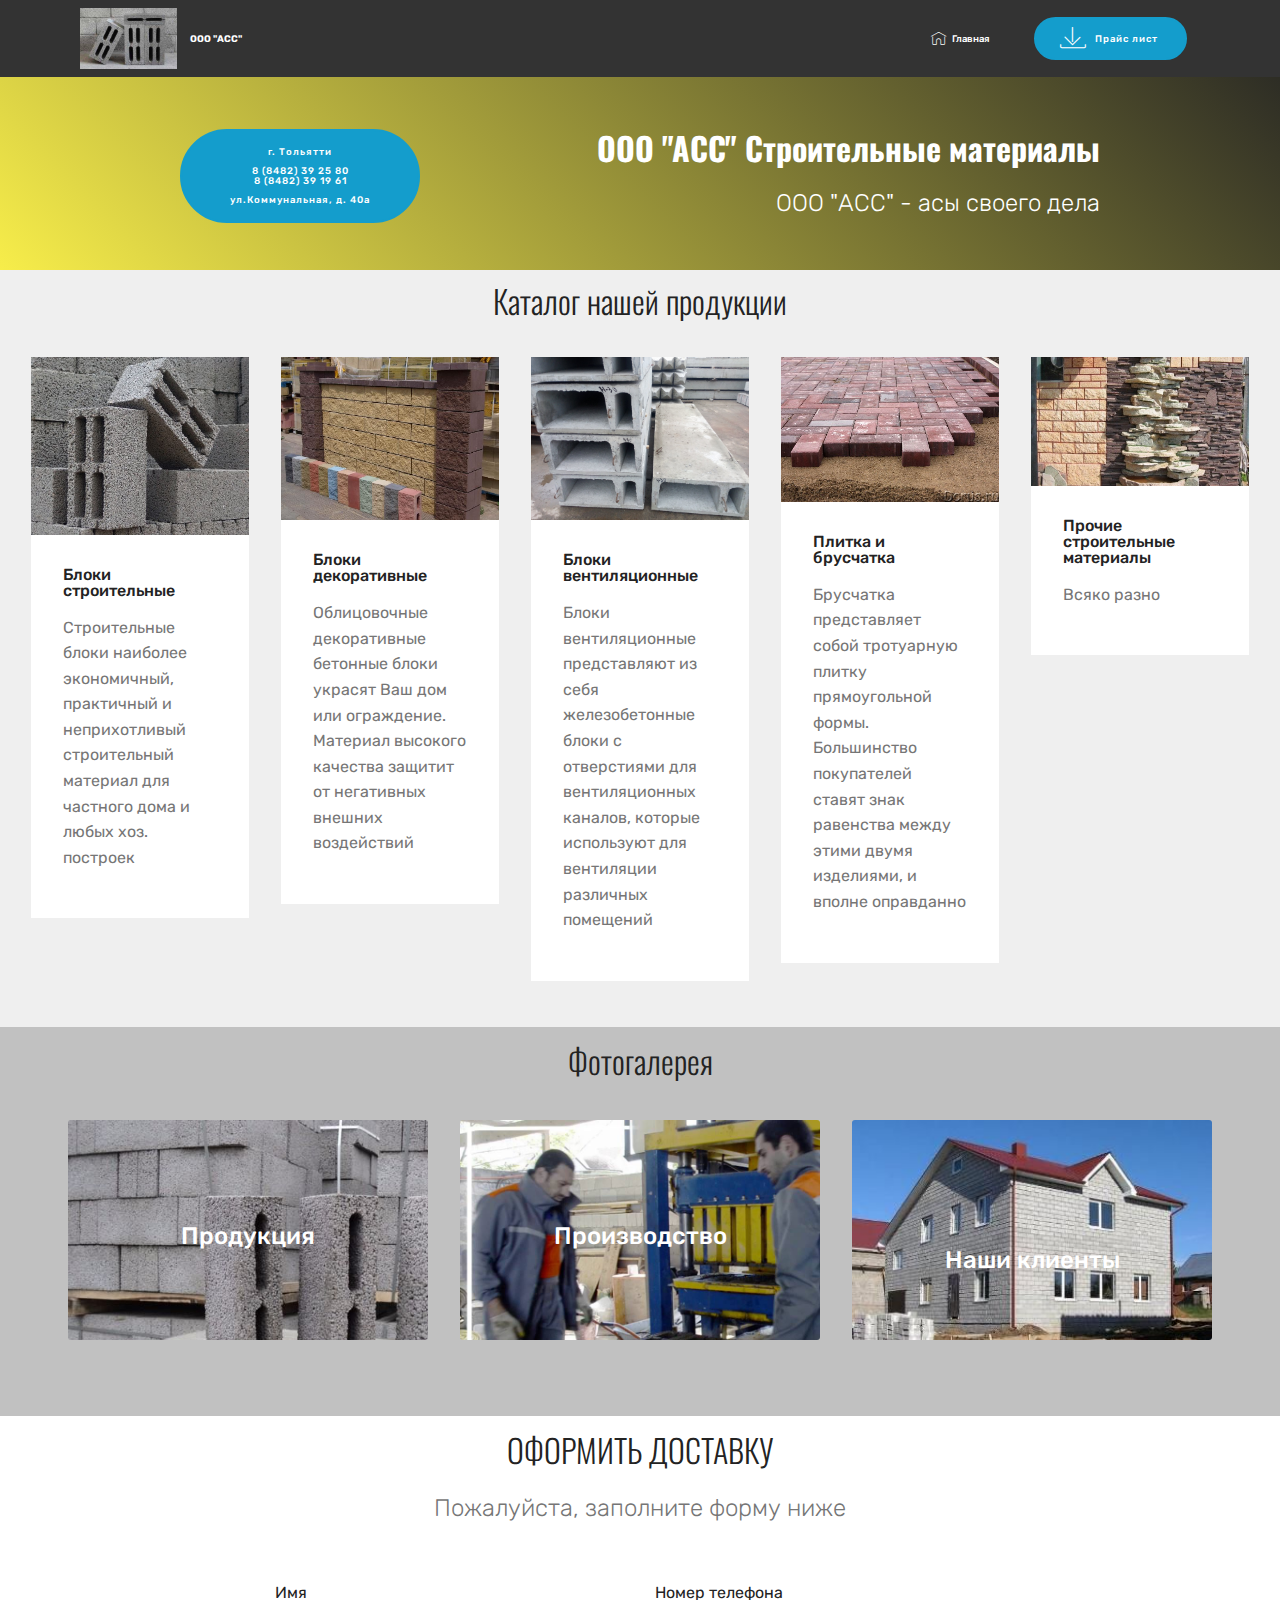
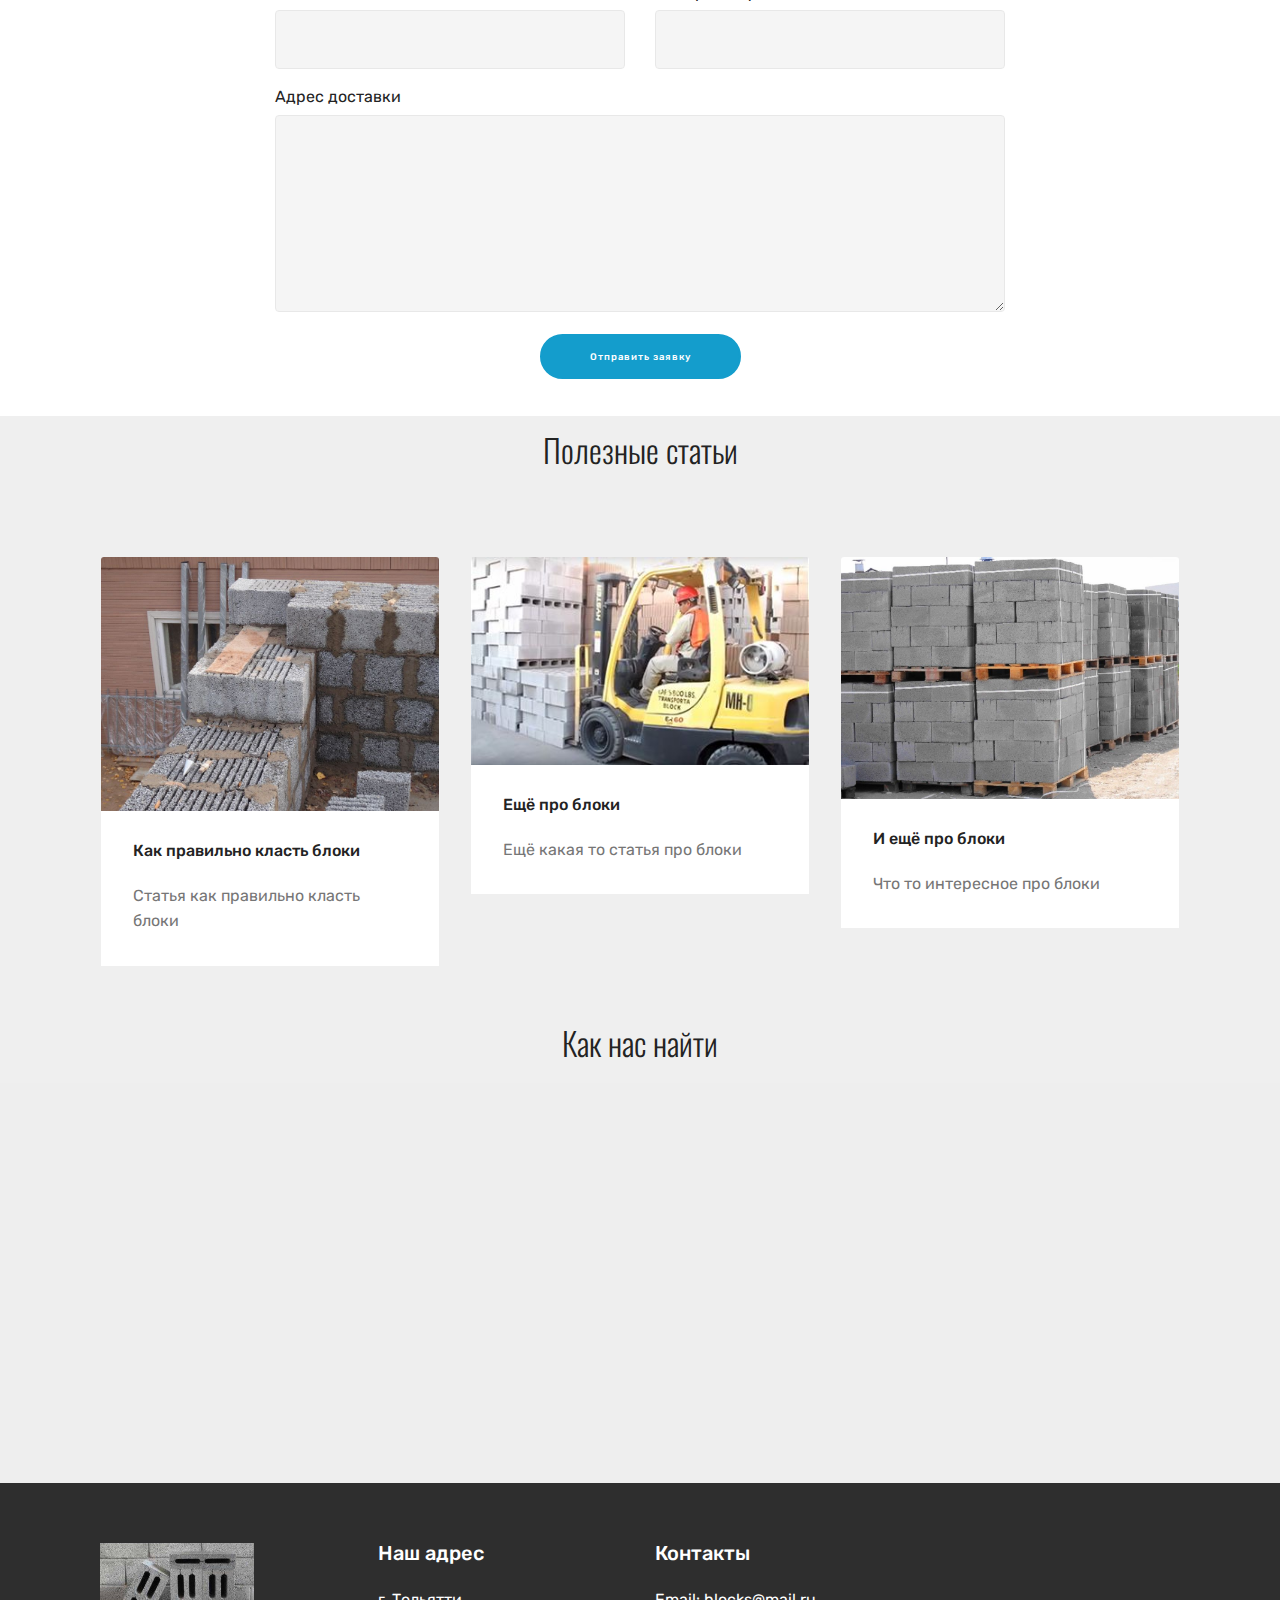
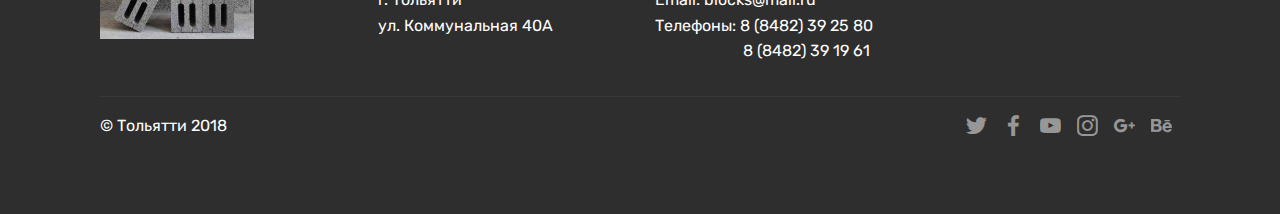
<file: index.html>
<!DOCTYPE html>
<html >
<head>
  <!-- Site made with Mobirise Website Builder v4.6.3, https://mobirise.com -->
  <meta charset="UTF-8">
  <meta http-equiv="X-UA-Compatible" content="IE=edge">
  <meta name="generator" content="Mobirise v4.6.3, mobirise.com">
  <meta name="viewport" content="width=device-width, initial-scale=1, minimum-scale=1">
  <link rel="shortcut icon" href="assets/images/1382230477foto1-big-592x370.jpg" type="image/x-icon">
  <meta name="description" content="">
  <title>ООО АСС Главная страница</title>
  <link rel="stylesheet" href="assets/web/assets/mobirise-icons/mobirise-icons.css">
  <link rel="stylesheet" href="assets/tether/tether.min.css">
  <link rel="stylesheet" href="assets/bootstrap/css/bootstrap.min.css">
  <link rel="stylesheet" href="assets/bootstrap/css/bootstrap-grid.min.css">
  <link rel="stylesheet" href="assets/bootstrap/css/bootstrap-reboot.min.css">
  <link rel="stylesheet" href="assets/socicon/css/styles.css">
  <link rel="stylesheet" href="assets/dropdown/css/style.css">
  <link rel="stylesheet" href="assets/theme/css/style.css">
  <link rel="stylesheet" href="assets/mobirise/css/mbr-additional.css" type="text/css">
  
  
  
</head>
<body>
  <section class="menu cid-qILPqyl9Gb" once="menu" id="menu1-e">

    

    <nav class="navbar navbar-expand beta-menu navbar-dropdown align-items-center navbar-fixed-top navbar-toggleable-sm">
        <button class="navbar-toggler navbar-toggler-right" type="button" data-toggle="collapse" data-target="#navbarSupportedContent" aria-controls="navbarSupportedContent" aria-expanded="false" aria-label="Toggle navigation">
            <div class="hamburger">
                <span></span>
                <span></span>
                <span></span>
                <span></span>
            </div>
        </button>
        <div class="menu-logo">
            <div class="navbar-brand">
                <span class="navbar-logo">
                    
                         <img src="assets/images/1382230477foto1-big-592x370.jpg" alt="Mobirise" title="" style="height: 3.8rem;">
                    
                </span>
                <span class="navbar-caption-wrap"><a class="navbar-caption text-white display-4" href="index.html">ООО "АСС"</a></span>
            </div>
        </div>
        <div class="collapse navbar-collapse" id="navbarSupportedContent">
            <ul class="navbar-nav nav-dropdown" data-app-modern-menu="true"><li class="nav-item">
                    <a class="nav-link link text-white display-4" href="index.html">
                        <span class="mbri-home mbr-iconfont mbr-iconfont-btn"></span>
                        Главная</a>
                </li>
                <li class="nav-item">
                    <a class="nav-link link text-white display-4" href="https://mobirise.com"></a>
                </li></ul>
            <div class="navbar-buttons mbr-section-btn"><a class="btn btn-sm btn-primary display-4" href="assets/files/%D0%9F%D1%80%D0%B0%D0%B9%D1%81%20%D0%BB%D0%B8%D1%81%D1%82.xlsx">
                    <span class="mbri-save mbr-iconfont mbr-iconfont-btn "></span>Прайс лист&nbsp;</a></div>
        </div>
    </nav>
</section>

<section class="engine"><a href="https://mobirise.ws/g">create free website</a></section><section class="mbr-section info2 cid-qIX707qcp6" id="info2-h">

    

    

    <div class="container">
        <div class="row main justify-content-center">
            <div class="media-container-column col-12 col-lg-3 col-md-4">
                <div class="mbr-section-btn align-left py-4"><a class="btn btn-primary display-4" href="mailto:gaipov@yandex.ru">г. Тольятти<br><br>8 (8482) 39 25 80<br>8 (8482) 39 19 61<br><br>ул.Коммунальная, д. 40а<br></a></div>
            </div>
            <div class="media-container-column title col-12 col-lg-7 col-md-6">
                <h2 class="align-right mbr-bold mbr-white pb-3 mbr-fonts-style display-2">ООО "АСС" Строительные материалы</h2>
                <h3 class="mbr-section-subtitle align-right mbr-light mbr-white mbr-fonts-style display-5">ООО "АСС" - асы своего дела</h3>
            </div>
        </div>
    </div>
</section>

<section class="mbr-section content4 cid-qJ4J2T55Y4" id="content4-u">

    

    <div class="container">
        <div class="media-container-row">
            <div class="title col-12 col-md-8">
                <h2 class="align-center pb-3 mbr-fonts-style display-2">
                    Каталог нашей продукции</h2>
                <h3 class="mbr-section-subtitle align-center mbr-light mbr-fonts-style display-5"></h3>
                
            </div>
        </div>
    </div>
</section>

<section class="features17 cid-qIXdQEubbE" id="features17-m">
    
    

    
    <div class="container-fluid">
        <div class="media-container-row">
            <div class="card p-3 col-12 col-md-6 my-col">
                <div class="card-wrapper">
                    <div class="card-img">
                        <a href="page1.html"><img src="assets/images/bloki-stroitelnye-keramzitobetonnye-1-653x533.jpg" alt="Mobirise" title=""></a>
                    </div>
                    <div class="card-box">
                        <h4 class="card-title pb-3 mbr-fonts-style display-7">
                            Блоки строительные</h4>
                        <p class="mbr-text mbr-fonts-style display-7">
                            Строительные блоки наиболее экономичный, практичный и неприхотливый строительный материал для частного дома и любых хоз. построек</p>
                    </div>
                </div>
            </div>

            <div class="card p-3 col-12 col-md-6 my-col">
                <div class="card-wrapper">
                    <div class="card-img">
                        <a href="page2.html"><img src="assets/images/betonnyie-bloki-729x547.jpg" alt="Mobirise" title=""></a>
                    </div>
                    <div class="card-box">
                        <h4 class="card-title pb-3 mbr-fonts-style display-7">Блоки декоративные</h4>
                        <p class="mbr-text mbr-fonts-style display-7">
                            Облицовочные декоративные бетонные блоки украсят Ваш дом или ограждение. Материал высокого качества защитит от негативных внешних воздействий
                        </p>
                    </div>
                </div>
            </div>

            <div class="card p-3 col-12 col-md-6 my-col">
                <div class="card-wrapper">
                    <div class="card-img">
                        <a href="page3.html"><img src="assets/images/2-2500x1874.jpg" alt="Mobirise" title=""></a>
                    </div>
                    <div class="card-box">
                        <h4 class="card-title pb-3 mbr-fonts-style display-7">
                            Блоки вентиляционные</h4>
                        <p class="mbr-text mbr-fonts-style display-7">
                            Блоки вентиляционные представляют из себя железобетонные блоки с отверстиями для вентиляционных каналов, которые используют для вентиляции различных помещений
                        </p>
                    </div>
                </div>
            </div>

            <div class="card p-3 col-12 col-md-6 my-col">
                <div class="card-wrapper">
                    <div class="card-img">
                        <a href="page4.html"><img src="assets/images/16966601-800x533.jpg" alt="Mobirise" title=""></a>
                    </div>
                    <div class="card-box">
                        <h4 class="card-title pb-3 mbr-fonts-style display-7">Плитка и брусчатка</h4>
                        <p class="mbr-text mbr-fonts-style display-7">
                           Брусчатка представляет собой тротуарную плитку прямоугольной формы. Большинство покупателей ставят знак равенства между этими двумя изделиями, и вполне оправданно
                        </p>
                    </div>
                </div>
            </div>
            <div class="card p-3 col-12 col-md-6 my-col">
                <div class="card-wrapper">
                    <div class="card-img">
                        <a href="page5.html"><img src="assets/images/2402w-140-720x426.jpg" alt="Mobirise" title=""></a>
                    </div>
                    <div class="card-box">
                        <h4 class="card-title pb-3 mbr-fonts-style display-7">Прочие строительные материалы</h4>
                        <p class="mbr-text mbr-fonts-style display-7">
                            Всяко разно</p>
                    </div>
                </div>
            </div>
            
        </div>
    </div>
</section>

<section class="features13 cid-qJ4FC9GqWY" id="features13-q">

    

    
    <div class="container">
        <h2 class="mbr-section-title pb-3 mbr-fonts-style display-2">
            Фотогалерея</h2>

        <div class="media-container-row container">
            <div class="card col-12 col-md-6 p-5 m-3 align-center col-lg-4">
                <div class="card-img">
                    <a href="page6.html"><img src="assets/images/blok-749x422.jpg" alt="Mobirise" title=""></a>
                </div>
                <h4 class="card-title py-2 mbr-fonts-style display-5">
                    <br><br>Продукция</h4>
                <p class="mbr-text mbr-fonts-style display-7"></p>
            </div>
            <div class="card col-12 col-md-6 p-5 m-3 align-center col-lg-4">
                <div class="card-img">
                    <a href="page7.html"><img src="assets/images/maxresdefault-1280x720.jpg" alt="Mobirise" title=""></a>
                </div>
                <h4 class="card-title py-2 mbr-fonts-style display-5">
                    <br><br>Производство</h4>
                <p class="mbr-text mbr-fonts-style display-7"></p>
            </div>
            <div class="card col-12 col-md-6 p-5 m-3 align-center col-lg-4">
                <div class="card-img">
                    <a href="page8.html"><img src="assets/images/pic1-11399-350x235.jpg" alt="Mobirise" title=""></a>
                </div>
                <h4 class="card-title py-2 mbr-fonts-style display-5">
                    <br><br><br>Наши клиенты</h4>
                <p class="mbr-text mbr-fonts-style display-7"></p>
            </div>    
        </div>
</div></section>

<section class="mbr-section form1 cid-qOeeRYFsaH" id="form1-1g">

    

    
    <div class="container">
        <div class="row justify-content-center">
            <div class="title col-12 col-lg-8">
                <h2 class="mbr-section-title align-center pb-3 mbr-fonts-style display-2">ОФОРМИТЬ ДОСТАВКУ</h2>
                <h3 class="mbr-section-subtitle align-center mbr-light pb-3 mbr-fonts-style display-5">
                    Пожалуйста, заполните форму ниже</h3>
            </div>
        </div>
    </div>
    <div class="container">
        <div class="row justify-content-center">
            <div class="media-container-column col-lg-8" data-form-type="formoid">
                    <div data-form-alert="" hidden="">Спасибо за вашу заявку, наш менеджер свяжется с вами в ближайшее время</div>
            
                    <form class="mbr-form" action="https://mobirise.com/" method="post" data-form-title="Mobirise Form"><input type="hidden" name="email" data-form-email="true" value="K+TxBwobapxbRrZRRLO0FC1kvqtPIDORWObD8tIyEsNnMULCXaO1TWYdkil4NJOt3dBMuYPJn4dKY4jEJ0Pvuq1Y73NzHwWTyldSAylRJnH38F9E0Y5ZVA6OOsF1SHMq" data-form-field="Email">
                        <div class="row row-sm-offset">
                            <div class="col-md-4 multi-horizontal" data-for="name">
                                <div class="form-group">
                                    <label class="form-control-label mbr-fonts-style display-7" for="name-form1-1g">Имя</label>
                                    <input type="text" class="form-control" name="name" data-form-field="Name" required="" id="name-form1-1g">
                                </div>
                            </div>
                            
                            <div class="col-md-4 multi-horizontal" data-for="phone">
                                <div class="form-group">
                                    <label class="form-control-label mbr-fonts-style display-7" for="phone-form1-1g">Номер телефона</label>
                                    <input type="tel" class="form-control" name="phone" data-form-field="Phone" id="phone-form1-1g">
                                </div>
                            </div>
                        </div>
                        <div class="form-group" data-for="message">
                            <label class="form-control-label mbr-fonts-style display-7" for="message-form1-1g">Адрес доставки</label>
                            <textarea type="text" class="form-control" name="message" rows="7" data-form-field="Message" id="message-form1-1g"></textarea>
                        </div>
            
                        <span class="input-group-btn"><button href="" type="submit" class="btn btn-primary btn-form display-4">Отправить заявку</button></span>
                    </form>
            </div>
        </div>
    </div>
</section>

<section class="features18 popup-btn-cards cid-qJ4JOoC0g7" id="features18-v">

    

    
    <div class="container">
        <h2 class="mbr-section-title pb-3 align-center mbr-fonts-style display-2">
            Полезные статьи</h2>
        <h3 class="mbr-section-subtitle display-5 align-center mbr-fonts-style mbr-light"></h3>
        <div class="media-container-row pt-5 ">
            <div class="card p-3 col-12 col-md-6 col-lg-4">
                <div class="card-wrapper ">
                    <div class="card-img">
                        <div class="mbr-overlay"></div>
                        <div class="mbr-section-btn text-center"><a href="page9.html" class="btn btn-primary display-4">Узнать больше</a></div>
                        <img src="assets/images/mn1-900x675.jpg" alt="Mobirise" title="">
                    </div>
                    <div class="card-box">
                        <h4 class="card-title mbr-fonts-style display-7">
                            Как правильно класть блоки</h4>
                        <p class="mbr-text mbr-fonts-style align-left display-7">
                            Статья как правильно класть блоки</p>
                    </div>
                </div>
            </div>
            <div class="card p-3 col-12 col-md-6 col-lg-4">
                <div class="card-wrapper">
                    <div class="card-img">
                        <div class="mbr-overlay"></div>
                        <div class="mbr-section-btn text-center"><a href="page10.html" class="btn btn-primary display-4">Узнать больше</a></div>
                        <img src="assets/images/pogruzka-keramzitobetonnyh-blokov-375x230.jpg" alt="Mobirise" title="">
                    </div>
                    <div class="card-box">
                        <h4 class="card-title mbr-fonts-style display-7">
                            Ещё про блоки</h4>
                        <p class="mbr-text mbr-fonts-style display-7">
                           Ещё какая то статья про блоки</p>
                    </div>
                </div>
            </div>

            <div class="card p-3 col-12 col-md-6 col-lg-4">
                <div class="card-wrapper">
                    <div class="card-img">
                        <div class="mbr-overlay"></div>
                        <div class="mbr-section-btn text-center"><a href="page11.html" class="btn btn-primary display-4">Узнать больше</a></div>
                        <img src="assets/images/eebeb865ec6f9915885f77e2827e0ff4-1076x768.jpg" alt="Mobirise" title="">
                    </div>
                    <div class="card-box">
                        <h4 class="card-title mbr-fonts-style display-7">
                            И ещё про блоки</h4>
                        <p class="mbr-text mbr-fonts-style display-7">
                            Что то интересное про блоки</p>
                    </div>
                </div>
            </div>

            
        </div>
    </div>
</section>

<section class="mbr-section content4 cid-qJ4LhKxjag" id="content4-w">

    

    <div class="container">
        <div class="media-container-row">
            <div class="title col-12 col-md-8">
                <h2 class="align-center pb-3 mbr-fonts-style display-2">
                    Как нас найти</h2>
                <h3 class="mbr-section-subtitle align-center mbr-light mbr-fonts-style display-5"></h3>
                
            </div>
        </div>
    </div>
</section>

<section class="map1 cid-qJ4HFp5mjW" id="map1-r">

     

    <div class="google-map"><iframe frameborder="0" style="border:0" src="https://www.google.com/maps/embed/v1/place?key=AIzaSyA0Dx_boXQiwvdz8sJHoYeZNVTdoWONYkU&amp;q=place_id:ChIJz83qdH53aEERhu2aCXNDWk8" allowfullscreen=""></iframe></div>
</section>

<section class="cid-qJ4HSLpjS2" id="footer1-s">

    

    

    <div class="container">
        <div class="media-container-row content text-white">
            <div class="col-12 col-md-3">
                <div class="media-wrap">
                    <a href="https://mobirise.com/">
                        <img src="assets/images/1382230477foto1-big-592x370.jpg" alt="Mobirise" title="">
                    </a>
                </div>
            </div>
            <div class="col-12 col-md-3 mbr-fonts-style display-7">
                <h5 class="pb-3">Наш адрес</h5>
                <p class="mbr-text">г. Тольятти
<br>ул. Коммунальная 40А</p>
            </div>
            <div class="col-12 col-md-3 mbr-fonts-style display-7">
                <h5 class="pb-3">
                    Контакты
                </h5>
                <p class="mbr-text">Email: blocks@mail.ru                    
<br>Телефоны: 8 (8482) 39 25 80
<br>&nbsp; &nbsp; &nbsp; &nbsp; &nbsp; &nbsp; &nbsp; &nbsp; &nbsp; &nbsp; &nbsp; 8 (8482) 39 19 61</p>
            </div>
            <div class="col-12 col-md-3 mbr-fonts-style display-7">
                <h5 class="pb-3"></h5>
                <p class="mbr-text"></p>
            </div>
        </div>
        <div class="footer-lower">
            <div class="media-container-row">
                <div class="col-sm-12">
                    <hr>
                </div>
            </div>
            <div class="media-container-row mbr-white">
                <div class="col-sm-6 copyright">
                    <p class="mbr-text mbr-fonts-style display-7">
                        © Тольятти 2018</p>
                </div>
                <div class="col-md-6">
                    <div class="social-list align-right">
                        <div class="soc-item">
                            <a href="https://twitter.com/mobirise" target="_blank">
                                <span class="socicon-twitter socicon mbr-iconfont mbr-iconfont-social"></span>
                            </a>
                        </div>
                        <div class="soc-item">
                            <a href="https://www.facebook.com/pages/Mobirise/1616226671953247" target="_blank">
                                <span class="socicon-facebook socicon mbr-iconfont mbr-iconfont-social"></span>
                            </a>
                        </div>
                        <div class="soc-item">
                            <a href="https://www.youtube.com/c/mobirise" target="_blank">
                                <span class="socicon-youtube socicon mbr-iconfont mbr-iconfont-social"></span>
                            </a>
                        </div>
                        <div class="soc-item">
                            <a href="https://instagram.com/mobirise" target="_blank">
                                <span class="socicon-instagram socicon mbr-iconfont mbr-iconfont-social"></span>
                            </a>
                        </div>
                        <div class="soc-item">
                            <a href="https://plus.google.com/u/0/+Mobirise" target="_blank">
                                <span class="socicon-googleplus socicon mbr-iconfont mbr-iconfont-social"></span>
                            </a>
                        </div>
                        <div class="soc-item">
                            <a href="https://www.behance.net/Mobirise" target="_blank">
                                <span class="socicon-behance socicon mbr-iconfont mbr-iconfont-social"></span>
                            </a>
                        </div>
                    </div>
                </div>
            </div>
        </div>
    </div>
</section>


  <script src="assets/web/assets/jquery/jquery.min.js"></script>
  <script src="assets/popper/popper.min.js"></script>
  <script src="assets/tether/tether.min.js"></script>
  <script src="assets/bootstrap/js/bootstrap.min.js"></script>
  <script src="assets/smoothscroll/smooth-scroll.js"></script>
  <script src="assets/touchswipe/jquery.touch-swipe.min.js"></script>
  <script src="assets/mbr-popup-btns/mbr-popup-btns.js"></script>
  <script src="assets/dropdown/js/script.min.js"></script>
  <script src="assets/theme/js/script.js"></script>
  <script src="assets/formoid/formoid.min.js"></script>
  
  
</body>
</html>
</file>
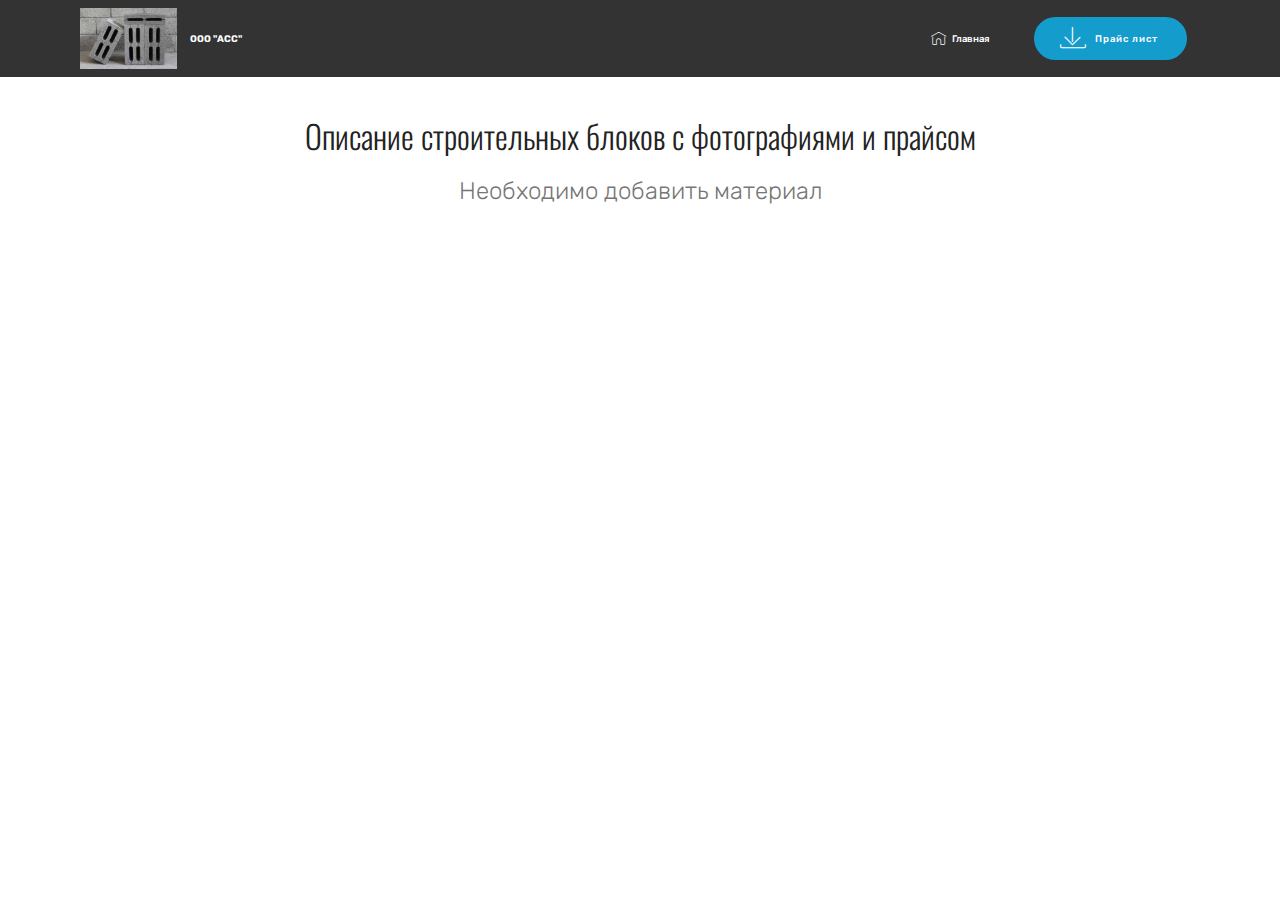
<file: page1.html>
<!DOCTYPE html>
<html >
<head>
  <!-- Site made with Mobirise Website Builder v4.6.3, https://mobirise.com -->
  <meta charset="UTF-8">
  <meta http-equiv="X-UA-Compatible" content="IE=edge">
  <meta name="generator" content="Mobirise v4.6.3, mobirise.com">
  <meta name="viewport" content="width=device-width, initial-scale=1, minimum-scale=1">
  <link rel="shortcut icon" href="assets/images/1382230477foto1-big-592x370.jpg" type="image/x-icon">
  <meta name="description" content="Web Site Generator Description">
  <title>Building blocks</title>
  <link rel="stylesheet" href="assets/web/assets/mobirise-icons/mobirise-icons.css">
  <link rel="stylesheet" href="assets/tether/tether.min.css">
  <link rel="stylesheet" href="assets/bootstrap/css/bootstrap.min.css">
  <link rel="stylesheet" href="assets/bootstrap/css/bootstrap-grid.min.css">
  <link rel="stylesheet" href="assets/bootstrap/css/bootstrap-reboot.min.css">
  <link rel="stylesheet" href="assets/dropdown/css/style.css">
  <link rel="stylesheet" href="assets/theme/css/style.css">
  <link rel="stylesheet" href="assets/mobirise/css/mbr-additional.css" type="text/css">
  
  
  
</head>
<body>
  <section class="menu cid-qILPqyl9Gb" once="menu" id="menu1-x">

    

    <nav class="navbar navbar-expand beta-menu navbar-dropdown align-items-center navbar-fixed-top navbar-toggleable-sm">
        <button class="navbar-toggler navbar-toggler-right" type="button" data-toggle="collapse" data-target="#navbarSupportedContent" aria-controls="navbarSupportedContent" aria-expanded="false" aria-label="Toggle navigation">
            <div class="hamburger">
                <span></span>
                <span></span>
                <span></span>
                <span></span>
            </div>
        </button>
        <div class="menu-logo">
            <div class="navbar-brand">
                <span class="navbar-logo">
                    
                         <img src="assets/images/1382230477foto1-big-592x370.jpg" alt="Mobirise" title="" style="height: 3.8rem;">
                    
                </span>
                <span class="navbar-caption-wrap"><a class="navbar-caption text-white display-4" href="index.html">ООО "АСС"</a></span>
            </div>
        </div>
        <div class="collapse navbar-collapse" id="navbarSupportedContent">
            <ul class="navbar-nav nav-dropdown" data-app-modern-menu="true"><li class="nav-item">
                    <a class="nav-link link text-white display-4" href="index.html">
                        <span class="mbri-home mbr-iconfont mbr-iconfont-btn"></span>
                        Главная</a>
                </li>
                <li class="nav-item">
                    <a class="nav-link link text-white display-4" href="https://mobirise.com"></a>
                </li></ul>
            <div class="navbar-buttons mbr-section-btn"><a class="btn btn-sm btn-primary display-4" href="assets/files/%D0%9F%D1%80%D0%B0%D0%B9%D1%81%20%D0%BB%D0%B8%D1%81%D1%82.xlsx">
                    <span class="mbri-save mbr-iconfont mbr-iconfont-btn "></span>Прайс лист&nbsp;</a></div>
        </div>
    </nav>
</section>

<section class="engine"><a href="https://mobirise.ws/f">easy site creator</a></section><section class="mbr-section content4 cid-qJ4Pk9g0sf" id="content4-18">

    

    <div class="container">
        <div class="media-container-row">
            <div class="title col-12 col-md-8">
                <h2 class="align-center pb-3 mbr-fonts-style display-2">Описание строительных блоков с фотографиями и прайсом</h2>
                <h3 class="mbr-section-subtitle align-center mbr-light mbr-fonts-style display-5">
                    Необходимо добавить материал</h3>
                
            </div>
        </div>
    </div>
</section>


  <script src="assets/web/assets/jquery/jquery.min.js"></script>
  <script src="assets/popper/popper.min.js"></script>
  <script src="assets/tether/tether.min.js"></script>
  <script src="assets/bootstrap/js/bootstrap.min.js"></script>
  <script src="assets/smoothscroll/smooth-scroll.js"></script>
  <script src="assets/dropdown/js/script.min.js"></script>
  <script src="assets/touchswipe/jquery.touch-swipe.min.js"></script>
  <script src="assets/theme/js/script.js"></script>
  
  
</body>
</html>
</file>
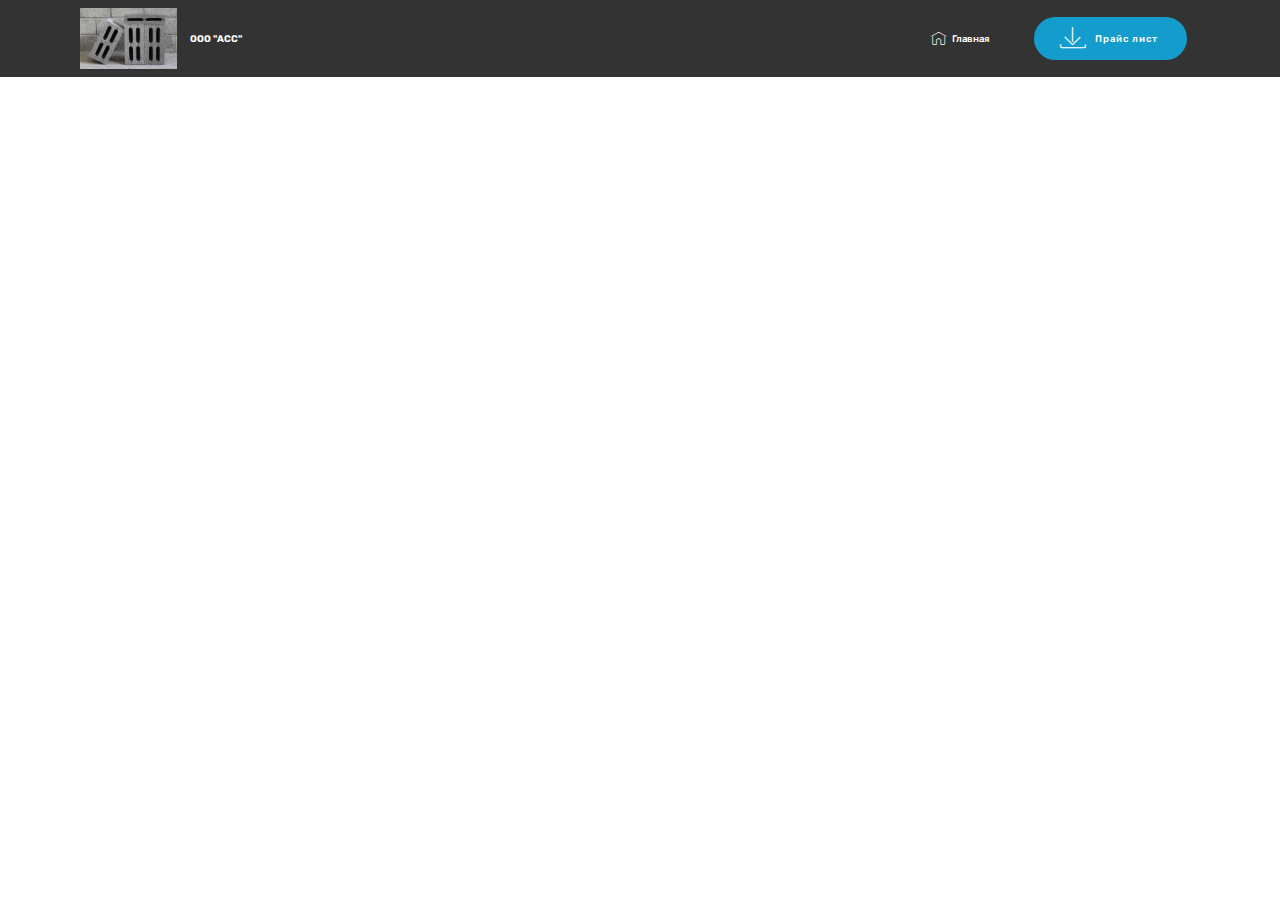
<file: page10.html>
<!DOCTYPE html>
<html >
<head>
  <!-- Site made with Mobirise Website Builder v4.6.3, https://mobirise.com -->
  <meta charset="UTF-8">
  <meta http-equiv="X-UA-Compatible" content="IE=edge">
  <meta name="generator" content="Mobirise v4.6.3, mobirise.com">
  <meta name="viewport" content="width=device-width, initial-scale=1, minimum-scale=1">
  <link rel="shortcut icon" href="assets/images/1382230477foto1-big-592x370.jpg" type="image/x-icon">
  <meta name="description" content="Site Generator Description">
  <title>Description 2</title>
  <link rel="stylesheet" href="assets/web/assets/mobirise-icons/mobirise-icons.css">
  <link rel="stylesheet" href="assets/tether/tether.min.css">
  <link rel="stylesheet" href="assets/bootstrap/css/bootstrap.min.css">
  <link rel="stylesheet" href="assets/bootstrap/css/bootstrap-grid.min.css">
  <link rel="stylesheet" href="assets/bootstrap/css/bootstrap-reboot.min.css">
  <link rel="stylesheet" href="assets/dropdown/css/style.css">
  <link rel="stylesheet" href="assets/theme/css/style.css">
  <link rel="stylesheet" href="assets/mobirise/css/mbr-additional.css" type="text/css">
  
  
  
</head>
<body>
  <section class="menu cid-qILPqyl9Gb" once="menu" id="menu1-16">

    

    <nav class="navbar navbar-expand beta-menu navbar-dropdown align-items-center navbar-fixed-top navbar-toggleable-sm">
        <button class="navbar-toggler navbar-toggler-right" type="button" data-toggle="collapse" data-target="#navbarSupportedContent" aria-controls="navbarSupportedContent" aria-expanded="false" aria-label="Toggle navigation">
            <div class="hamburger">
                <span></span>
                <span></span>
                <span></span>
                <span></span>
            </div>
        </button>
        <div class="menu-logo">
            <div class="navbar-brand">
                <span class="navbar-logo">
                    
                         <img src="assets/images/1382230477foto1-big-592x370.jpg" alt="Mobirise" title="" style="height: 3.8rem;">
                    
                </span>
                <span class="navbar-caption-wrap"><a class="navbar-caption text-white display-4" href="index.html">ООО "АСС"</a></span>
            </div>
        </div>
        <div class="collapse navbar-collapse" id="navbarSupportedContent">
            <ul class="navbar-nav nav-dropdown" data-app-modern-menu="true"><li class="nav-item">
                    <a class="nav-link link text-white display-4" href="index.html">
                        <span class="mbri-home mbr-iconfont mbr-iconfont-btn"></span>
                        Главная</a>
                </li>
                <li class="nav-item">
                    <a class="nav-link link text-white display-4" href="https://mobirise.com"></a>
                </li></ul>
            <div class="navbar-buttons mbr-section-btn"><a class="btn btn-sm btn-primary display-4" href="assets/files/%D0%9F%D1%80%D0%B0%D0%B9%D1%81%20%D0%BB%D0%B8%D1%81%D1%82.xlsx">
                    <span class="mbri-save mbr-iconfont mbr-iconfont-btn "></span>Прайс лист&nbsp;</a></div>
        </div>
    </nav>
</section>


  <section class="engine"><a href="https://mobirise.ws/b">best free web site creator</a></section><script src="assets/web/assets/jquery/jquery.min.js"></script>
  <script src="assets/popper/popper.min.js"></script>
  <script src="assets/tether/tether.min.js"></script>
  <script src="assets/bootstrap/js/bootstrap.min.js"></script>
  <script src="assets/smoothscroll/smooth-scroll.js"></script>
  <script src="assets/dropdown/js/script.min.js"></script>
  <script src="assets/touchswipe/jquery.touch-swipe.min.js"></script>
  <script src="assets/theme/js/script.js"></script>
  
  
</body>
</html>
</file>
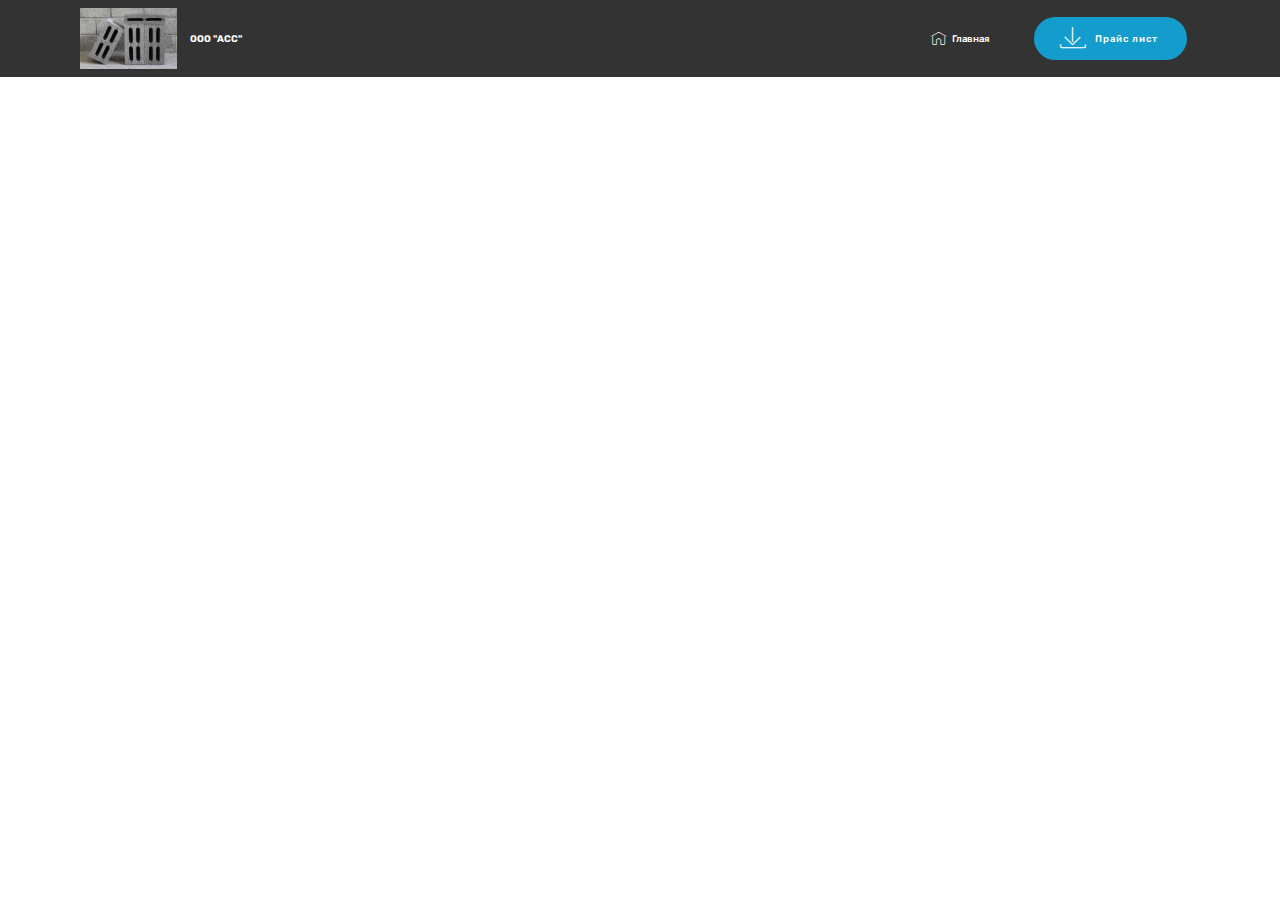
<file: page11.html>
<!DOCTYPE html>
<html >
<head>
  <!-- Site made with Mobirise Website Builder v4.6.3, https://mobirise.com -->
  <meta charset="UTF-8">
  <meta http-equiv="X-UA-Compatible" content="IE=edge">
  <meta name="generator" content="Mobirise v4.6.3, mobirise.com">
  <meta name="viewport" content="width=device-width, initial-scale=1, minimum-scale=1">
  <link rel="shortcut icon" href="assets/images/1382230477foto1-big-592x370.jpg" type="image/x-icon">
  <meta name="description" content="Web Generator Description">
  <title>Description 3</title>
  <link rel="stylesheet" href="assets/web/assets/mobirise-icons/mobirise-icons.css">
  <link rel="stylesheet" href="assets/tether/tether.min.css">
  <link rel="stylesheet" href="assets/bootstrap/css/bootstrap.min.css">
  <link rel="stylesheet" href="assets/bootstrap/css/bootstrap-grid.min.css">
  <link rel="stylesheet" href="assets/bootstrap/css/bootstrap-reboot.min.css">
  <link rel="stylesheet" href="assets/dropdown/css/style.css">
  <link rel="stylesheet" href="assets/theme/css/style.css">
  <link rel="stylesheet" href="assets/mobirise/css/mbr-additional.css" type="text/css">
  
  
  
</head>
<body>
  <section class="menu cid-qILPqyl9Gb" once="menu" id="menu1-17">

    

    <nav class="navbar navbar-expand beta-menu navbar-dropdown align-items-center navbar-fixed-top navbar-toggleable-sm">
        <button class="navbar-toggler navbar-toggler-right" type="button" data-toggle="collapse" data-target="#navbarSupportedContent" aria-controls="navbarSupportedContent" aria-expanded="false" aria-label="Toggle navigation">
            <div class="hamburger">
                <span></span>
                <span></span>
                <span></span>
                <span></span>
            </div>
        </button>
        <div class="menu-logo">
            <div class="navbar-brand">
                <span class="navbar-logo">
                    
                         <img src="assets/images/1382230477foto1-big-592x370.jpg" alt="Mobirise" title="" style="height: 3.8rem;">
                    
                </span>
                <span class="navbar-caption-wrap"><a class="navbar-caption text-white display-4" href="index.html">ООО "АСС"</a></span>
            </div>
        </div>
        <div class="collapse navbar-collapse" id="navbarSupportedContent">
            <ul class="navbar-nav nav-dropdown" data-app-modern-menu="true"><li class="nav-item">
                    <a class="nav-link link text-white display-4" href="index.html">
                        <span class="mbri-home mbr-iconfont mbr-iconfont-btn"></span>
                        Главная</a>
                </li>
                <li class="nav-item">
                    <a class="nav-link link text-white display-4" href="https://mobirise.com"></a>
                </li></ul>
            <div class="navbar-buttons mbr-section-btn"><a class="btn btn-sm btn-primary display-4" href="assets/files/%D0%9F%D1%80%D0%B0%D0%B9%D1%81%20%D0%BB%D0%B8%D1%81%D1%82.xlsx">
                    <span class="mbri-save mbr-iconfont mbr-iconfont-btn "></span>Прайс лист&nbsp;</a></div>
        </div>
    </nav>
</section>


  <section class="engine"><a href="https://mobirise.ws/j">design free website</a></section><script src="assets/web/assets/jquery/jquery.min.js"></script>
  <script src="assets/popper/popper.min.js"></script>
  <script src="assets/tether/tether.min.js"></script>
  <script src="assets/bootstrap/js/bootstrap.min.js"></script>
  <script src="assets/smoothscroll/smooth-scroll.js"></script>
  <script src="assets/dropdown/js/script.min.js"></script>
  <script src="assets/touchswipe/jquery.touch-swipe.min.js"></script>
  <script src="assets/theme/js/script.js"></script>
  
  
</body>
</html>
</file>
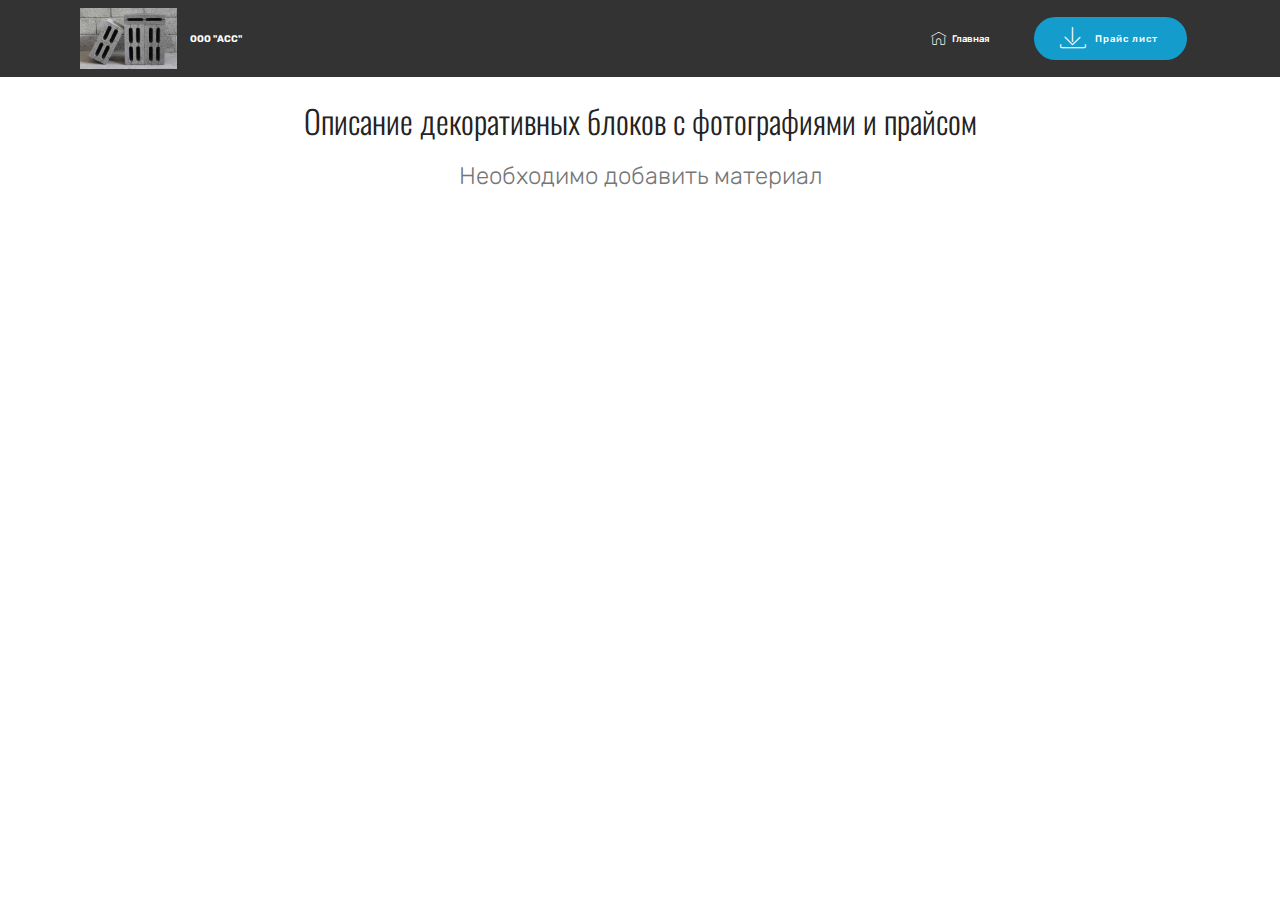
<file: page2.html>
<!DOCTYPE html>
<html >
<head>
  <!-- Site made with Mobirise Website Builder v4.6.3, https://mobirise.com -->
  <meta charset="UTF-8">
  <meta http-equiv="X-UA-Compatible" content="IE=edge">
  <meta name="generator" content="Mobirise v4.6.3, mobirise.com">
  <meta name="viewport" content="width=device-width, initial-scale=1, minimum-scale=1">
  <link rel="shortcut icon" href="assets/images/1382230477foto1-big-592x370.jpg" type="image/x-icon">
  <meta name="description" content="Website Generator Description">
  <title>Decorative blocks</title>
  <link rel="stylesheet" href="assets/web/assets/mobirise-icons/mobirise-icons.css">
  <link rel="stylesheet" href="assets/tether/tether.min.css">
  <link rel="stylesheet" href="assets/bootstrap/css/bootstrap.min.css">
  <link rel="stylesheet" href="assets/bootstrap/css/bootstrap-grid.min.css">
  <link rel="stylesheet" href="assets/bootstrap/css/bootstrap-reboot.min.css">
  <link rel="stylesheet" href="assets/dropdown/css/style.css">
  <link rel="stylesheet" href="assets/theme/css/style.css">
  <link rel="stylesheet" href="assets/mobirise/css/mbr-additional.css" type="text/css">
  
  
  
</head>
<body>
  <section class="menu cid-qILPqyl9Gb" once="menu" id="menu1-y">

    

    <nav class="navbar navbar-expand beta-menu navbar-dropdown align-items-center navbar-fixed-top navbar-toggleable-sm">
        <button class="navbar-toggler navbar-toggler-right" type="button" data-toggle="collapse" data-target="#navbarSupportedContent" aria-controls="navbarSupportedContent" aria-expanded="false" aria-label="Toggle navigation">
            <div class="hamburger">
                <span></span>
                <span></span>
                <span></span>
                <span></span>
            </div>
        </button>
        <div class="menu-logo">
            <div class="navbar-brand">
                <span class="navbar-logo">
                    
                         <img src="assets/images/1382230477foto1-big-592x370.jpg" alt="Mobirise" title="" style="height: 3.8rem;">
                    
                </span>
                <span class="navbar-caption-wrap"><a class="navbar-caption text-white display-4" href="index.html">ООО "АСС"</a></span>
            </div>
        </div>
        <div class="collapse navbar-collapse" id="navbarSupportedContent">
            <ul class="navbar-nav nav-dropdown" data-app-modern-menu="true"><li class="nav-item">
                    <a class="nav-link link text-white display-4" href="index.html">
                        <span class="mbri-home mbr-iconfont mbr-iconfont-btn"></span>
                        Главная</a>
                </li>
                <li class="nav-item">
                    <a class="nav-link link text-white display-4" href="https://mobirise.com"></a>
                </li></ul>
            <div class="navbar-buttons mbr-section-btn"><a class="btn btn-sm btn-primary display-4" href="assets/files/%D0%9F%D1%80%D0%B0%D0%B9%D1%81%20%D0%BB%D0%B8%D1%81%D1%82.xlsx">
                    <span class="mbri-save mbr-iconfont mbr-iconfont-btn "></span>Прайс лист&nbsp;</a></div>
        </div>
    </nav>
</section>

<section class="engine"><a href="https://mobirise.ws/o">mobile website builder</a></section><section class="mbr-section content4 cid-qJ4PYOytKt" id="content4-19">

    

    <div class="container">
        <div class="media-container-row">
            <div class="title col-12 col-md-8">
                <h2 class="align-center pb-3 mbr-fonts-style display-2">Описание декоративных блоков с фотографиями и прайсом</h2>
                <h3 class="mbr-section-subtitle align-center mbr-light mbr-fonts-style display-5">
                    Необходимо добавить материал</h3>
                
            </div>
        </div>
    </div>
</section>


  <script src="assets/web/assets/jquery/jquery.min.js"></script>
  <script src="assets/popper/popper.min.js"></script>
  <script src="assets/tether/tether.min.js"></script>
  <script src="assets/bootstrap/js/bootstrap.min.js"></script>
  <script src="assets/smoothscroll/smooth-scroll.js"></script>
  <script src="assets/dropdown/js/script.min.js"></script>
  <script src="assets/touchswipe/jquery.touch-swipe.min.js"></script>
  <script src="assets/theme/js/script.js"></script>
  
  
</body>
</html>
</file>
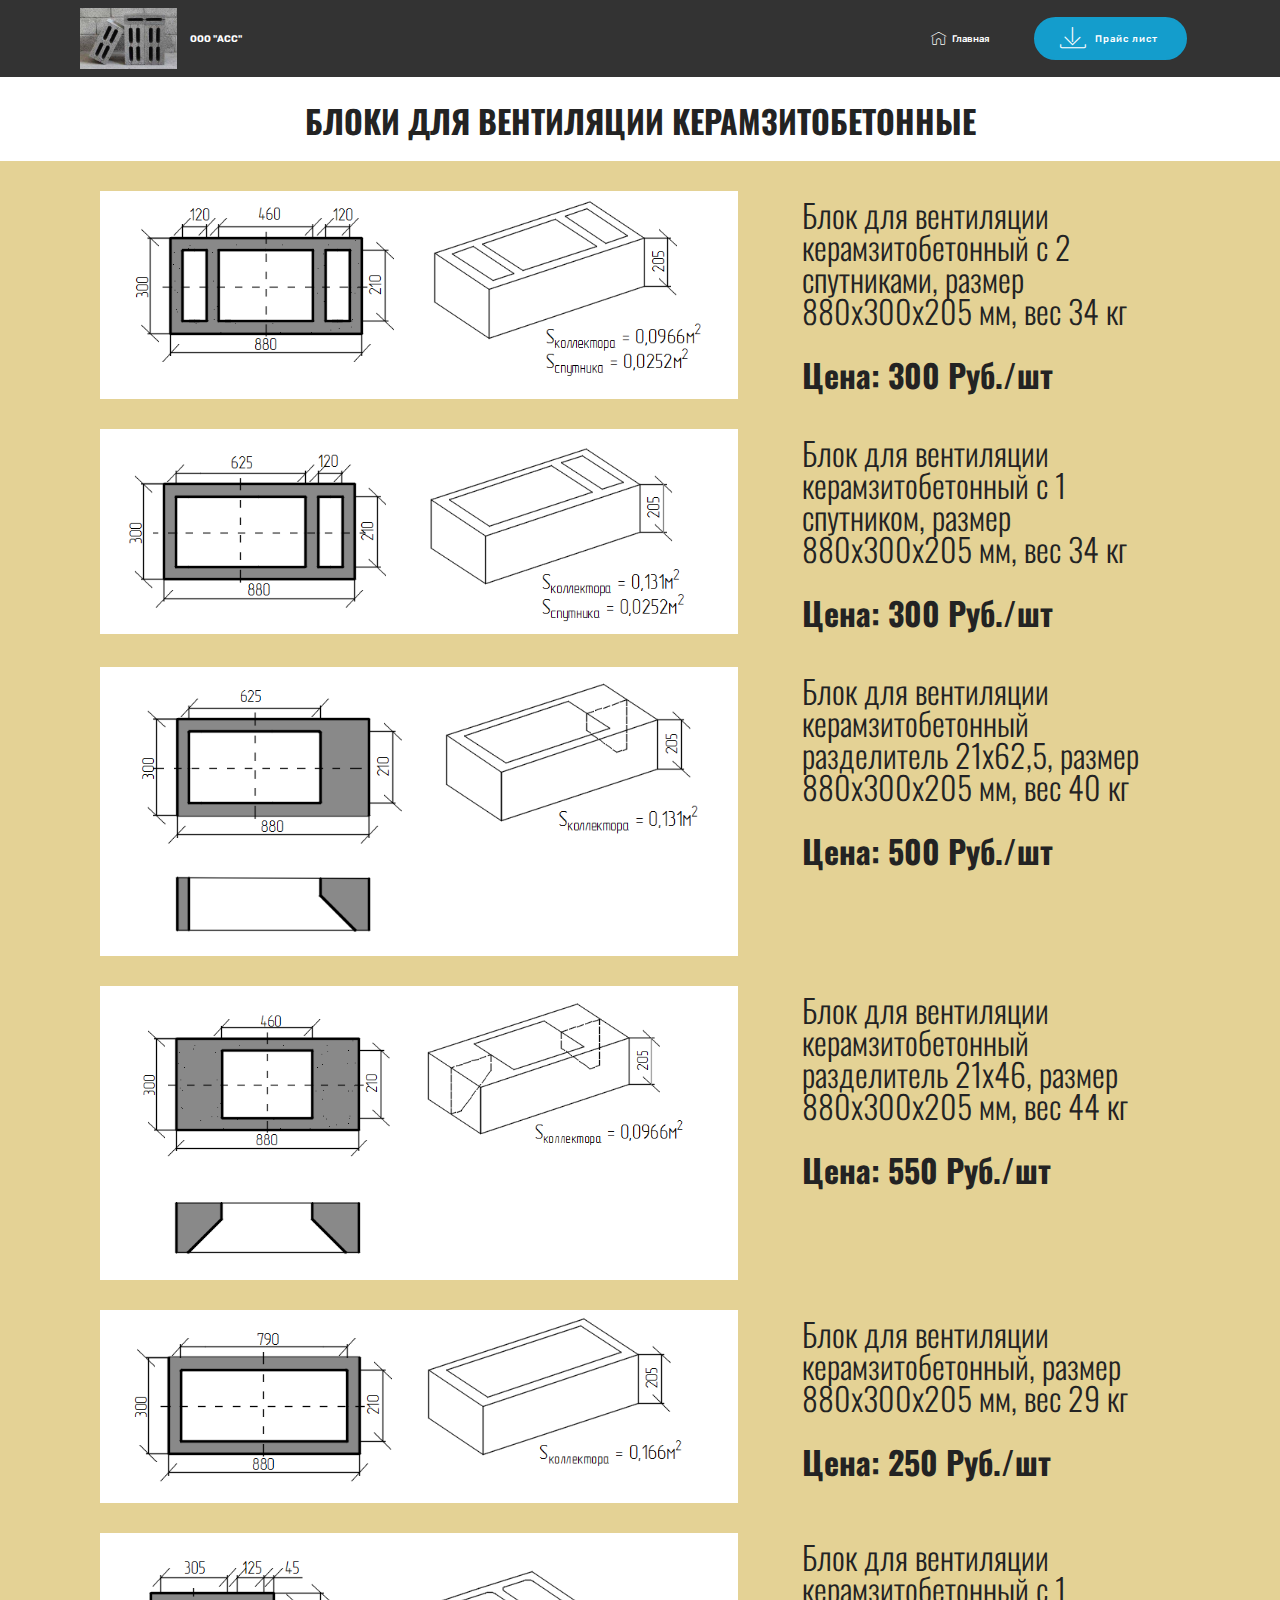
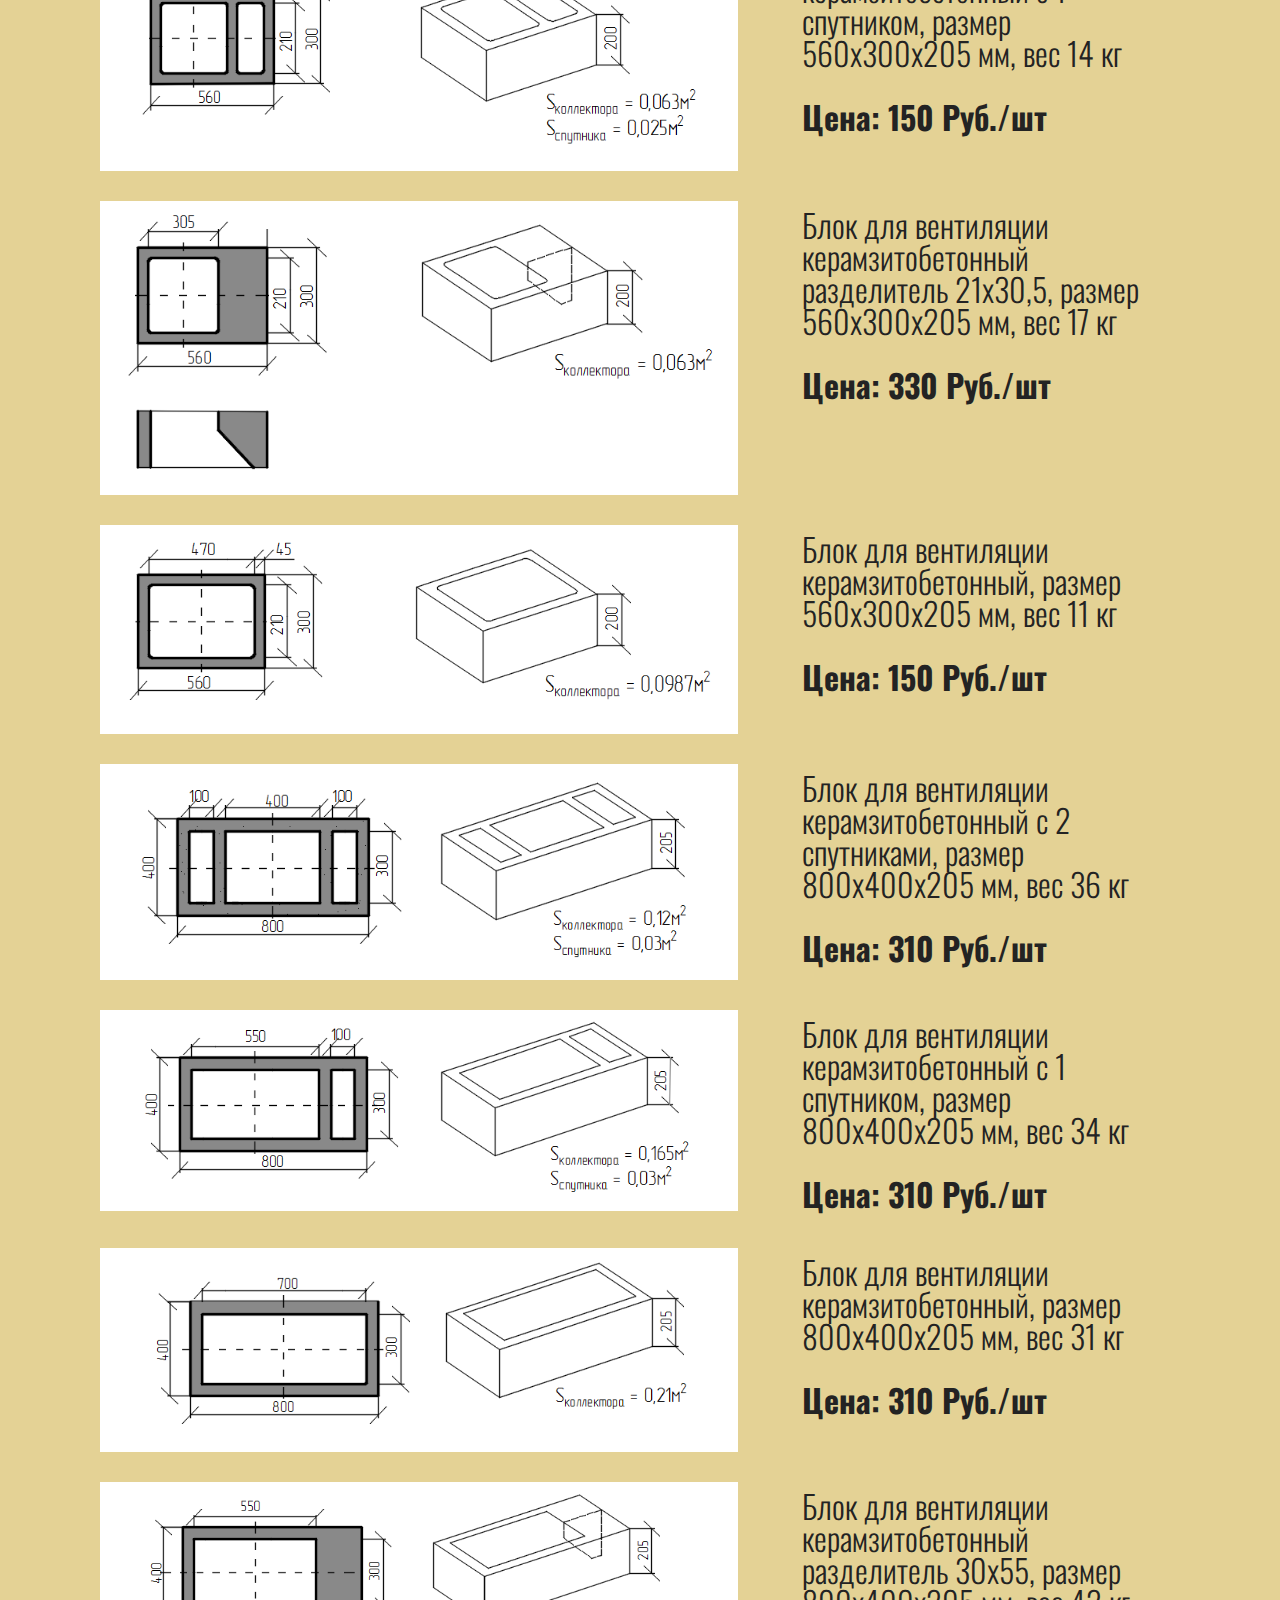
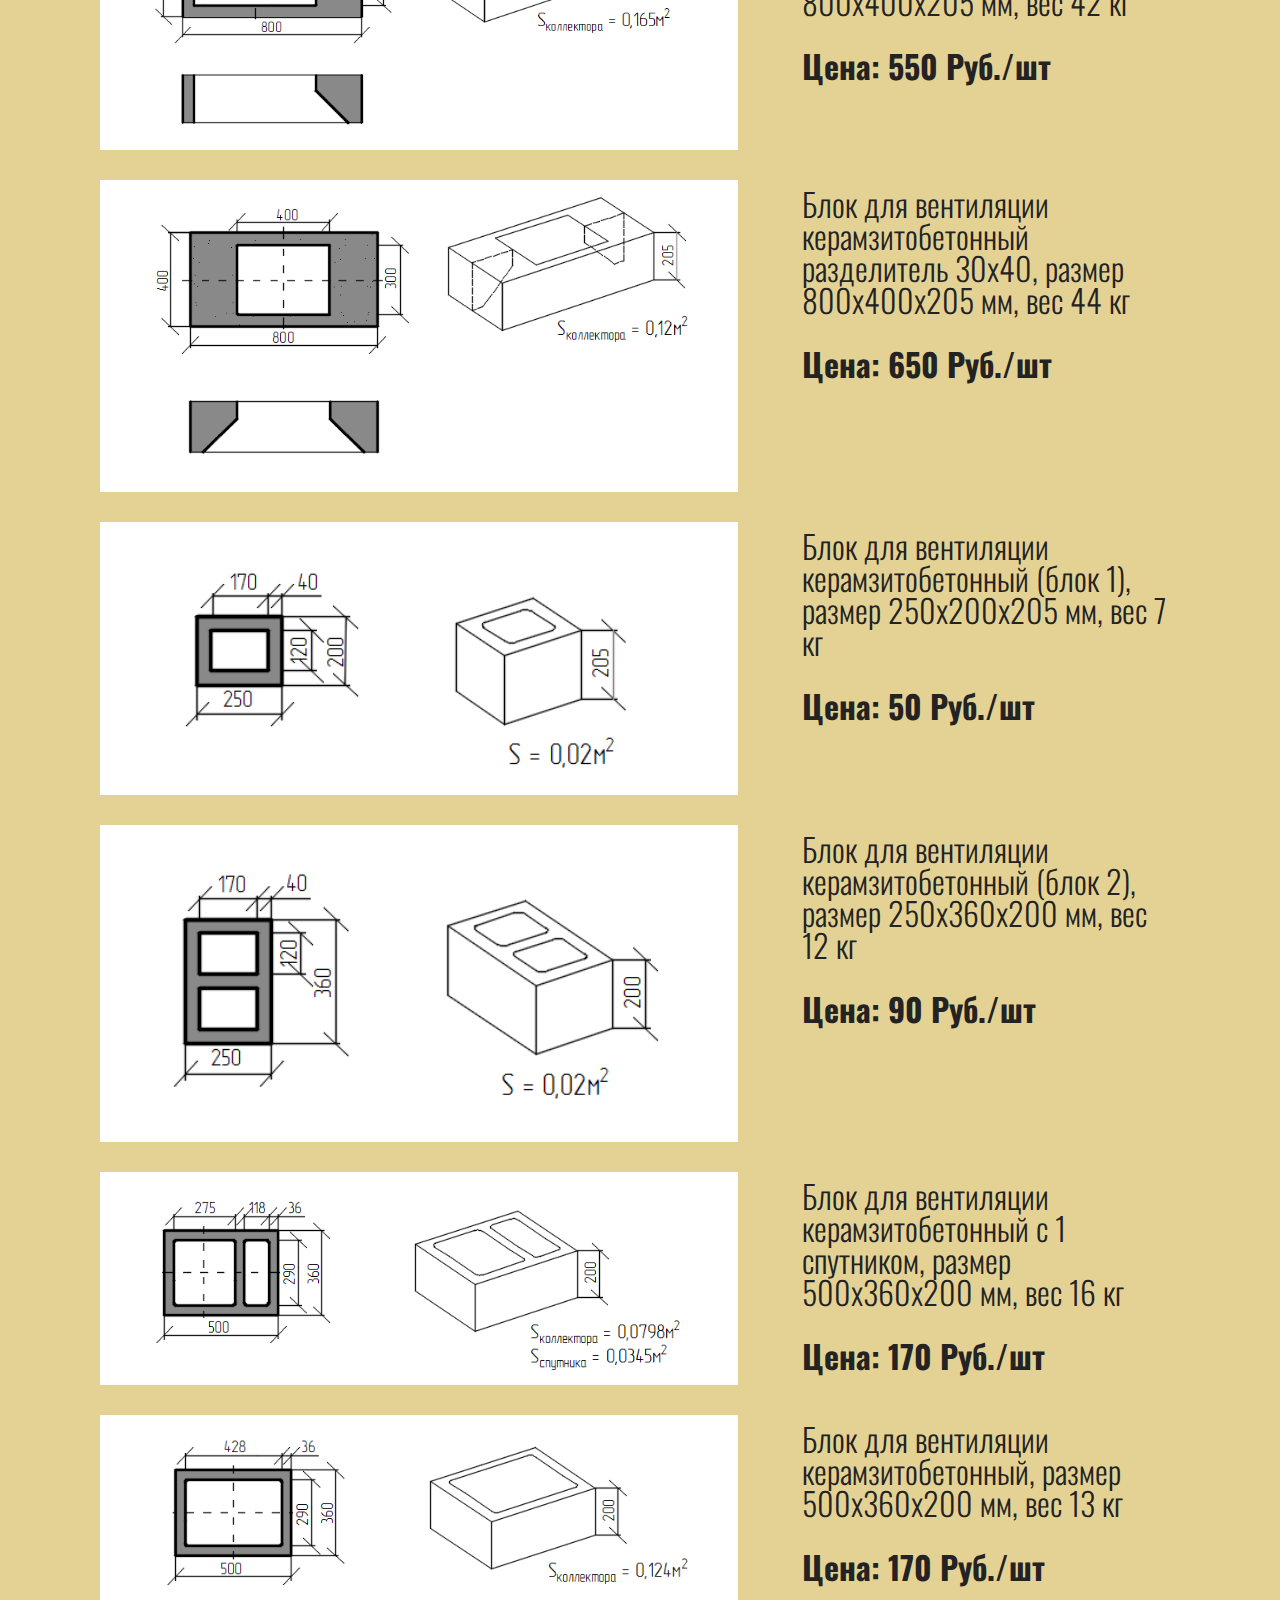
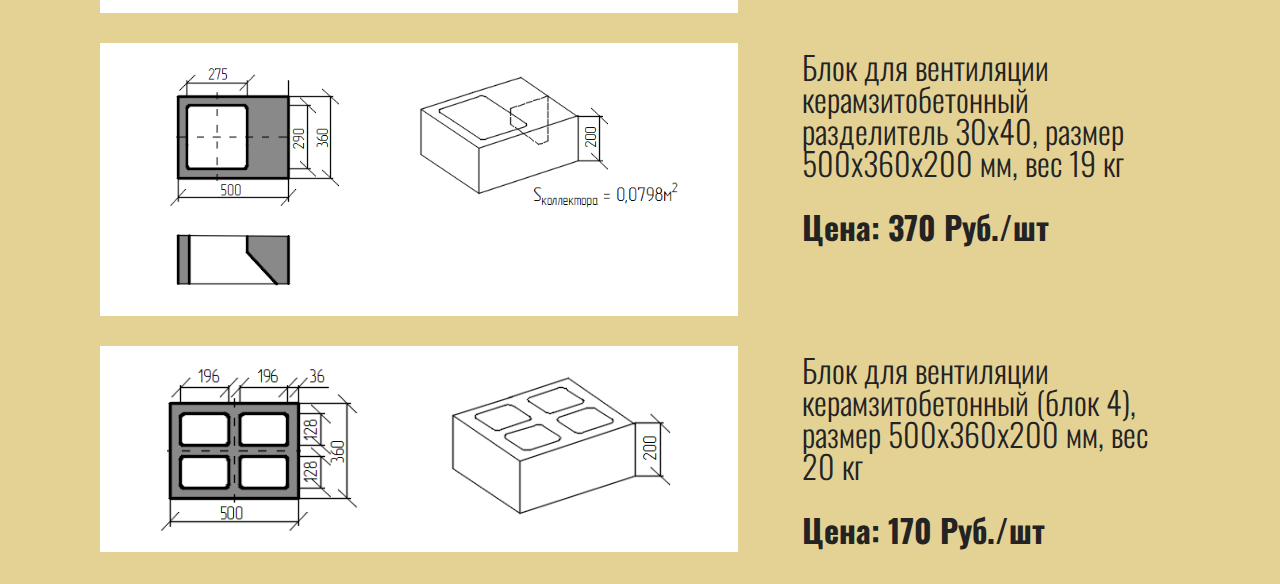
<file: page3.html>
<!DOCTYPE html>
<html >
<head>
  <!-- Site made with Mobirise Website Builder v4.6.3, https://mobirise.com -->
  <meta charset="UTF-8">
  <meta http-equiv="X-UA-Compatible" content="IE=edge">
  <meta name="generator" content="Mobirise v4.6.3, mobirise.com">
  <meta name="viewport" content="width=device-width, initial-scale=1, minimum-scale=1">
  <link rel="shortcut icon" href="assets/images/1382230477foto1-big-592x370.jpg" type="image/x-icon">
  <meta name="description" content="">
  <title>Вентиляционные блоки</title>
  <link rel="stylesheet" href="assets/web/assets/mobirise-icons/mobirise-icons.css">
  <link rel="stylesheet" href="assets/tether/tether.min.css">
  <link rel="stylesheet" href="assets/bootstrap/css/bootstrap.min.css">
  <link rel="stylesheet" href="assets/bootstrap/css/bootstrap-grid.min.css">
  <link rel="stylesheet" href="assets/bootstrap/css/bootstrap-reboot.min.css">
  <link rel="stylesheet" href="assets/dropdown/css/style.css">
  <link rel="stylesheet" href="assets/theme/css/style.css">
  <link rel="stylesheet" href="assets/mobirise/css/mbr-additional.css" type="text/css">
  
  
  
</head>
<body>
  <section class="menu cid-qILPqyl9Gb" once="menu" id="menu1-z">

    

    <nav class="navbar navbar-expand beta-menu navbar-dropdown align-items-center navbar-fixed-top navbar-toggleable-sm">
        <button class="navbar-toggler navbar-toggler-right" type="button" data-toggle="collapse" data-target="#navbarSupportedContent" aria-controls="navbarSupportedContent" aria-expanded="false" aria-label="Toggle navigation">
            <div class="hamburger">
                <span></span>
                <span></span>
                <span></span>
                <span></span>
            </div>
        </button>
        <div class="menu-logo">
            <div class="navbar-brand">
                <span class="navbar-logo">
                    
                         <img src="assets/images/1382230477foto1-big-592x370.jpg" alt="Mobirise" title="" style="height: 3.8rem;">
                    
                </span>
                <span class="navbar-caption-wrap"><a class="navbar-caption text-white display-4" href="index.html">ООО "АСС"</a></span>
            </div>
        </div>
        <div class="collapse navbar-collapse" id="navbarSupportedContent">
            <ul class="navbar-nav nav-dropdown" data-app-modern-menu="true"><li class="nav-item">
                    <a class="nav-link link text-white display-4" href="index.html">
                        <span class="mbri-home mbr-iconfont mbr-iconfont-btn"></span>
                        Главная</a>
                </li>
                <li class="nav-item">
                    <a class="nav-link link text-white display-4" href="https://mobirise.com"></a>
                </li></ul>
            <div class="navbar-buttons mbr-section-btn"><a class="btn btn-sm btn-primary display-4" href="assets/files/%D0%9F%D1%80%D0%B0%D0%B9%D1%81%20%D0%BB%D0%B8%D1%81%D1%82.xlsx">
                    <span class="mbri-save mbr-iconfont mbr-iconfont-btn "></span>Прайс лист&nbsp;</a></div>
        </div>
    </nav>
</section>

<section class="engine"><a href="https://mobirise.ws/m">drag and drop site maker</a></section><section class="mbr-section content4 cid-qJ4Q75tfR8" id="content4-1a">

    

    <div class="container">
        <div class="media-container-row">
            <div class="title col-12 col-md-8">
                <h2 class="align-center pb-3 mbr-fonts-style display-2"><strong>БЛОКИ ДЛЯ ВЕНТИЛЯЦИИ КЕРАМЗИТОБЕТОННЫЕ</strong></h2>
                <h3 class="mbr-section-subtitle align-center mbr-light mbr-fonts-style display-5"></h3>
                
            </div>
        </div>
    </div>
</section>

<section class="features11 cid-qOeKw05yXT" id="features11-1j">

    

    

    <div class="container">   
        <div class="col-md-12">
            <div class="media-container-row">
                <div class="mbr-figure" style="width: 65%;">
                    <img src="assets/images/1-847x276.png" alt="Mobirise" title="">
                </div>
                <div class=" align-left aside-content">
                    <h2 class="mbr-title pt-2 mbr-fonts-style display-2">Блок для вентиляции керамзитобетонный с 2 спутниками, размер 880х300х205 мм, вес 34 кг<br><br><strong>Цена: 300 Руб./шт</strong></h2>
                    <div class="mbr-section-text">
                        
                    </div>

                    
                </div>
            </div>
        </div> 
    </div>          
</section>

<section class="features11 cid-qOeLJ9Poua" id="features11-1k">

    

    

    <div class="container">   
        <div class="col-md-12">
            <div class="media-container-row">
                <div class="mbr-figure" style="width: 65%;">
                    <img src="assets/images/2-843x271.png" alt="Mobirise" title="">
                </div>
                <div class=" align-left aside-content">
                    <h2 class="mbr-title pt-2 mbr-fonts-style display-2">Блок для вентиляции керамзитобетонный с 1 спутником, размер 880х300х205 мм, вес 34 кг<br><br><strong>Цена: 300 Руб./шт</strong></h2>
                    <div class="mbr-section-text">
                        
                    </div>

                    
                </div>
            </div>
        </div> 
    </div>          
</section>

<section class="features11 cid-qOeNcNTpkW" id="features11-1m">

    

    

    <div class="container">   
        <div class="col-md-12">
            <div class="media-container-row">
                <div class="mbr-figure" style="width: 65%;">
                    <img src="assets/images/3-829x375.png" alt="Mobirise" title="">
                </div>
                <div class=" align-left aside-content">
                    <h2 class="mbr-title pt-2 mbr-fonts-style display-2">Блок для вентиляции керамзитобетонный разделитель 21х62,5,  размер 880х300х205 мм, вес 40 кг<br><br><strong>Цена: 500 Руб./шт</strong></h2>
                    <div class="mbr-section-text">
                        
                    </div>

                    
                </div>
            </div>
        </div> 
    </div>          
</section>

<section class="features11 cid-qOeNCQMJLh" id="features11-1n">

    

    

    <div class="container">   
        <div class="col-md-12">
            <div class="media-container-row">
                <div class="mbr-figure" style="width: 65%;">
                    <img src="assets/images/4-864x399.png" alt="Mobirise" title="">
                </div>
                <div class=" align-left aside-content">
                    <h2 class="mbr-title pt-2 mbr-fonts-style display-2">Блок для вентиляции керамзитобетонный разделитель 21х46,  размер 880х300х205 мм, вес 44 кг<br><br><strong>Цена: 550 Руб./шт</strong></h2>
                    <div class="mbr-section-text">
                        
                    </div>

                    
                </div>
            </div>
        </div> 
    </div>          
</section>

<section class="features11 cid-qOeO9uIWtp" id="features11-1o">

    

    

    <div class="container">   
        <div class="col-md-12">
            <div class="media-container-row">
                <div class="mbr-figure" style="width: 65%;">
                    <img src="assets/images/5-822x249.png" alt="Mobirise" title="">
                </div>
                <div class=" align-left aside-content">
                    <h2 class="mbr-title pt-2 mbr-fonts-style display-2">Блок для вентиляции керамзитобетонный, размер 880х300х205 мм, вес 29 кг<br><br><strong>Цена: 250 Руб./шт</strong></h2>
                    <div class="mbr-section-text">
                        
                    </div>

                    
                </div>
            </div>
        </div> 
    </div>          
</section>

<section class="features11 cid-qOeQ6hmr8Z" id="features11-1p">

    

    

    <div class="container">   
        <div class="col-md-12">
            <div class="media-container-row">
                <div class="mbr-figure" style="width: 65%;">
                    <img src="assets/images/6-835x311.png" alt="Mobirise" title="">
                </div>
                <div class=" align-left aside-content">
                    <h2 class="mbr-title pt-2 mbr-fonts-style display-2">Блок для вентиляции керамзитобетонный с 1 спутником, размер 560х300х205 мм, вес 14 кг<br><br><strong>Цена: 150 Руб./шт</strong></h2>
                    <div class="mbr-section-text">
                        
                    </div>

                    
                </div>
            </div>
        </div> 
    </div>          
</section>

<section class="features11 cid-qOeQDZQwrC" id="features11-1q">

    

    

    <div class="container">   
        <div class="col-md-12">
            <div class="media-container-row">
                <div class="mbr-figure" style="width: 65%;">
                    <img src="assets/images/7-800x369.png" alt="Mobirise" title="">
                </div>
                <div class=" align-left aside-content">
                    <h2 class="mbr-title pt-2 mbr-fonts-style display-2">Блок для вентиляции керамзитобетонный разделитель 21х30,5,  размер 560х300х205 мм, вес 17 кг<br><br><strong>Цена: 330 Руб./шт</strong></h2>
                    <div class="mbr-section-text">
                        
                    </div>

                    
                </div>
            </div>
        </div> 
    </div>          
</section>

<section class="features11 cid-qOeSftv593" id="features11-1r">

    

    

    <div class="container">   
        <div class="col-md-12">
            <div class="media-container-row">
                <div class="mbr-figure" style="width: 65%;">
                    <img src="assets/images/8-827x271.png" alt="Mobirise" title="">
                </div>
                <div class=" align-left aside-content">
                    <h2 class="mbr-title pt-2 mbr-fonts-style display-2">Блок для вентиляции керамзитобетонный, размер 560х300х205 мм, вес 11 кг<br><br><strong>Цена: 150 Руб./шт</strong></h2>
                    <div class="mbr-section-text">
                        
                    </div>

                    
                </div>
            </div>
        </div> 
    </div>          
</section>

<section class="features11 cid-qOeSoQt1vW" id="features11-1s">

    

    

    <div class="container">   
        <div class="col-md-12">
            <div class="media-container-row">
                <div class="mbr-figure" style="width: 65%;">
                    <img src="assets/images/9-811x274.png" alt="Mobirise" title="">
                </div>
                <div class=" align-left aside-content">
                    <h2 class="mbr-title pt-2 mbr-fonts-style display-2">Блок для вентиляции керамзитобетонный с 2 спутниками, размер 800х400х205 мм, вес 36 кг<br><br><strong>Цена: 310 Руб./шт</strong></h2>
                    <div class="mbr-section-text">
                        
                    </div>

                    
                </div>
            </div>
        </div> 
    </div>          
</section>

<section class="features11 cid-qOeV0dL88y" id="features11-1t">

    

    

    <div class="container">   
        <div class="col-md-12">
            <div class="media-container-row">
                <div class="mbr-figure" style="width: 65%;">
                    <img src="assets/images/10-826x260.png" alt="Mobirise" title="">
                </div>
                <div class=" align-left aside-content">
                    <h2 class="mbr-title pt-2 mbr-fonts-style display-2">Блок для вентиляции керамзитобетонный с 1 спутником, размер 800х400х205 мм, вес 34 кг<br><br><strong>Цена: 310 Руб./шт</strong></h2>
                    <div class="mbr-section-text">
                        
                    </div>

                    
                </div>
            </div>
        </div> 
    </div>          
</section>

<section class="features11 cid-qOeVSWHjuB" id="features11-1u">

    

    

    <div class="container">   
        <div class="col-md-12">
            <div class="media-container-row">
                <div class="mbr-figure" style="width: 65%;">
                    <img src="assets/images/11-815x260.png" alt="Mobirise" title="">
                </div>
                <div class=" align-left aside-content">
                    <h2 class="mbr-title pt-2 mbr-fonts-style display-2">Блок для вентиляции керамзитобетонный, размер 800х400х205 мм, вес 31 кг<br><br><strong>Цена: 310 Руб./шт</strong></h2>
                    <div class="mbr-section-text">
                        
                    </div>

                    
                </div>
            </div>
        </div> 
    </div>          
</section>

<section class="features11 cid-qOeWkBYXOm" id="features11-1v">

    

    

    <div class="container">   
        <div class="col-md-12">
            <div class="media-container-row">
                <div class="mbr-figure" style="width: 65%;">
                    <img src="assets/images/12-852x359.png" alt="Mobirise" title="">
                </div>
                <div class=" align-left aside-content">
                    <h2 class="mbr-title pt-2 mbr-fonts-style display-2">Блок для вентиляции керамзитобетонный разделитель 30х55,  размер 800х400х205 мм, вес 42 кг<br><br><strong>Цена: 550 Руб./шт</strong></h2>
                    <div class="mbr-section-text">
                        
                    </div>

                    
                </div>
            </div>
        </div> 
    </div>          
</section>

<section class="features11 cid-qOeYBTsZQb" id="features11-1w">

    

    

    <div class="container">   
        <div class="col-md-12">
            <div class="media-container-row">
                <div class="mbr-figure" style="width: 65%;">
                    <img src="assets/images/13-808x395.png" alt="Mobirise" title="">
                </div>
                <div class=" align-left aside-content">
                    <h2 class="mbr-title pt-2 mbr-fonts-style display-2">Блок для вентиляции керамзитобетонный разделитель 30х40,  размер 800х400х205 мм, вес 44 кг<br><br><strong>Цена: 650 Руб./шт</strong></h2>
                    <div class="mbr-section-text">
                        
                    </div>

                    
                </div>
            </div>
        </div> 
    </div>          
</section>

<section class="features11 cid-qOf0fw6csa" id="features11-1x">

    

    

    <div class="container">   
        <div class="col-md-12">
            <div class="media-container-row">
                <div class="mbr-figure" style="width: 65%;">
                    <img src="assets/images/14-556x238.png" alt="Mobirise" title="">
                </div>
                <div class=" align-left aside-content">
                    <h2 class="mbr-title pt-2 mbr-fonts-style display-2">Блок для вентиляции керамзитобетонный (блок 1), размер 250х200х205 мм, вес 7 кг<br><br><strong>Цена: 50 Руб./шт</strong><br><br></h2>
                    <div class="mbr-section-text">
                        
                    </div>

                    
                </div>
            </div>
        </div> 
    </div>          
</section>

<section class="features11 cid-qOf0AXcWay" id="features11-1y">

    

    

    <div class="container">   
        <div class="col-md-12">
            <div class="media-container-row">
                <div class="mbr-figure" style="width: 65%;">
                    <img src="assets/images/15-542x269.png" alt="Mobirise" title="">
                </div>
                <div class=" align-left aside-content">
                    <h2 class="mbr-title pt-2 mbr-fonts-style display-2">Блок для вентиляции керамзитобетонный (блок 2), размер 250х360х200 мм, вес 12 кг<br><br><strong>Цена: 90 Руб./шт</strong></h2>
                    <div class="mbr-section-text">
                        
                    </div>

                    
                </div>
            </div>
        </div> 
    </div>          
</section>

<section class="features11 cid-qOf0ZPbtCj" id="features11-1z">

    

    

    <div class="container">   
        <div class="col-md-12">
            <div class="media-container-row">
                <div class="mbr-figure" style="width: 65%;">
                    <img src="assets/images/16-790x264.png" alt="Mobirise" title="">
                </div>
                <div class=" align-left aside-content">
                    <h2 class="mbr-title pt-2 mbr-fonts-style display-2">Блок для вентиляции керамзитобетонный с 1 спутником, размер 500х360х200 мм, вес 16 кг<br><br><strong>Цена: 170 Руб./шт</strong></h2>
                    <div class="mbr-section-text">
                        
                    </div>

                    
                </div>
            </div>
        </div> 
    </div>          
</section>

<section class="features11 cid-qOf1krwLXy" id="features11-20">

    

    

    <div class="container">   
        <div class="col-md-12">
            <div class="media-container-row">
                <div class="mbr-figure" style="width: 65%;">
                    <img src="assets/images/17-773x240.png" alt="Mobirise" title="">
                </div>
                <div class=" align-left aside-content">
                    <h2 class="mbr-title pt-2 mbr-fonts-style display-2">Блок для вентиляции керамзитобетонный, размер 500х360х200 мм, вес 13 кг<br><br><strong>Цена: 170 Руб./шт</strong></h2>
                    <div class="mbr-section-text">
                        
                    </div>

                    
                </div>
            </div>
        </div> 
    </div>          
</section>

<section class="features11 cid-qOf1MNncrD" id="features11-21">

    

    

    <div class="container">   
        <div class="col-md-12">
            <div class="media-container-row">
                <div class="mbr-figure" style="width: 65%;">
                    <img src="assets/images/18-804x344.png" alt="Mobirise" title="">
                </div>
                <div class=" align-left aside-content">
                    <h2 class="mbr-title pt-2 mbr-fonts-style display-2">Блок для вентиляции керамзитобетонный разделитель 30х40,  размер 500х360х200 мм, вес 19 кг&nbsp;<br><br><strong>Цена: 370 Руб./шт</strong></h2>
                    <div class="mbr-section-text">
                        
                    </div>

                    
                </div>
            </div>
        </div> 
    </div>          
</section>

<section class="features11 cid-qOf2akg4za" id="features11-22">

    

    

    <div class="container">   
        <div class="col-md-12">
            <div class="media-container-row">
                <div class="mbr-figure" style="width: 65%;">
                    <img src="assets/images/19-686x221.png" alt="Mobirise" title="">
                </div>
                <div class=" align-left aside-content">
                    <h2 class="mbr-title pt-2 mbr-fonts-style display-2">Блок для вентиляции керамзитобетонный (блок 4),  размер 500х360х200 мм, вес 20 кг<br><br><strong>Цена: 170 Руб./шт</strong></h2>
                    <div class="mbr-section-text">
                        
                    </div>

                    
                </div>
            </div>
        </div> 
    </div>          
</section>


  <script src="assets/web/assets/jquery/jquery.min.js"></script>
  <script src="assets/popper/popper.min.js"></script>
  <script src="assets/tether/tether.min.js"></script>
  <script src="assets/bootstrap/js/bootstrap.min.js"></script>
  <script src="assets/smoothscroll/smooth-scroll.js"></script>
  <script src="assets/dropdown/js/script.min.js"></script>
  <script src="assets/touchswipe/jquery.touch-swipe.min.js"></script>
  <script src="assets/theme/js/script.js"></script>
  
  
</body>
</html>
</file>
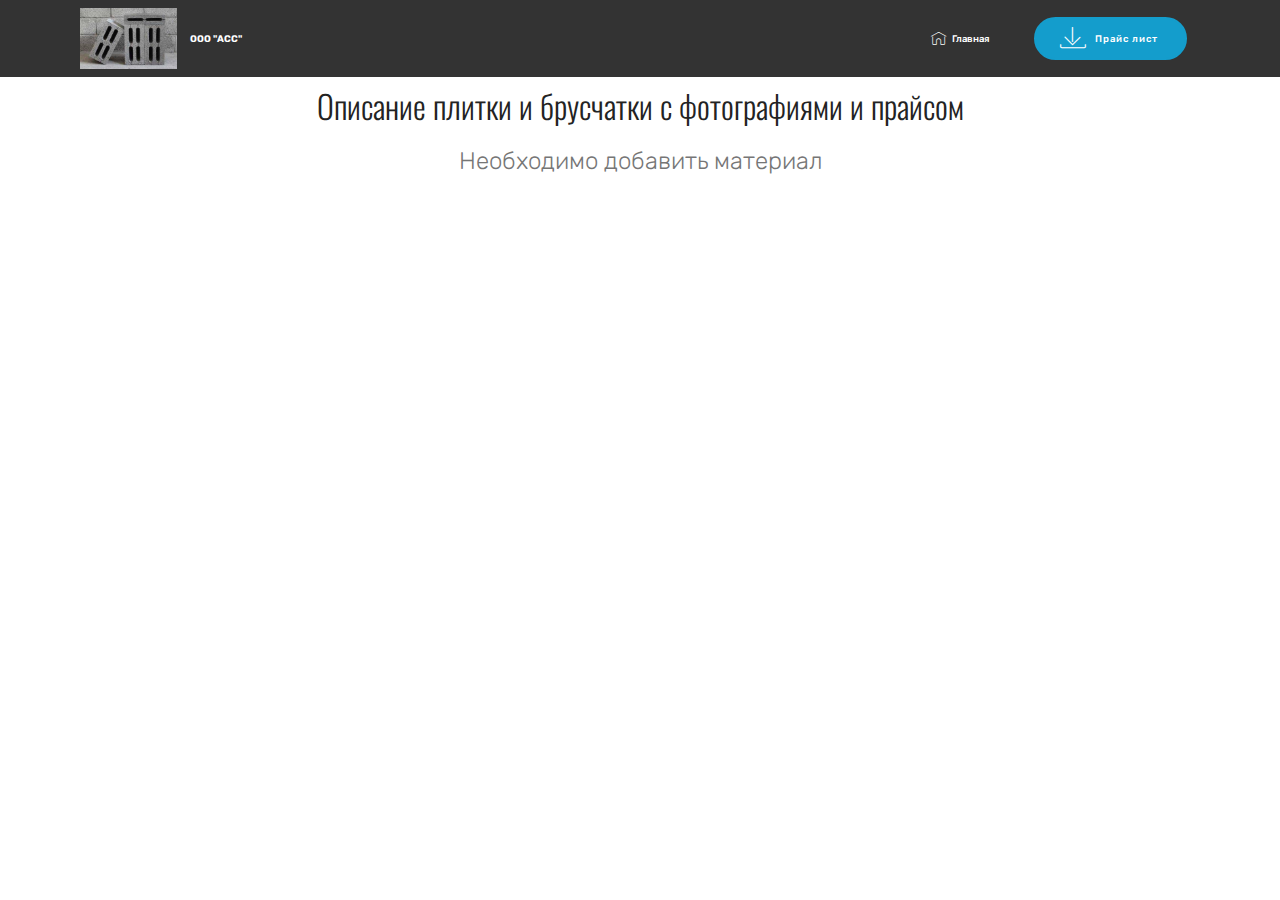
<file: page4.html>
<!DOCTYPE html>
<html >
<head>
  <!-- Site made with Mobirise Website Builder v4.6.3, https://mobirise.com -->
  <meta charset="UTF-8">
  <meta http-equiv="X-UA-Compatible" content="IE=edge">
  <meta name="generator" content="Mobirise v4.6.3, mobirise.com">
  <meta name="viewport" content="width=device-width, initial-scale=1, minimum-scale=1">
  <link rel="shortcut icon" href="assets/images/1382230477foto1-big-592x370.jpg" type="image/x-icon">
  <meta name="description" content="Web Page Generator Description">
  <title>Plitka and bruschatka</title>
  <link rel="stylesheet" href="assets/web/assets/mobirise-icons/mobirise-icons.css">
  <link rel="stylesheet" href="assets/tether/tether.min.css">
  <link rel="stylesheet" href="assets/bootstrap/css/bootstrap.min.css">
  <link rel="stylesheet" href="assets/bootstrap/css/bootstrap-grid.min.css">
  <link rel="stylesheet" href="assets/bootstrap/css/bootstrap-reboot.min.css">
  <link rel="stylesheet" href="assets/dropdown/css/style.css">
  <link rel="stylesheet" href="assets/theme/css/style.css">
  <link rel="stylesheet" href="assets/mobirise/css/mbr-additional.css" type="text/css">
  
  
  
</head>
<body>
  <section class="menu cid-qILPqyl9Gb" once="menu" id="menu1-10">

    

    <nav class="navbar navbar-expand beta-menu navbar-dropdown align-items-center navbar-fixed-top navbar-toggleable-sm">
        <button class="navbar-toggler navbar-toggler-right" type="button" data-toggle="collapse" data-target="#navbarSupportedContent" aria-controls="navbarSupportedContent" aria-expanded="false" aria-label="Toggle navigation">
            <div class="hamburger">
                <span></span>
                <span></span>
                <span></span>
                <span></span>
            </div>
        </button>
        <div class="menu-logo">
            <div class="navbar-brand">
                <span class="navbar-logo">
                    
                         <img src="assets/images/1382230477foto1-big-592x370.jpg" alt="Mobirise" title="" style="height: 3.8rem;">
                    
                </span>
                <span class="navbar-caption-wrap"><a class="navbar-caption text-white display-4" href="index.html">ООО "АСС"</a></span>
            </div>
        </div>
        <div class="collapse navbar-collapse" id="navbarSupportedContent">
            <ul class="navbar-nav nav-dropdown" data-app-modern-menu="true"><li class="nav-item">
                    <a class="nav-link link text-white display-4" href="index.html">
                        <span class="mbri-home mbr-iconfont mbr-iconfont-btn"></span>
                        Главная</a>
                </li>
                <li class="nav-item">
                    <a class="nav-link link text-white display-4" href="https://mobirise.com"></a>
                </li></ul>
            <div class="navbar-buttons mbr-section-btn"><a class="btn btn-sm btn-primary display-4" href="assets/files/%D0%9F%D1%80%D0%B0%D0%B9%D1%81%20%D0%BB%D0%B8%D1%81%D1%82.xlsx">
                    <span class="mbri-save mbr-iconfont mbr-iconfont-btn "></span>Прайс лист&nbsp;</a></div>
        </div>
    </nav>
</section>

<section class="engine"><a href="https://mobirise.ws/e">best website builder software</a></section><section class="mbr-section content4 cid-qJ4QgEf4qw" id="content4-1b">

    

    <div class="container">
        <div class="media-container-row">
            <div class="title col-12 col-md-8">
                <h2 class="align-center pb-3 mbr-fonts-style display-2">Описание плитки и брусчатки с фотографиями и прайсом</h2>
                <h3 class="mbr-section-subtitle align-center mbr-light mbr-fonts-style display-5">
                    Необходимо добавить материал</h3>
                
            </div>
        </div>
    </div>
</section>


  <script src="assets/web/assets/jquery/jquery.min.js"></script>
  <script src="assets/popper/popper.min.js"></script>
  <script src="assets/tether/tether.min.js"></script>
  <script src="assets/bootstrap/js/bootstrap.min.js"></script>
  <script src="assets/smoothscroll/smooth-scroll.js"></script>
  <script src="assets/dropdown/js/script.min.js"></script>
  <script src="assets/touchswipe/jquery.touch-swipe.min.js"></script>
  <script src="assets/theme/js/script.js"></script>
  
  
</body>
</html>
</file>
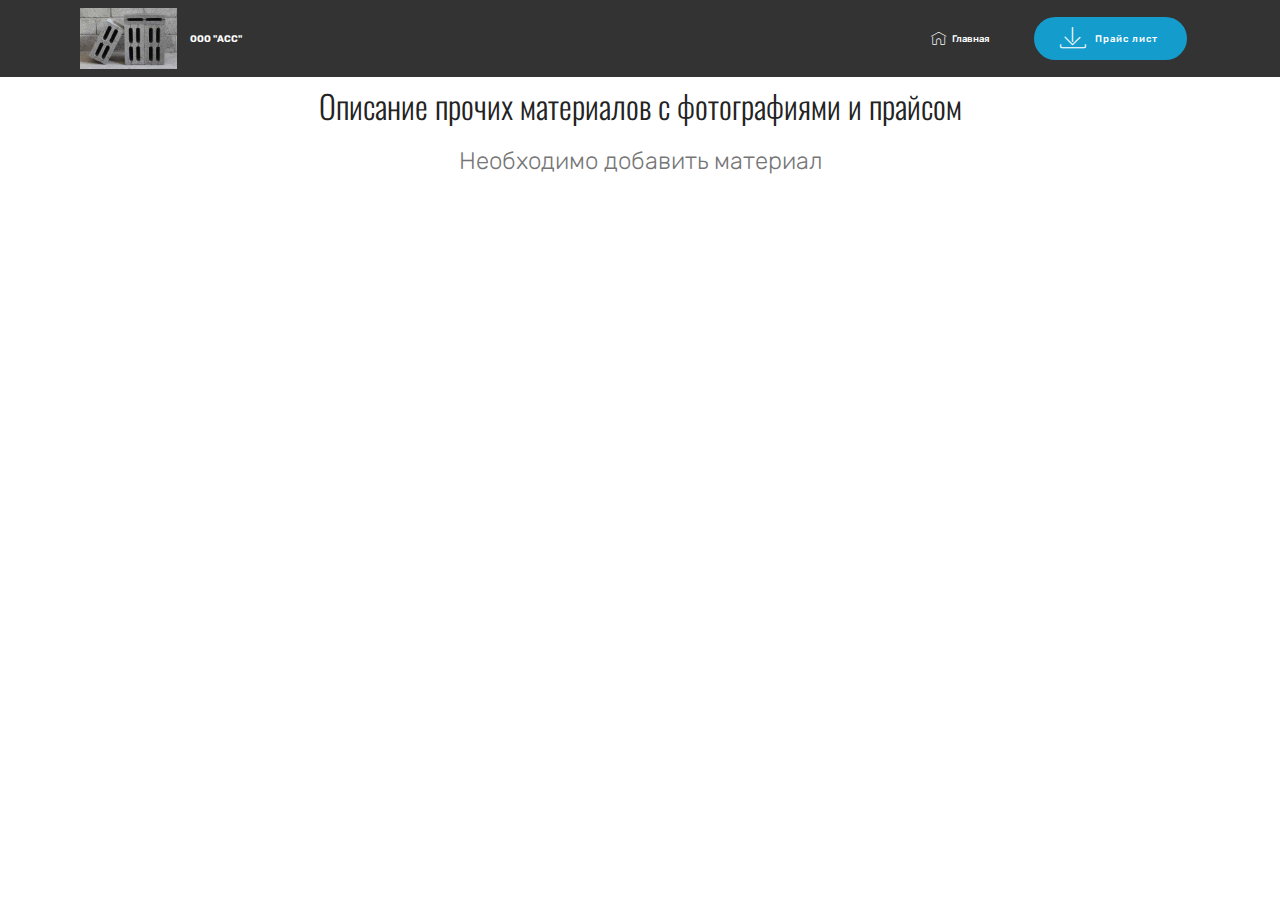
<file: page5.html>
<!DOCTYPE html>
<html >
<head>
  <!-- Site made with Mobirise Website Builder v4.6.3, https://mobirise.com -->
  <meta charset="UTF-8">
  <meta http-equiv="X-UA-Compatible" content="IE=edge">
  <meta name="generator" content="Mobirise v4.6.3, mobirise.com">
  <meta name="viewport" content="width=device-width, initial-scale=1, minimum-scale=1">
  <link rel="shortcut icon" href="assets/images/1382230477foto1-big-592x370.jpg" type="image/x-icon">
  <meta name="description" content="Web Page Creator Description">
  <title>Other materials</title>
  <link rel="stylesheet" href="assets/web/assets/mobirise-icons/mobirise-icons.css">
  <link rel="stylesheet" href="assets/tether/tether.min.css">
  <link rel="stylesheet" href="assets/bootstrap/css/bootstrap.min.css">
  <link rel="stylesheet" href="assets/bootstrap/css/bootstrap-grid.min.css">
  <link rel="stylesheet" href="assets/bootstrap/css/bootstrap-reboot.min.css">
  <link rel="stylesheet" href="assets/dropdown/css/style.css">
  <link rel="stylesheet" href="assets/theme/css/style.css">
  <link rel="stylesheet" href="assets/mobirise/css/mbr-additional.css" type="text/css">
  
  
  
</head>
<body>
  <section class="menu cid-qILPqyl9Gb" once="menu" id="menu1-11">

    

    <nav class="navbar navbar-expand beta-menu navbar-dropdown align-items-center navbar-fixed-top navbar-toggleable-sm">
        <button class="navbar-toggler navbar-toggler-right" type="button" data-toggle="collapse" data-target="#navbarSupportedContent" aria-controls="navbarSupportedContent" aria-expanded="false" aria-label="Toggle navigation">
            <div class="hamburger">
                <span></span>
                <span></span>
                <span></span>
                <span></span>
            </div>
        </button>
        <div class="menu-logo">
            <div class="navbar-brand">
                <span class="navbar-logo">
                    
                         <img src="assets/images/1382230477foto1-big-592x370.jpg" alt="Mobirise" title="" style="height: 3.8rem;">
                    
                </span>
                <span class="navbar-caption-wrap"><a class="navbar-caption text-white display-4" href="index.html">ООО "АСС"</a></span>
            </div>
        </div>
        <div class="collapse navbar-collapse" id="navbarSupportedContent">
            <ul class="navbar-nav nav-dropdown" data-app-modern-menu="true"><li class="nav-item">
                    <a class="nav-link link text-white display-4" href="index.html">
                        <span class="mbri-home mbr-iconfont mbr-iconfont-btn"></span>
                        Главная</a>
                </li>
                <li class="nav-item">
                    <a class="nav-link link text-white display-4" href="https://mobirise.com"></a>
                </li></ul>
            <div class="navbar-buttons mbr-section-btn"><a class="btn btn-sm btn-primary display-4" href="assets/files/%D0%9F%D1%80%D0%B0%D0%B9%D1%81%20%D0%BB%D0%B8%D1%81%D1%82.xlsx">
                    <span class="mbri-save mbr-iconfont mbr-iconfont-btn "></span>Прайс лист&nbsp;</a></div>
        </div>
    </nav>
</section>

<section class="engine"><a href="https://mobirise.ws/k">develop own website</a></section><section class="mbr-section content4 cid-qJ4Qq8Gj6j" id="content4-1c">

    

    <div class="container">
        <div class="media-container-row">
            <div class="title col-12 col-md-8">
                <h2 class="align-center pb-3 mbr-fonts-style display-2">Описание прочих материалов с фотографиями и прайсом</h2>
                <h3 class="mbr-section-subtitle align-center mbr-light mbr-fonts-style display-5">
                    Необходимо добавить материал</h3>
                
            </div>
        </div>
    </div>
</section>


  <script src="assets/web/assets/jquery/jquery.min.js"></script>
  <script src="assets/popper/popper.min.js"></script>
  <script src="assets/tether/tether.min.js"></script>
  <script src="assets/bootstrap/js/bootstrap.min.js"></script>
  <script src="assets/smoothscroll/smooth-scroll.js"></script>
  <script src="assets/dropdown/js/script.min.js"></script>
  <script src="assets/touchswipe/jquery.touch-swipe.min.js"></script>
  <script src="assets/theme/js/script.js"></script>
  
  
</body>
</html>
</file>
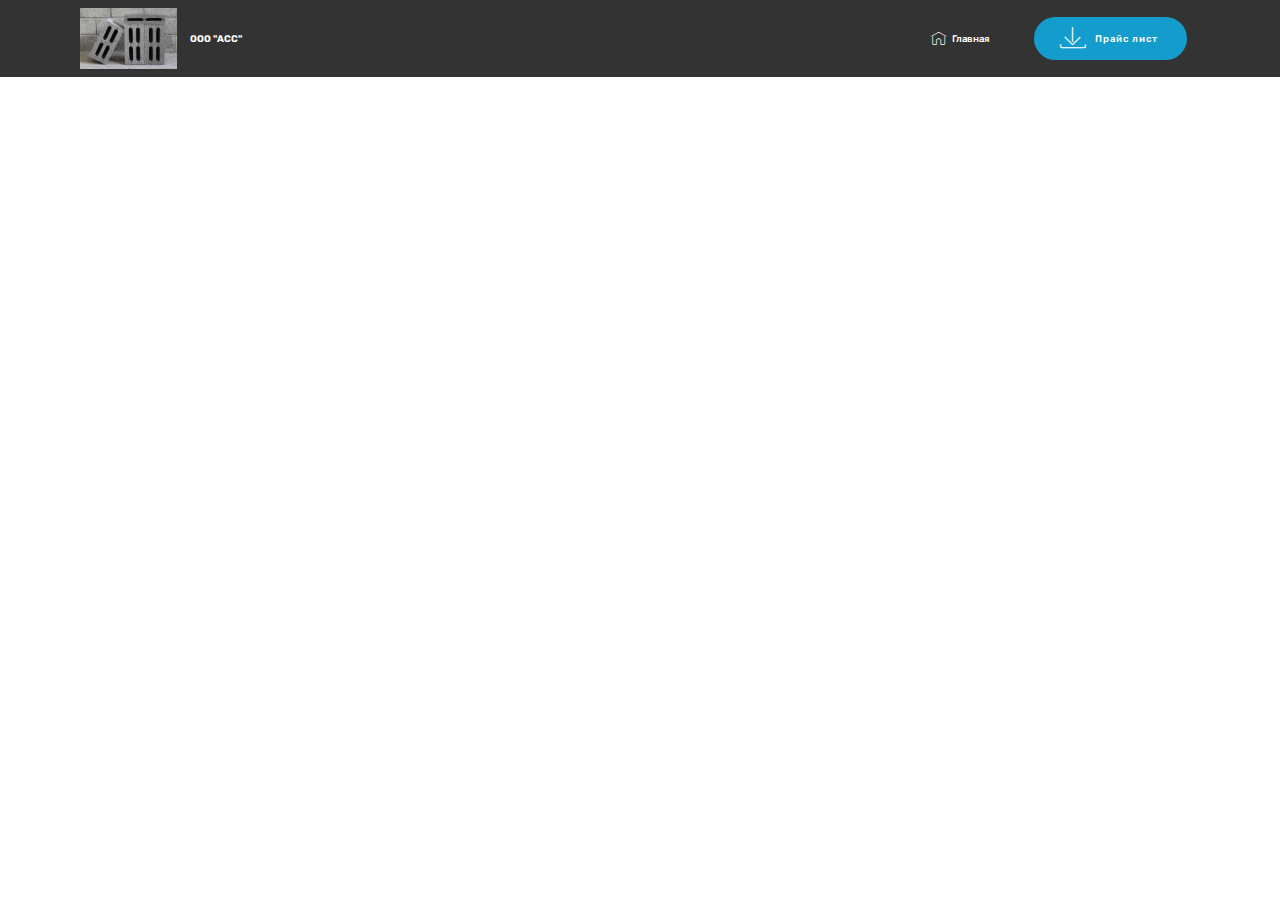
<file: page6.html>
<!DOCTYPE html>
<html >
<head>
  <!-- Site made with Mobirise Website Builder v4.6.3, https://mobirise.com -->
  <meta charset="UTF-8">
  <meta http-equiv="X-UA-Compatible" content="IE=edge">
  <meta name="generator" content="Mobirise v4.6.3, mobirise.com">
  <meta name="viewport" content="width=device-width, initial-scale=1, minimum-scale=1">
  <link rel="shortcut icon" href="assets/images/1382230477foto1-big-592x370.jpg" type="image/x-icon">
  <meta name="description" content="Web Page Generator Description">
  <title>Our productions</title>
  <link rel="stylesheet" href="assets/web/assets/mobirise-icons/mobirise-icons.css">
  <link rel="stylesheet" href="assets/tether/tether.min.css">
  <link rel="stylesheet" href="assets/bootstrap/css/bootstrap.min.css">
  <link rel="stylesheet" href="assets/bootstrap/css/bootstrap-grid.min.css">
  <link rel="stylesheet" href="assets/bootstrap/css/bootstrap-reboot.min.css">
  <link rel="stylesheet" href="assets/dropdown/css/style.css">
  <link rel="stylesheet" href="assets/theme/css/style.css">
  <link rel="stylesheet" href="assets/mobirise/css/mbr-additional.css" type="text/css">
  
  
  
</head>
<body>
  <section class="menu cid-qILPqyl9Gb" once="menu" id="menu1-12">

    

    <nav class="navbar navbar-expand beta-menu navbar-dropdown align-items-center navbar-fixed-top navbar-toggleable-sm">
        <button class="navbar-toggler navbar-toggler-right" type="button" data-toggle="collapse" data-target="#navbarSupportedContent" aria-controls="navbarSupportedContent" aria-expanded="false" aria-label="Toggle navigation">
            <div class="hamburger">
                <span></span>
                <span></span>
                <span></span>
                <span></span>
            </div>
        </button>
        <div class="menu-logo">
            <div class="navbar-brand">
                <span class="navbar-logo">
                    
                         <img src="assets/images/1382230477foto1-big-592x370.jpg" alt="Mobirise" title="" style="height: 3.8rem;">
                    
                </span>
                <span class="navbar-caption-wrap"><a class="navbar-caption text-white display-4" href="index.html">ООО "АСС"</a></span>
            </div>
        </div>
        <div class="collapse navbar-collapse" id="navbarSupportedContent">
            <ul class="navbar-nav nav-dropdown" data-app-modern-menu="true"><li class="nav-item">
                    <a class="nav-link link text-white display-4" href="index.html">
                        <span class="mbri-home mbr-iconfont mbr-iconfont-btn"></span>
                        Главная</a>
                </li>
                <li class="nav-item">
                    <a class="nav-link link text-white display-4" href="https://mobirise.com"></a>
                </li></ul>
            <div class="navbar-buttons mbr-section-btn"><a class="btn btn-sm btn-primary display-4" href="assets/files/%D0%9F%D1%80%D0%B0%D0%B9%D1%81%20%D0%BB%D0%B8%D1%81%D1%82.xlsx">
                    <span class="mbri-save mbr-iconfont mbr-iconfont-btn "></span>Прайс лист&nbsp;</a></div>
        </div>
    </nav>
</section>


  <section class="engine"><a href="https://mobirise.ws/g">create free website</a></section><script src="assets/web/assets/jquery/jquery.min.js"></script>
  <script src="assets/popper/popper.min.js"></script>
  <script src="assets/tether/tether.min.js"></script>
  <script src="assets/bootstrap/js/bootstrap.min.js"></script>
  <script src="assets/smoothscroll/smooth-scroll.js"></script>
  <script src="assets/dropdown/js/script.min.js"></script>
  <script src="assets/touchswipe/jquery.touch-swipe.min.js"></script>
  <script src="assets/theme/js/script.js"></script>
  
  
</body>
</html>
</file>
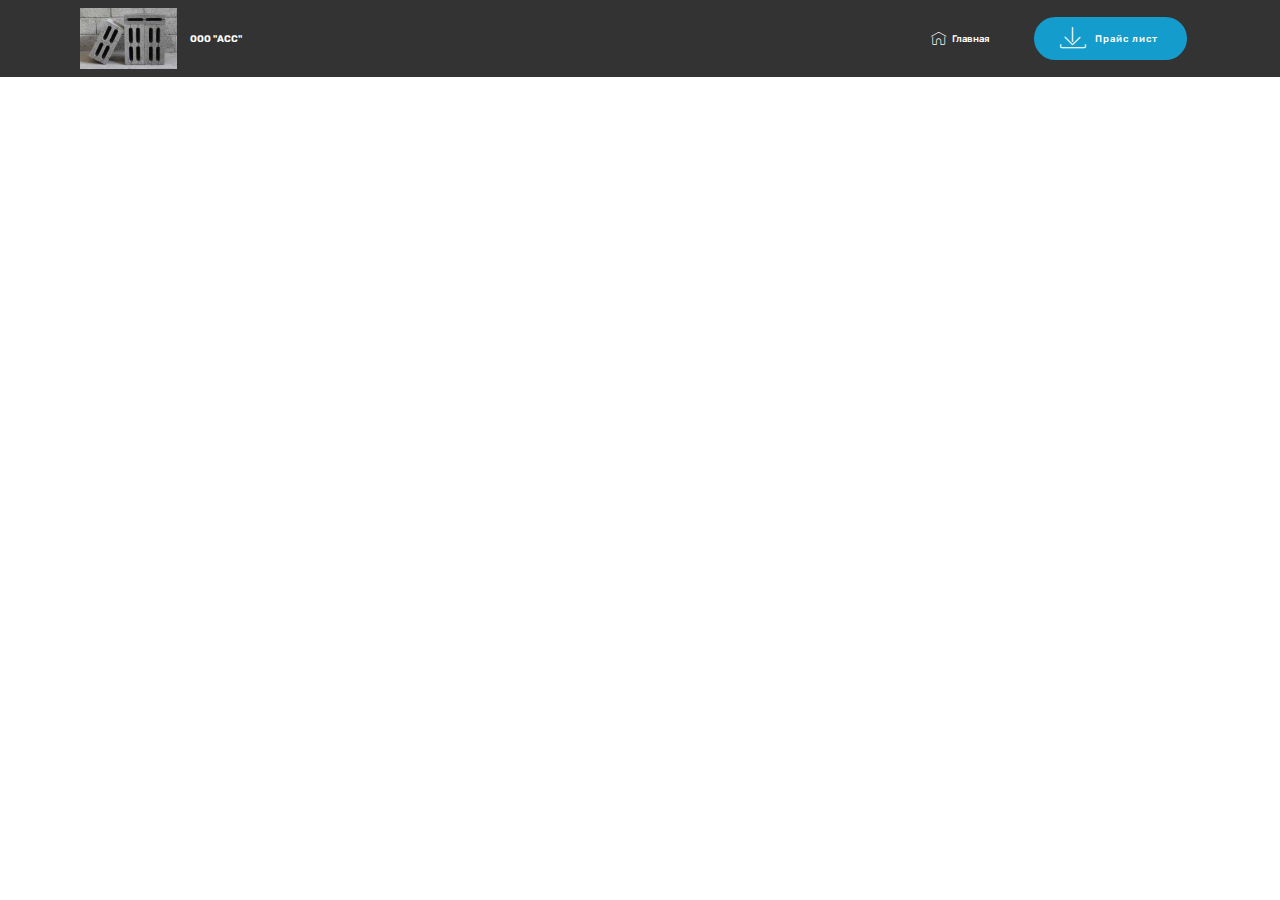
<file: page7.html>
<!DOCTYPE html>
<html >
<head>
  <!-- Site made with Mobirise Website Builder v4.6.3, https://mobirise.com -->
  <meta charset="UTF-8">
  <meta http-equiv="X-UA-Compatible" content="IE=edge">
  <meta name="generator" content="Mobirise v4.6.3, mobirise.com">
  <meta name="viewport" content="width=device-width, initial-scale=1, minimum-scale=1">
  <link rel="shortcut icon" href="assets/images/1382230477foto1-big-592x370.jpg" type="image/x-icon">
  <meta name="description" content="Web Page Generator Description">
  <title>Our manufacture</title>
  <link rel="stylesheet" href="assets/web/assets/mobirise-icons/mobirise-icons.css">
  <link rel="stylesheet" href="assets/tether/tether.min.css">
  <link rel="stylesheet" href="assets/bootstrap/css/bootstrap.min.css">
  <link rel="stylesheet" href="assets/bootstrap/css/bootstrap-grid.min.css">
  <link rel="stylesheet" href="assets/bootstrap/css/bootstrap-reboot.min.css">
  <link rel="stylesheet" href="assets/dropdown/css/style.css">
  <link rel="stylesheet" href="assets/theme/css/style.css">
  <link rel="stylesheet" href="assets/mobirise/css/mbr-additional.css" type="text/css">
  
  
  
</head>
<body>
  <section class="menu cid-qILPqyl9Gb" once="menu" id="menu1-13">

    

    <nav class="navbar navbar-expand beta-menu navbar-dropdown align-items-center navbar-fixed-top navbar-toggleable-sm">
        <button class="navbar-toggler navbar-toggler-right" type="button" data-toggle="collapse" data-target="#navbarSupportedContent" aria-controls="navbarSupportedContent" aria-expanded="false" aria-label="Toggle navigation">
            <div class="hamburger">
                <span></span>
                <span></span>
                <span></span>
                <span></span>
            </div>
        </button>
        <div class="menu-logo">
            <div class="navbar-brand">
                <span class="navbar-logo">
                    
                         <img src="assets/images/1382230477foto1-big-592x370.jpg" alt="Mobirise" title="" style="height: 3.8rem;">
                    
                </span>
                <span class="navbar-caption-wrap"><a class="navbar-caption text-white display-4" href="index.html">ООО "АСС"</a></span>
            </div>
        </div>
        <div class="collapse navbar-collapse" id="navbarSupportedContent">
            <ul class="navbar-nav nav-dropdown" data-app-modern-menu="true"><li class="nav-item">
                    <a class="nav-link link text-white display-4" href="index.html">
                        <span class="mbri-home mbr-iconfont mbr-iconfont-btn"></span>
                        Главная</a>
                </li>
                <li class="nav-item">
                    <a class="nav-link link text-white display-4" href="https://mobirise.com"></a>
                </li></ul>
            <div class="navbar-buttons mbr-section-btn"><a class="btn btn-sm btn-primary display-4" href="assets/files/%D0%9F%D1%80%D0%B0%D0%B9%D1%81%20%D0%BB%D0%B8%D1%81%D1%82.xlsx">
                    <span class="mbri-save mbr-iconfont mbr-iconfont-btn "></span>Прайс лист&nbsp;</a></div>
        </div>
    </nav>
</section>


  <section class="engine"><a href="https://mobirise.ws/k">how to develop own website</a></section><script src="assets/web/assets/jquery/jquery.min.js"></script>
  <script src="assets/popper/popper.min.js"></script>
  <script src="assets/tether/tether.min.js"></script>
  <script src="assets/bootstrap/js/bootstrap.min.js"></script>
  <script src="assets/smoothscroll/smooth-scroll.js"></script>
  <script src="assets/dropdown/js/script.min.js"></script>
  <script src="assets/touchswipe/jquery.touch-swipe.min.js"></script>
  <script src="assets/theme/js/script.js"></script>
  
  
</body>
</html>
</file>
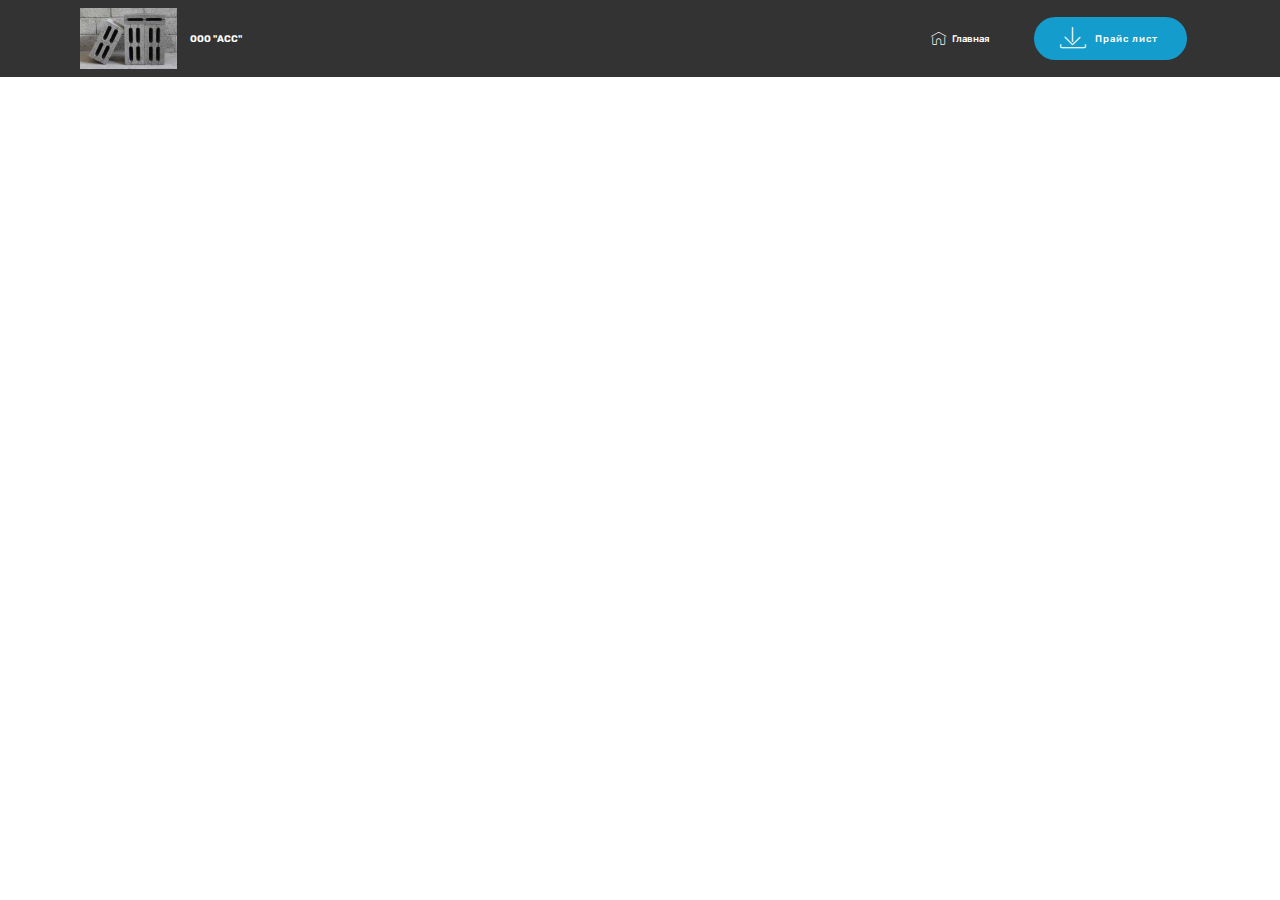
<file: page8.html>
<!DOCTYPE html>
<html >
<head>
  <!-- Site made with Mobirise Website Builder v4.6.3, https://mobirise.com -->
  <meta charset="UTF-8">
  <meta http-equiv="X-UA-Compatible" content="IE=edge">
  <meta name="generator" content="Mobirise v4.6.3, mobirise.com">
  <meta name="viewport" content="width=device-width, initial-scale=1, minimum-scale=1">
  <link rel="shortcut icon" href="assets/images/1382230477foto1-big-592x370.jpg" type="image/x-icon">
  <meta name="description" content="Web Page Builder Description">
  <title>Our clients</title>
  <link rel="stylesheet" href="assets/web/assets/mobirise-icons/mobirise-icons.css">
  <link rel="stylesheet" href="assets/tether/tether.min.css">
  <link rel="stylesheet" href="assets/bootstrap/css/bootstrap.min.css">
  <link rel="stylesheet" href="assets/bootstrap/css/bootstrap-grid.min.css">
  <link rel="stylesheet" href="assets/bootstrap/css/bootstrap-reboot.min.css">
  <link rel="stylesheet" href="assets/dropdown/css/style.css">
  <link rel="stylesheet" href="assets/theme/css/style.css">
  <link rel="stylesheet" href="assets/mobirise/css/mbr-additional.css" type="text/css">
  
  
  
</head>
<body>
  <section class="menu cid-qILPqyl9Gb" once="menu" id="menu1-14">

    

    <nav class="navbar navbar-expand beta-menu navbar-dropdown align-items-center navbar-fixed-top navbar-toggleable-sm">
        <button class="navbar-toggler navbar-toggler-right" type="button" data-toggle="collapse" data-target="#navbarSupportedContent" aria-controls="navbarSupportedContent" aria-expanded="false" aria-label="Toggle navigation">
            <div class="hamburger">
                <span></span>
                <span></span>
                <span></span>
                <span></span>
            </div>
        </button>
        <div class="menu-logo">
            <div class="navbar-brand">
                <span class="navbar-logo">
                    
                         <img src="assets/images/1382230477foto1-big-592x370.jpg" alt="Mobirise" title="" style="height: 3.8rem;">
                    
                </span>
                <span class="navbar-caption-wrap"><a class="navbar-caption text-white display-4" href="index.html">ООО "АСС"</a></span>
            </div>
        </div>
        <div class="collapse navbar-collapse" id="navbarSupportedContent">
            <ul class="navbar-nav nav-dropdown" data-app-modern-menu="true"><li class="nav-item">
                    <a class="nav-link link text-white display-4" href="index.html">
                        <span class="mbri-home mbr-iconfont mbr-iconfont-btn"></span>
                        Главная</a>
                </li>
                <li class="nav-item">
                    <a class="nav-link link text-white display-4" href="https://mobirise.com"></a>
                </li></ul>
            <div class="navbar-buttons mbr-section-btn"><a class="btn btn-sm btn-primary display-4" href="assets/files/%D0%9F%D1%80%D0%B0%D0%B9%D1%81%20%D0%BB%D0%B8%D1%81%D1%82.xlsx">
                    <span class="mbri-save mbr-iconfont mbr-iconfont-btn "></span>Прайс лист&nbsp;</a></div>
        </div>
    </nav>
</section>


  <section class="engine"><a href="https://mobirise.ws/h">how to make your own website</a></section><script src="assets/web/assets/jquery/jquery.min.js"></script>
  <script src="assets/popper/popper.min.js"></script>
  <script src="assets/tether/tether.min.js"></script>
  <script src="assets/bootstrap/js/bootstrap.min.js"></script>
  <script src="assets/smoothscroll/smooth-scroll.js"></script>
  <script src="assets/dropdown/js/script.min.js"></script>
  <script src="assets/touchswipe/jquery.touch-swipe.min.js"></script>
  <script src="assets/theme/js/script.js"></script>
  
  
</body>
</html>
</file>
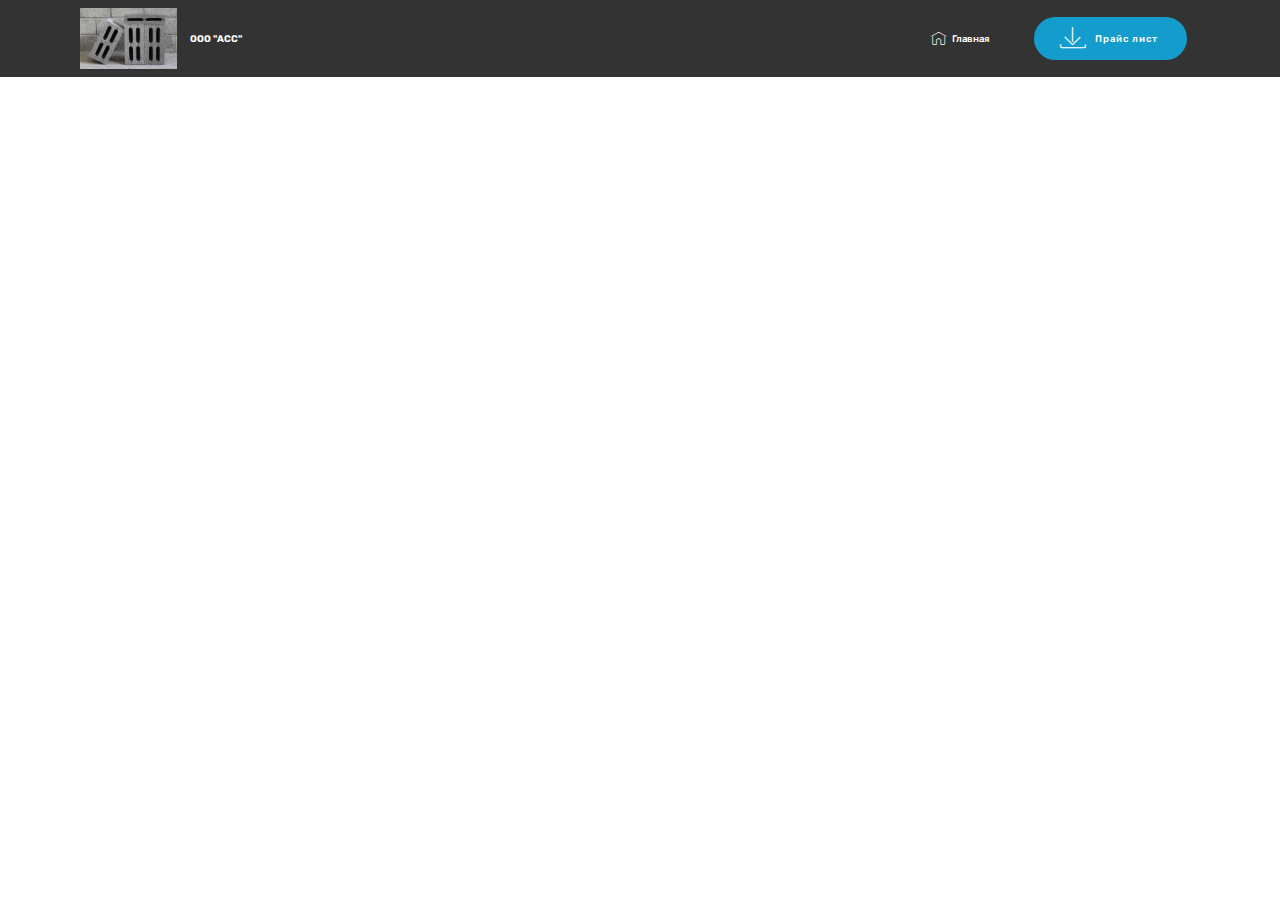
<file: page9.html>
<!DOCTYPE html>
<html >
<head>
  <!-- Site made with Mobirise Website Builder v4.6.3, https://mobirise.com -->
  <meta charset="UTF-8">
  <meta http-equiv="X-UA-Compatible" content="IE=edge">
  <meta name="generator" content="Mobirise v4.6.3, mobirise.com">
  <meta name="viewport" content="width=device-width, initial-scale=1, minimum-scale=1">
  <link rel="shortcut icon" href="assets/images/1382230477foto1-big-592x370.jpg" type="image/x-icon">
  <meta name="description" content="Web Maker Description">
  <title>Description 1</title>
  <link rel="stylesheet" href="assets/web/assets/mobirise-icons/mobirise-icons.css">
  <link rel="stylesheet" href="assets/tether/tether.min.css">
  <link rel="stylesheet" href="assets/bootstrap/css/bootstrap.min.css">
  <link rel="stylesheet" href="assets/bootstrap/css/bootstrap-grid.min.css">
  <link rel="stylesheet" href="assets/bootstrap/css/bootstrap-reboot.min.css">
  <link rel="stylesheet" href="assets/dropdown/css/style.css">
  <link rel="stylesheet" href="assets/theme/css/style.css">
  <link rel="stylesheet" href="assets/mobirise/css/mbr-additional.css" type="text/css">
  
  
  
</head>
<body>
  <section class="menu cid-qILPqyl9Gb" once="menu" id="menu1-15">

    

    <nav class="navbar navbar-expand beta-menu navbar-dropdown align-items-center navbar-fixed-top navbar-toggleable-sm">
        <button class="navbar-toggler navbar-toggler-right" type="button" data-toggle="collapse" data-target="#navbarSupportedContent" aria-controls="navbarSupportedContent" aria-expanded="false" aria-label="Toggle navigation">
            <div class="hamburger">
                <span></span>
                <span></span>
                <span></span>
                <span></span>
            </div>
        </button>
        <div class="menu-logo">
            <div class="navbar-brand">
                <span class="navbar-logo">
                    
                         <img src="assets/images/1382230477foto1-big-592x370.jpg" alt="Mobirise" title="" style="height: 3.8rem;">
                    
                </span>
                <span class="navbar-caption-wrap"><a class="navbar-caption text-white display-4" href="index.html">ООО "АСС"</a></span>
            </div>
        </div>
        <div class="collapse navbar-collapse" id="navbarSupportedContent">
            <ul class="navbar-nav nav-dropdown" data-app-modern-menu="true"><li class="nav-item">
                    <a class="nav-link link text-white display-4" href="index.html">
                        <span class="mbri-home mbr-iconfont mbr-iconfont-btn"></span>
                        Главная</a>
                </li>
                <li class="nav-item">
                    <a class="nav-link link text-white display-4" href="https://mobirise.com"></a>
                </li></ul>
            <div class="navbar-buttons mbr-section-btn"><a class="btn btn-sm btn-primary display-4" href="assets/files/%D0%9F%D1%80%D0%B0%D0%B9%D1%81%20%D0%BB%D0%B8%D1%81%D1%82.xlsx">
                    <span class="mbri-save mbr-iconfont mbr-iconfont-btn "></span>Прайс лист&nbsp;</a></div>
        </div>
    </nav>
</section>


  <section class="engine"><a href="https://mobirise.ws/f">simple site maker</a></section><script src="assets/web/assets/jquery/jquery.min.js"></script>
  <script src="assets/popper/popper.min.js"></script>
  <script src="assets/tether/tether.min.js"></script>
  <script src="assets/bootstrap/js/bootstrap.min.js"></script>
  <script src="assets/smoothscroll/smooth-scroll.js"></script>
  <script src="assets/dropdown/js/script.min.js"></script>
  <script src="assets/touchswipe/jquery.touch-swipe.min.js"></script>
  <script src="assets/theme/js/script.js"></script>
  
  
</body>
</html>
</file>
<file: assets/web/assets/mobirise-icons/mobirise-icons.css>
@font-face {
  font-family: 'MobiriseIcons';
  src:  url('mobirise-icons.eot?spat4u');
  src:  url('mobirise-icons.eot?spat4u#iefix') format('embedded-opentype'),
    url('mobirise-icons.ttf?spat4u') format('truetype'),
    url('mobirise-icons.woff?spat4u') format('woff'),
    url('mobirise-icons.svg?spat4u#MobiriseIcons') format('svg');
  font-weight: normal;
  font-style: normal;
}

[class^="mbri-"], [class*=" mbri-"] {
  /* use !important to prevent issues with browser extensions that change fonts */
  font-family: MobiriseIcons !important;
  speak: none;
  font-style: normal;
  font-weight: normal;
  font-variant: normal;
  text-transform: none;
  line-height: 1;

  /* Better Font Rendering =========== */
  -webkit-font-smoothing: antialiased;
  -moz-osx-font-smoothing: grayscale;
}

.mbri-add-submenu:before {
  content: "\e900";
}
.mbri-alert:before {
  content: "\e901";
}
.mbri-align-center:before {
  content: "\e902";
}
.mbri-align-justify:before {
  content: "\e903";
}
.mbri-align-left:before {
  content: "\e904";
}
.mbri-align-right:before {
  content: "\e905";
}
.mbri-android:before {
  content: "\e906";
}
.mbri-apple:before {
  content: "\e907";
}
.mbri-arrow-down:before {
  content: "\e908";
}
.mbri-arrow-next:before {
  content: "\e909";
}
.mbri-arrow-prev:before {
  content: "\e90a";
}
.mbri-arrow-up:before {
  content: "\e90b";
}
.mbri-bold:before {
  content: "\e90c";
}
.mbri-bookmark:before {
  content: "\e90d";
}
.mbri-bootstrap:before {
  content: "\e90e";
}
.mbri-briefcase:before {
  content: "\e90f";
}
.mbri-browse:before {
  content: "\e910";
}
.mbri-bulleted-list:before {
  content: "\e911";
}
.mbri-calendar:before {
  content: "\e912";
}
.mbri-camera:before {
  content: "\e913";
}
.mbri-cart-add:before {
  content: "\e914";
}
.mbri-cart-full:before {
  content: "\e915";
}
.mbri-cash:before {
  content: "\e916";
}
.mbri-change-style:before {
  content: "\e917";
}
.mbri-chat:before {
  content: "\e918";
}
.mbri-clock:before {
  content: "\e919";
}
.mbri-close:before {
  content: "\e91a";
}
.mbri-cloud:before {
  content: "\e91b";
}
.mbri-code:before {
  content: "\e91c";
}
.mbri-contact-form:before {
  content: "\e91d";
}
.mbri-credit-card:before {
  content: "\e91e";
}
.mbri-cursor-click:before {
  content: "\e91f";
}
.mbri-cust-feedback:before {
  content: "\e920";
}
.mbri-database:before {
  content: "\e921";
}
.mbri-delivery:before {
  content: "\e922";
}
.mbri-desktop:before {
  content: "\e923";
}
.mbri-devices:before {
  content: "\e924";
}
.mbri-down:before {
  content: "\e925";
}
.mbri-download:before {
  content: "\e989";
}
.mbri-drag-n-drop:before {
  content: "\e927";
}
.mbri-drag-n-drop2:before {
  content: "\e928";
}
.mbri-edit:before {
  content: "\e929";
}
.mbri-edit2:before {
  content: "\e92a";
}
.mbri-error:before {
  content: "\e92b";
}
.mbri-extension:before {
  content: "\e92c";
}
.mbri-features:before {
  content: "\e92d";
}
.mbri-file:before {
  content: "\e92e";
}
.mbri-flag:before {
  content: "\e92f";
}
.mbri-folder:before {
  content: "\e930";
}
.mbri-gift:before {
  content: "\e931";
}
.mbri-github:before {
  content: "\e932";
}
.mbri-globe:before {
  content: "\e933";
}
.mbri-globe-2:before {
  content: "\e934";
}
.mbri-growing-chart:before {
  content: "\e935";
}
.mbri-hearth:before {
  content: "\e936";
}
.mbri-help:before {
  content: "\e937";
}
.mbri-home:before {
  content: "\e938";
}
.mbri-hot-cup:before {
  content: "\e939";
}
.mbri-idea:before {
  content: "\e93a";
}
.mbri-image-gallery:before {
  content: "\e93b";
}
.mbri-image-slider:before {
  content: "\e93c";
}
.mbri-info:before {
  content: "\e93d";
}
.mbri-italic:before {
  content: "\e93e";
}
.mbri-key:before {
  content: "\e93f";
}
.mbri-laptop:before {
  content: "\e940";
}
.mbri-layers:before {
  content: "\e941";
}
.mbri-left-right:before {
  content: "\e942";
}
.mbri-left:before {
  content: "\e943";
}
.mbri-letter:before {
  content: "\e944";
}
.mbri-like:before {
  content: "\e945";
}
.mbri-link:before {
  content: "\e946";
}
.mbri-lock:before {
  content: "\e947";
}
.mbri-login:before {
  content: "\e948";
}
.mbri-logout:before {
  content: "\e949";
}
.mbri-magic-stick:before {
  content: "\e94a";
}
.mbri-map-pin:before {
  content: "\e94b";
}
.mbri-menu:before {
  content: "\e94c";
}
.mbri-mobile:before {
  content: "\e94d";
}
.mbri-mobile2:before {
  content: "\e94e";
}
.mbri-mobirise:before {
  content: "\e94f";
}
.mbri-more-horizontal:before {
  content: "\e950";
}
.mbri-more-vertical:before {
  content: "\e951";
}
.mbri-music:before {
  content: "\e952";
}
.mbri-new-file:before {
  content: "\e953";
}
.mbri-numbered-list:before {
  content: "\e954";
}
.mbri-opened-folder:before {
  content: "\e955";
}
.mbri-pages:before {
  content: "\e956";
}
.mbri-paper-plane:before {
  content: "\e957";
}
.mbri-paperclip:before {
  content: "\e958";
}
.mbri-photo:before {
  content: "\e959";
}
.mbri-photos:before {
  content: "\e95a";
}
.mbri-pin:before {
  content: "\e95b";
}
.mbri-play:before {
  content: "\e95c";
}
.mbri-plus:before {
  content: "\e95d";
}
.mbri-preview:before {
  content: "\e95e";
}
.mbri-print:before {
  content: "\e95f";
}
.mbri-protect:before {
  content: "\e960";
}
.mbri-question:before {
  content: "\e961";
}
.mbri-quote-left:before {
  content: "\e962";
}
.mbri-quote-right:before {
  content: "\e963";
}
.mbri-refresh:before {
  content: "\e964";
}
.mbri-responsive:before {
  content: "\e965";
}
.mbri-right:before {
  content: "\e966";
}
.mbri-rocket:before {
  content: "\e967";
}
.mbri-sad-face:before {
  content: "\e968";
}
.mbri-sale:before {
  content: "\e969";
}
.mbri-save:before {
  content: "\e96a";
}
.mbri-search:before {
  content: "\e96b";
}
.mbri-setting:before {
  content: "\e96c";
}
.mbri-setting2:before {
  content: "\e96d";
}
.mbri-setting3:before {
  content: "\e96e";
}
.mbri-share:before {
  content: "\e96f";
}
.mbri-shopping-bag:before {
  content: "\e970";
}
.mbri-shopping-basket:before {
  content: "\e971";
}
.mbri-shopping-cart:before {
  content: "\e972";
}
.mbri-sites:before {
  content: "\e973";
}
.mbri-smile-face:before {
  content: "\e974";
}
.mbri-speed:before {
  content: "\e975";
}
.mbri-star:before {
  content: "\e976";
}
.mbri-success:before {
  content: "\e977";
}
.mbri-sun:before {
  content: "\e978";
}
.mbri-sun2:before {
  content: "\e979";
}
.mbri-tablet:before {
  content: "\e97a";
}
.mbri-tablet-vertical:before {
  content: "\e97b";
}
.mbri-target:before {
  content: "\e97c";
}
.mbri-timer:before {
  content: "\e97d";
}
.mbri-to-ftp:before {
  content: "\e97e";
}
.mbri-to-local-drive:before {
  content: "\e97f";
}
.mbri-touch-swipe:before {
  content: "\e980";
}
.mbri-touch:before {
  content: "\e981";
}
.mbri-trash:before {
  content: "\e982";
}
.mbri-underline:before {
  content: "\e983";
}
.mbri-unlink:before {
  content: "\e984";
}
.mbri-unlock:before {
  content: "\e985";
}
.mbri-up-down:before {
  content: "\e986";
}
.mbri-up:before {
  content: "\e987";
}
.mbri-update:before {
  content: "\e988";
}
.mbri-upload:before {
 content: "\e926"; 
}
.mbri-user:before {
  content: "\e98a";
}
.mbri-user2:before {
  content: "\e98b";
}
.mbri-users:before {
  content: "\e98c";
}
.mbri-video:before {
  content: "\e98d";
}
.mbri-video-play:before {
  content: "\e98e";
}
.mbri-watch:before {
  content: "\e98f";
}
.mbri-website-theme:before {
  content: "\e990";
}
.mbri-wifi:before {
  content: "\e991";
}
.mbri-windows:before {
  content: "\e992";
}
.mbri-zoom-out:before {
  content: "\e993";
}
.mbri-redo:before {
  content: "\e994";
}
.mbri-undo:before {
  content: "\e995";
}
</file>
<file: assets/socicon/css/styles.css>
@charset "UTF-8";

@font-face {
  font-family: "socicon";
  src:url("../fonts/socicon.eot");
  src:url("../fonts/socicon.eot?#iefix") format("embedded-opentype"),
    url("../fonts/socicon.woff") format("woff"),
    url("../fonts/socicon.ttf") format("truetype"),
    url("../fonts/socicon.svg#socicon") format("svg");
  font-weight: normal;
  font-style: normal;

}

[data-icon]:before {
  font-family: "socicon" !important;
  content: attr(data-icon);
  font-style: normal !important;
  font-weight: normal !important;
  font-variant: normal !important;
  text-transform: none !important;
  speak: none;
  line-height: 1;
  -webkit-font-smoothing: antialiased;
  -moz-osx-font-smoothing: grayscale;
}

[class^="socicon-"]:before,
[class*=" socicon-"]:before {
  font-family: "socicon" !important;
  font-style: normal !important;
  font-weight: normal !important;
  font-variant: normal !important;
  text-transform: none !important;
  speak: none;
  line-height: 1;
  -webkit-font-smoothing: antialiased;
  -moz-osx-font-smoothing: grayscale;
}

.socicon-modelmayhem:before {
  content: "\e000";
}
.socicon-mixcloud:before {
  content: "\e001";
}
.socicon-drupal:before {
  content: "\e002";
}
.socicon-swarm:before {
  content: "\e003";
}
.socicon-istock:before {
  content: "\e004";
}
.socicon-yammer:before {
  content: "\e005";
}
.socicon-ello:before {
  content: "\e006";
}
.socicon-stackoverflow:before {
  content: "\e007";
}
.socicon-persona:before {
  content: "\e008";
}
.socicon-triplej:before {
  content: "\e009";
}
.socicon-houzz:before {
  content: "\e00a";
}
.socicon-rss:before {
  content: "\e00b";
}
.socicon-paypal:before {
  content: "\e00c";
}
.socicon-odnoklassniki:before {
  content: "\e00d";
}
.socicon-airbnb:before {
  content: "\e00e";
}
.socicon-periscope:before {
  content: "\e00f";
}
.socicon-outlook:before {
  content: "\e010";
}
.socicon-coderwall:before {
  content: "\e011";
}
.socicon-tripadvisor:before {
  content: "\e012";
}
.socicon-appnet:before {
  content: "\e013";
}
.socicon-goodreads:before {
  content: "\e014";
}
.socicon-tripit:before {
  content: "\e015";
}
.socicon-lanyrd:before {
  content: "\e016";
}
.socicon-slideshare:before {
  content: "\e017";
}
.socicon-buffer:before {
  content: "\e018";
}
.socicon-disqus:before {
  content: "\e019";
}
.socicon-vkontakte:before {
  content: "\e01a";
}
.socicon-whatsapp:before {
  content: "\e01b";
}
.socicon-patreon:before {
  content: "\e01c";
}
.socicon-storehouse:before {
  content: "\e01d";
}
.socicon-pocket:before {
  content: "\e01e";
}
.socicon-mail:before {
  content: "\e01f";
}
.socicon-blogger:before {
  content: "\e020";
}
.socicon-technorati:before {
  content: "\e021";
}
.socicon-reddit:before {
  content: "\e022";
}
.socicon-dribbble:before {
  content: "\e023";
}
.socicon-stumbleupon:before {
  content: "\e024";
}
.socicon-digg:before {
  content: "\e025";
}
.socicon-envato:before {
  content: "\e026";
}
.socicon-behance:before {
  content: "\e027";
}
.socicon-delicious:before {
  content: "\e028";
}
.socicon-deviantart:before {
  content: "\e029";
}
.socicon-forrst:before {
  content: "\e02a";
}
.socicon-play:before {
  content: "\e02b";
}
.socicon-zerply:before {
  content: "\e02c";
}
.socicon-wikipedia:before {
  content: "\e02d";
}
.socicon-apple:before {
  content: "\e02e";
}
.socicon-flattr:before {
  content: "\e02f";
}
.socicon-github:before {
  content: "\e030";
}
.socicon-renren:before {
  content: "\e031";
}
.socicon-friendfeed:before {
  content: "\e032";
}
.socicon-newsvine:before {
  content: "\e033";
}
.socicon-identica:before {
  content: "\e034";
}
.socicon-bebo:before {
  content: "\e035";
}
.socicon-zynga:before {
  content: "\e036";
}
.socicon-steam:before {
  content: "\e037";
}
.socicon-xbox:before {
  content: "\e038";
}
.socicon-windows:before {
  content: "\e039";
}
.socicon-qq:before {
  content: "\e03a";
}
.socicon-douban:before {
  content: "\e03b";
}
.socicon-meetup:before {
  content: "\e03c";
}
.socicon-playstation:before {
  content: "\e03d";
}
.socicon-android:before {
  content: "\e03e";
}
.socicon-snapchat:before {
  content: "\e03f";
}
.socicon-twitter:before {
  content: "\e040";
}
.socicon-facebook:before {
  content: "\e041";
}
.socicon-googleplus:before {
  content: "\e042";
}
.socicon-pinterest:before {
  content: "\e043";
}
.socicon-foursquare:before {
  content: "\e044";
}
.socicon-yahoo:before {
  content: "\e045";
}
.socicon-skype:before {
  content: "\e046";
}
.socicon-yelp:before {
  content: "\e047";
}
.socicon-feedburner:before {
  content: "\e048";
}
.socicon-linkedin:before {
  content: "\e049";
}
.socicon-viadeo:before {
  content: "\e04a";
}
.socicon-xing:before {
  content: "\e04b";
}
.socicon-myspace:before {
  content: "\e04c";
}
.socicon-soundcloud:before {
  content: "\e04d";
}
.socicon-spotify:before {
  content: "\e04e";
}
.socicon-grooveshark:before {
  content: "\e04f";
}
.socicon-lastfm:before {
  content: "\e050";
}
.socicon-youtube:before {
  content: "\e051";
}
.socicon-vimeo:before {
  content: "\e052";
}
.socicon-dailymotion:before {
  content: "\e053";
}
.socicon-vine:before {
  content: "\e054";
}
.socicon-flickr:before {
  content: "\e055";
}
.socicon-500px:before {
  content: "\e056";
}
.socicon-wordpress:before {
  content: "\e058";
}
.socicon-tumblr:before {
  content: "\e059";
}
.socicon-twitch:before {
  content: "\e05a";
}
.socicon-8tracks:before {
  content: "\e05b";
}
.socicon-amazon:before {
  content: "\e05c";
}
.socicon-icq:before {
  content: "\e05d";
}
.socicon-smugmug:before {
  content: "\e05e";
}
.socicon-ravelry:before {
  content: "\e05f";
}
.socicon-weibo:before {
  content: "\e060";
}
.socicon-baidu:before {
  content: "\e061";
}
.socicon-angellist:before {
  content: "\e062";
}
.socicon-ebay:before {
  content: "\e063";
}
.socicon-imdb:before {
  content: "\e064";
}
.socicon-stayfriends:before {
  content: "\e065";
}
.socicon-residentadvisor:before {
  content: "\e066";
}
.socicon-google:before {
  content: "\e067";
}
.socicon-yandex:before {
  content: "\e068";
}
.socicon-sharethis:before {
  content: "\e069";
}
.socicon-bandcamp:before {
  content: "\e06a";
}
.socicon-itunes:before {
  content: "\e06b";
}
.socicon-deezer:before {
  content: "\e06c";
}
.socicon-telegram:before {
  content: "\e06e";
}
.socicon-openid:before {
  content: "\e06f";
}
.socicon-amplement:before {
  content: "\e070";
}
.socicon-viber:before {
  content: "\e071";
}
.socicon-zomato:before {
  content: "\e072";
}
.socicon-draugiem:before {
  content: "\e074";
}
.socicon-endomodo:before {
  content: "\e075";
}
.socicon-filmweb:before {
  content: "\e076";
}
.socicon-stackexchange:before {
  content: "\e077";
}
.socicon-wykop:before {
  content: "\e078";
}
.socicon-teamspeak:before {
  content: "\e079";
}
.socicon-teamviewer:before {
  content: "\e07a";
}
.socicon-ventrilo:before {
  content: "\e07b";
}
.socicon-younow:before {
  content: "\e07c";
}
.socicon-raidcall:before {
  content: "\e07d";
}
.socicon-mumble:before {
  content: "\e07e";
}
.socicon-medium:before {
  content: "\e06d";
}
.socicon-bebee:before {
  content: "\e07f";
}
.socicon-hitbox:before {
  content: "\e080";
}
.socicon-reverbnation:before {
  content: "\e081";
}
.socicon-formulr:before {
  content: "\e082";
}
.socicon-instagram:before {
  content: "\e057";
}
.socicon-battlenet:before {
  content: "\e083";
}
.socicon-chrome:before {
  content: "\e084";
}
.socicon-discord:before {
  content: "\e086";
}
.socicon-issuu:before {
  content: "\e087";
}
.socicon-macos:before {
  content: "\e088";
}
.socicon-firefox:before {
  content: "\e089";
}
.socicon-opera:before {
  content: "\e08d";
}
.socicon-keybase:before {
  content: "\e090";
}
.socicon-alliance:before {
  content: "\e091";
}
.socicon-livejournal:before {
  content: "\e092";
}
.socicon-googlephotos:before {
  content: "\e093";
}
.socicon-horde:before {
  content: "\e094";
}
.socicon-etsy:before {
  content: "\e095";
}
.socicon-zapier:before {
  content: "\e096";
}
.socicon-google-scholar:before {
  content: "\e097";
}
.socicon-researchgate:before {
  content: "\e098";
}
.socicon-wechat:before {
  content: "\e099";
}
.socicon-strava:before {
  content: "\e09a";
}
.socicon-line:before {
  content: "\e09b";
}
.socicon-lyft:before {
  content: "\e09c";
}
.socicon-uber:before {
  content: "\e09d";
}
.socicon-songkick:before {
  content: "\e09e";
}
.socicon-viewbug:before {
  content: "\e09f";
}
.socicon-googlegroups:before {
  content: "\e0a0";
}
.socicon-quora:before {
  content: "\e073";
}
.socicon-diablo:before {
  content: "\e085";
}
.socicon-blizzard:before {
  content: "\e0a1";
}
.socicon-hearthstone:before {
  content: "\e08b";
}
.socicon-heroes:before {
  content: "\e08a";
}
.socicon-overwatch:before {
  content: "\e08c";
}
.socicon-warcraft:before {
  content: "\e08e";
}
.socicon-starcraft:before {
  content: "\e08f";
}
.socicon-beam:before {
  content: "\e0a2";
}
.socicon-curse:before {
  content: "\e0a3";
}
.socicon-player:before {
  content: "\e0a4";
}
.socicon-streamjar:before {
  content: "\e0a5";
}
.socicon-nintendo:before {
  content: "\e0a6";
}
.socicon-hellocoton:before {
  content: "\e0a7";
}
</file>
<file: assets/dropdown/css/style.css>
.navbar-dropdown {
  left: 0;
  padding: 0;
  position: absolute;
  right: 0;
  top: 0;
  transition: all 0.45s ease;
  z-index: 1030;
  background: #282828; }
  .navbar-dropdown .navbar-logo {
    margin-right: 0.8rem;
    transition: margin 0.3s ease-in-out;
    vertical-align: middle; }
    .navbar-dropdown .navbar-logo img {
      height: 3.125rem;
      transition: all 0.3s ease-in-out; }
    .navbar-dropdown .navbar-logo.mbr-iconfont {
      font-size: 3.125rem;
      line-height: 3.125rem; }
  .navbar-dropdown .navbar-caption {
    font-weight: 700;
    white-space: normal;
    vertical-align: -4px;
    line-height: 3.125rem !important; }
    .navbar-dropdown .navbar-caption, .navbar-dropdown .navbar-caption:hover {
      color: inherit;
      text-decoration: none; }
  .navbar-dropdown .mbr-iconfont + .navbar-caption {
    vertical-align: -1px; }
  .navbar-dropdown.navbar-fixed-top {
    position: fixed; }
  .navbar-dropdown .navbar-brand span {
    vertical-align: -4px; }
  .navbar-dropdown.bg-color.transparent {
    background: none; }
  .navbar-dropdown.navbar-short .navbar-brand {
    padding: 0.625rem 0; }
    .navbar-dropdown.navbar-short .navbar-brand span {
      vertical-align: -1px; }
  .navbar-dropdown.navbar-short .navbar-caption {
    line-height: 2.375rem !important;
    vertical-align: -2px; }
  .navbar-dropdown.navbar-short .navbar-logo {
    margin-right: 0.5rem; }
    .navbar-dropdown.navbar-short .navbar-logo img {
      height: 2.375rem; }
    .navbar-dropdown.navbar-short .navbar-logo.mbr-iconfont {
      font-size: 2.375rem;
      line-height: 2.375rem; }
  .navbar-dropdown.navbar-short .mbr-table-cell {
    height: 3.625rem; }
  .navbar-dropdown .navbar-close {
    left: 0.6875rem;
    position: fixed;
    top: 0.75rem;
    z-index: 1000; }
  .navbar-dropdown .hamburger-icon {
    content: "";
    display: inline-block;
    vertical-align: middle;
    width: 16px;
    -webkit-box-shadow: 0 -6px 0 1px #282828,0 0 0 1px #282828,0 6px 0 1px #282828;
    -moz-box-shadow: 0 -6px 0 1px #282828,0 0 0 1px #282828,0 6px 0 1px #282828;
    box-shadow: 0 -6px 0 1px #282828,0 0 0 1px #282828,0 6px 0 1px #282828; }

.dropdown-menu .dropdown-toggle[data-toggle="dropdown-submenu"]::after {
  border-bottom: 0.35em solid transparent;
  border-left: 0.35em solid;
  border-right: 0;
  border-top: 0.35em solid transparent;
  margin-left: 0.3rem; }

.dropdown-menu .dropdown-item:focus {
  outline: 0; }

.nav-dropdown {
  font-size: 0.75rem;
  font-weight: 500;
  height: auto !important; }
  .nav-dropdown .nav-btn {
    padding-left: 1rem; }
  .nav-dropdown .link {
    margin: .667em 1.667em;
    font-weight: 500;
    padding: 0;
    transition: color .2s ease-in-out; }
    .nav-dropdown .link.dropdown-toggle {
      margin-right: 2.583em; }
      .nav-dropdown .link.dropdown-toggle::after {
        margin-left: .25rem;
        border-top: 0.35em solid;
        border-right: 0.35em solid transparent;
        border-left: 0.35em solid transparent;
        border-bottom: 0; }
      .nav-dropdown .link.dropdown-toggle[aria-expanded="true"] {
        margin: 0;
        padding: 0.667em 3.263em  0.667em 1.667em; }
  .nav-dropdown .link::after,
  .nav-dropdown .dropdown-item::after {
    color: inherit; }
  .nav-dropdown .btn {
    font-size: 0.75rem;
    font-weight: 700;
    letter-spacing: 0;
    margin-bottom: 0;
    padding-left: 1.25rem;
    padding-right: 1.25rem; }
  .nav-dropdown .dropdown-menu {
    border-radius: 0;
    border: 0;
    left: 0;
    margin: 0;
    padding-bottom: 1.25rem;
    padding-top: 1.25rem;
    position: relative; }
  .nav-dropdown .dropdown-submenu {
    margin-left: 0.125rem;
    top: 0; }
  .nav-dropdown .dropdown-item {
    font-weight: 500;
    line-height: 2;
    padding: 0.3846em 4.615em 0.3846em 1.5385em;
    position: relative;
    transition: color .2s ease-in-out, background-color .2s ease-in-out; }
    .nav-dropdown .dropdown-item::after {
      margin-top: -0.3077em;
      position: absolute;
      right: 1.1538em;
      top: 50%; }
    .nav-dropdown .dropdown-item:focus, .nav-dropdown .dropdown-item:hover {
      background: none; }

@media (max-width: 767px) {
  .nav-dropdown.navbar-toggleable-sm {
    bottom: 0;
    display: none;
    left: 0;
    overflow-x: hidden;
    position: fixed;
    top: 0;
    transform: translateX(-100%);
    -ms-transform: translateX(-100%);
    -webkit-transform: translateX(-100%);
    width: 18.75rem;
    z-index: 999; } }
.nav-dropdown.navbar-toggleable-xl {
  bottom: 0;
  display: none;
  left: 0;
  overflow-x: hidden;
  position: fixed;
  top: 0;
  transform: translateX(-100%);
  -ms-transform: translateX(-100%);
  -webkit-transform: translateX(-100%);
  width: 18.75rem;
  z-index: 999; }

.nav-dropdown-sm {
  display: block !important;
  overflow-x: hidden;
  overflow: auto;
  padding-top: 3.875rem; }
  .nav-dropdown-sm::after {
    content: "";
    display: block;
    height: 3rem;
    width: 100%; }
  .nav-dropdown-sm.collapse.in ~ .navbar-close {
    display: block !important; }
  .nav-dropdown-sm.collapsing, .nav-dropdown-sm.collapse.in {
    transform: translateX(0);
    -ms-transform: translateX(0);
    -webkit-transform: translateX(0);
    transition: all 0.25s ease-out;
    -webkit-transition: all 0.25s ease-out;
    background: #282828; }
  .nav-dropdown-sm.collapsing[aria-expanded="false"] {
    transform: translateX(-100%);
    -ms-transform: translateX(-100%);
    -webkit-transform: translateX(-100%); }
  .nav-dropdown-sm .nav-item {
    display: block;
    margin-left: 0 !important;
    padding-left: 0; }
  .nav-dropdown-sm .link,
  .nav-dropdown-sm .dropdown-item {
    border-top: 1px dotted rgba(255, 255, 255, 0.1);
    font-size: 0.8125rem;
    line-height: 1.6;
    margin: 0 !important;
    padding: 0.875rem 2.4rem 0.875rem 1.5625rem !important;
    position: relative;
    white-space: normal; }
    .nav-dropdown-sm .link:focus, .nav-dropdown-sm .link:hover,
    .nav-dropdown-sm .dropdown-item:focus,
    .nav-dropdown-sm .dropdown-item:hover {
      background: rgba(0, 0, 0, 0.2) !important;
      color: #c0a375; }
  .nav-dropdown-sm .nav-btn {
    position: relative;
    padding: 1.5625rem 1.5625rem 0 1.5625rem; }
    .nav-dropdown-sm .nav-btn::before {
      border-top: 1px dotted rgba(255, 255, 255, 0.1);
      content: "";
      left: 0;
      position: absolute;
      top: 0;
      width: 100%; }
    .nav-dropdown-sm .nav-btn + .nav-btn {
      padding-top: 0.625rem; }
      .nav-dropdown-sm .nav-btn + .nav-btn::before {
        display: none; }
  .nav-dropdown-sm .btn {
    padding: 0.625rem 0; }
  .nav-dropdown-sm .dropdown-toggle[data-toggle="dropdown-submenu"]::after {
    margin-left: .25rem;
    border-top: 0.35em solid;
    border-right: 0.35em solid transparent;
    border-left: 0.35em solid transparent;
    border-bottom: 0; }
  .nav-dropdown-sm .dropdown-toggle[data-toggle="dropdown-submenu"][aria-expanded="true"]::after {
    border-top: 0;
    border-right: 0.35em solid transparent;
    border-left: 0.35em solid transparent;
    border-bottom: 0.35em solid; }
  .nav-dropdown-sm .dropdown-menu {
    margin: 0;
    padding: 0;
    position: relative;
    top: 0;
    left: 0;
    width: 100%;
    border: 0;
    float: none;
    border-radius: 0;
    background: none; }
  .nav-dropdown-sm .dropdown-submenu {
    left: 100%;
    margin-left: 0.125rem;
    margin-top: -1.25rem;
    top: 0; }

.navbar-toggleable-sm .nav-dropdown .dropdown-menu {
  position: absolute; }

.navbar-toggleable-sm .nav-dropdown .dropdown-submenu {
  left: 100%;
  margin-left: 0.125rem;
  margin-top: -1.25rem;
  top: 0; }

.navbar-toggleable-sm.opened .nav-dropdown .dropdown-menu {
  position: relative; }

.navbar-toggleable-sm.opened .nav-dropdown .dropdown-submenu {
  left: 0;
  margin-left: 00rem;
  margin-top: 0rem;
  top: 0; }

.is-builder .nav-dropdown.collapsing {
  transition: none !important; }

/*# sourceMappingURL=style.css.map */
</file>
<file: assets/theme/css/style.css>
/*!
 * Mobirise v4 theme (https://mobirise.com/)
 * Copyright 2017 Mobirise
 */
section {
  background-color: #eeeeee; }

section,
.container,
.container-fluid {
  position: relative;
  word-wrap: break-word; }

a.mbr-iconfont:hover {
  text-decoration: none; }

.article .lead p, .article .lead ul, .article .lead ol, .article .lead pre, .article .lead blockquote {
  margin-bottom: 0; }

a {
  font-style: normal;
  font-weight: 400;
  cursor: pointer; }
  a, a:hover {
    text-decoration: none; }

figure {
  margin-bottom: 0; }

body {
  color: #232323; }

h1, h2, h3, h4, h5, h6,
.h1, .h2, .h3, .h4, .h5, .h6,
.display-1, .display-2, .display-3, .display-4 {
  line-height: 1;
  word-break: break-word;
  word-wrap: break-word; }

b, strong {
  font-weight: bold; }

blockquote {
  padding: 10px 0 10px 20px;
  position: relative;
  border-left: 2px solid;
  border-color: #ff3366; }

input:-webkit-autofill, input:-webkit-autofill:hover, input:-webkit-autofill:focus, input:-webkit-autofill:active {
  transition-delay: 9999s;
  transition-property: background-color, color; }

textarea[type="hidden"] {
  display: none; }

body {
  position: relative; }

section {
  background-position: 50% 50%;
  background-repeat: no-repeat;
  background-size: cover; }
  section .mbr-background-video,
  section .mbr-background-video-preview {
    position: absolute;
    bottom: 0;
    left: 0;
    right: 0;
    top: 0; }

.hidden {
  visibility: hidden; }

.mbr-z-index20 {
  z-index: 20; }

/*! Base colors */
.mbr-white {
  color: #ffffff; }

.mbr-black {
  color: #000000; }

.mbr-bg-white {
  background-color: #ffffff; }

.mbr-bg-black {
  background-color: #000000; }

/*! Text-aligns */
.align-left {
  text-align: left; }

.align-center {
  text-align: center; }

.align-right {
  text-align: right; }

@media (max-width: 767px) {
  .align-left, .align-center, .align-right, .mbr-section-btn, .mbr-section-title {
    text-align: center; } }
/*! Font-weight  */
.mbr-light {
  font-weight: 300; }

.mbr-regular {
  font-weight: 400; }

.mbr-semibold {
  font-weight: 500; }

.mbr-bold {
  font-weight: 700; }

/*! Media  */
.media-size-item {
  -webkit-flex: 1 1 auto;
  -moz-flex: 1 1 auto;
  -ms-flex: 1 1 auto;
  -o-flex: 1 1 auto;
  flex: 1 1 auto; }

.media-content {
  -webkit-flex-basis: 100%;
  flex-basis: 100%; }

.media-container-row {
  display: -ms-flexbox;
  display: -webkit-flex;
  display: flex;
  -webkit-flex-direction: row;
  -ms-flex-direction: row;
  flex-direction: row;
  -webkit-flex-wrap: wrap;
  -ms-flex-wrap: wrap;
  flex-wrap: wrap;
  -webkit-justify-content: center;
  -ms-flex-pack: center;
  justify-content: center;
  -webkit-align-content: center;
  -ms-flex-line-pack: center;
  align-content: center;
  -webkit-align-items: start;
  -ms-flex-align: start;
  align-items: start; }
  .media-container-row .media-size-item {
    width: 400px; }

.media-container-column {
  display: -ms-flexbox;
  display: -webkit-flex;
  display: flex;
  -webkit-flex-direction: column;
  -ms-flex-direction: column;
  flex-direction: column;
  -webkit-flex-wrap: wrap;
  -ms-flex-wrap: wrap;
  flex-wrap: wrap;
  -webkit-justify-content: center;
  -ms-flex-pack: center;
  justify-content: center;
  -webkit-align-content: center;
  -ms-flex-line-pack: center;
  align-content: center;
  -webkit-align-items: stretch;
  -ms-flex-align: stretch;
  align-items: stretch; }
  .media-container-column > * {
    width: 100%; }

@media (min-width: 992px) {
  .media-container-row {
    -webkit-flex-wrap: nowrap;
    -ms-flex-wrap: nowrap;
    flex-wrap: nowrap; } }
figure {
  overflow: hidden; }

figure[mbr-media-size] {
  transition: width 0.1s; }

.mbr-figure img, .mbr-figure iframe {
  display: block;
  width: 100%; }

.card {
  background-color: transparent;
  border: none; }

.card-img {
  text-align: center;
  flex-shrink: 0; }

.media {
  max-width: 100%;
  margin: 0 auto; }

.mbr-figure {
  -ms-flex-item-align: center;
  -ms-grid-row-align: center;
  -webkit-align-self: center;
  align-self: center; }

.media-container > div {
  max-width: 100%; }

.mbr-figure img, .card-img img {
  width: 100%; }

@media (max-width: 991px) {
  .media-size-item {
    width: auto !important; }

  .media {
    width: auto; }

  .mbr-figure {
    width: 100% !important; } }
/*! Buttons */
.mbr-section-btn {
  margin-left: -.25rem;
  margin-right: -.25rem;
  font-size: 0; }

nav .mbr-section-btn {
  margin-left: 0rem;
  margin-right: 0rem; }

/*! Btn icon margin */
.btn .mbr-iconfont, .btn.btn-sm .mbr-iconfont {
  cursor: pointer;
  margin-right: 0.5rem; }

.btn.btn-md .mbr-iconfont, .btn.btn-md .mbr-iconfont {
  margin-right: 0.8rem; }

.mbr-regular {
  font-weight: 400; }

.mbr-semibold {
  font-weight: 500; }

.mbr-bold {
  font-weight: 700; }

[type="submit"] {
  -webkit-appearance: none; }

/*! Full-screen */
.mbr-fullscreen .mbr-overlay {
  min-height: 100vh; }

.mbr-fullscreen {
  display: flex;
  display: -webkit-flex;
  display: -moz-flex;
  display: -ms-flex;
  display: -o-flex;
  align-items: center;
  -webkit-align-items: center;
  min-height: 100vh;
  padding-top: 3rem;
  padding-bottom: 3rem; }

/*! Map */
.map {
  height: 25rem;
  position: relative; }
  .map iframe {
    width: 100%;
    height: 100%; }

/* Form */
.form-asterisk {
  font-family: initial;
  position: absolute;
  top: -2px;
  font-weight: normal; }

/*! Scroll to top arrow */
.mbr-arrow-up {
  bottom: 25px;
  right: 90px;
  position: fixed;
  text-align: right;
  z-index: 5000;
  color: #ffffff;
  font-size: 32px;
  transform: rotate(180deg);
  -webkit-transform: rotate(180deg); }

.mbr-arrow-up a {
  background: rgba(0, 0, 0, 0.2);
  border-radius: 3px;
  color: #fff;
  display: inline-block;
  height: 60px;
  width: 60px;
  outline-style: none !important;
  position: relative;
  text-decoration: none;
  transition: all .3s ease-in-out;
  cursor: pointer;
  text-align: center; }
  .mbr-arrow-up a:hover {
    background-color: rgba(0, 0, 0, 0.4); }
  .mbr-arrow-up a i {
    line-height: 60px; }

.mbr-arrow-up-icon {
  display: block;
  color: #fff; }

.mbr-arrow-up-icon::before {
  content: "\203a";
  display: inline-block;
  font-family: serif;
  font-size: 32px;
  line-height: 1;
  font-style: normal;
  position: relative;
  top: 6px;
  left: -4px;
  -webkit-transform: rotate(-90deg);
  transform: rotate(-90deg); }

/*! Arrow Down */
.mbr-arrow {
  position: absolute;
  bottom: 45px;
  left: 50%;
  width: 60px;
  height: 60px;
  cursor: pointer;
  background-color: rgba(80, 80, 80, 0.5);
  border-radius: 50%;
  -webkit-transform: translateX(-50%);
  transform: translateX(-50%); }
  .mbr-arrow > a {
    display: inline-block;
    text-decoration: none;
    outline-style: none;
    -webkit-animation: arrowdown 1.7s ease-in-out infinite;
    animation: arrowdown 1.7s ease-in-out infinite; }
    .mbr-arrow > a > i {
      position: absolute;
      top: -2px;
      left: 15px;
      font-size: 2rem; }

@keyframes arrowdown {
  0% {
    transform: translateY(0px);
    -webkit-transform: translateY(0px); }
  50% {
    transform: translateY(-5px);
    -webkit-transform: translateY(-5px); }
  100% {
    transform: translateY(0px);
    -webkit-transform: translateY(0px); } }
@-webkit-keyframes arrowdown {
  0% {
    transform: translateY(0px);
    -webkit-transform: translateY(0px); }
  50% {
    transform: translateY(-5px);
    -webkit-transform: translateY(-5px); }
  100% {
    transform: translateY(0px);
    -webkit-transform: translateY(0px); } }
@media (max-width: 500px) {
  .mbr-arrow-up {
    left: 50%;
    right: auto;
    transform: translateX(-50%) rotate(180deg);
    -webkit-transform: translateX(-50%) rotate(180deg); } }
/*Gradients animation*/
@keyframes gradient-animation {
  from {
    background-position: 0% 100%;
    animation-timing-function: ease-in-out; }
  to {
    background-position: 100% 0%;
    animation-timing-function: ease-in-out; } }
@-webkit-keyframes gradient-animation {
  from {
    background-position: 0% 100%;
    animation-timing-function: ease-in-out; }
  to {
    background-position: 100% 0%;
    animation-timing-function: ease-in-out; } }
.bg-gradient {
  background-size: 200% 200%;
  animation: gradient-animation 5s infinite alternate;
  -webkit-animation: gradient-animation 5s infinite alternate; }

.menu .navbar-brand {
  display: -webkit-flex; }
  .menu .navbar-brand span {
    display: flex;
    display: -webkit-flex; }
  .menu .navbar-brand .navbar-caption-wrap {
    display: -webkit-flex; }
  .menu .navbar-brand .navbar-logo img {
    display: -webkit-flex; }
@media (min-width: 768px) and (max-width: 991px) {
  .menu .navbar-toggleable-sm .navbar-nav {
    display: -webkit-box;
    display: -webkit-flex;
    display: -ms-flexbox; } }
@media (min-width: 992px) {
  .menu .navbar-nav.nav-dropdown {
    display: -webkit-flex; }
  .menu .navbar-toggleable-sm .navbar-collapse {
    display: -webkit-flex !important; } }

/*# sourceMappingURL=style.css.map */
.engine {
	position: absolute;
	text-indent: -2400px;
	text-align: center;
	padding: 0;
	top: 0;
	left: -2400px;
}
</file>
<file: assets/mobirise/css/mbr-additional.css>
@import url(https://fonts.googleapis.com/css?family=Rubik:300,300i,400,400i,500,500i,700,700i,900,900i);
@import url(https://fonts.googleapis.com/css?family=Oswald:200,300,400,500,600,700);





body {
  font-style: normal;
  line-height: 1.5;
}
.mbr-section-title {
  font-style: normal;
  line-height: 1.2;
}
.mbr-section-subtitle {
  line-height: 1.3;
}
.mbr-text {
  font-style: normal;
  line-height: 1.6;
}
.display-1 {
  font-family: 'Rubik', sans-serif;
  font-size: 4.25rem;
}
.display-1 > .mbr-iconfont {
  font-size: 6.8rem;
}
.display-2 {
  font-family: 'Oswald', sans-serif;
  font-size: 2rem;
}
.display-2 > .mbr-iconfont {
  font-size: 3.2rem;
}
.display-4 {
  font-family: 'Rubik', sans-serif;
  font-size: 0.6rem;
}
.display-4 > .mbr-iconfont {
  font-size: 0.96rem;
}
.display-5 {
  font-family: 'Rubik', sans-serif;
  font-size: 1.5rem;
}
.display-5 > .mbr-iconfont {
  font-size: 2.4rem;
}
.display-7 {
  font-family: 'Rubik', sans-serif;
  font-size: 1rem;
}
.display-7 > .mbr-iconfont {
  font-size: 1.6rem;
}
/* ---- Fluid typography for mobile devices ---- */
/* 1.4 - font scale ratio ( bootstrap == 1.42857 ) */
/* 100vw - current viewport width */
/* (48 - 20)  48 == 48rem == 768px, 20 == 20rem == 320px(minimal supported viewport) */
/* 0.65 - min scale variable, may vary */
@media (max-width: 768px) {
  .display-1 {
    font-size: 3.4rem;
    font-size: calc( 2.1374999999999997rem + (4.25 - 2.1374999999999997) * ((100vw - 20rem) / (48 - 20)));
    line-height: calc( 1.4 * (2.1374999999999997rem + (4.25 - 2.1374999999999997) * ((100vw - 20rem) / (48 - 20))));
  }
  .display-2 {
    font-size: 1.6rem;
    font-size: calc( 1.35rem + (2 - 1.35) * ((100vw - 20rem) / (48 - 20)));
    line-height: calc( 1.4 * (1.35rem + (2 - 1.35) * ((100vw - 20rem) / (48 - 20))));
  }
  .display-4 {
    font-size: 0.48rem;
    font-size: calc( 0.86rem + (0.6 - 0.86) * ((100vw - 20rem) / (48 - 20)));
    line-height: calc( 1.4 * (0.86rem + (0.6 - 0.86) * ((100vw - 20rem) / (48 - 20))));
  }
  .display-5 {
    font-size: 1.2rem;
    font-size: calc( 1.175rem + (1.5 - 1.175) * ((100vw - 20rem) / (48 - 20)));
    line-height: calc( 1.4 * (1.175rem + (1.5 - 1.175) * ((100vw - 20rem) / (48 - 20))));
  }
}
/* Buttons */
.btn {
  font-weight: 500;
  border-width: 2px;
  font-style: normal;
  letter-spacing: 1px;
  margin: .4rem .8rem;
  white-space: normal;
  -webkit-transition: all 0.3s ease-in-out;
  -moz-transition: all 0.3s ease-in-out;
  transition: all 0.3s ease-in-out;
  padding: 1rem 3rem;
  border-radius: 3px;
  display: inline-flex;
  align-items: center;
  justify-content: center;
  word-break: break-word;
}
.btn-sm {
  font-weight: 500;
  letter-spacing: 1px;
  -webkit-transition: all 0.3s ease-in-out;
  -moz-transition: all 0.3s ease-in-out;
  transition: all 0.3s ease-in-out;
  padding: 0.6rem 1.5rem;
  border-radius: 3px;
}
.btn-md {
  font-weight: 500;
  letter-spacing: 1px;
  margin: .4rem .8rem !important;
  -webkit-transition: all 0.3s ease-in-out;
  -moz-transition: all 0.3s ease-in-out;
  transition: all 0.3s ease-in-out;
  padding: 1rem 3rem;
  border-radius: 3px;
}
.btn-lg {
  font-weight: 500;
  letter-spacing: 1px;
  margin: .4rem .8rem !important;
  -webkit-transition: all 0.3s ease-in-out;
  -moz-transition: all 0.3s ease-in-out;
  transition: all 0.3s ease-in-out;
  padding: 1.2rem 3.2rem;
  border-radius: 3px;
}
.bg-primary {
  background-color: #149dcc !important;
}
.bg-success {
  background-color: #f7ed4a !important;
}
.bg-info {
  background-color: #82786e !important;
}
.bg-warning {
  background-color: #879a9f !important;
}
.bg-danger {
  background-color: #b1a374 !important;
}
.btn-primary,
.btn-primary:active {
  background-color: #149dcc !important;
  border-color: #149dcc !important;
  color: #ffffff !important;
}
.btn-primary:hover,
.btn-primary:focus,
.btn-primary.focus,
.btn-primary.active {
  color: #ffffff !important;
  background-color: #0d6786 !important;
  border-color: #0d6786 !important;
}
.btn-primary.disabled,
.btn-primary:disabled {
  color: #ffffff !important;
  background-color: #0d6786 !important;
  border-color: #0d6786 !important;
}
.btn-secondary,
.btn-secondary:active {
  background-color: #ff3366 !important;
  border-color: #ff3366 !important;
  color: #ffffff !important;
}
.btn-secondary:hover,
.btn-secondary:focus,
.btn-secondary.focus,
.btn-secondary.active {
  color: #ffffff !important;
  background-color: #e50039 !important;
  border-color: #e50039 !important;
}
.btn-secondary.disabled,
.btn-secondary:disabled {
  color: #ffffff !important;
  background-color: #e50039 !important;
  border-color: #e50039 !important;
}
.btn-info,
.btn-info:active {
  background-color: #82786e !important;
  border-color: #82786e !important;
  color: #ffffff !important;
}
.btn-info:hover,
.btn-info:focus,
.btn-info.focus,
.btn-info.active {
  color: #ffffff !important;
  background-color: #59524b !important;
  border-color: #59524b !important;
}
.btn-info.disabled,
.btn-info:disabled {
  color: #ffffff !important;
  background-color: #59524b !important;
  border-color: #59524b !important;
}
.btn-success,
.btn-success:active {
  background-color: #f7ed4a !important;
  border-color: #f7ed4a !important;
  color: #3f3c03 !important;
}
.btn-success:hover,
.btn-success:focus,
.btn-success.focus,
.btn-success.active {
  color: #3f3c03 !important;
  background-color: #eadd0a !important;
  border-color: #eadd0a !important;
}
.btn-success.disabled,
.btn-success:disabled {
  color: #3f3c03 !important;
  background-color: #eadd0a !important;
  border-color: #eadd0a !important;
}
.btn-warning,
.btn-warning:active {
  background-color: #879a9f !important;
  border-color: #879a9f !important;
  color: #ffffff !important;
}
.btn-warning:hover,
.btn-warning:focus,
.btn-warning.focus,
.btn-warning.active {
  color: #ffffff !important;
  background-color: #617479 !important;
  border-color: #617479 !important;
}
.btn-warning.disabled,
.btn-warning:disabled {
  color: #ffffff !important;
  background-color: #617479 !important;
  border-color: #617479 !important;
}
.btn-danger,
.btn-danger:active {
  background-color: #b1a374 !important;
  border-color: #b1a374 !important;
  color: #ffffff !important;
}
.btn-danger:hover,
.btn-danger:focus,
.btn-danger.focus,
.btn-danger.active {
  color: #ffffff !important;
  background-color: #8b7d4e !important;
  border-color: #8b7d4e !important;
}
.btn-danger.disabled,
.btn-danger:disabled {
  color: #ffffff !important;
  background-color: #8b7d4e !important;
  border-color: #8b7d4e !important;
}
.btn-white {
  color: #333333 !important;
}
.btn-white,
.btn-white:active {
  background-color: #ffffff !important;
  border-color: #ffffff !important;
  color: #808080 !important;
}
.btn-white:hover,
.btn-white:focus,
.btn-white.focus,
.btn-white.active {
  color: #808080 !important;
  background-color: #d9d9d9 !important;
  border-color: #d9d9d9 !important;
}
.btn-white.disabled,
.btn-white:disabled {
  color: #808080 !important;
  background-color: #d9d9d9 !important;
  border-color: #d9d9d9 !important;
}
.btn-black,
.btn-black:active {
  background-color: #333333 !important;
  border-color: #333333 !important;
  color: #ffffff !important;
}
.btn-black:hover,
.btn-black:focus,
.btn-black.focus,
.btn-black.active {
  color: #ffffff !important;
  background-color: #0d0d0d !important;
  border-color: #0d0d0d !important;
}
.btn-black.disabled,
.btn-black:disabled {
  color: #ffffff !important;
  background-color: #0d0d0d !important;
  border-color: #0d0d0d !important;
}
.btn-primary-outline,
.btn-primary-outline:active {
  background: none;
  border-color: #0b566f;
  color: #0b566f;
}
.btn-primary-outline:hover,
.btn-primary-outline:focus,
.btn-primary-outline.focus,
.btn-primary-outline.active {
  color: #ffffff;
  background-color: #149dcc;
  border-color: #149dcc;
}
.btn-primary-outline.disabled,
.btn-primary-outline:disabled {
  color: #ffffff !important;
  background-color: #149dcc !important;
  border-color: #149dcc !important;
}
.btn-secondary-outline,
.btn-secondary-outline:active {
  background: none;
  border-color: #cc0033;
  color: #cc0033;
}
.btn-secondary-outline:hover,
.btn-secondary-outline:focus,
.btn-secondary-outline.focus,
.btn-secondary-outline.active {
  color: #ffffff;
  background-color: #ff3366;
  border-color: #ff3366;
}
.btn-secondary-outline.disabled,
.btn-secondary-outline:disabled {
  color: #ffffff !important;
  background-color: #ff3366 !important;
  border-color: #ff3366 !important;
}
.btn-info-outline,
.btn-info-outline:active {
  background: none;
  border-color: #4b453f;
  color: #4b453f;
}
.btn-info-outline:hover,
.btn-info-outline:focus,
.btn-info-outline.focus,
.btn-info-outline.active {
  color: #ffffff;
  background-color: #82786e;
  border-color: #82786e;
}
.btn-info-outline.disabled,
.btn-info-outline:disabled {
  color: #ffffff !important;
  background-color: #82786e !important;
  border-color: #82786e !important;
}
.btn-success-outline,
.btn-success-outline:active {
  background: none;
  border-color: #d2c609;
  color: #d2c609;
}
.btn-success-outline:hover,
.btn-success-outline:focus,
.btn-success-outline.focus,
.btn-success-outline.active {
  color: #3f3c03;
  background-color: #f7ed4a;
  border-color: #f7ed4a;
}
.btn-success-outline.disabled,
.btn-success-outline:disabled {
  color: #3f3c03 !important;
  background-color: #f7ed4a !important;
  border-color: #f7ed4a !important;
}
.btn-warning-outline,
.btn-warning-outline:active {
  background: none;
  border-color: #55666b;
  color: #55666b;
}
.btn-warning-outline:hover,
.btn-warning-outline:focus,
.btn-warning-outline.focus,
.btn-warning-outline.active {
  color: #ffffff;
  background-color: #879a9f;
  border-color: #879a9f;
}
.btn-warning-outline.disabled,
.btn-warning-outline:disabled {
  color: #ffffff !important;
  background-color: #879a9f !important;
  border-color: #879a9f !important;
}
.btn-danger-outline,
.btn-danger-outline:active {
  background: none;
  border-color: #7a6e45;
  color: #7a6e45;
}
.btn-danger-outline:hover,
.btn-danger-outline:focus,
.btn-danger-outline.focus,
.btn-danger-outline.active {
  color: #ffffff;
  background-color: #b1a374;
  border-color: #b1a374;
}
.btn-danger-outline.disabled,
.btn-danger-outline:disabled {
  color: #ffffff !important;
  background-color: #b1a374 !important;
  border-color: #b1a374 !important;
}
.btn-black-outline,
.btn-black-outline:active {
  background: none;
  border-color: #000000;
  color: #000000;
}
.btn-black-outline:hover,
.btn-black-outline:focus,
.btn-black-outline.focus,
.btn-black-outline.active {
  color: #ffffff;
  background-color: #333333;
  border-color: #333333;
}
.btn-black-outline.disabled,
.btn-black-outline:disabled {
  color: #ffffff !important;
  background-color: #333333 !important;
  border-color: #333333 !important;
}
.btn-white-outline,
.btn-white-outline:active,
.btn-white-outline.active {
  background: none;
  border-color: #ffffff;
  color: #ffffff;
}
.btn-white-outline:hover,
.btn-white-outline:focus,
.btn-white-outline.focus {
  color: #333333;
  background-color: #ffffff;
  border-color: #ffffff;
}
.text-primary {
  color: #149dcc !important;
}
.text-secondary {
  color: #ff3366 !important;
}
.text-success {
  color: #f7ed4a !important;
}
.text-info {
  color: #82786e !important;
}
.text-warning {
  color: #879a9f !important;
}
.text-danger {
  color: #b1a374 !important;
}
.text-white {
  color: #ffffff !important;
}
.text-black {
  color: #000000 !important;
}
a.text-primary:hover,
a.text-primary:focus {
  color: #0b566f !important;
}
a.text-secondary:hover,
a.text-secondary:focus {
  color: #cc0033 !important;
}
a.text-success:hover,
a.text-success:focus {
  color: #d2c609 !important;
}
a.text-info:hover,
a.text-info:focus {
  color: #4b453f !important;
}
a.text-warning:hover,
a.text-warning:focus {
  color: #55666b !important;
}
a.text-danger:hover,
a.text-danger:focus {
  color: #7a6e45 !important;
}
a.text-white:hover,
a.text-white:focus {
  color: #b3b3b3 !important;
}
a.text-black:hover,
a.text-black:focus {
  color: #4d4d4d !important;
}
.alert-success {
  background-color: #70c770;
}
.alert-info {
  background-color: #82786e;
}
.alert-warning {
  background-color: #879a9f;
}
.alert-danger {
  background-color: #b1a374;
}
.mbr-section-btn a.btn:not(.btn-form) {
  border-radius: 100px;
}
.mbr-section-btn a.btn:not(.btn-form):hover,
.mbr-section-btn a.btn:not(.btn-form):focus {
  box-shadow: none !important;
}
.mbr-section-btn a.btn:not(.btn-form):hover,
.mbr-section-btn a.btn:not(.btn-form):focus {
  box-shadow: 0 10px 40px 0 rgba(0, 0, 0, 0.2) !important;
  -webkit-box-shadow: 0 10px 40px 0 rgba(0, 0, 0, 0.2) !important;
}
.mbr-gallery-filter li a {
  border-radius: 100px !important;
}
.mbr-gallery-filter li.active .btn {
  background-color: #149dcc;
  border-color: #149dcc;
  color: #ffffff;
}
.mbr-gallery-filter li.active .btn:focus {
  box-shadow: none;
}
.nav-tabs .nav-link {
  border-radius: 100px !important;
}
.btn-form {
  border-radius: 0;
}
.btn-form:hover {
  cursor: pointer;
}
a,
a:hover {
  color: #149dcc;
}
.mbr-plan-header.bg-primary .mbr-plan-subtitle,
.mbr-plan-header.bg-primary .mbr-plan-price-desc {
  color: #b4e6f8;
}
.mbr-plan-header.bg-success .mbr-plan-subtitle,
.mbr-plan-header.bg-success .mbr-plan-price-desc {
  color: #ffffff;
}
.mbr-plan-header.bg-info .mbr-plan-subtitle,
.mbr-plan-header.bg-info .mbr-plan-price-desc {
  color: #beb8b2;
}
.mbr-plan-header.bg-warning .mbr-plan-subtitle,
.mbr-plan-header.bg-warning .mbr-plan-price-desc {
  color: #ced6d8;
}
.mbr-plan-header.bg-danger .mbr-plan-subtitle,
.mbr-plan-header.bg-danger .mbr-plan-price-desc {
  color: #dfd9c6;
}
/* Scroll to top button*/
.scrollToTop_wraper {
  opacity: 0 !important;
}
#scrollToTop a i:before {
  content: '';
  position: absolute;
  height: 40%;
  top: 25%;
  background: #fff;
  width: 2px;
  left: calc(50% - 1px);
}
#scrollToTop a i:after {
  content: '';
  position: absolute;
  display: block;
  border-top: 2px solid #fff;
  border-right: 2px solid #fff;
  width: 40%;
  height: 40%;
  left: 30%;
  bottom: 30%;
  transform: rotate(135deg);
}
/* Others*/
.note-check a[data-value=Rubik] {
  font-style: normal;
}
.mbr-arrow a {
  color: #ffffff;
}
@media (max-width: 767px) {
  .mbr-arrow {
    display: none;
  }
}
.form-control-label {
  position: relative;
  cursor: pointer;
  margin-bottom: .357em;
  padding: 0;
}
.alert {
  color: #ffffff;
  border-radius: 0;
  border: 0;
  font-size: .875rem;
  line-height: 1.5;
  margin-bottom: 1.875rem;
  padding: 1.25rem;
  position: relative;
}
.alert.alert-form::after {
  background-color: inherit;
  bottom: -7px;
  content: "";
  display: block;
  height: 14px;
  left: 50%;
  margin-left: -7px;
  position: absolute;
  transform: rotate(45deg);
  width: 14px;
}
.form-control {
  background-color: #f5f5f5;
  box-shadow: none;
  color: #565656;
  font-family: 'Rubik', sans-serif;
  font-size: 1rem;
  line-height: 1.43;
  min-height: 3.5em;
  padding: 1.07em .5em;
}
.form-control > .mbr-iconfont {
  font-size: 1.6rem;
}
.form-control,
.form-control:focus {
  border: 1px solid #e8e8e8;
}
.form-active .form-control:invalid {
  border-color: red;
}
.mbr-overlay {
  background-color: #000;
  bottom: 0;
  left: 0;
  opacity: .5;
  position: absolute;
  right: 0;
  top: 0;
  z-index: 0;
}
blockquote {
  font-style: italic;
  padding: 10px 0 10px 20px;
  font-size: 1.09rem;
  position: relative;
  border-color: #149dcc;
  border-width: 3px;
}
ul,
ol,
pre,
blockquote {
  margin-bottom: 2.3125rem;
}
pre {
  background: #f4f4f4;
  padding: 10px 24px;
  white-space: pre-wrap;
}
.inactive {
  -webkit-user-select: none;
  -moz-user-select: none;
  -ms-user-select: none;
  user-select: none;
  pointer-events: none;
  -webkit-user-drag: none;
  user-drag: none;
}
.mbr-section__comments .row {
  justify-content: center;
}
/* Forms */
.mbr-form .btn {
  margin: .4rem 0;
}
.mbr-form .input-group-btn a.btn {
  border-radius: 100px !important;
}
.mbr-form .input-group-btn a.btn:hover {
  box-shadow: 0 10px 40px 0 rgba(0, 0, 0, 0.2);
}
.mbr-form .input-group-btn button[type="submit"] {
  border-radius: 100px !important;
  padding: 1rem 3rem;
}
.mbr-form .input-group-btn button[type="submit"]:hover {
  box-shadow: 0 10px 40px 0 rgba(0, 0, 0, 0.2);
}
.form2 .form-control {
  border-top-left-radius: 100px;
  border-bottom-left-radius: 100px;
}
.form2 .input-group-btn a.btn {
  border-top-left-radius: 0 !important;
  border-bottom-left-radius: 0 !important;
}
.form2 .input-group-btn button[type="submit"] {
  border-top-left-radius: 0 !important;
  border-bottom-left-radius: 0 !important;
}
.form3 input[type="email"] {
  border-radius: 100px !important;
}
@media (max-width: 349px) {
  .form2 input[type="email"] {
    border-radius: 100px !important;
  }
  .form2 .input-group-btn a.btn {
    border-radius: 100px !important;
  }
  .form2 .input-group-btn button[type="submit"] {
    border-radius: 100px !important;
  }
}
@media (max-width: 767px) {
  .btn {
    font-size: .75rem !important;
  }
  .btn .mbr-iconfont {
    font-size: 1rem !important;
  }
}
/* Social block */
.btn-social {
  font-size: 20px;
  border-radius: 50%;
  padding: 0;
  width: 44px;
  height: 44px;
  line-height: 44px;
  text-align: center;
  position: relative;
  border: 2px solid #c0a375;
  border-color: #149dcc;
  color: #232323;
  cursor: pointer;
}
.btn-social i {
  top: 0;
  line-height: 44px;
  width: 44px;
}
.btn-social:hover {
  color: #fff;
  background: #149dcc;
}
.btn-social + .btn {
  margin-left: .1rem;
}
/* Footer */
.mbr-footer-content li::before,
.mbr-footer .mbr-contacts li::before {
  background: #149dcc;
}
.mbr-footer-content li a:hover,
.mbr-footer .mbr-contacts li a:hover {
  color: #149dcc;
}
.footer3 input[type="email"],
.footer4 input[type="email"] {
  border-radius: 100px !important;
}
.footer3 .input-group-btn a.btn,
.footer4 .input-group-btn a.btn {
  border-radius: 100px !important;
}
.footer3 .input-group-btn button[type="submit"],
.footer4 .input-group-btn button[type="submit"] {
  border-radius: 100px !important;
}
/* Headers*/
.header13 .form-inline input[type="email"],
.header14 .form-inline input[type="email"] {
  border-radius: 100px;
}
.header13 .form-inline input[type="text"],
.header14 .form-inline input[type="text"] {
  border-radius: 100px;
}
.header13 .form-inline input[type="tel"],
.header14 .form-inline input[type="tel"] {
  border-radius: 100px;
}
.header13 .form-inline a.btn,
.header14 .form-inline a.btn {
  border-radius: 100px;
}
.header13 .form-inline button,
.header14 .form-inline button {
  border-radius: 100px !important;
}
.offset-1 {
  margin-left: 8.33333%;
}
.offset-2 {
  margin-left: 16.66667%;
}
.offset-3 {
  margin-left: 25%;
}
.offset-4 {
  margin-left: 33.33333%;
}
.offset-5 {
  margin-left: 41.66667%;
}
.offset-6 {
  margin-left: 50%;
}
.offset-7 {
  margin-left: 58.33333%;
}
.offset-8 {
  margin-left: 66.66667%;
}
.offset-9 {
  margin-left: 75%;
}
.offset-10 {
  margin-left: 83.33333%;
}
.offset-11 {
  margin-left: 91.66667%;
}
@media (min-width: 576px) {
  .offset-sm-0 {
    margin-left: 0%;
  }
  .offset-sm-1 {
    margin-left: 8.33333%;
  }
  .offset-sm-2 {
    margin-left: 16.66667%;
  }
  .offset-sm-3 {
    margin-left: 25%;
  }
  .offset-sm-4 {
    margin-left: 33.33333%;
  }
  .offset-sm-5 {
    margin-left: 41.66667%;
  }
  .offset-sm-6 {
    margin-left: 50%;
  }
  .offset-sm-7 {
    margin-left: 58.33333%;
  }
  .offset-sm-8 {
    margin-left: 66.66667%;
  }
  .offset-sm-9 {
    margin-left: 75%;
  }
  .offset-sm-10 {
    margin-left: 83.33333%;
  }
  .offset-sm-11 {
    margin-left: 91.66667%;
  }
}
@media (min-width: 768px) {
  .offset-md-0 {
    margin-left: 0%;
  }
  .offset-md-1 {
    margin-left: 8.33333%;
  }
  .offset-md-2 {
    margin-left: 16.66667%;
  }
  .offset-md-3 {
    margin-left: 25%;
  }
  .offset-md-4 {
    margin-left: 33.33333%;
  }
  .offset-md-5 {
    margin-left: 41.66667%;
  }
  .offset-md-6 {
    margin-left: 50%;
  }
  .offset-md-7 {
    margin-left: 58.33333%;
  }
  .offset-md-8 {
    margin-left: 66.66667%;
  }
  .offset-md-9 {
    margin-left: 75%;
  }
  .offset-md-10 {
    margin-left: 83.33333%;
  }
  .offset-md-11 {
    margin-left: 91.66667%;
  }
}
@media (min-width: 992px) {
  .offset-lg-0 {
    margin-left: 0%;
  }
  .offset-lg-1 {
    margin-left: 8.33333%;
  }
  .offset-lg-2 {
    margin-left: 16.66667%;
  }
  .offset-lg-3 {
    margin-left: 25%;
  }
  .offset-lg-4 {
    margin-left: 33.33333%;
  }
  .offset-lg-5 {
    margin-left: 41.66667%;
  }
  .offset-lg-6 {
    margin-left: 50%;
  }
  .offset-lg-7 {
    margin-left: 58.33333%;
  }
  .offset-lg-8 {
    margin-left: 66.66667%;
  }
  .offset-lg-9 {
    margin-left: 75%;
  }
  .offset-lg-10 {
    margin-left: 83.33333%;
  }
  .offset-lg-11 {
    margin-left: 91.66667%;
  }
}
@media (min-width: 1200px) {
  .offset-xl-0 {
    margin-left: 0%;
  }
  .offset-xl-1 {
    margin-left: 8.33333%;
  }
  .offset-xl-2 {
    margin-left: 16.66667%;
  }
  .offset-xl-3 {
    margin-left: 25%;
  }
  .offset-xl-4 {
    margin-left: 33.33333%;
  }
  .offset-xl-5 {
    margin-left: 41.66667%;
  }
  .offset-xl-6 {
    margin-left: 50%;
  }
  .offset-xl-7 {
    margin-left: 58.33333%;
  }
  .offset-xl-8 {
    margin-left: 66.66667%;
  }
  .offset-xl-9 {
    margin-left: 75%;
  }
  .offset-xl-10 {
    margin-left: 83.33333%;
  }
  .offset-xl-11 {
    margin-left: 91.66667%;
  }
}
.navbar-toggler {
  -webkit-align-self: flex-start;
  -ms-flex-item-align: start;
  align-self: flex-start;
  padding: 0.25rem 0.75rem;
  font-size: 1.25rem;
  line-height: 1;
  background: transparent;
  border: 1px solid transparent;
  -webkit-border-radius: 0.25rem;
  border-radius: 0.25rem;
}
.navbar-toggler:focus,
.navbar-toggler:hover {
  text-decoration: none;
}
.navbar-toggler-icon {
  display: inline-block;
  width: 1.5em;
  height: 1.5em;
  vertical-align: middle;
  content: "";
  background: no-repeat center center;
  -webkit-background-size: 100% 100%;
  -o-background-size: 100% 100%;
  background-size: 100% 100%;
}
.navbar-toggler-left {
  position: absolute;
  left: 1rem;
}
.navbar-toggler-right {
  position: absolute;
  right: 1rem;
}
@media (max-width: 575px) {
  .navbar-toggleable .navbar-nav .dropdown-menu {
    position: static;
    float: none;
  }
  .navbar-toggleable > .container {
    padding-right: 0;
    padding-left: 0;
  }
}
@media (min-width: 576px) {
  .navbar-toggleable {
    -webkit-box-orient: horizontal;
    -webkit-box-direction: normal;
    -webkit-flex-direction: row;
    -ms-flex-direction: row;
    flex-direction: row;
    -webkit-flex-wrap: nowrap;
    -ms-flex-wrap: nowrap;
    flex-wrap: nowrap;
    -webkit-box-align: center;
    -webkit-align-items: center;
    -ms-flex-align: center;
    align-items: center;
  }
  .navbar-toggleable .navbar-nav {
    -webkit-box-orient: horizontal;
    -webkit-box-direction: normal;
    -webkit-flex-direction: row;
    -ms-flex-direction: row;
    flex-direction: row;
  }
  .navbar-toggleable .navbar-nav .nav-link {
    padding-right: .5rem;
    padding-left: .5rem;
  }
  .navbar-toggleable > .container {
    display: -webkit-box;
    display: -webkit-flex;
    display: -ms-flexbox;
    display: flex;
    -webkit-flex-wrap: nowrap;
    -ms-flex-wrap: nowrap;
    flex-wrap: nowrap;
    -webkit-box-align: center;
    -webkit-align-items: center;
    -ms-flex-align: center;
    align-items: center;
  }
  .navbar-toggleable .navbar-collapse {
    display: -webkit-box !important;
    display: -webkit-flex !important;
    display: -ms-flexbox !important;
    display: flex !important;
    width: 100%;
  }
  .navbar-toggleable .navbar-toggler {
    display: none;
  }
}
@media (max-width: 767px) {
  .navbar-toggleable-sm .navbar-nav .dropdown-menu {
    position: static;
    float: none;
  }
  .navbar-toggleable-sm > .container {
    padding-right: 0;
    padding-left: 0;
  }
}
@media (min-width: 768px) {
  .navbar-toggleable-sm {
    -webkit-box-orient: horizontal;
    -webkit-box-direction: normal;
    -webkit-flex-direction: row;
    -ms-flex-direction: row;
    flex-direction: row;
    -webkit-flex-wrap: nowrap;
    -ms-flex-wrap: nowrap;
    flex-wrap: nowrap;
    -webkit-box-align: center;
    -webkit-align-items: center;
    -ms-flex-align: center;
    align-items: center;
  }
  .navbar-toggleable-sm .navbar-nav {
    -webkit-box-orient: horizontal;
    -webkit-box-direction: normal;
    -webkit-flex-direction: row;
    -ms-flex-direction: row;
    flex-direction: row;
  }
  .navbar-toggleable-sm .navbar-nav .nav-link {
    padding-right: .5rem;
    padding-left: .5rem;
  }
  .navbar-toggleable-sm > .container {
    display: -webkit-box;
    display: -webkit-flex;
    display: -ms-flexbox;
    display: flex;
    -webkit-flex-wrap: nowrap;
    -ms-flex-wrap: nowrap;
    flex-wrap: nowrap;
    -webkit-box-align: center;
    -webkit-align-items: center;
    -ms-flex-align: center;
    align-items: center;
  }
  .navbar-toggleable-sm .navbar-collapse {
    display: -webkit-box !important;
    display: -webkit-flex !important;
    display: -ms-flexbox !important;
    display: flex !important;
    width: 100%;
  }
  .navbar-toggleable-sm .navbar-toggler {
    display: none;
  }
}
@media (max-width: 991px) {
  .navbar-toggleable-md .navbar-nav .dropdown-menu {
    position: static;
    float: none;
  }
  .navbar-toggleable-md > .container {
    padding-right: 0;
    padding-left: 0;
  }
}
@media (min-width: 992px) {
  .navbar-toggleable-md {
    -webkit-box-orient: horizontal;
    -webkit-box-direction: normal;
    -webkit-flex-direction: row;
    -ms-flex-direction: row;
    flex-direction: row;
    -webkit-flex-wrap: nowrap;
    -ms-flex-wrap: nowrap;
    flex-wrap: nowrap;
    -webkit-box-align: center;
    -webkit-align-items: center;
    -ms-flex-align: center;
    align-items: center;
  }
  .navbar-toggleable-md .navbar-nav {
    -webkit-box-orient: horizontal;
    -webkit-box-direction: normal;
    -webkit-flex-direction: row;
    -ms-flex-direction: row;
    flex-direction: row;
  }
  .navbar-toggleable-md .navbar-nav .nav-link {
    padding-right: .5rem;
    padding-left: .5rem;
  }
  .navbar-toggleable-md > .container {
    display: -webkit-box;
    display: -webkit-flex;
    display: -ms-flexbox;
    display: flex;
    -webkit-flex-wrap: nowrap;
    -ms-flex-wrap: nowrap;
    flex-wrap: nowrap;
    -webkit-box-align: center;
    -webkit-align-items: center;
    -ms-flex-align: center;
    align-items: center;
  }
  .navbar-toggleable-md .navbar-collapse {
    display: -webkit-box !important;
    display: -webkit-flex !important;
    display: -ms-flexbox !important;
    display: flex !important;
    width: 100%;
  }
  .navbar-toggleable-md .navbar-toggler {
    display: none;
  }
}
@media (max-width: 1199px) {
  .navbar-toggleable-lg .navbar-nav .dropdown-menu {
    position: static;
    float: none;
  }
  .navbar-toggleable-lg > .container {
    padding-right: 0;
    padding-left: 0;
  }
}
@media (min-width: 1200px) {
  .navbar-toggleable-lg {
    -webkit-box-orient: horizontal;
    -webkit-box-direction: normal;
    -webkit-flex-direction: row;
    -ms-flex-direction: row;
    flex-direction: row;
    -webkit-flex-wrap: nowrap;
    -ms-flex-wrap: nowrap;
    flex-wrap: nowrap;
    -webkit-box-align: center;
    -webkit-align-items: center;
    -ms-flex-align: center;
    align-items: center;
  }
  .navbar-toggleable-lg .navbar-nav {
    -webkit-box-orient: horizontal;
    -webkit-box-direction: normal;
    -webkit-flex-direction: row;
    -ms-flex-direction: row;
    flex-direction: row;
  }
  .navbar-toggleable-lg .navbar-nav .nav-link {
    padding-right: .5rem;
    padding-left: .5rem;
  }
  .navbar-toggleable-lg > .container {
    display: -webkit-box;
    display: -webkit-flex;
    display: -ms-flexbox;
    display: flex;
    -webkit-flex-wrap: nowrap;
    -ms-flex-wrap: nowrap;
    flex-wrap: nowrap;
    -webkit-box-align: center;
    -webkit-align-items: center;
    -ms-flex-align: center;
    align-items: center;
  }
  .navbar-toggleable-lg .navbar-collapse {
    display: -webkit-box !important;
    display: -webkit-flex !important;
    display: -ms-flexbox !important;
    display: flex !important;
    width: 100%;
  }
  .navbar-toggleable-lg .navbar-toggler {
    display: none;
  }
}
.navbar-toggleable-xl {
  -webkit-box-orient: horizontal;
  -webkit-box-direction: normal;
  -webkit-flex-direction: row;
  -ms-flex-direction: row;
  flex-direction: row;
  -webkit-flex-wrap: nowrap;
  -ms-flex-wrap: nowrap;
  flex-wrap: nowrap;
  -webkit-box-align: center;
  -webkit-align-items: center;
  -ms-flex-align: center;
  align-items: center;
}
.navbar-toggleable-xl .navbar-nav .dropdown-menu {
  position: static;
  float: none;
}
.navbar-toggleable-xl > .container {
  padding-right: 0;
  padding-left: 0;
}
.navbar-toggleable-xl .navbar-nav {
  -webkit-box-orient: horizontal;
  -webkit-box-direction: normal;
  -webkit-flex-direction: row;
  -ms-flex-direction: row;
  flex-direction: row;
}
.navbar-toggleable-xl .navbar-nav .nav-link {
  padding-right: .5rem;
  padding-left: .5rem;
}
.navbar-toggleable-xl > .container {
  display: -webkit-box;
  display: -webkit-flex;
  display: -ms-flexbox;
  display: flex;
  -webkit-flex-wrap: nowrap;
  -ms-flex-wrap: nowrap;
  flex-wrap: nowrap;
  -webkit-box-align: center;
  -webkit-align-items: center;
  -ms-flex-align: center;
  align-items: center;
}
.navbar-toggleable-xl .navbar-collapse {
  display: -webkit-box !important;
  display: -webkit-flex !important;
  display: -ms-flexbox !important;
  display: flex !important;
  width: 100%;
}
.navbar-toggleable-xl .navbar-toggler {
  display: none;
}
.card-img {
  width: auto;
}
.menu .navbar.collapsed:not(.beta-menu) {
  flex-direction: column;
}
.carousel-item.active,
.carousel-item-next,
.carousel-item-prev {
  display: -webkit-box;
  display: -webkit-flex;
  display: -ms-flexbox;
  display: flex;
}
.note-air-layout .dropup .dropdown-menu,
.note-air-layout .navbar-fixed-bottom .dropdown .dropdown-menu {
  bottom: initial !important;
}
html,
body {
  height: auto;
  min-height: 100vh;
}
.dropup .dropdown-toggle::after {
  display: none;
}
.cid-qIX707qcp6 {
  padding-top: 105px;
  padding-bottom: 15px;
  background: linear-gradient(45deg, #f7ed4a, #232323);
}
.cid-qIX707qcp6 .btn {
  margin: 0 0 .5rem 0;
}
.cid-qJ4J2T55Y4 {
  padding-top: 15px;
  padding-bottom: 0px;
  background-color: #efefef;
}
.cid-qJ4J2T55Y4 .mbr-section-subtitle {
  color: #767676;
}
.cid-qJ4J2T55Y4 H2 {
  text-align: center;
}
.cid-qIXdQEubbE {
  padding-top: 0px;
  padding-bottom: 30px;
  background-color: #efefef;
}
.cid-qIXdQEubbE .card-img {
  background-color: #fff;
}
.cid-qIXdQEubbE .card-box {
  background-color: #ffffff;
  padding: 2rem;
}
.cid-qIXdQEubbE h4 {
  font-weight: 500;
  margin-bottom: 0;
  text-align: left;
}
.cid-qIXdQEubbE p {
  text-align: left;
}
.cid-qIXdQEubbE .mbr-text {
  color: #767676;
}
.cid-qIXdQEubbE .card-wrapper {
  height: 100%;
  box-shadow: 0px 0px 0px 0px rgba(0, 0, 0, 0);
  transition: box-shadow 0.3s;
}
.cid-qIXdQEubbE .card-wrapper:hover {
  box-shadow: 0px 0px 30px 0px rgba(0, 0, 0, 0.05);
  transition: box-shadow 0.3s;
}
@media (min-width: 992px) {
  .cid-qIXdQEubbE .my-col {
    flex: 0 0 20%;
    max-width: 20%;
    padding: 15px;
  }
}
.cid-qILPqyl9Gb .navbar {
  padding: .5rem 0;
  background: #333333;
  transition: none;
  min-height: 77px;
}
.cid-qILPqyl9Gb .navbar-dropdown.bg-color.transparent.opened {
  background: #333333;
}
.cid-qILPqyl9Gb a {
  font-style: normal;
}
.cid-qILPqyl9Gb .nav-item span {
  padding-right: 0.4em;
  line-height: 0.5em;
  vertical-align: text-bottom;
  position: relative;
  text-decoration: none;
}
.cid-qILPqyl9Gb .nav-item a {
  display: flex;
  align-items: center;
  justify-content: center;
  padding: 0.7rem 0 !important;
  margin: 0rem .65rem !important;
}
.cid-qILPqyl9Gb .nav-item:focus,
.cid-qILPqyl9Gb .nav-link:focus {
  outline: none;
}
.cid-qILPqyl9Gb .btn {
  padding: 0.4rem 1.5rem;
  display: inline-flex;
  align-items: center;
}
.cid-qILPqyl9Gb .btn .mbr-iconfont {
  font-size: 1.6rem;
}
.cid-qILPqyl9Gb .menu-logo {
  margin-right: auto;
}
.cid-qILPqyl9Gb .menu-logo .navbar-brand {
  display: flex;
  margin-left: 5rem;
  padding: 0;
  transition: padding .2s;
  min-height: 3.8rem;
  align-items: center;
}
.cid-qILPqyl9Gb .menu-logo .navbar-brand .navbar-caption-wrap {
  display: -webkit-flex;
  -webkit-align-items: center;
  align-items: center;
  word-break: break-word;
  min-width: 7rem;
  margin: .3rem 0;
}
.cid-qILPqyl9Gb .menu-logo .navbar-brand .navbar-caption-wrap .navbar-caption {
  line-height: 1.2rem !important;
  padding-right: 2rem;
}
.cid-qILPqyl9Gb .menu-logo .navbar-brand .navbar-logo {
  font-size: 4rem;
  transition: font-size 0.25s;
}
.cid-qILPqyl9Gb .menu-logo .navbar-brand .navbar-logo img {
  display: flex;
}
.cid-qILPqyl9Gb .menu-logo .navbar-brand .navbar-logo .mbr-iconfont {
  transition: font-size 0.25s;
}
.cid-qILPqyl9Gb .navbar-toggleable-sm .navbar-collapse {
  justify-content: flex-end;
  -webkit-justify-content: flex-end;
  padding-right: 5rem;
  width: auto;
}
.cid-qILPqyl9Gb .navbar-toggleable-sm .navbar-collapse .navbar-nav {
  flex-wrap: wrap;
  -webkit-flex-wrap: wrap;
  padding-left: 0;
}
.cid-qILPqyl9Gb .navbar-toggleable-sm .navbar-collapse .navbar-nav .nav-item {
  -webkit-align-self: center;
  align-self: center;
}
.cid-qILPqyl9Gb .navbar-toggleable-sm .navbar-collapse .navbar-buttons {
  padding-left: 0;
  padding-bottom: 0;
}
.cid-qILPqyl9Gb .dropdown .dropdown-menu {
  background: #333333;
  display: none;
  position: absolute;
  min-width: 5rem;
  padding-top: 1.4rem;
  padding-bottom: 1.4rem;
  text-align: left;
}
.cid-qILPqyl9Gb .dropdown .dropdown-menu .dropdown-item {
  width: auto;
  padding: 0.235em 1.5385em 0.235em 1.5385em !important;
}
.cid-qILPqyl9Gb .dropdown .dropdown-menu .dropdown-item::after {
  right: 0.5rem;
}
.cid-qILPqyl9Gb .dropdown .dropdown-menu .dropdown-submenu {
  margin: 0;
}
.cid-qILPqyl9Gb .dropdown.open > .dropdown-menu {
  display: block;
}
.cid-qILPqyl9Gb .navbar-toggleable-sm.opened:after {
  position: absolute;
  width: 100vw;
  height: 100vh;
  content: '';
  background-color: rgba(0, 0, 0, 0.1);
  left: 0;
  bottom: 0;
  transform: translateY(100%);
  -webkit-transform: translateY(100%);
  z-index: 1000;
}
.cid-qILPqyl9Gb .navbar.navbar-short {
  min-height: 60px;
  transition: all .2s;
}
.cid-qILPqyl9Gb .navbar.navbar-short .navbar-toggler-right {
  top: 20px;
}
.cid-qILPqyl9Gb .navbar.navbar-short .navbar-logo a {
  font-size: 2.5rem !important;
  line-height: 2.5rem;
  transition: font-size 0.25s;
}
.cid-qILPqyl9Gb .navbar.navbar-short .navbar-logo a .mbr-iconfont {
  font-size: 2.5rem !important;
}
.cid-qILPqyl9Gb .navbar.navbar-short .navbar-logo a img {
  height: 3rem !important;
}
.cid-qILPqyl9Gb .navbar.navbar-short .navbar-brand {
  min-height: 3rem;
}
.cid-qILPqyl9Gb button.navbar-toggler {
  width: 31px;
  height: 18px;
  cursor: pointer;
  transition: all .2s;
  top: 1.5rem;
  right: 1rem;
}
.cid-qILPqyl9Gb button.navbar-toggler:focus {
  outline: none;
}
.cid-qILPqyl9Gb button.navbar-toggler .hamburger span {
  position: absolute;
  right: 0;
  width: 30px;
  height: 2px;
  border-right: 5px;
  background-color: #ffffff;
}
.cid-qILPqyl9Gb button.navbar-toggler .hamburger span:nth-child(1) {
  top: 0;
  transition: all .2s;
}
.cid-qILPqyl9Gb button.navbar-toggler .hamburger span:nth-child(2) {
  top: 8px;
  transition: all .15s;
}
.cid-qILPqyl9Gb button.navbar-toggler .hamburger span:nth-child(3) {
  top: 8px;
  transition: all .15s;
}
.cid-qILPqyl9Gb button.navbar-toggler .hamburger span:nth-child(4) {
  top: 16px;
  transition: all .2s;
}
.cid-qILPqyl9Gb nav.opened .hamburger span:nth-child(1) {
  top: 8px;
  width: 0;
  opacity: 0;
  right: 50%;
  transition: all .2s;
}
.cid-qILPqyl9Gb nav.opened .hamburger span:nth-child(2) {
  -webkit-transform: rotate(45deg);
  transform: rotate(45deg);
  transition: all .25s;
}
.cid-qILPqyl9Gb nav.opened .hamburger span:nth-child(3) {
  -webkit-transform: rotate(-45deg);
  transform: rotate(-45deg);
  transition: all .25s;
}
.cid-qILPqyl9Gb nav.opened .hamburger span:nth-child(4) {
  top: 8px;
  width: 0;
  opacity: 0;
  right: 50%;
  transition: all .2s;
}
.cid-qILPqyl9Gb .collapsed.navbar-expand {
  flex-direction: column;
}
.cid-qILPqyl9Gb .collapsed .btn {
  display: flex;
}
.cid-qILPqyl9Gb .collapsed .navbar-collapse {
  display: none !important;
  padding-right: 0 !important;
}
.cid-qILPqyl9Gb .collapsed .navbar-collapse.collapsing,
.cid-qILPqyl9Gb .collapsed .navbar-collapse.show {
  display: block !important;
}
.cid-qILPqyl9Gb .collapsed .navbar-collapse.collapsing .navbar-nav,
.cid-qILPqyl9Gb .collapsed .navbar-collapse.show .navbar-nav {
  display: block;
  text-align: center;
}
.cid-qILPqyl9Gb .collapsed .navbar-collapse.collapsing .navbar-nav .nav-item,
.cid-qILPqyl9Gb .collapsed .navbar-collapse.show .navbar-nav .nav-item {
  clear: both;
}
.cid-qILPqyl9Gb .collapsed .navbar-collapse.collapsing .navbar-buttons,
.cid-qILPqyl9Gb .collapsed .navbar-collapse.show .navbar-buttons {
  text-align: center;
}
.cid-qILPqyl9Gb .collapsed .navbar-collapse.collapsing .navbar-buttons:last-child,
.cid-qILPqyl9Gb .collapsed .navbar-collapse.show .navbar-buttons:last-child {
  margin-bottom: 1rem;
}
.cid-qILPqyl9Gb .collapsed button.navbar-toggler {
  display: block;
}
.cid-qILPqyl9Gb .collapsed .navbar-brand {
  margin-left: 1rem !important;
}
.cid-qILPqyl9Gb .collapsed .navbar-toggleable-sm {
  flex-direction: column;
  -webkit-flex-direction: column;
}
.cid-qILPqyl9Gb .collapsed .dropdown .dropdown-menu {
  width: 100%;
  text-align: center;
  position: relative;
  opacity: 0;
  display: block;
  height: 0;
  visibility: hidden;
  padding: 0;
  transition-duration: .5s;
  transition-property: opacity,padding,height;
}
.cid-qILPqyl9Gb .collapsed .dropdown.open > .dropdown-menu {
  position: relative;
  opacity: 1;
  height: auto;
  padding: 1.4rem 0;
  visibility: visible;
}
.cid-qILPqyl9Gb .collapsed .dropdown .dropdown-submenu {
  left: 0;
  text-align: center;
  width: 100%;
}
.cid-qILPqyl9Gb .collapsed .dropdown .dropdown-toggle[data-toggle="dropdown-submenu"]::after {
  margin-top: 0;
  position: inherit;
  right: 0;
  top: 50%;
  display: inline-block;
  width: 0;
  height: 0;
  margin-left: .3em;
  vertical-align: middle;
  content: "";
  border-top: .30em solid;
  border-right: .30em solid transparent;
  border-left: .30em solid transparent;
}
@media (max-width: 991px) {
  .cid-qILPqyl9Gb .navbar-expand {
    flex-direction: column;
  }
  .cid-qILPqyl9Gb img {
    height: 3.8rem !important;
  }
  .cid-qILPqyl9Gb .btn {
    display: flex;
  }
  .cid-qILPqyl9Gb button.navbar-toggler {
    display: block;
  }
  .cid-qILPqyl9Gb .navbar-brand {
    margin-left: 1rem !important;
  }
  .cid-qILPqyl9Gb .navbar-toggleable-sm {
    flex-direction: column;
    -webkit-flex-direction: column;
  }
  .cid-qILPqyl9Gb .navbar-collapse {
    display: none !important;
    padding-right: 0 !important;
  }
  .cid-qILPqyl9Gb .navbar-collapse.collapsing,
  .cid-qILPqyl9Gb .navbar-collapse.show {
    display: block !important;
  }
  .cid-qILPqyl9Gb .navbar-collapse.collapsing .navbar-nav,
  .cid-qILPqyl9Gb .navbar-collapse.show .navbar-nav {
    display: block;
    text-align: center;
  }
  .cid-qILPqyl9Gb .navbar-collapse.collapsing .navbar-nav .nav-item,
  .cid-qILPqyl9Gb .navbar-collapse.show .navbar-nav .nav-item {
    clear: both;
  }
  .cid-qILPqyl9Gb .navbar-collapse.collapsing .navbar-buttons,
  .cid-qILPqyl9Gb .navbar-collapse.show .navbar-buttons {
    text-align: center;
  }
  .cid-qILPqyl9Gb .navbar-collapse.collapsing .navbar-buttons:last-child,
  .cid-qILPqyl9Gb .navbar-collapse.show .navbar-buttons:last-child {
    margin-bottom: 1rem;
  }
  .cid-qILPqyl9Gb .dropdown .dropdown-menu {
    width: 100%;
    text-align: center;
    position: relative;
    opacity: 0;
    display: block;
    height: 0;
    visibility: hidden;
    padding: 0;
    transition-duration: .5s;
    transition-property: opacity,padding,height;
  }
  .cid-qILPqyl9Gb .dropdown.open > .dropdown-menu {
    position: relative;
    opacity: 1;
    height: auto;
    padding: 1.4rem 0;
    visibility: visible;
  }
  .cid-qILPqyl9Gb .dropdown .dropdown-submenu {
    left: 0;
    text-align: center;
    width: 100%;
  }
  .cid-qILPqyl9Gb .dropdown .dropdown-toggle[data-toggle="dropdown-submenu"]::after {
    margin-top: 0;
    position: inherit;
    right: 0;
    top: 50%;
    display: inline-block;
    width: 0;
    height: 0;
    margin-left: .3em;
    vertical-align: middle;
    content: "";
    border-top: .30em solid;
    border-right: .30em solid transparent;
    border-left: .30em solid transparent;
  }
}
@media (min-width: 767px) {
  .cid-qILPqyl9Gb .menu-logo {
    flex-shrink: 0;
  }
}
.cid-qILPqyl9Gb .navbar-collapse {
  flex-basis: auto;
}
.cid-qILPqyl9Gb .nav-link:hover,
.cid-qILPqyl9Gb .dropdown-item:hover {
  color: #c1c1c1 !important;
}
.cid-qJ4FC9GqWY {
  padding-top: 15px;
  padding-bottom: 60px;
  background-color: #c1c1c1;
}
.cid-qJ4FC9GqWY h2 {
  text-align: center;
}
.cid-qJ4FC9GqWY h4 {
  text-align: center;
  z-index: 1;
  color: #ffffff;
}
.cid-qJ4FC9GqWY p {
  z-index: 1;
  margin-bottom: 0;
  color: #ffffff;
}
.cid-qJ4FC9GqWY .media-container-row {
  word-wrap: break-word;
  word-break: break-word;
  align-items: stretch;
  -webkit-align-items: stretch;
}
.cid-qJ4FC9GqWY .card-img {
  position: absolute;
  top: 0;
  left: 0;
  height: 100%;
  width: 100%;
  overflow: hidden;
}
.cid-qJ4FC9GqWY .card-img img {
  z-index: -1;
  min-height: 100%;
  min-width: 100%;
  width: auto;
  max-width: 600px;
}
.cid-qJ4FC9GqWY H4 {
  color: #ffffff;
}
.cid-qOeeRYFsaH {
  padding-top: 15px;
  padding-bottom: 30px;
  background-color: #ffffff;
}
.cid-qOeeRYFsaH .title {
  margin-bottom: 2rem;
}
.cid-qOeeRYFsaH .mbr-section-subtitle {
  color: #767676;
}
.cid-qOeeRYFsaH a:not([href]):not([tabindex]) {
  color: #fff;
  border-radius: 3px;
}
.cid-qOeeRYFsaH a.btn-white:not([href]):not([tabindex]) {
  color: #333;
}
.cid-qOeeRYFsaH .multi-horizontal {
  flex-grow: 1;
  -webkit-flex-grow: 1;
  max-width: 100%;
}
.cid-qOeeRYFsaH .input-group-btn {
  display: block;
  text-align: center;
}
.cid-qJ4JOoC0g7 {
  padding-top: 15px;
  padding-bottom: 15px;
  background-color: #efefef;
}
.cid-qJ4JOoC0g7 .mbr-section-subtitle {
  color: #767676;
}
.cid-qJ4JOoC0g7 .mbr-text {
  color: #767676;
}
.cid-qJ4JOoC0g7 .card {
  display: flex;
  position: relative;
  justify-content: center;
}
.cid-qJ4JOoC0g7 .card-wrapper {
  height: 100%;
  box-shadow: 0px 0px 0px 0px rgba(0, 0, 0, 0);
  transition: box-shadow 0.3s;
}
.cid-qJ4JOoC0g7 .card-wrapper .card-img {
  display: flex;
  flex-direction: column;
  align-items: center;
  justify-content: center;
  position: relative;
  overflow: hidden;
  border-bottom-right-radius: 0;
  border-bottom-left-radius: 0;
}
.cid-qJ4JOoC0g7 .card-wrapper .card-img .mbr-overlay {
  background-color: #efefef;
  display: none;
  transition: opacity .3s;
}
.cid-qJ4JOoC0g7 .card-wrapper .card-img .mbr-section-btn {
  display: flex;
  position: absolute;
  transition: opacity .3s;
  width: 100%;
  margin: auto;
  left: 0;
  justify-content: center;
  align-items: center;
}
.cid-qJ4JOoC0g7 .card-wrapper .card-img img {
  width: 100%;
  height: 100%;
}
.cid-qJ4JOoC0g7 .card-wrapper .card-box {
  background-color: #ffffff;
  padding: 0 2rem 2rem 2rem;
  border-bottom-left-radius: 0;
  border-bottom-right-radius: 0;
}
.cid-qJ4JOoC0g7 .card-wrapper .card-box h4 {
  font-weight: 500;
  margin-bottom: 0;
  padding-top: 2rem;
}
.cid-qJ4JOoC0g7 .card-wrapper .card-box p {
  margin-bottom: 0;
  padding-top: 1.5rem;
}
.cid-qJ4JOoC0g7 .card-wrapper:hover {
  box-shadow: 0px 0px 30px 0px rgba(0, 0, 0, 0.05);
  transition: box-shadow 0.3s;
}
.cid-qJ4JOoC0g7 .popup-btn .mbr-overlay {
  display: block !important;
  opacity: 0;
}
.cid-qJ4JOoC0g7 .popup-btn .mbr-section-btn {
  height: 100%;
  display: flex !important;
  opacity: 0;
}
.cid-qJ4JOoC0g7 .popup-btn:hover .mbr-overlay {
  opacity: .5;
}
.cid-qJ4JOoC0g7 .popup-btn:hover .mbr-section-btn {
  opacity: 1;
}
.cid-qJ4LhKxjag {
  padding-top: 30px;
  padding-bottom: 0px;
  background-color: #efefef;
}
.cid-qJ4LhKxjag .mbr-section-subtitle {
  color: #767676;
}
.cid-qJ4HFp5mjW .google-map {
  height: 25rem;
  position: relative;
}
.cid-qJ4HFp5mjW .google-map iframe {
  height: 100%;
  width: 100%;
}
.cid-qJ4HFp5mjW .google-map [data-state-details] {
  color: #6b6763;
  font-family: Montserrat;
  height: 1.5em;
  margin-top: -0.75em;
  padding-left: 1.25rem;
  padding-right: 1.25rem;
  position: absolute;
  text-align: center;
  top: 50%;
  width: 100%;
}
.cid-qJ4HFp5mjW .google-map[data-state] {
  background: #e9e5dc;
}
.cid-qJ4HFp5mjW .google-map[data-state="loading"] [data-state-details] {
  display: none;
}
.cid-qJ4HSLpjS2 {
  padding-top: 60px;
  padding-bottom: 60px;
  background-color: #2e2e2e;
}
@media (max-width: 767px) {
  .cid-qJ4HSLpjS2 .content {
    text-align: center;
  }
  .cid-qJ4HSLpjS2 .content > div:not(:last-child) {
    margin-bottom: 2rem;
  }
}
@media (max-width: 767px) {
  .cid-qJ4HSLpjS2 .media-wrap {
    margin-bottom: 1rem;
  }
}
.cid-qJ4HSLpjS2 .media-wrap .mbr-iconfont-logo {
  font-size: 7.5rem;
  color: #f36;
}
.cid-qJ4HSLpjS2 .media-wrap img {
  height: 6rem;
}
@media (max-width: 767px) {
  .cid-qJ4HSLpjS2 .footer-lower .copyright {
    margin-bottom: 1rem;
    text-align: center;
  }
}
.cid-qJ4HSLpjS2 .footer-lower hr {
  margin: 1rem 0;
  border-color: #fff;
  opacity: .05;
}
.cid-qJ4HSLpjS2 .footer-lower .social-list {
  padding-left: 0;
  margin-bottom: 0;
  list-style: none;
  display: flex;
  flex-wrap: wrap;
  justify-content: flex-end;
  -webkit-justify-content: flex-end;
}
.cid-qJ4HSLpjS2 .footer-lower .social-list .mbr-iconfont-social {
  font-size: 1.3rem;
  color: #fff;
}
.cid-qJ4HSLpjS2 .footer-lower .social-list .soc-item {
  margin: 0 .5rem;
}
.cid-qJ4HSLpjS2 .footer-lower .social-list a {
  margin: 0;
  opacity: .5;
  -webkit-transition: .2s linear;
  transition: .2s linear;
}
.cid-qJ4HSLpjS2 .footer-lower .social-list a:hover {
  opacity: 1;
}
@media (max-width: 767px) {
  .cid-qJ4HSLpjS2 .footer-lower .social-list {
    justify-content: center;
    -webkit-justify-content: center;
  }
}
.cid-qILPqyl9Gb .navbar {
  padding: .5rem 0;
  background: #333333;
  transition: none;
  min-height: 77px;
}
.cid-qILPqyl9Gb .navbar-dropdown.bg-color.transparent.opened {
  background: #333333;
}
.cid-qILPqyl9Gb a {
  font-style: normal;
}
.cid-qILPqyl9Gb .nav-item span {
  padding-right: 0.4em;
  line-height: 0.5em;
  vertical-align: text-bottom;
  position: relative;
  text-decoration: none;
}
.cid-qILPqyl9Gb .nav-item a {
  display: flex;
  align-items: center;
  justify-content: center;
  padding: 0.7rem 0 !important;
  margin: 0rem .65rem !important;
}
.cid-qILPqyl9Gb .nav-item:focus,
.cid-qILPqyl9Gb .nav-link:focus {
  outline: none;
}
.cid-qILPqyl9Gb .btn {
  padding: 0.4rem 1.5rem;
  display: inline-flex;
  align-items: center;
}
.cid-qILPqyl9Gb .btn .mbr-iconfont {
  font-size: 1.6rem;
}
.cid-qILPqyl9Gb .menu-logo {
  margin-right: auto;
}
.cid-qILPqyl9Gb .menu-logo .navbar-brand {
  display: flex;
  margin-left: 5rem;
  padding: 0;
  transition: padding .2s;
  min-height: 3.8rem;
  align-items: center;
}
.cid-qILPqyl9Gb .menu-logo .navbar-brand .navbar-caption-wrap {
  display: -webkit-flex;
  -webkit-align-items: center;
  align-items: center;
  word-break: break-word;
  min-width: 7rem;
  margin: .3rem 0;
}
.cid-qILPqyl9Gb .menu-logo .navbar-brand .navbar-caption-wrap .navbar-caption {
  line-height: 1.2rem !important;
  padding-right: 2rem;
}
.cid-qILPqyl9Gb .menu-logo .navbar-brand .navbar-logo {
  font-size: 4rem;
  transition: font-size 0.25s;
}
.cid-qILPqyl9Gb .menu-logo .navbar-brand .navbar-logo img {
  display: flex;
}
.cid-qILPqyl9Gb .menu-logo .navbar-brand .navbar-logo .mbr-iconfont {
  transition: font-size 0.25s;
}
.cid-qILPqyl9Gb .navbar-toggleable-sm .navbar-collapse {
  justify-content: flex-end;
  -webkit-justify-content: flex-end;
  padding-right: 5rem;
  width: auto;
}
.cid-qILPqyl9Gb .navbar-toggleable-sm .navbar-collapse .navbar-nav {
  flex-wrap: wrap;
  -webkit-flex-wrap: wrap;
  padding-left: 0;
}
.cid-qILPqyl9Gb .navbar-toggleable-sm .navbar-collapse .navbar-nav .nav-item {
  -webkit-align-self: center;
  align-self: center;
}
.cid-qILPqyl9Gb .navbar-toggleable-sm .navbar-collapse .navbar-buttons {
  padding-left: 0;
  padding-bottom: 0;
}
.cid-qILPqyl9Gb .dropdown .dropdown-menu {
  background: #333333;
  display: none;
  position: absolute;
  min-width: 5rem;
  padding-top: 1.4rem;
  padding-bottom: 1.4rem;
  text-align: left;
}
.cid-qILPqyl9Gb .dropdown .dropdown-menu .dropdown-item {
  width: auto;
  padding: 0.235em 1.5385em 0.235em 1.5385em !important;
}
.cid-qILPqyl9Gb .dropdown .dropdown-menu .dropdown-item::after {
  right: 0.5rem;
}
.cid-qILPqyl9Gb .dropdown .dropdown-menu .dropdown-submenu {
  margin: 0;
}
.cid-qILPqyl9Gb .dropdown.open > .dropdown-menu {
  display: block;
}
.cid-qILPqyl9Gb .navbar-toggleable-sm.opened:after {
  position: absolute;
  width: 100vw;
  height: 100vh;
  content: '';
  background-color: rgba(0, 0, 0, 0.1);
  left: 0;
  bottom: 0;
  transform: translateY(100%);
  -webkit-transform: translateY(100%);
  z-index: 1000;
}
.cid-qILPqyl9Gb .navbar.navbar-short {
  min-height: 60px;
  transition: all .2s;
}
.cid-qILPqyl9Gb .navbar.navbar-short .navbar-toggler-right {
  top: 20px;
}
.cid-qILPqyl9Gb .navbar.navbar-short .navbar-logo a {
  font-size: 2.5rem !important;
  line-height: 2.5rem;
  transition: font-size 0.25s;
}
.cid-qILPqyl9Gb .navbar.navbar-short .navbar-logo a .mbr-iconfont {
  font-size: 2.5rem !important;
}
.cid-qILPqyl9Gb .navbar.navbar-short .navbar-logo a img {
  height: 3rem !important;
}
.cid-qILPqyl9Gb .navbar.navbar-short .navbar-brand {
  min-height: 3rem;
}
.cid-qILPqyl9Gb button.navbar-toggler {
  width: 31px;
  height: 18px;
  cursor: pointer;
  transition: all .2s;
  top: 1.5rem;
  right: 1rem;
}
.cid-qILPqyl9Gb button.navbar-toggler:focus {
  outline: none;
}
.cid-qILPqyl9Gb button.navbar-toggler .hamburger span {
  position: absolute;
  right: 0;
  width: 30px;
  height: 2px;
  border-right: 5px;
  background-color: #ffffff;
}
.cid-qILPqyl9Gb button.navbar-toggler .hamburger span:nth-child(1) {
  top: 0;
  transition: all .2s;
}
.cid-qILPqyl9Gb button.navbar-toggler .hamburger span:nth-child(2) {
  top: 8px;
  transition: all .15s;
}
.cid-qILPqyl9Gb button.navbar-toggler .hamburger span:nth-child(3) {
  top: 8px;
  transition: all .15s;
}
.cid-qILPqyl9Gb button.navbar-toggler .hamburger span:nth-child(4) {
  top: 16px;
  transition: all .2s;
}
.cid-qILPqyl9Gb nav.opened .hamburger span:nth-child(1) {
  top: 8px;
  width: 0;
  opacity: 0;
  right: 50%;
  transition: all .2s;
}
.cid-qILPqyl9Gb nav.opened .hamburger span:nth-child(2) {
  -webkit-transform: rotate(45deg);
  transform: rotate(45deg);
  transition: all .25s;
}
.cid-qILPqyl9Gb nav.opened .hamburger span:nth-child(3) {
  -webkit-transform: rotate(-45deg);
  transform: rotate(-45deg);
  transition: all .25s;
}
.cid-qILPqyl9Gb nav.opened .hamburger span:nth-child(4) {
  top: 8px;
  width: 0;
  opacity: 0;
  right: 50%;
  transition: all .2s;
}
.cid-qILPqyl9Gb .collapsed.navbar-expand {
  flex-direction: column;
}
.cid-qILPqyl9Gb .collapsed .btn {
  display: flex;
}
.cid-qILPqyl9Gb .collapsed .navbar-collapse {
  display: none !important;
  padding-right: 0 !important;
}
.cid-qILPqyl9Gb .collapsed .navbar-collapse.collapsing,
.cid-qILPqyl9Gb .collapsed .navbar-collapse.show {
  display: block !important;
}
.cid-qILPqyl9Gb .collapsed .navbar-collapse.collapsing .navbar-nav,
.cid-qILPqyl9Gb .collapsed .navbar-collapse.show .navbar-nav {
  display: block;
  text-align: center;
}
.cid-qILPqyl9Gb .collapsed .navbar-collapse.collapsing .navbar-nav .nav-item,
.cid-qILPqyl9Gb .collapsed .navbar-collapse.show .navbar-nav .nav-item {
  clear: both;
}
.cid-qILPqyl9Gb .collapsed .navbar-collapse.collapsing .navbar-buttons,
.cid-qILPqyl9Gb .collapsed .navbar-collapse.show .navbar-buttons {
  text-align: center;
}
.cid-qILPqyl9Gb .collapsed .navbar-collapse.collapsing .navbar-buttons:last-child,
.cid-qILPqyl9Gb .collapsed .navbar-collapse.show .navbar-buttons:last-child {
  margin-bottom: 1rem;
}
.cid-qILPqyl9Gb .collapsed button.navbar-toggler {
  display: block;
}
.cid-qILPqyl9Gb .collapsed .navbar-brand {
  margin-left: 1rem !important;
}
.cid-qILPqyl9Gb .collapsed .navbar-toggleable-sm {
  flex-direction: column;
  -webkit-flex-direction: column;
}
.cid-qILPqyl9Gb .collapsed .dropdown .dropdown-menu {
  width: 100%;
  text-align: center;
  position: relative;
  opacity: 0;
  display: block;
  height: 0;
  visibility: hidden;
  padding: 0;
  transition-duration: .5s;
  transition-property: opacity,padding,height;
}
.cid-qILPqyl9Gb .collapsed .dropdown.open > .dropdown-menu {
  position: relative;
  opacity: 1;
  height: auto;
  padding: 1.4rem 0;
  visibility: visible;
}
.cid-qILPqyl9Gb .collapsed .dropdown .dropdown-submenu {
  left: 0;
  text-align: center;
  width: 100%;
}
.cid-qILPqyl9Gb .collapsed .dropdown .dropdown-toggle[data-toggle="dropdown-submenu"]::after {
  margin-top: 0;
  position: inherit;
  right: 0;
  top: 50%;
  display: inline-block;
  width: 0;
  height: 0;
  margin-left: .3em;
  vertical-align: middle;
  content: "";
  border-top: .30em solid;
  border-right: .30em solid transparent;
  border-left: .30em solid transparent;
}
@media (max-width: 991px) {
  .cid-qILPqyl9Gb .navbar-expand {
    flex-direction: column;
  }
  .cid-qILPqyl9Gb img {
    height: 3.8rem !important;
  }
  .cid-qILPqyl9Gb .btn {
    display: flex;
  }
  .cid-qILPqyl9Gb button.navbar-toggler {
    display: block;
  }
  .cid-qILPqyl9Gb .navbar-brand {
    margin-left: 1rem !important;
  }
  .cid-qILPqyl9Gb .navbar-toggleable-sm {
    flex-direction: column;
    -webkit-flex-direction: column;
  }
  .cid-qILPqyl9Gb .navbar-collapse {
    display: none !important;
    padding-right: 0 !important;
  }
  .cid-qILPqyl9Gb .navbar-collapse.collapsing,
  .cid-qILPqyl9Gb .navbar-collapse.show {
    display: block !important;
  }
  .cid-qILPqyl9Gb .navbar-collapse.collapsing .navbar-nav,
  .cid-qILPqyl9Gb .navbar-collapse.show .navbar-nav {
    display: block;
    text-align: center;
  }
  .cid-qILPqyl9Gb .navbar-collapse.collapsing .navbar-nav .nav-item,
  .cid-qILPqyl9Gb .navbar-collapse.show .navbar-nav .nav-item {
    clear: both;
  }
  .cid-qILPqyl9Gb .navbar-collapse.collapsing .navbar-buttons,
  .cid-qILPqyl9Gb .navbar-collapse.show .navbar-buttons {
    text-align: center;
  }
  .cid-qILPqyl9Gb .navbar-collapse.collapsing .navbar-buttons:last-child,
  .cid-qILPqyl9Gb .navbar-collapse.show .navbar-buttons:last-child {
    margin-bottom: 1rem;
  }
  .cid-qILPqyl9Gb .dropdown .dropdown-menu {
    width: 100%;
    text-align: center;
    position: relative;
    opacity: 0;
    display: block;
    height: 0;
    visibility: hidden;
    padding: 0;
    transition-duration: .5s;
    transition-property: opacity,padding,height;
  }
  .cid-qILPqyl9Gb .dropdown.open > .dropdown-menu {
    position: relative;
    opacity: 1;
    height: auto;
    padding: 1.4rem 0;
    visibility: visible;
  }
  .cid-qILPqyl9Gb .dropdown .dropdown-submenu {
    left: 0;
    text-align: center;
    width: 100%;
  }
  .cid-qILPqyl9Gb .dropdown .dropdown-toggle[data-toggle="dropdown-submenu"]::after {
    margin-top: 0;
    position: inherit;
    right: 0;
    top: 50%;
    display: inline-block;
    width: 0;
    height: 0;
    margin-left: .3em;
    vertical-align: middle;
    content: "";
    border-top: .30em solid;
    border-right: .30em solid transparent;
    border-left: .30em solid transparent;
  }
}
@media (min-width: 767px) {
  .cid-qILPqyl9Gb .menu-logo {
    flex-shrink: 0;
  }
}
.cid-qILPqyl9Gb .navbar-collapse {
  flex-basis: auto;
}
.cid-qILPqyl9Gb .nav-link:hover,
.cid-qILPqyl9Gb .dropdown-item:hover {
  color: #c1c1c1 !important;
}
.cid-qJ4Pk9g0sf {
  padding-top: 120px;
  padding-bottom: 60px;
  background-color: #ffffff;
}
.cid-qJ4Pk9g0sf .mbr-section-subtitle {
  color: #767676;
}
.cid-qILPqyl9Gb .navbar {
  padding: .5rem 0;
  background: #333333;
  transition: none;
  min-height: 77px;
}
.cid-qILPqyl9Gb .navbar-dropdown.bg-color.transparent.opened {
  background: #333333;
}
.cid-qILPqyl9Gb a {
  font-style: normal;
}
.cid-qILPqyl9Gb .nav-item span {
  padding-right: 0.4em;
  line-height: 0.5em;
  vertical-align: text-bottom;
  position: relative;
  text-decoration: none;
}
.cid-qILPqyl9Gb .nav-item a {
  display: flex;
  align-items: center;
  justify-content: center;
  padding: 0.7rem 0 !important;
  margin: 0rem .65rem !important;
}
.cid-qILPqyl9Gb .nav-item:focus,
.cid-qILPqyl9Gb .nav-link:focus {
  outline: none;
}
.cid-qILPqyl9Gb .btn {
  padding: 0.4rem 1.5rem;
  display: inline-flex;
  align-items: center;
}
.cid-qILPqyl9Gb .btn .mbr-iconfont {
  font-size: 1.6rem;
}
.cid-qILPqyl9Gb .menu-logo {
  margin-right: auto;
}
.cid-qILPqyl9Gb .menu-logo .navbar-brand {
  display: flex;
  margin-left: 5rem;
  padding: 0;
  transition: padding .2s;
  min-height: 3.8rem;
  align-items: center;
}
.cid-qILPqyl9Gb .menu-logo .navbar-brand .navbar-caption-wrap {
  display: -webkit-flex;
  -webkit-align-items: center;
  align-items: center;
  word-break: break-word;
  min-width: 7rem;
  margin: .3rem 0;
}
.cid-qILPqyl9Gb .menu-logo .navbar-brand .navbar-caption-wrap .navbar-caption {
  line-height: 1.2rem !important;
  padding-right: 2rem;
}
.cid-qILPqyl9Gb .menu-logo .navbar-brand .navbar-logo {
  font-size: 4rem;
  transition: font-size 0.25s;
}
.cid-qILPqyl9Gb .menu-logo .navbar-brand .navbar-logo img {
  display: flex;
}
.cid-qILPqyl9Gb .menu-logo .navbar-brand .navbar-logo .mbr-iconfont {
  transition: font-size 0.25s;
}
.cid-qILPqyl9Gb .navbar-toggleable-sm .navbar-collapse {
  justify-content: flex-end;
  -webkit-justify-content: flex-end;
  padding-right: 5rem;
  width: auto;
}
.cid-qILPqyl9Gb .navbar-toggleable-sm .navbar-collapse .navbar-nav {
  flex-wrap: wrap;
  -webkit-flex-wrap: wrap;
  padding-left: 0;
}
.cid-qILPqyl9Gb .navbar-toggleable-sm .navbar-collapse .navbar-nav .nav-item {
  -webkit-align-self: center;
  align-self: center;
}
.cid-qILPqyl9Gb .navbar-toggleable-sm .navbar-collapse .navbar-buttons {
  padding-left: 0;
  padding-bottom: 0;
}
.cid-qILPqyl9Gb .dropdown .dropdown-menu {
  background: #333333;
  display: none;
  position: absolute;
  min-width: 5rem;
  padding-top: 1.4rem;
  padding-bottom: 1.4rem;
  text-align: left;
}
.cid-qILPqyl9Gb .dropdown .dropdown-menu .dropdown-item {
  width: auto;
  padding: 0.235em 1.5385em 0.235em 1.5385em !important;
}
.cid-qILPqyl9Gb .dropdown .dropdown-menu .dropdown-item::after {
  right: 0.5rem;
}
.cid-qILPqyl9Gb .dropdown .dropdown-menu .dropdown-submenu {
  margin: 0;
}
.cid-qILPqyl9Gb .dropdown.open > .dropdown-menu {
  display: block;
}
.cid-qILPqyl9Gb .navbar-toggleable-sm.opened:after {
  position: absolute;
  width: 100vw;
  height: 100vh;
  content: '';
  background-color: rgba(0, 0, 0, 0.1);
  left: 0;
  bottom: 0;
  transform: translateY(100%);
  -webkit-transform: translateY(100%);
  z-index: 1000;
}
.cid-qILPqyl9Gb .navbar.navbar-short {
  min-height: 60px;
  transition: all .2s;
}
.cid-qILPqyl9Gb .navbar.navbar-short .navbar-toggler-right {
  top: 20px;
}
.cid-qILPqyl9Gb .navbar.navbar-short .navbar-logo a {
  font-size: 2.5rem !important;
  line-height: 2.5rem;
  transition: font-size 0.25s;
}
.cid-qILPqyl9Gb .navbar.navbar-short .navbar-logo a .mbr-iconfont {
  font-size: 2.5rem !important;
}
.cid-qILPqyl9Gb .navbar.navbar-short .navbar-logo a img {
  height: 3rem !important;
}
.cid-qILPqyl9Gb .navbar.navbar-short .navbar-brand {
  min-height: 3rem;
}
.cid-qILPqyl9Gb button.navbar-toggler {
  width: 31px;
  height: 18px;
  cursor: pointer;
  transition: all .2s;
  top: 1.5rem;
  right: 1rem;
}
.cid-qILPqyl9Gb button.navbar-toggler:focus {
  outline: none;
}
.cid-qILPqyl9Gb button.navbar-toggler .hamburger span {
  position: absolute;
  right: 0;
  width: 30px;
  height: 2px;
  border-right: 5px;
  background-color: #ffffff;
}
.cid-qILPqyl9Gb button.navbar-toggler .hamburger span:nth-child(1) {
  top: 0;
  transition: all .2s;
}
.cid-qILPqyl9Gb button.navbar-toggler .hamburger span:nth-child(2) {
  top: 8px;
  transition: all .15s;
}
.cid-qILPqyl9Gb button.navbar-toggler .hamburger span:nth-child(3) {
  top: 8px;
  transition: all .15s;
}
.cid-qILPqyl9Gb button.navbar-toggler .hamburger span:nth-child(4) {
  top: 16px;
  transition: all .2s;
}
.cid-qILPqyl9Gb nav.opened .hamburger span:nth-child(1) {
  top: 8px;
  width: 0;
  opacity: 0;
  right: 50%;
  transition: all .2s;
}
.cid-qILPqyl9Gb nav.opened .hamburger span:nth-child(2) {
  -webkit-transform: rotate(45deg);
  transform: rotate(45deg);
  transition: all .25s;
}
.cid-qILPqyl9Gb nav.opened .hamburger span:nth-child(3) {
  -webkit-transform: rotate(-45deg);
  transform: rotate(-45deg);
  transition: all .25s;
}
.cid-qILPqyl9Gb nav.opened .hamburger span:nth-child(4) {
  top: 8px;
  width: 0;
  opacity: 0;
  right: 50%;
  transition: all .2s;
}
.cid-qILPqyl9Gb .collapsed.navbar-expand {
  flex-direction: column;
}
.cid-qILPqyl9Gb .collapsed .btn {
  display: flex;
}
.cid-qILPqyl9Gb .collapsed .navbar-collapse {
  display: none !important;
  padding-right: 0 !important;
}
.cid-qILPqyl9Gb .collapsed .navbar-collapse.collapsing,
.cid-qILPqyl9Gb .collapsed .navbar-collapse.show {
  display: block !important;
}
.cid-qILPqyl9Gb .collapsed .navbar-collapse.collapsing .navbar-nav,
.cid-qILPqyl9Gb .collapsed .navbar-collapse.show .navbar-nav {
  display: block;
  text-align: center;
}
.cid-qILPqyl9Gb .collapsed .navbar-collapse.collapsing .navbar-nav .nav-item,
.cid-qILPqyl9Gb .collapsed .navbar-collapse.show .navbar-nav .nav-item {
  clear: both;
}
.cid-qILPqyl9Gb .collapsed .navbar-collapse.collapsing .navbar-buttons,
.cid-qILPqyl9Gb .collapsed .navbar-collapse.show .navbar-buttons {
  text-align: center;
}
.cid-qILPqyl9Gb .collapsed .navbar-collapse.collapsing .navbar-buttons:last-child,
.cid-qILPqyl9Gb .collapsed .navbar-collapse.show .navbar-buttons:last-child {
  margin-bottom: 1rem;
}
.cid-qILPqyl9Gb .collapsed button.navbar-toggler {
  display: block;
}
.cid-qILPqyl9Gb .collapsed .navbar-brand {
  margin-left: 1rem !important;
}
.cid-qILPqyl9Gb .collapsed .navbar-toggleable-sm {
  flex-direction: column;
  -webkit-flex-direction: column;
}
.cid-qILPqyl9Gb .collapsed .dropdown .dropdown-menu {
  width: 100%;
  text-align: center;
  position: relative;
  opacity: 0;
  display: block;
  height: 0;
  visibility: hidden;
  padding: 0;
  transition-duration: .5s;
  transition-property: opacity,padding,height;
}
.cid-qILPqyl9Gb .collapsed .dropdown.open > .dropdown-menu {
  position: relative;
  opacity: 1;
  height: auto;
  padding: 1.4rem 0;
  visibility: visible;
}
.cid-qILPqyl9Gb .collapsed .dropdown .dropdown-submenu {
  left: 0;
  text-align: center;
  width: 100%;
}
.cid-qILPqyl9Gb .collapsed .dropdown .dropdown-toggle[data-toggle="dropdown-submenu"]::after {
  margin-top: 0;
  position: inherit;
  right: 0;
  top: 50%;
  display: inline-block;
  width: 0;
  height: 0;
  margin-left: .3em;
  vertical-align: middle;
  content: "";
  border-top: .30em solid;
  border-right: .30em solid transparent;
  border-left: .30em solid transparent;
}
@media (max-width: 991px) {
  .cid-qILPqyl9Gb .navbar-expand {
    flex-direction: column;
  }
  .cid-qILPqyl9Gb img {
    height: 3.8rem !important;
  }
  .cid-qILPqyl9Gb .btn {
    display: flex;
  }
  .cid-qILPqyl9Gb button.navbar-toggler {
    display: block;
  }
  .cid-qILPqyl9Gb .navbar-brand {
    margin-left: 1rem !important;
  }
  .cid-qILPqyl9Gb .navbar-toggleable-sm {
    flex-direction: column;
    -webkit-flex-direction: column;
  }
  .cid-qILPqyl9Gb .navbar-collapse {
    display: none !important;
    padding-right: 0 !important;
  }
  .cid-qILPqyl9Gb .navbar-collapse.collapsing,
  .cid-qILPqyl9Gb .navbar-collapse.show {
    display: block !important;
  }
  .cid-qILPqyl9Gb .navbar-collapse.collapsing .navbar-nav,
  .cid-qILPqyl9Gb .navbar-collapse.show .navbar-nav {
    display: block;
    text-align: center;
  }
  .cid-qILPqyl9Gb .navbar-collapse.collapsing .navbar-nav .nav-item,
  .cid-qILPqyl9Gb .navbar-collapse.show .navbar-nav .nav-item {
    clear: both;
  }
  .cid-qILPqyl9Gb .navbar-collapse.collapsing .navbar-buttons,
  .cid-qILPqyl9Gb .navbar-collapse.show .navbar-buttons {
    text-align: center;
  }
  .cid-qILPqyl9Gb .navbar-collapse.collapsing .navbar-buttons:last-child,
  .cid-qILPqyl9Gb .navbar-collapse.show .navbar-buttons:last-child {
    margin-bottom: 1rem;
  }
  .cid-qILPqyl9Gb .dropdown .dropdown-menu {
    width: 100%;
    text-align: center;
    position: relative;
    opacity: 0;
    display: block;
    height: 0;
    visibility: hidden;
    padding: 0;
    transition-duration: .5s;
    transition-property: opacity,padding,height;
  }
  .cid-qILPqyl9Gb .dropdown.open > .dropdown-menu {
    position: relative;
    opacity: 1;
    height: auto;
    padding: 1.4rem 0;
    visibility: visible;
  }
  .cid-qILPqyl9Gb .dropdown .dropdown-submenu {
    left: 0;
    text-align: center;
    width: 100%;
  }
  .cid-qILPqyl9Gb .dropdown .dropdown-toggle[data-toggle="dropdown-submenu"]::after {
    margin-top: 0;
    position: inherit;
    right: 0;
    top: 50%;
    display: inline-block;
    width: 0;
    height: 0;
    margin-left: .3em;
    vertical-align: middle;
    content: "";
    border-top: .30em solid;
    border-right: .30em solid transparent;
    border-left: .30em solid transparent;
  }
}
@media (min-width: 767px) {
  .cid-qILPqyl9Gb .menu-logo {
    flex-shrink: 0;
  }
}
.cid-qILPqyl9Gb .navbar-collapse {
  flex-basis: auto;
}
.cid-qILPqyl9Gb .nav-link:hover,
.cid-qILPqyl9Gb .dropdown-item:hover {
  color: #c1c1c1 !important;
}
.cid-qJ4PYOytKt {
  padding-top: 105px;
  padding-bottom: 60px;
  background-color: #ffffff;
}
.cid-qJ4PYOytKt .mbr-section-subtitle {
  color: #767676;
}
.cid-qILPqyl9Gb .navbar {
  padding: .5rem 0;
  background: #333333;
  transition: none;
  min-height: 77px;
}
.cid-qILPqyl9Gb .navbar-dropdown.bg-color.transparent.opened {
  background: #333333;
}
.cid-qILPqyl9Gb a {
  font-style: normal;
}
.cid-qILPqyl9Gb .nav-item span {
  padding-right: 0.4em;
  line-height: 0.5em;
  vertical-align: text-bottom;
  position: relative;
  text-decoration: none;
}
.cid-qILPqyl9Gb .nav-item a {
  display: flex;
  align-items: center;
  justify-content: center;
  padding: 0.7rem 0 !important;
  margin: 0rem .65rem !important;
}
.cid-qILPqyl9Gb .nav-item:focus,
.cid-qILPqyl9Gb .nav-link:focus {
  outline: none;
}
.cid-qILPqyl9Gb .btn {
  padding: 0.4rem 1.5rem;
  display: inline-flex;
  align-items: center;
}
.cid-qILPqyl9Gb .btn .mbr-iconfont {
  font-size: 1.6rem;
}
.cid-qILPqyl9Gb .menu-logo {
  margin-right: auto;
}
.cid-qILPqyl9Gb .menu-logo .navbar-brand {
  display: flex;
  margin-left: 5rem;
  padding: 0;
  transition: padding .2s;
  min-height: 3.8rem;
  align-items: center;
}
.cid-qILPqyl9Gb .menu-logo .navbar-brand .navbar-caption-wrap {
  display: -webkit-flex;
  -webkit-align-items: center;
  align-items: center;
  word-break: break-word;
  min-width: 7rem;
  margin: .3rem 0;
}
.cid-qILPqyl9Gb .menu-logo .navbar-brand .navbar-caption-wrap .navbar-caption {
  line-height: 1.2rem !important;
  padding-right: 2rem;
}
.cid-qILPqyl9Gb .menu-logo .navbar-brand .navbar-logo {
  font-size: 4rem;
  transition: font-size 0.25s;
}
.cid-qILPqyl9Gb .menu-logo .navbar-brand .navbar-logo img {
  display: flex;
}
.cid-qILPqyl9Gb .menu-logo .navbar-brand .navbar-logo .mbr-iconfont {
  transition: font-size 0.25s;
}
.cid-qILPqyl9Gb .navbar-toggleable-sm .navbar-collapse {
  justify-content: flex-end;
  -webkit-justify-content: flex-end;
  padding-right: 5rem;
  width: auto;
}
.cid-qILPqyl9Gb .navbar-toggleable-sm .navbar-collapse .navbar-nav {
  flex-wrap: wrap;
  -webkit-flex-wrap: wrap;
  padding-left: 0;
}
.cid-qILPqyl9Gb .navbar-toggleable-sm .navbar-collapse .navbar-nav .nav-item {
  -webkit-align-self: center;
  align-self: center;
}
.cid-qILPqyl9Gb .navbar-toggleable-sm .navbar-collapse .navbar-buttons {
  padding-left: 0;
  padding-bottom: 0;
}
.cid-qILPqyl9Gb .dropdown .dropdown-menu {
  background: #333333;
  display: none;
  position: absolute;
  min-width: 5rem;
  padding-top: 1.4rem;
  padding-bottom: 1.4rem;
  text-align: left;
}
.cid-qILPqyl9Gb .dropdown .dropdown-menu .dropdown-item {
  width: auto;
  padding: 0.235em 1.5385em 0.235em 1.5385em !important;
}
.cid-qILPqyl9Gb .dropdown .dropdown-menu .dropdown-item::after {
  right: 0.5rem;
}
.cid-qILPqyl9Gb .dropdown .dropdown-menu .dropdown-submenu {
  margin: 0;
}
.cid-qILPqyl9Gb .dropdown.open > .dropdown-menu {
  display: block;
}
.cid-qILPqyl9Gb .navbar-toggleable-sm.opened:after {
  position: absolute;
  width: 100vw;
  height: 100vh;
  content: '';
  background-color: rgba(0, 0, 0, 0.1);
  left: 0;
  bottom: 0;
  transform: translateY(100%);
  -webkit-transform: translateY(100%);
  z-index: 1000;
}
.cid-qILPqyl9Gb .navbar.navbar-short {
  min-height: 60px;
  transition: all .2s;
}
.cid-qILPqyl9Gb .navbar.navbar-short .navbar-toggler-right {
  top: 20px;
}
.cid-qILPqyl9Gb .navbar.navbar-short .navbar-logo a {
  font-size: 2.5rem !important;
  line-height: 2.5rem;
  transition: font-size 0.25s;
}
.cid-qILPqyl9Gb .navbar.navbar-short .navbar-logo a .mbr-iconfont {
  font-size: 2.5rem !important;
}
.cid-qILPqyl9Gb .navbar.navbar-short .navbar-logo a img {
  height: 3rem !important;
}
.cid-qILPqyl9Gb .navbar.navbar-short .navbar-brand {
  min-height: 3rem;
}
.cid-qILPqyl9Gb button.navbar-toggler {
  width: 31px;
  height: 18px;
  cursor: pointer;
  transition: all .2s;
  top: 1.5rem;
  right: 1rem;
}
.cid-qILPqyl9Gb button.navbar-toggler:focus {
  outline: none;
}
.cid-qILPqyl9Gb button.navbar-toggler .hamburger span {
  position: absolute;
  right: 0;
  width: 30px;
  height: 2px;
  border-right: 5px;
  background-color: #ffffff;
}
.cid-qILPqyl9Gb button.navbar-toggler .hamburger span:nth-child(1) {
  top: 0;
  transition: all .2s;
}
.cid-qILPqyl9Gb button.navbar-toggler .hamburger span:nth-child(2) {
  top: 8px;
  transition: all .15s;
}
.cid-qILPqyl9Gb button.navbar-toggler .hamburger span:nth-child(3) {
  top: 8px;
  transition: all .15s;
}
.cid-qILPqyl9Gb button.navbar-toggler .hamburger span:nth-child(4) {
  top: 16px;
  transition: all .2s;
}
.cid-qILPqyl9Gb nav.opened .hamburger span:nth-child(1) {
  top: 8px;
  width: 0;
  opacity: 0;
  right: 50%;
  transition: all .2s;
}
.cid-qILPqyl9Gb nav.opened .hamburger span:nth-child(2) {
  -webkit-transform: rotate(45deg);
  transform: rotate(45deg);
  transition: all .25s;
}
.cid-qILPqyl9Gb nav.opened .hamburger span:nth-child(3) {
  -webkit-transform: rotate(-45deg);
  transform: rotate(-45deg);
  transition: all .25s;
}
.cid-qILPqyl9Gb nav.opened .hamburger span:nth-child(4) {
  top: 8px;
  width: 0;
  opacity: 0;
  right: 50%;
  transition: all .2s;
}
.cid-qILPqyl9Gb .collapsed.navbar-expand {
  flex-direction: column;
}
.cid-qILPqyl9Gb .collapsed .btn {
  display: flex;
}
.cid-qILPqyl9Gb .collapsed .navbar-collapse {
  display: none !important;
  padding-right: 0 !important;
}
.cid-qILPqyl9Gb .collapsed .navbar-collapse.collapsing,
.cid-qILPqyl9Gb .collapsed .navbar-collapse.show {
  display: block !important;
}
.cid-qILPqyl9Gb .collapsed .navbar-collapse.collapsing .navbar-nav,
.cid-qILPqyl9Gb .collapsed .navbar-collapse.show .navbar-nav {
  display: block;
  text-align: center;
}
.cid-qILPqyl9Gb .collapsed .navbar-collapse.collapsing .navbar-nav .nav-item,
.cid-qILPqyl9Gb .collapsed .navbar-collapse.show .navbar-nav .nav-item {
  clear: both;
}
.cid-qILPqyl9Gb .collapsed .navbar-collapse.collapsing .navbar-buttons,
.cid-qILPqyl9Gb .collapsed .navbar-collapse.show .navbar-buttons {
  text-align: center;
}
.cid-qILPqyl9Gb .collapsed .navbar-collapse.collapsing .navbar-buttons:last-child,
.cid-qILPqyl9Gb .collapsed .navbar-collapse.show .navbar-buttons:last-child {
  margin-bottom: 1rem;
}
.cid-qILPqyl9Gb .collapsed button.navbar-toggler {
  display: block;
}
.cid-qILPqyl9Gb .collapsed .navbar-brand {
  margin-left: 1rem !important;
}
.cid-qILPqyl9Gb .collapsed .navbar-toggleable-sm {
  flex-direction: column;
  -webkit-flex-direction: column;
}
.cid-qILPqyl9Gb .collapsed .dropdown .dropdown-menu {
  width: 100%;
  text-align: center;
  position: relative;
  opacity: 0;
  display: block;
  height: 0;
  visibility: hidden;
  padding: 0;
  transition-duration: .5s;
  transition-property: opacity,padding,height;
}
.cid-qILPqyl9Gb .collapsed .dropdown.open > .dropdown-menu {
  position: relative;
  opacity: 1;
  height: auto;
  padding: 1.4rem 0;
  visibility: visible;
}
.cid-qILPqyl9Gb .collapsed .dropdown .dropdown-submenu {
  left: 0;
  text-align: center;
  width: 100%;
}
.cid-qILPqyl9Gb .collapsed .dropdown .dropdown-toggle[data-toggle="dropdown-submenu"]::after {
  margin-top: 0;
  position: inherit;
  right: 0;
  top: 50%;
  display: inline-block;
  width: 0;
  height: 0;
  margin-left: .3em;
  vertical-align: middle;
  content: "";
  border-top: .30em solid;
  border-right: .30em solid transparent;
  border-left: .30em solid transparent;
}
@media (max-width: 991px) {
  .cid-qILPqyl9Gb .navbar-expand {
    flex-direction: column;
  }
  .cid-qILPqyl9Gb img {
    height: 3.8rem !important;
  }
  .cid-qILPqyl9Gb .btn {
    display: flex;
  }
  .cid-qILPqyl9Gb button.navbar-toggler {
    display: block;
  }
  .cid-qILPqyl9Gb .navbar-brand {
    margin-left: 1rem !important;
  }
  .cid-qILPqyl9Gb .navbar-toggleable-sm {
    flex-direction: column;
    -webkit-flex-direction: column;
  }
  .cid-qILPqyl9Gb .navbar-collapse {
    display: none !important;
    padding-right: 0 !important;
  }
  .cid-qILPqyl9Gb .navbar-collapse.collapsing,
  .cid-qILPqyl9Gb .navbar-collapse.show {
    display: block !important;
  }
  .cid-qILPqyl9Gb .navbar-collapse.collapsing .navbar-nav,
  .cid-qILPqyl9Gb .navbar-collapse.show .navbar-nav {
    display: block;
    text-align: center;
  }
  .cid-qILPqyl9Gb .navbar-collapse.collapsing .navbar-nav .nav-item,
  .cid-qILPqyl9Gb .navbar-collapse.show .navbar-nav .nav-item {
    clear: both;
  }
  .cid-qILPqyl9Gb .navbar-collapse.collapsing .navbar-buttons,
  .cid-qILPqyl9Gb .navbar-collapse.show .navbar-buttons {
    text-align: center;
  }
  .cid-qILPqyl9Gb .navbar-collapse.collapsing .navbar-buttons:last-child,
  .cid-qILPqyl9Gb .navbar-collapse.show .navbar-buttons:last-child {
    margin-bottom: 1rem;
  }
  .cid-qILPqyl9Gb .dropdown .dropdown-menu {
    width: 100%;
    text-align: center;
    position: relative;
    opacity: 0;
    display: block;
    height: 0;
    visibility: hidden;
    padding: 0;
    transition-duration: .5s;
    transition-property: opacity,padding,height;
  }
  .cid-qILPqyl9Gb .dropdown.open > .dropdown-menu {
    position: relative;
    opacity: 1;
    height: auto;
    padding: 1.4rem 0;
    visibility: visible;
  }
  .cid-qILPqyl9Gb .dropdown .dropdown-submenu {
    left: 0;
    text-align: center;
    width: 100%;
  }
  .cid-qILPqyl9Gb .dropdown .dropdown-toggle[data-toggle="dropdown-submenu"]::after {
    margin-top: 0;
    position: inherit;
    right: 0;
    top: 50%;
    display: inline-block;
    width: 0;
    height: 0;
    margin-left: .3em;
    vertical-align: middle;
    content: "";
    border-top: .30em solid;
    border-right: .30em solid transparent;
    border-left: .30em solid transparent;
  }
}
@media (min-width: 767px) {
  .cid-qILPqyl9Gb .menu-logo {
    flex-shrink: 0;
  }
}
.cid-qILPqyl9Gb .navbar-collapse {
  flex-basis: auto;
}
.cid-qILPqyl9Gb .nav-link:hover,
.cid-qILPqyl9Gb .dropdown-item:hover {
  color: #c1c1c1 !important;
}
.cid-qJ4Q75tfR8 {
  padding-top: 105px;
  padding-bottom: 0px;
  background-color: #ffffff;
}
.cid-qJ4Q75tfR8 .mbr-section-subtitle {
  color: #767676;
}
.cid-qOeKw05yXT {
  padding-top: 30px;
  padding-bottom: 0px;
  background-color: #e4d295;
}
.cid-qOeKw05yXT h2 {
  text-align: left;
}
.cid-qOeKw05yXT h4 {
  text-align: left;
  font-weight: 500;
}
.cid-qOeKw05yXT p {
  color: #767676;
  text-align: left;
}
.cid-qOeKw05yXT .aside-content {
  flex-basis: 100%;
}
.cid-qOeKw05yXT .block-content {
  display: -webkit-flex;
  flex-direction: column;
  -webkit-flex-direction: column;
  word-break: break-word;
}
.cid-qOeKw05yXT .media {
  margin: initial;
  align-items: center;
}
.cid-qOeKw05yXT .mbr-figure {
  align-self: flex-start;
  -webkit-align-self: flex-start;
  -webkit-flex-shrink: 0;
  flex-shrink: 0;
}
.cid-qOeKw05yXT .card-img {
  padding-right: 2rem;
  width: auto;
}
.cid-qOeKw05yXT .card-img span {
  font-size: 72px;
  color: #707070;
}
@media (min-width: 992px) {
  .cid-qOeKw05yXT .mbr-figure {
    padding-right: 4rem;
  }
}
@media (max-width: 991px) {
  .cid-qOeKw05yXT .mbr-figure {
    padding-right: 0;
    padding-bottom: 1rem;
    margin-bottom: 2rem;
  }
}
@media (max-width: 300px) {
  .cid-qOeKw05yXT .card-img span {
    font-size: 40px !important;
  }
}
.cid-qOeLJ9Poua {
  padding-top: 30px;
  padding-bottom: 0px;
  background-color: #e4d295;
}
.cid-qOeLJ9Poua h2 {
  text-align: left;
}
.cid-qOeLJ9Poua h4 {
  text-align: left;
  font-weight: 500;
}
.cid-qOeLJ9Poua p {
  color: #767676;
  text-align: left;
}
.cid-qOeLJ9Poua .aside-content {
  flex-basis: 100%;
}
.cid-qOeLJ9Poua .block-content {
  display: -webkit-flex;
  flex-direction: column;
  -webkit-flex-direction: column;
  word-break: break-word;
}
.cid-qOeLJ9Poua .media {
  margin: initial;
  align-items: center;
}
.cid-qOeLJ9Poua .mbr-figure {
  align-self: flex-start;
  -webkit-align-self: flex-start;
  -webkit-flex-shrink: 0;
  flex-shrink: 0;
}
.cid-qOeLJ9Poua .card-img {
  padding-right: 2rem;
  width: auto;
}
.cid-qOeLJ9Poua .card-img span {
  font-size: 72px;
  color: #707070;
}
@media (min-width: 992px) {
  .cid-qOeLJ9Poua .mbr-figure {
    padding-right: 4rem;
  }
}
@media (max-width: 991px) {
  .cid-qOeLJ9Poua .mbr-figure {
    padding-right: 0;
    padding-bottom: 1rem;
    margin-bottom: 2rem;
  }
}
@media (max-width: 300px) {
  .cid-qOeLJ9Poua .card-img span {
    font-size: 40px !important;
  }
}
.cid-qOeNcNTpkW {
  padding-top: 30px;
  padding-bottom: 0px;
  background-color: #e4d295;
}
.cid-qOeNcNTpkW h2 {
  text-align: left;
}
.cid-qOeNcNTpkW h4 {
  text-align: left;
  font-weight: 500;
}
.cid-qOeNcNTpkW p {
  color: #767676;
  text-align: left;
}
.cid-qOeNcNTpkW .aside-content {
  flex-basis: 100%;
}
.cid-qOeNcNTpkW .block-content {
  display: -webkit-flex;
  flex-direction: column;
  -webkit-flex-direction: column;
  word-break: break-word;
}
.cid-qOeNcNTpkW .media {
  margin: initial;
  align-items: center;
}
.cid-qOeNcNTpkW .mbr-figure {
  align-self: flex-start;
  -webkit-align-self: flex-start;
  -webkit-flex-shrink: 0;
  flex-shrink: 0;
}
.cid-qOeNcNTpkW .card-img {
  padding-right: 2rem;
  width: auto;
}
.cid-qOeNcNTpkW .card-img span {
  font-size: 72px;
  color: #707070;
}
@media (min-width: 992px) {
  .cid-qOeNcNTpkW .mbr-figure {
    padding-right: 4rem;
  }
}
@media (max-width: 991px) {
  .cid-qOeNcNTpkW .mbr-figure {
    padding-right: 0;
    padding-bottom: 1rem;
    margin-bottom: 2rem;
  }
}
@media (max-width: 300px) {
  .cid-qOeNcNTpkW .card-img span {
    font-size: 40px !important;
  }
}
.cid-qOeNCQMJLh {
  padding-top: 30px;
  padding-bottom: 0px;
  background-color: #e4d295;
}
.cid-qOeNCQMJLh h2 {
  text-align: left;
}
.cid-qOeNCQMJLh h4 {
  text-align: left;
  font-weight: 500;
}
.cid-qOeNCQMJLh p {
  color: #767676;
  text-align: left;
}
.cid-qOeNCQMJLh .aside-content {
  flex-basis: 100%;
}
.cid-qOeNCQMJLh .block-content {
  display: -webkit-flex;
  flex-direction: column;
  -webkit-flex-direction: column;
  word-break: break-word;
}
.cid-qOeNCQMJLh .media {
  margin: initial;
  align-items: center;
}
.cid-qOeNCQMJLh .mbr-figure {
  align-self: flex-start;
  -webkit-align-self: flex-start;
  -webkit-flex-shrink: 0;
  flex-shrink: 0;
}
.cid-qOeNCQMJLh .card-img {
  padding-right: 2rem;
  width: auto;
}
.cid-qOeNCQMJLh .card-img span {
  font-size: 72px;
  color: #707070;
}
@media (min-width: 992px) {
  .cid-qOeNCQMJLh .mbr-figure {
    padding-right: 4rem;
  }
}
@media (max-width: 991px) {
  .cid-qOeNCQMJLh .mbr-figure {
    padding-right: 0;
    padding-bottom: 1rem;
    margin-bottom: 2rem;
  }
}
@media (max-width: 300px) {
  .cid-qOeNCQMJLh .card-img span {
    font-size: 40px !important;
  }
}
.cid-qOeO9uIWtp {
  padding-top: 30px;
  padding-bottom: 0px;
  background-color: #e4d295;
}
.cid-qOeO9uIWtp h2 {
  text-align: left;
}
.cid-qOeO9uIWtp h4 {
  text-align: left;
  font-weight: 500;
}
.cid-qOeO9uIWtp p {
  color: #767676;
  text-align: left;
}
.cid-qOeO9uIWtp .aside-content {
  flex-basis: 100%;
}
.cid-qOeO9uIWtp .block-content {
  display: -webkit-flex;
  flex-direction: column;
  -webkit-flex-direction: column;
  word-break: break-word;
}
.cid-qOeO9uIWtp .media {
  margin: initial;
  align-items: center;
}
.cid-qOeO9uIWtp .mbr-figure {
  align-self: flex-start;
  -webkit-align-self: flex-start;
  -webkit-flex-shrink: 0;
  flex-shrink: 0;
}
.cid-qOeO9uIWtp .card-img {
  padding-right: 2rem;
  width: auto;
}
.cid-qOeO9uIWtp .card-img span {
  font-size: 72px;
  color: #707070;
}
@media (min-width: 992px) {
  .cid-qOeO9uIWtp .mbr-figure {
    padding-right: 4rem;
  }
}
@media (max-width: 991px) {
  .cid-qOeO9uIWtp .mbr-figure {
    padding-right: 0;
    padding-bottom: 1rem;
    margin-bottom: 2rem;
  }
}
@media (max-width: 300px) {
  .cid-qOeO9uIWtp .card-img span {
    font-size: 40px !important;
  }
}
.cid-qOeQ6hmr8Z {
  padding-top: 30px;
  padding-bottom: 0px;
  background-color: #e4d295;
}
.cid-qOeQ6hmr8Z h2 {
  text-align: left;
}
.cid-qOeQ6hmr8Z h4 {
  text-align: left;
  font-weight: 500;
}
.cid-qOeQ6hmr8Z p {
  color: #767676;
  text-align: left;
}
.cid-qOeQ6hmr8Z .aside-content {
  flex-basis: 100%;
}
.cid-qOeQ6hmr8Z .block-content {
  display: -webkit-flex;
  flex-direction: column;
  -webkit-flex-direction: column;
  word-break: break-word;
}
.cid-qOeQ6hmr8Z .media {
  margin: initial;
  align-items: center;
}
.cid-qOeQ6hmr8Z .mbr-figure {
  align-self: flex-start;
  -webkit-align-self: flex-start;
  -webkit-flex-shrink: 0;
  flex-shrink: 0;
}
.cid-qOeQ6hmr8Z .card-img {
  padding-right: 2rem;
  width: auto;
}
.cid-qOeQ6hmr8Z .card-img span {
  font-size: 72px;
  color: #707070;
}
@media (min-width: 992px) {
  .cid-qOeQ6hmr8Z .mbr-figure {
    padding-right: 4rem;
  }
}
@media (max-width: 991px) {
  .cid-qOeQ6hmr8Z .mbr-figure {
    padding-right: 0;
    padding-bottom: 1rem;
    margin-bottom: 2rem;
  }
}
@media (max-width: 300px) {
  .cid-qOeQ6hmr8Z .card-img span {
    font-size: 40px !important;
  }
}
.cid-qOeQDZQwrC {
  padding-top: 30px;
  padding-bottom: 0px;
  background-color: #e4d295;
}
.cid-qOeQDZQwrC h2 {
  text-align: left;
}
.cid-qOeQDZQwrC h4 {
  text-align: left;
  font-weight: 500;
}
.cid-qOeQDZQwrC p {
  color: #767676;
  text-align: left;
}
.cid-qOeQDZQwrC .aside-content {
  flex-basis: 100%;
}
.cid-qOeQDZQwrC .block-content {
  display: -webkit-flex;
  flex-direction: column;
  -webkit-flex-direction: column;
  word-break: break-word;
}
.cid-qOeQDZQwrC .media {
  margin: initial;
  align-items: center;
}
.cid-qOeQDZQwrC .mbr-figure {
  align-self: flex-start;
  -webkit-align-self: flex-start;
  -webkit-flex-shrink: 0;
  flex-shrink: 0;
}
.cid-qOeQDZQwrC .card-img {
  padding-right: 2rem;
  width: auto;
}
.cid-qOeQDZQwrC .card-img span {
  font-size: 72px;
  color: #707070;
}
@media (min-width: 992px) {
  .cid-qOeQDZQwrC .mbr-figure {
    padding-right: 4rem;
  }
}
@media (max-width: 991px) {
  .cid-qOeQDZQwrC .mbr-figure {
    padding-right: 0;
    padding-bottom: 1rem;
    margin-bottom: 2rem;
  }
}
@media (max-width: 300px) {
  .cid-qOeQDZQwrC .card-img span {
    font-size: 40px !important;
  }
}
.cid-qOeSftv593 {
  padding-top: 30px;
  padding-bottom: 0px;
  background-color: #e4d295;
}
.cid-qOeSftv593 h2 {
  text-align: left;
}
.cid-qOeSftv593 h4 {
  text-align: left;
  font-weight: 500;
}
.cid-qOeSftv593 p {
  color: #767676;
  text-align: left;
}
.cid-qOeSftv593 .aside-content {
  flex-basis: 100%;
}
.cid-qOeSftv593 .block-content {
  display: -webkit-flex;
  flex-direction: column;
  -webkit-flex-direction: column;
  word-break: break-word;
}
.cid-qOeSftv593 .media {
  margin: initial;
  align-items: center;
}
.cid-qOeSftv593 .mbr-figure {
  align-self: flex-start;
  -webkit-align-self: flex-start;
  -webkit-flex-shrink: 0;
  flex-shrink: 0;
}
.cid-qOeSftv593 .card-img {
  padding-right: 2rem;
  width: auto;
}
.cid-qOeSftv593 .card-img span {
  font-size: 72px;
  color: #707070;
}
@media (min-width: 992px) {
  .cid-qOeSftv593 .mbr-figure {
    padding-right: 4rem;
  }
}
@media (max-width: 991px) {
  .cid-qOeSftv593 .mbr-figure {
    padding-right: 0;
    padding-bottom: 1rem;
    margin-bottom: 2rem;
  }
}
@media (max-width: 300px) {
  .cid-qOeSftv593 .card-img span {
    font-size: 40px !important;
  }
}
.cid-qOeSoQt1vW {
  padding-top: 30px;
  padding-bottom: 0px;
  background-color: #e4d295;
}
.cid-qOeSoQt1vW h2 {
  text-align: left;
}
.cid-qOeSoQt1vW h4 {
  text-align: left;
  font-weight: 500;
}
.cid-qOeSoQt1vW p {
  color: #767676;
  text-align: left;
}
.cid-qOeSoQt1vW .aside-content {
  flex-basis: 100%;
}
.cid-qOeSoQt1vW .block-content {
  display: -webkit-flex;
  flex-direction: column;
  -webkit-flex-direction: column;
  word-break: break-word;
}
.cid-qOeSoQt1vW .media {
  margin: initial;
  align-items: center;
}
.cid-qOeSoQt1vW .mbr-figure {
  align-self: flex-start;
  -webkit-align-self: flex-start;
  -webkit-flex-shrink: 0;
  flex-shrink: 0;
}
.cid-qOeSoQt1vW .card-img {
  padding-right: 2rem;
  width: auto;
}
.cid-qOeSoQt1vW .card-img span {
  font-size: 72px;
  color: #707070;
}
@media (min-width: 992px) {
  .cid-qOeSoQt1vW .mbr-figure {
    padding-right: 4rem;
  }
}
@media (max-width: 991px) {
  .cid-qOeSoQt1vW .mbr-figure {
    padding-right: 0;
    padding-bottom: 1rem;
    margin-bottom: 2rem;
  }
}
@media (max-width: 300px) {
  .cid-qOeSoQt1vW .card-img span {
    font-size: 40px !important;
  }
}
.cid-qOeV0dL88y {
  padding-top: 30px;
  padding-bottom: 0px;
  background-color: #e4d295;
}
.cid-qOeV0dL88y h2 {
  text-align: left;
}
.cid-qOeV0dL88y h4 {
  text-align: left;
  font-weight: 500;
}
.cid-qOeV0dL88y p {
  color: #767676;
  text-align: left;
}
.cid-qOeV0dL88y .aside-content {
  flex-basis: 100%;
}
.cid-qOeV0dL88y .block-content {
  display: -webkit-flex;
  flex-direction: column;
  -webkit-flex-direction: column;
  word-break: break-word;
}
.cid-qOeV0dL88y .media {
  margin: initial;
  align-items: center;
}
.cid-qOeV0dL88y .mbr-figure {
  align-self: flex-start;
  -webkit-align-self: flex-start;
  -webkit-flex-shrink: 0;
  flex-shrink: 0;
}
.cid-qOeV0dL88y .card-img {
  padding-right: 2rem;
  width: auto;
}
.cid-qOeV0dL88y .card-img span {
  font-size: 72px;
  color: #707070;
}
@media (min-width: 992px) {
  .cid-qOeV0dL88y .mbr-figure {
    padding-right: 4rem;
  }
}
@media (max-width: 991px) {
  .cid-qOeV0dL88y .mbr-figure {
    padding-right: 0;
    padding-bottom: 1rem;
    margin-bottom: 2rem;
  }
}
@media (max-width: 300px) {
  .cid-qOeV0dL88y .card-img span {
    font-size: 40px !important;
  }
}
.cid-qOeVSWHjuB {
  padding-top: 30px;
  padding-bottom: 0px;
  background-color: #e4d295;
}
.cid-qOeVSWHjuB h2 {
  text-align: left;
}
.cid-qOeVSWHjuB h4 {
  text-align: left;
  font-weight: 500;
}
.cid-qOeVSWHjuB p {
  color: #767676;
  text-align: left;
}
.cid-qOeVSWHjuB .aside-content {
  flex-basis: 100%;
}
.cid-qOeVSWHjuB .block-content {
  display: -webkit-flex;
  flex-direction: column;
  -webkit-flex-direction: column;
  word-break: break-word;
}
.cid-qOeVSWHjuB .media {
  margin: initial;
  align-items: center;
}
.cid-qOeVSWHjuB .mbr-figure {
  align-self: flex-start;
  -webkit-align-self: flex-start;
  -webkit-flex-shrink: 0;
  flex-shrink: 0;
}
.cid-qOeVSWHjuB .card-img {
  padding-right: 2rem;
  width: auto;
}
.cid-qOeVSWHjuB .card-img span {
  font-size: 72px;
  color: #707070;
}
@media (min-width: 992px) {
  .cid-qOeVSWHjuB .mbr-figure {
    padding-right: 4rem;
  }
}
@media (max-width: 991px) {
  .cid-qOeVSWHjuB .mbr-figure {
    padding-right: 0;
    padding-bottom: 1rem;
    margin-bottom: 2rem;
  }
}
@media (max-width: 300px) {
  .cid-qOeVSWHjuB .card-img span {
    font-size: 40px !important;
  }
}
.cid-qOeWkBYXOm {
  padding-top: 30px;
  padding-bottom: 0px;
  background-color: #e4d295;
}
.cid-qOeWkBYXOm h2 {
  text-align: left;
}
.cid-qOeWkBYXOm h4 {
  text-align: left;
  font-weight: 500;
}
.cid-qOeWkBYXOm p {
  color: #767676;
  text-align: left;
}
.cid-qOeWkBYXOm .aside-content {
  flex-basis: 100%;
}
.cid-qOeWkBYXOm .block-content {
  display: -webkit-flex;
  flex-direction: column;
  -webkit-flex-direction: column;
  word-break: break-word;
}
.cid-qOeWkBYXOm .media {
  margin: initial;
  align-items: center;
}
.cid-qOeWkBYXOm .mbr-figure {
  align-self: flex-start;
  -webkit-align-self: flex-start;
  -webkit-flex-shrink: 0;
  flex-shrink: 0;
}
.cid-qOeWkBYXOm .card-img {
  padding-right: 2rem;
  width: auto;
}
.cid-qOeWkBYXOm .card-img span {
  font-size: 72px;
  color: #707070;
}
@media (min-width: 992px) {
  .cid-qOeWkBYXOm .mbr-figure {
    padding-right: 4rem;
  }
}
@media (max-width: 991px) {
  .cid-qOeWkBYXOm .mbr-figure {
    padding-right: 0;
    padding-bottom: 1rem;
    margin-bottom: 2rem;
  }
}
@media (max-width: 300px) {
  .cid-qOeWkBYXOm .card-img span {
    font-size: 40px !important;
  }
}
.cid-qOeYBTsZQb {
  padding-top: 30px;
  padding-bottom: 0px;
  background-color: #e4d295;
}
.cid-qOeYBTsZQb h2 {
  text-align: left;
}
.cid-qOeYBTsZQb h4 {
  text-align: left;
  font-weight: 500;
}
.cid-qOeYBTsZQb p {
  color: #767676;
  text-align: left;
}
.cid-qOeYBTsZQb .aside-content {
  flex-basis: 100%;
}
.cid-qOeYBTsZQb .block-content {
  display: -webkit-flex;
  flex-direction: column;
  -webkit-flex-direction: column;
  word-break: break-word;
}
.cid-qOeYBTsZQb .media {
  margin: initial;
  align-items: center;
}
.cid-qOeYBTsZQb .mbr-figure {
  align-self: flex-start;
  -webkit-align-self: flex-start;
  -webkit-flex-shrink: 0;
  flex-shrink: 0;
}
.cid-qOeYBTsZQb .card-img {
  padding-right: 2rem;
  width: auto;
}
.cid-qOeYBTsZQb .card-img span {
  font-size: 72px;
  color: #707070;
}
@media (min-width: 992px) {
  .cid-qOeYBTsZQb .mbr-figure {
    padding-right: 4rem;
  }
}
@media (max-width: 991px) {
  .cid-qOeYBTsZQb .mbr-figure {
    padding-right: 0;
    padding-bottom: 1rem;
    margin-bottom: 2rem;
  }
}
@media (max-width: 300px) {
  .cid-qOeYBTsZQb .card-img span {
    font-size: 40px !important;
  }
}
.cid-qOf0fw6csa {
  padding-top: 30px;
  padding-bottom: 0px;
  background-color: #e4d295;
}
.cid-qOf0fw6csa h2 {
  text-align: left;
}
.cid-qOf0fw6csa h4 {
  text-align: left;
  font-weight: 500;
}
.cid-qOf0fw6csa p {
  color: #767676;
  text-align: left;
}
.cid-qOf0fw6csa .aside-content {
  flex-basis: 100%;
}
.cid-qOf0fw6csa .block-content {
  display: -webkit-flex;
  flex-direction: column;
  -webkit-flex-direction: column;
  word-break: break-word;
}
.cid-qOf0fw6csa .media {
  margin: initial;
  align-items: center;
}
.cid-qOf0fw6csa .mbr-figure {
  align-self: flex-start;
  -webkit-align-self: flex-start;
  -webkit-flex-shrink: 0;
  flex-shrink: 0;
}
.cid-qOf0fw6csa .card-img {
  padding-right: 2rem;
  width: auto;
}
.cid-qOf0fw6csa .card-img span {
  font-size: 72px;
  color: #707070;
}
@media (min-width: 992px) {
  .cid-qOf0fw6csa .mbr-figure {
    padding-right: 4rem;
  }
}
@media (max-width: 991px) {
  .cid-qOf0fw6csa .mbr-figure {
    padding-right: 0;
    padding-bottom: 1rem;
    margin-bottom: 2rem;
  }
}
@media (max-width: 300px) {
  .cid-qOf0fw6csa .card-img span {
    font-size: 40px !important;
  }
}
.cid-qOf0AXcWay {
  padding-top: 30px;
  padding-bottom: 0px;
  background-color: #e4d295;
}
.cid-qOf0AXcWay h2 {
  text-align: left;
}
.cid-qOf0AXcWay h4 {
  text-align: left;
  font-weight: 500;
}
.cid-qOf0AXcWay p {
  color: #767676;
  text-align: left;
}
.cid-qOf0AXcWay .aside-content {
  flex-basis: 100%;
}
.cid-qOf0AXcWay .block-content {
  display: -webkit-flex;
  flex-direction: column;
  -webkit-flex-direction: column;
  word-break: break-word;
}
.cid-qOf0AXcWay .media {
  margin: initial;
  align-items: center;
}
.cid-qOf0AXcWay .mbr-figure {
  align-self: flex-start;
  -webkit-align-self: flex-start;
  -webkit-flex-shrink: 0;
  flex-shrink: 0;
}
.cid-qOf0AXcWay .card-img {
  padding-right: 2rem;
  width: auto;
}
.cid-qOf0AXcWay .card-img span {
  font-size: 72px;
  color: #707070;
}
@media (min-width: 992px) {
  .cid-qOf0AXcWay .mbr-figure {
    padding-right: 4rem;
  }
}
@media (max-width: 991px) {
  .cid-qOf0AXcWay .mbr-figure {
    padding-right: 0;
    padding-bottom: 1rem;
    margin-bottom: 2rem;
  }
}
@media (max-width: 300px) {
  .cid-qOf0AXcWay .card-img span {
    font-size: 40px !important;
  }
}
.cid-qOf0ZPbtCj {
  padding-top: 30px;
  padding-bottom: 0px;
  background-color: #e4d295;
}
.cid-qOf0ZPbtCj h2 {
  text-align: left;
}
.cid-qOf0ZPbtCj h4 {
  text-align: left;
  font-weight: 500;
}
.cid-qOf0ZPbtCj p {
  color: #767676;
  text-align: left;
}
.cid-qOf0ZPbtCj .aside-content {
  flex-basis: 100%;
}
.cid-qOf0ZPbtCj .block-content {
  display: -webkit-flex;
  flex-direction: column;
  -webkit-flex-direction: column;
  word-break: break-word;
}
.cid-qOf0ZPbtCj .media {
  margin: initial;
  align-items: center;
}
.cid-qOf0ZPbtCj .mbr-figure {
  align-self: flex-start;
  -webkit-align-self: flex-start;
  -webkit-flex-shrink: 0;
  flex-shrink: 0;
}
.cid-qOf0ZPbtCj .card-img {
  padding-right: 2rem;
  width: auto;
}
.cid-qOf0ZPbtCj .card-img span {
  font-size: 72px;
  color: #707070;
}
@media (min-width: 992px) {
  .cid-qOf0ZPbtCj .mbr-figure {
    padding-right: 4rem;
  }
}
@media (max-width: 991px) {
  .cid-qOf0ZPbtCj .mbr-figure {
    padding-right: 0;
    padding-bottom: 1rem;
    margin-bottom: 2rem;
  }
}
@media (max-width: 300px) {
  .cid-qOf0ZPbtCj .card-img span {
    font-size: 40px !important;
  }
}
.cid-qOf1krwLXy {
  padding-top: 30px;
  padding-bottom: 0px;
  background-color: #e4d295;
}
.cid-qOf1krwLXy h2 {
  text-align: left;
}
.cid-qOf1krwLXy h4 {
  text-align: left;
  font-weight: 500;
}
.cid-qOf1krwLXy p {
  color: #767676;
  text-align: left;
}
.cid-qOf1krwLXy .aside-content {
  flex-basis: 100%;
}
.cid-qOf1krwLXy .block-content {
  display: -webkit-flex;
  flex-direction: column;
  -webkit-flex-direction: column;
  word-break: break-word;
}
.cid-qOf1krwLXy .media {
  margin: initial;
  align-items: center;
}
.cid-qOf1krwLXy .mbr-figure {
  align-self: flex-start;
  -webkit-align-self: flex-start;
  -webkit-flex-shrink: 0;
  flex-shrink: 0;
}
.cid-qOf1krwLXy .card-img {
  padding-right: 2rem;
  width: auto;
}
.cid-qOf1krwLXy .card-img span {
  font-size: 72px;
  color: #707070;
}
@media (min-width: 992px) {
  .cid-qOf1krwLXy .mbr-figure {
    padding-right: 4rem;
  }
}
@media (max-width: 991px) {
  .cid-qOf1krwLXy .mbr-figure {
    padding-right: 0;
    padding-bottom: 1rem;
    margin-bottom: 2rem;
  }
}
@media (max-width: 300px) {
  .cid-qOf1krwLXy .card-img span {
    font-size: 40px !important;
  }
}
.cid-qOf1MNncrD {
  padding-top: 30px;
  padding-bottom: 0px;
  background-color: #e4d295;
}
.cid-qOf1MNncrD h2 {
  text-align: left;
}
.cid-qOf1MNncrD h4 {
  text-align: left;
  font-weight: 500;
}
.cid-qOf1MNncrD p {
  color: #767676;
  text-align: left;
}
.cid-qOf1MNncrD .aside-content {
  flex-basis: 100%;
}
.cid-qOf1MNncrD .block-content {
  display: -webkit-flex;
  flex-direction: column;
  -webkit-flex-direction: column;
  word-break: break-word;
}
.cid-qOf1MNncrD .media {
  margin: initial;
  align-items: center;
}
.cid-qOf1MNncrD .mbr-figure {
  align-self: flex-start;
  -webkit-align-self: flex-start;
  -webkit-flex-shrink: 0;
  flex-shrink: 0;
}
.cid-qOf1MNncrD .card-img {
  padding-right: 2rem;
  width: auto;
}
.cid-qOf1MNncrD .card-img span {
  font-size: 72px;
  color: #707070;
}
@media (min-width: 992px) {
  .cid-qOf1MNncrD .mbr-figure {
    padding-right: 4rem;
  }
}
@media (max-width: 991px) {
  .cid-qOf1MNncrD .mbr-figure {
    padding-right: 0;
    padding-bottom: 1rem;
    margin-bottom: 2rem;
  }
}
@media (max-width: 300px) {
  .cid-qOf1MNncrD .card-img span {
    font-size: 40px !important;
  }
}
.cid-qOf2akg4za {
  padding-top: 30px;
  padding-bottom: 30px;
  background-color: #e4d295;
}
.cid-qOf2akg4za h2 {
  text-align: left;
}
.cid-qOf2akg4za h4 {
  text-align: left;
  font-weight: 500;
}
.cid-qOf2akg4za p {
  color: #767676;
  text-align: left;
}
.cid-qOf2akg4za .aside-content {
  flex-basis: 100%;
}
.cid-qOf2akg4za .block-content {
  display: -webkit-flex;
  flex-direction: column;
  -webkit-flex-direction: column;
  word-break: break-word;
}
.cid-qOf2akg4za .media {
  margin: initial;
  align-items: center;
}
.cid-qOf2akg4za .mbr-figure {
  align-self: flex-start;
  -webkit-align-self: flex-start;
  -webkit-flex-shrink: 0;
  flex-shrink: 0;
}
.cid-qOf2akg4za .card-img {
  padding-right: 2rem;
  width: auto;
}
.cid-qOf2akg4za .card-img span {
  font-size: 72px;
  color: #707070;
}
@media (min-width: 992px) {
  .cid-qOf2akg4za .mbr-figure {
    padding-right: 4rem;
  }
}
@media (max-width: 991px) {
  .cid-qOf2akg4za .mbr-figure {
    padding-right: 0;
    padding-bottom: 1rem;
    margin-bottom: 2rem;
  }
}
@media (max-width: 300px) {
  .cid-qOf2akg4za .card-img span {
    font-size: 40px !important;
  }
}
.cid-qILPqyl9Gb .navbar {
  padding: .5rem 0;
  background: #333333;
  transition: none;
  min-height: 77px;
}
.cid-qILPqyl9Gb .navbar-dropdown.bg-color.transparent.opened {
  background: #333333;
}
.cid-qILPqyl9Gb a {
  font-style: normal;
}
.cid-qILPqyl9Gb .nav-item span {
  padding-right: 0.4em;
  line-height: 0.5em;
  vertical-align: text-bottom;
  position: relative;
  text-decoration: none;
}
.cid-qILPqyl9Gb .nav-item a {
  display: flex;
  align-items: center;
  justify-content: center;
  padding: 0.7rem 0 !important;
  margin: 0rem .65rem !important;
}
.cid-qILPqyl9Gb .nav-item:focus,
.cid-qILPqyl9Gb .nav-link:focus {
  outline: none;
}
.cid-qILPqyl9Gb .btn {
  padding: 0.4rem 1.5rem;
  display: inline-flex;
  align-items: center;
}
.cid-qILPqyl9Gb .btn .mbr-iconfont {
  font-size: 1.6rem;
}
.cid-qILPqyl9Gb .menu-logo {
  margin-right: auto;
}
.cid-qILPqyl9Gb .menu-logo .navbar-brand {
  display: flex;
  margin-left: 5rem;
  padding: 0;
  transition: padding .2s;
  min-height: 3.8rem;
  align-items: center;
}
.cid-qILPqyl9Gb .menu-logo .navbar-brand .navbar-caption-wrap {
  display: -webkit-flex;
  -webkit-align-items: center;
  align-items: center;
  word-break: break-word;
  min-width: 7rem;
  margin: .3rem 0;
}
.cid-qILPqyl9Gb .menu-logo .navbar-brand .navbar-caption-wrap .navbar-caption {
  line-height: 1.2rem !important;
  padding-right: 2rem;
}
.cid-qILPqyl9Gb .menu-logo .navbar-brand .navbar-logo {
  font-size: 4rem;
  transition: font-size 0.25s;
}
.cid-qILPqyl9Gb .menu-logo .navbar-brand .navbar-logo img {
  display: flex;
}
.cid-qILPqyl9Gb .menu-logo .navbar-brand .navbar-logo .mbr-iconfont {
  transition: font-size 0.25s;
}
.cid-qILPqyl9Gb .navbar-toggleable-sm .navbar-collapse {
  justify-content: flex-end;
  -webkit-justify-content: flex-end;
  padding-right: 5rem;
  width: auto;
}
.cid-qILPqyl9Gb .navbar-toggleable-sm .navbar-collapse .navbar-nav {
  flex-wrap: wrap;
  -webkit-flex-wrap: wrap;
  padding-left: 0;
}
.cid-qILPqyl9Gb .navbar-toggleable-sm .navbar-collapse .navbar-nav .nav-item {
  -webkit-align-self: center;
  align-self: center;
}
.cid-qILPqyl9Gb .navbar-toggleable-sm .navbar-collapse .navbar-buttons {
  padding-left: 0;
  padding-bottom: 0;
}
.cid-qILPqyl9Gb .dropdown .dropdown-menu {
  background: #333333;
  display: none;
  position: absolute;
  min-width: 5rem;
  padding-top: 1.4rem;
  padding-bottom: 1.4rem;
  text-align: left;
}
.cid-qILPqyl9Gb .dropdown .dropdown-menu .dropdown-item {
  width: auto;
  padding: 0.235em 1.5385em 0.235em 1.5385em !important;
}
.cid-qILPqyl9Gb .dropdown .dropdown-menu .dropdown-item::after {
  right: 0.5rem;
}
.cid-qILPqyl9Gb .dropdown .dropdown-menu .dropdown-submenu {
  margin: 0;
}
.cid-qILPqyl9Gb .dropdown.open > .dropdown-menu {
  display: block;
}
.cid-qILPqyl9Gb .navbar-toggleable-sm.opened:after {
  position: absolute;
  width: 100vw;
  height: 100vh;
  content: '';
  background-color: rgba(0, 0, 0, 0.1);
  left: 0;
  bottom: 0;
  transform: translateY(100%);
  -webkit-transform: translateY(100%);
  z-index: 1000;
}
.cid-qILPqyl9Gb .navbar.navbar-short {
  min-height: 60px;
  transition: all .2s;
}
.cid-qILPqyl9Gb .navbar.navbar-short .navbar-toggler-right {
  top: 20px;
}
.cid-qILPqyl9Gb .navbar.navbar-short .navbar-logo a {
  font-size: 2.5rem !important;
  line-height: 2.5rem;
  transition: font-size 0.25s;
}
.cid-qILPqyl9Gb .navbar.navbar-short .navbar-logo a .mbr-iconfont {
  font-size: 2.5rem !important;
}
.cid-qILPqyl9Gb .navbar.navbar-short .navbar-logo a img {
  height: 3rem !important;
}
.cid-qILPqyl9Gb .navbar.navbar-short .navbar-brand {
  min-height: 3rem;
}
.cid-qILPqyl9Gb button.navbar-toggler {
  width: 31px;
  height: 18px;
  cursor: pointer;
  transition: all .2s;
  top: 1.5rem;
  right: 1rem;
}
.cid-qILPqyl9Gb button.navbar-toggler:focus {
  outline: none;
}
.cid-qILPqyl9Gb button.navbar-toggler .hamburger span {
  position: absolute;
  right: 0;
  width: 30px;
  height: 2px;
  border-right: 5px;
  background-color: #ffffff;
}
.cid-qILPqyl9Gb button.navbar-toggler .hamburger span:nth-child(1) {
  top: 0;
  transition: all .2s;
}
.cid-qILPqyl9Gb button.navbar-toggler .hamburger span:nth-child(2) {
  top: 8px;
  transition: all .15s;
}
.cid-qILPqyl9Gb button.navbar-toggler .hamburger span:nth-child(3) {
  top: 8px;
  transition: all .15s;
}
.cid-qILPqyl9Gb button.navbar-toggler .hamburger span:nth-child(4) {
  top: 16px;
  transition: all .2s;
}
.cid-qILPqyl9Gb nav.opened .hamburger span:nth-child(1) {
  top: 8px;
  width: 0;
  opacity: 0;
  right: 50%;
  transition: all .2s;
}
.cid-qILPqyl9Gb nav.opened .hamburger span:nth-child(2) {
  -webkit-transform: rotate(45deg);
  transform: rotate(45deg);
  transition: all .25s;
}
.cid-qILPqyl9Gb nav.opened .hamburger span:nth-child(3) {
  -webkit-transform: rotate(-45deg);
  transform: rotate(-45deg);
  transition: all .25s;
}
.cid-qILPqyl9Gb nav.opened .hamburger span:nth-child(4) {
  top: 8px;
  width: 0;
  opacity: 0;
  right: 50%;
  transition: all .2s;
}
.cid-qILPqyl9Gb .collapsed.navbar-expand {
  flex-direction: column;
}
.cid-qILPqyl9Gb .collapsed .btn {
  display: flex;
}
.cid-qILPqyl9Gb .collapsed .navbar-collapse {
  display: none !important;
  padding-right: 0 !important;
}
.cid-qILPqyl9Gb .collapsed .navbar-collapse.collapsing,
.cid-qILPqyl9Gb .collapsed .navbar-collapse.show {
  display: block !important;
}
.cid-qILPqyl9Gb .collapsed .navbar-collapse.collapsing .navbar-nav,
.cid-qILPqyl9Gb .collapsed .navbar-collapse.show .navbar-nav {
  display: block;
  text-align: center;
}
.cid-qILPqyl9Gb .collapsed .navbar-collapse.collapsing .navbar-nav .nav-item,
.cid-qILPqyl9Gb .collapsed .navbar-collapse.show .navbar-nav .nav-item {
  clear: both;
}
.cid-qILPqyl9Gb .collapsed .navbar-collapse.collapsing .navbar-buttons,
.cid-qILPqyl9Gb .collapsed .navbar-collapse.show .navbar-buttons {
  text-align: center;
}
.cid-qILPqyl9Gb .collapsed .navbar-collapse.collapsing .navbar-buttons:last-child,
.cid-qILPqyl9Gb .collapsed .navbar-collapse.show .navbar-buttons:last-child {
  margin-bottom: 1rem;
}
.cid-qILPqyl9Gb .collapsed button.navbar-toggler {
  display: block;
}
.cid-qILPqyl9Gb .collapsed .navbar-brand {
  margin-left: 1rem !important;
}
.cid-qILPqyl9Gb .collapsed .navbar-toggleable-sm {
  flex-direction: column;
  -webkit-flex-direction: column;
}
.cid-qILPqyl9Gb .collapsed .dropdown .dropdown-menu {
  width: 100%;
  text-align: center;
  position: relative;
  opacity: 0;
  display: block;
  height: 0;
  visibility: hidden;
  padding: 0;
  transition-duration: .5s;
  transition-property: opacity,padding,height;
}
.cid-qILPqyl9Gb .collapsed .dropdown.open > .dropdown-menu {
  position: relative;
  opacity: 1;
  height: auto;
  padding: 1.4rem 0;
  visibility: visible;
}
.cid-qILPqyl9Gb .collapsed .dropdown .dropdown-submenu {
  left: 0;
  text-align: center;
  width: 100%;
}
.cid-qILPqyl9Gb .collapsed .dropdown .dropdown-toggle[data-toggle="dropdown-submenu"]::after {
  margin-top: 0;
  position: inherit;
  right: 0;
  top: 50%;
  display: inline-block;
  width: 0;
  height: 0;
  margin-left: .3em;
  vertical-align: middle;
  content: "";
  border-top: .30em solid;
  border-right: .30em solid transparent;
  border-left: .30em solid transparent;
}
@media (max-width: 991px) {
  .cid-qILPqyl9Gb .navbar-expand {
    flex-direction: column;
  }
  .cid-qILPqyl9Gb img {
    height: 3.8rem !important;
  }
  .cid-qILPqyl9Gb .btn {
    display: flex;
  }
  .cid-qILPqyl9Gb button.navbar-toggler {
    display: block;
  }
  .cid-qILPqyl9Gb .navbar-brand {
    margin-left: 1rem !important;
  }
  .cid-qILPqyl9Gb .navbar-toggleable-sm {
    flex-direction: column;
    -webkit-flex-direction: column;
  }
  .cid-qILPqyl9Gb .navbar-collapse {
    display: none !important;
    padding-right: 0 !important;
  }
  .cid-qILPqyl9Gb .navbar-collapse.collapsing,
  .cid-qILPqyl9Gb .navbar-collapse.show {
    display: block !important;
  }
  .cid-qILPqyl9Gb .navbar-collapse.collapsing .navbar-nav,
  .cid-qILPqyl9Gb .navbar-collapse.show .navbar-nav {
    display: block;
    text-align: center;
  }
  .cid-qILPqyl9Gb .navbar-collapse.collapsing .navbar-nav .nav-item,
  .cid-qILPqyl9Gb .navbar-collapse.show .navbar-nav .nav-item {
    clear: both;
  }
  .cid-qILPqyl9Gb .navbar-collapse.collapsing .navbar-buttons,
  .cid-qILPqyl9Gb .navbar-collapse.show .navbar-buttons {
    text-align: center;
  }
  .cid-qILPqyl9Gb .navbar-collapse.collapsing .navbar-buttons:last-child,
  .cid-qILPqyl9Gb .navbar-collapse.show .navbar-buttons:last-child {
    margin-bottom: 1rem;
  }
  .cid-qILPqyl9Gb .dropdown .dropdown-menu {
    width: 100%;
    text-align: center;
    position: relative;
    opacity: 0;
    display: block;
    height: 0;
    visibility: hidden;
    padding: 0;
    transition-duration: .5s;
    transition-property: opacity,padding,height;
  }
  .cid-qILPqyl9Gb .dropdown.open > .dropdown-menu {
    position: relative;
    opacity: 1;
    height: auto;
    padding: 1.4rem 0;
    visibility: visible;
  }
  .cid-qILPqyl9Gb .dropdown .dropdown-submenu {
    left: 0;
    text-align: center;
    width: 100%;
  }
  .cid-qILPqyl9Gb .dropdown .dropdown-toggle[data-toggle="dropdown-submenu"]::after {
    margin-top: 0;
    position: inherit;
    right: 0;
    top: 50%;
    display: inline-block;
    width: 0;
    height: 0;
    margin-left: .3em;
    vertical-align: middle;
    content: "";
    border-top: .30em solid;
    border-right: .30em solid transparent;
    border-left: .30em solid transparent;
  }
}
@media (min-width: 767px) {
  .cid-qILPqyl9Gb .menu-logo {
    flex-shrink: 0;
  }
}
.cid-qILPqyl9Gb .navbar-collapse {
  flex-basis: auto;
}
.cid-qILPqyl9Gb .nav-link:hover,
.cid-qILPqyl9Gb .dropdown-item:hover {
  color: #c1c1c1 !important;
}
.cid-qJ4QgEf4qw {
  padding-top: 90px;
  padding-bottom: 60px;
  background-color: #ffffff;
}
.cid-qJ4QgEf4qw .mbr-section-subtitle {
  color: #767676;
}
.cid-qILPqyl9Gb .navbar {
  padding: .5rem 0;
  background: #333333;
  transition: none;
  min-height: 77px;
}
.cid-qILPqyl9Gb .navbar-dropdown.bg-color.transparent.opened {
  background: #333333;
}
.cid-qILPqyl9Gb a {
  font-style: normal;
}
.cid-qILPqyl9Gb .nav-item span {
  padding-right: 0.4em;
  line-height: 0.5em;
  vertical-align: text-bottom;
  position: relative;
  text-decoration: none;
}
.cid-qILPqyl9Gb .nav-item a {
  display: flex;
  align-items: center;
  justify-content: center;
  padding: 0.7rem 0 !important;
  margin: 0rem .65rem !important;
}
.cid-qILPqyl9Gb .nav-item:focus,
.cid-qILPqyl9Gb .nav-link:focus {
  outline: none;
}
.cid-qILPqyl9Gb .btn {
  padding: 0.4rem 1.5rem;
  display: inline-flex;
  align-items: center;
}
.cid-qILPqyl9Gb .btn .mbr-iconfont {
  font-size: 1.6rem;
}
.cid-qILPqyl9Gb .menu-logo {
  margin-right: auto;
}
.cid-qILPqyl9Gb .menu-logo .navbar-brand {
  display: flex;
  margin-left: 5rem;
  padding: 0;
  transition: padding .2s;
  min-height: 3.8rem;
  align-items: center;
}
.cid-qILPqyl9Gb .menu-logo .navbar-brand .navbar-caption-wrap {
  display: -webkit-flex;
  -webkit-align-items: center;
  align-items: center;
  word-break: break-word;
  min-width: 7rem;
  margin: .3rem 0;
}
.cid-qILPqyl9Gb .menu-logo .navbar-brand .navbar-caption-wrap .navbar-caption {
  line-height: 1.2rem !important;
  padding-right: 2rem;
}
.cid-qILPqyl9Gb .menu-logo .navbar-brand .navbar-logo {
  font-size: 4rem;
  transition: font-size 0.25s;
}
.cid-qILPqyl9Gb .menu-logo .navbar-brand .navbar-logo img {
  display: flex;
}
.cid-qILPqyl9Gb .menu-logo .navbar-brand .navbar-logo .mbr-iconfont {
  transition: font-size 0.25s;
}
.cid-qILPqyl9Gb .navbar-toggleable-sm .navbar-collapse {
  justify-content: flex-end;
  -webkit-justify-content: flex-end;
  padding-right: 5rem;
  width: auto;
}
.cid-qILPqyl9Gb .navbar-toggleable-sm .navbar-collapse .navbar-nav {
  flex-wrap: wrap;
  -webkit-flex-wrap: wrap;
  padding-left: 0;
}
.cid-qILPqyl9Gb .navbar-toggleable-sm .navbar-collapse .navbar-nav .nav-item {
  -webkit-align-self: center;
  align-self: center;
}
.cid-qILPqyl9Gb .navbar-toggleable-sm .navbar-collapse .navbar-buttons {
  padding-left: 0;
  padding-bottom: 0;
}
.cid-qILPqyl9Gb .dropdown .dropdown-menu {
  background: #333333;
  display: none;
  position: absolute;
  min-width: 5rem;
  padding-top: 1.4rem;
  padding-bottom: 1.4rem;
  text-align: left;
}
.cid-qILPqyl9Gb .dropdown .dropdown-menu .dropdown-item {
  width: auto;
  padding: 0.235em 1.5385em 0.235em 1.5385em !important;
}
.cid-qILPqyl9Gb .dropdown .dropdown-menu .dropdown-item::after {
  right: 0.5rem;
}
.cid-qILPqyl9Gb .dropdown .dropdown-menu .dropdown-submenu {
  margin: 0;
}
.cid-qILPqyl9Gb .dropdown.open > .dropdown-menu {
  display: block;
}
.cid-qILPqyl9Gb .navbar-toggleable-sm.opened:after {
  position: absolute;
  width: 100vw;
  height: 100vh;
  content: '';
  background-color: rgba(0, 0, 0, 0.1);
  left: 0;
  bottom: 0;
  transform: translateY(100%);
  -webkit-transform: translateY(100%);
  z-index: 1000;
}
.cid-qILPqyl9Gb .navbar.navbar-short {
  min-height: 60px;
  transition: all .2s;
}
.cid-qILPqyl9Gb .navbar.navbar-short .navbar-toggler-right {
  top: 20px;
}
.cid-qILPqyl9Gb .navbar.navbar-short .navbar-logo a {
  font-size: 2.5rem !important;
  line-height: 2.5rem;
  transition: font-size 0.25s;
}
.cid-qILPqyl9Gb .navbar.navbar-short .navbar-logo a .mbr-iconfont {
  font-size: 2.5rem !important;
}
.cid-qILPqyl9Gb .navbar.navbar-short .navbar-logo a img {
  height: 3rem !important;
}
.cid-qILPqyl9Gb .navbar.navbar-short .navbar-brand {
  min-height: 3rem;
}
.cid-qILPqyl9Gb button.navbar-toggler {
  width: 31px;
  height: 18px;
  cursor: pointer;
  transition: all .2s;
  top: 1.5rem;
  right: 1rem;
}
.cid-qILPqyl9Gb button.navbar-toggler:focus {
  outline: none;
}
.cid-qILPqyl9Gb button.navbar-toggler .hamburger span {
  position: absolute;
  right: 0;
  width: 30px;
  height: 2px;
  border-right: 5px;
  background-color: #ffffff;
}
.cid-qILPqyl9Gb button.navbar-toggler .hamburger span:nth-child(1) {
  top: 0;
  transition: all .2s;
}
.cid-qILPqyl9Gb button.navbar-toggler .hamburger span:nth-child(2) {
  top: 8px;
  transition: all .15s;
}
.cid-qILPqyl9Gb button.navbar-toggler .hamburger span:nth-child(3) {
  top: 8px;
  transition: all .15s;
}
.cid-qILPqyl9Gb button.navbar-toggler .hamburger span:nth-child(4) {
  top: 16px;
  transition: all .2s;
}
.cid-qILPqyl9Gb nav.opened .hamburger span:nth-child(1) {
  top: 8px;
  width: 0;
  opacity: 0;
  right: 50%;
  transition: all .2s;
}
.cid-qILPqyl9Gb nav.opened .hamburger span:nth-child(2) {
  -webkit-transform: rotate(45deg);
  transform: rotate(45deg);
  transition: all .25s;
}
.cid-qILPqyl9Gb nav.opened .hamburger span:nth-child(3) {
  -webkit-transform: rotate(-45deg);
  transform: rotate(-45deg);
  transition: all .25s;
}
.cid-qILPqyl9Gb nav.opened .hamburger span:nth-child(4) {
  top: 8px;
  width: 0;
  opacity: 0;
  right: 50%;
  transition: all .2s;
}
.cid-qILPqyl9Gb .collapsed.navbar-expand {
  flex-direction: column;
}
.cid-qILPqyl9Gb .collapsed .btn {
  display: flex;
}
.cid-qILPqyl9Gb .collapsed .navbar-collapse {
  display: none !important;
  padding-right: 0 !important;
}
.cid-qILPqyl9Gb .collapsed .navbar-collapse.collapsing,
.cid-qILPqyl9Gb .collapsed .navbar-collapse.show {
  display: block !important;
}
.cid-qILPqyl9Gb .collapsed .navbar-collapse.collapsing .navbar-nav,
.cid-qILPqyl9Gb .collapsed .navbar-collapse.show .navbar-nav {
  display: block;
  text-align: center;
}
.cid-qILPqyl9Gb .collapsed .navbar-collapse.collapsing .navbar-nav .nav-item,
.cid-qILPqyl9Gb .collapsed .navbar-collapse.show .navbar-nav .nav-item {
  clear: both;
}
.cid-qILPqyl9Gb .collapsed .navbar-collapse.collapsing .navbar-buttons,
.cid-qILPqyl9Gb .collapsed .navbar-collapse.show .navbar-buttons {
  text-align: center;
}
.cid-qILPqyl9Gb .collapsed .navbar-collapse.collapsing .navbar-buttons:last-child,
.cid-qILPqyl9Gb .collapsed .navbar-collapse.show .navbar-buttons:last-child {
  margin-bottom: 1rem;
}
.cid-qILPqyl9Gb .collapsed button.navbar-toggler {
  display: block;
}
.cid-qILPqyl9Gb .collapsed .navbar-brand {
  margin-left: 1rem !important;
}
.cid-qILPqyl9Gb .collapsed .navbar-toggleable-sm {
  flex-direction: column;
  -webkit-flex-direction: column;
}
.cid-qILPqyl9Gb .collapsed .dropdown .dropdown-menu {
  width: 100%;
  text-align: center;
  position: relative;
  opacity: 0;
  display: block;
  height: 0;
  visibility: hidden;
  padding: 0;
  transition-duration: .5s;
  transition-property: opacity,padding,height;
}
.cid-qILPqyl9Gb .collapsed .dropdown.open > .dropdown-menu {
  position: relative;
  opacity: 1;
  height: auto;
  padding: 1.4rem 0;
  visibility: visible;
}
.cid-qILPqyl9Gb .collapsed .dropdown .dropdown-submenu {
  left: 0;
  text-align: center;
  width: 100%;
}
.cid-qILPqyl9Gb .collapsed .dropdown .dropdown-toggle[data-toggle="dropdown-submenu"]::after {
  margin-top: 0;
  position: inherit;
  right: 0;
  top: 50%;
  display: inline-block;
  width: 0;
  height: 0;
  margin-left: .3em;
  vertical-align: middle;
  content: "";
  border-top: .30em solid;
  border-right: .30em solid transparent;
  border-left: .30em solid transparent;
}
@media (max-width: 991px) {
  .cid-qILPqyl9Gb .navbar-expand {
    flex-direction: column;
  }
  .cid-qILPqyl9Gb img {
    height: 3.8rem !important;
  }
  .cid-qILPqyl9Gb .btn {
    display: flex;
  }
  .cid-qILPqyl9Gb button.navbar-toggler {
    display: block;
  }
  .cid-qILPqyl9Gb .navbar-brand {
    margin-left: 1rem !important;
  }
  .cid-qILPqyl9Gb .navbar-toggleable-sm {
    flex-direction: column;
    -webkit-flex-direction: column;
  }
  .cid-qILPqyl9Gb .navbar-collapse {
    display: none !important;
    padding-right: 0 !important;
  }
  .cid-qILPqyl9Gb .navbar-collapse.collapsing,
  .cid-qILPqyl9Gb .navbar-collapse.show {
    display: block !important;
  }
  .cid-qILPqyl9Gb .navbar-collapse.collapsing .navbar-nav,
  .cid-qILPqyl9Gb .navbar-collapse.show .navbar-nav {
    display: block;
    text-align: center;
  }
  .cid-qILPqyl9Gb .navbar-collapse.collapsing .navbar-nav .nav-item,
  .cid-qILPqyl9Gb .navbar-collapse.show .navbar-nav .nav-item {
    clear: both;
  }
  .cid-qILPqyl9Gb .navbar-collapse.collapsing .navbar-buttons,
  .cid-qILPqyl9Gb .navbar-collapse.show .navbar-buttons {
    text-align: center;
  }
  .cid-qILPqyl9Gb .navbar-collapse.collapsing .navbar-buttons:last-child,
  .cid-qILPqyl9Gb .navbar-collapse.show .navbar-buttons:last-child {
    margin-bottom: 1rem;
  }
  .cid-qILPqyl9Gb .dropdown .dropdown-menu {
    width: 100%;
    text-align: center;
    position: relative;
    opacity: 0;
    display: block;
    height: 0;
    visibility: hidden;
    padding: 0;
    transition-duration: .5s;
    transition-property: opacity,padding,height;
  }
  .cid-qILPqyl9Gb .dropdown.open > .dropdown-menu {
    position: relative;
    opacity: 1;
    height: auto;
    padding: 1.4rem 0;
    visibility: visible;
  }
  .cid-qILPqyl9Gb .dropdown .dropdown-submenu {
    left: 0;
    text-align: center;
    width: 100%;
  }
  .cid-qILPqyl9Gb .dropdown .dropdown-toggle[data-toggle="dropdown-submenu"]::after {
    margin-top: 0;
    position: inherit;
    right: 0;
    top: 50%;
    display: inline-block;
    width: 0;
    height: 0;
    margin-left: .3em;
    vertical-align: middle;
    content: "";
    border-top: .30em solid;
    border-right: .30em solid transparent;
    border-left: .30em solid transparent;
  }
}
@media (min-width: 767px) {
  .cid-qILPqyl9Gb .menu-logo {
    flex-shrink: 0;
  }
}
.cid-qILPqyl9Gb .navbar-collapse {
  flex-basis: auto;
}
.cid-qILPqyl9Gb .nav-link:hover,
.cid-qILPqyl9Gb .dropdown-item:hover {
  color: #c1c1c1 !important;
}
.cid-qJ4Qq8Gj6j {
  padding-top: 90px;
  padding-bottom: 60px;
  background-color: #ffffff;
}
.cid-qJ4Qq8Gj6j .mbr-section-subtitle {
  color: #767676;
}
.cid-qILPqyl9Gb .navbar {
  padding: .5rem 0;
  background: #333333;
  transition: none;
  min-height: 77px;
}
.cid-qILPqyl9Gb .navbar-dropdown.bg-color.transparent.opened {
  background: #333333;
}
.cid-qILPqyl9Gb a {
  font-style: normal;
}
.cid-qILPqyl9Gb .nav-item span {
  padding-right: 0.4em;
  line-height: 0.5em;
  vertical-align: text-bottom;
  position: relative;
  text-decoration: none;
}
.cid-qILPqyl9Gb .nav-item a {
  display: flex;
  align-items: center;
  justify-content: center;
  padding: 0.7rem 0 !important;
  margin: 0rem .65rem !important;
}
.cid-qILPqyl9Gb .nav-item:focus,
.cid-qILPqyl9Gb .nav-link:focus {
  outline: none;
}
.cid-qILPqyl9Gb .btn {
  padding: 0.4rem 1.5rem;
  display: inline-flex;
  align-items: center;
}
.cid-qILPqyl9Gb .btn .mbr-iconfont {
  font-size: 1.6rem;
}
.cid-qILPqyl9Gb .menu-logo {
  margin-right: auto;
}
.cid-qILPqyl9Gb .menu-logo .navbar-brand {
  display: flex;
  margin-left: 5rem;
  padding: 0;
  transition: padding .2s;
  min-height: 3.8rem;
  align-items: center;
}
.cid-qILPqyl9Gb .menu-logo .navbar-brand .navbar-caption-wrap {
  display: -webkit-flex;
  -webkit-align-items: center;
  align-items: center;
  word-break: break-word;
  min-width: 7rem;
  margin: .3rem 0;
}
.cid-qILPqyl9Gb .menu-logo .navbar-brand .navbar-caption-wrap .navbar-caption {
  line-height: 1.2rem !important;
  padding-right: 2rem;
}
.cid-qILPqyl9Gb .menu-logo .navbar-brand .navbar-logo {
  font-size: 4rem;
  transition: font-size 0.25s;
}
.cid-qILPqyl9Gb .menu-logo .navbar-brand .navbar-logo img {
  display: flex;
}
.cid-qILPqyl9Gb .menu-logo .navbar-brand .navbar-logo .mbr-iconfont {
  transition: font-size 0.25s;
}
.cid-qILPqyl9Gb .navbar-toggleable-sm .navbar-collapse {
  justify-content: flex-end;
  -webkit-justify-content: flex-end;
  padding-right: 5rem;
  width: auto;
}
.cid-qILPqyl9Gb .navbar-toggleable-sm .navbar-collapse .navbar-nav {
  flex-wrap: wrap;
  -webkit-flex-wrap: wrap;
  padding-left: 0;
}
.cid-qILPqyl9Gb .navbar-toggleable-sm .navbar-collapse .navbar-nav .nav-item {
  -webkit-align-self: center;
  align-self: center;
}
.cid-qILPqyl9Gb .navbar-toggleable-sm .navbar-collapse .navbar-buttons {
  padding-left: 0;
  padding-bottom: 0;
}
.cid-qILPqyl9Gb .dropdown .dropdown-menu {
  background: #333333;
  display: none;
  position: absolute;
  min-width: 5rem;
  padding-top: 1.4rem;
  padding-bottom: 1.4rem;
  text-align: left;
}
.cid-qILPqyl9Gb .dropdown .dropdown-menu .dropdown-item {
  width: auto;
  padding: 0.235em 1.5385em 0.235em 1.5385em !important;
}
.cid-qILPqyl9Gb .dropdown .dropdown-menu .dropdown-item::after {
  right: 0.5rem;
}
.cid-qILPqyl9Gb .dropdown .dropdown-menu .dropdown-submenu {
  margin: 0;
}
.cid-qILPqyl9Gb .dropdown.open > .dropdown-menu {
  display: block;
}
.cid-qILPqyl9Gb .navbar-toggleable-sm.opened:after {
  position: absolute;
  width: 100vw;
  height: 100vh;
  content: '';
  background-color: rgba(0, 0, 0, 0.1);
  left: 0;
  bottom: 0;
  transform: translateY(100%);
  -webkit-transform: translateY(100%);
  z-index: 1000;
}
.cid-qILPqyl9Gb .navbar.navbar-short {
  min-height: 60px;
  transition: all .2s;
}
.cid-qILPqyl9Gb .navbar.navbar-short .navbar-toggler-right {
  top: 20px;
}
.cid-qILPqyl9Gb .navbar.navbar-short .navbar-logo a {
  font-size: 2.5rem !important;
  line-height: 2.5rem;
  transition: font-size 0.25s;
}
.cid-qILPqyl9Gb .navbar.navbar-short .navbar-logo a .mbr-iconfont {
  font-size: 2.5rem !important;
}
.cid-qILPqyl9Gb .navbar.navbar-short .navbar-logo a img {
  height: 3rem !important;
}
.cid-qILPqyl9Gb .navbar.navbar-short .navbar-brand {
  min-height: 3rem;
}
.cid-qILPqyl9Gb button.navbar-toggler {
  width: 31px;
  height: 18px;
  cursor: pointer;
  transition: all .2s;
  top: 1.5rem;
  right: 1rem;
}
.cid-qILPqyl9Gb button.navbar-toggler:focus {
  outline: none;
}
.cid-qILPqyl9Gb button.navbar-toggler .hamburger span {
  position: absolute;
  right: 0;
  width: 30px;
  height: 2px;
  border-right: 5px;
  background-color: #ffffff;
}
.cid-qILPqyl9Gb button.navbar-toggler .hamburger span:nth-child(1) {
  top: 0;
  transition: all .2s;
}
.cid-qILPqyl9Gb button.navbar-toggler .hamburger span:nth-child(2) {
  top: 8px;
  transition: all .15s;
}
.cid-qILPqyl9Gb button.navbar-toggler .hamburger span:nth-child(3) {
  top: 8px;
  transition: all .15s;
}
.cid-qILPqyl9Gb button.navbar-toggler .hamburger span:nth-child(4) {
  top: 16px;
  transition: all .2s;
}
.cid-qILPqyl9Gb nav.opened .hamburger span:nth-child(1) {
  top: 8px;
  width: 0;
  opacity: 0;
  right: 50%;
  transition: all .2s;
}
.cid-qILPqyl9Gb nav.opened .hamburger span:nth-child(2) {
  -webkit-transform: rotate(45deg);
  transform: rotate(45deg);
  transition: all .25s;
}
.cid-qILPqyl9Gb nav.opened .hamburger span:nth-child(3) {
  -webkit-transform: rotate(-45deg);
  transform: rotate(-45deg);
  transition: all .25s;
}
.cid-qILPqyl9Gb nav.opened .hamburger span:nth-child(4) {
  top: 8px;
  width: 0;
  opacity: 0;
  right: 50%;
  transition: all .2s;
}
.cid-qILPqyl9Gb .collapsed.navbar-expand {
  flex-direction: column;
}
.cid-qILPqyl9Gb .collapsed .btn {
  display: flex;
}
.cid-qILPqyl9Gb .collapsed .navbar-collapse {
  display: none !important;
  padding-right: 0 !important;
}
.cid-qILPqyl9Gb .collapsed .navbar-collapse.collapsing,
.cid-qILPqyl9Gb .collapsed .navbar-collapse.show {
  display: block !important;
}
.cid-qILPqyl9Gb .collapsed .navbar-collapse.collapsing .navbar-nav,
.cid-qILPqyl9Gb .collapsed .navbar-collapse.show .navbar-nav {
  display: block;
  text-align: center;
}
.cid-qILPqyl9Gb .collapsed .navbar-collapse.collapsing .navbar-nav .nav-item,
.cid-qILPqyl9Gb .collapsed .navbar-collapse.show .navbar-nav .nav-item {
  clear: both;
}
.cid-qILPqyl9Gb .collapsed .navbar-collapse.collapsing .navbar-buttons,
.cid-qILPqyl9Gb .collapsed .navbar-collapse.show .navbar-buttons {
  text-align: center;
}
.cid-qILPqyl9Gb .collapsed .navbar-collapse.collapsing .navbar-buttons:last-child,
.cid-qILPqyl9Gb .collapsed .navbar-collapse.show .navbar-buttons:last-child {
  margin-bottom: 1rem;
}
.cid-qILPqyl9Gb .collapsed button.navbar-toggler {
  display: block;
}
.cid-qILPqyl9Gb .collapsed .navbar-brand {
  margin-left: 1rem !important;
}
.cid-qILPqyl9Gb .collapsed .navbar-toggleable-sm {
  flex-direction: column;
  -webkit-flex-direction: column;
}
.cid-qILPqyl9Gb .collapsed .dropdown .dropdown-menu {
  width: 100%;
  text-align: center;
  position: relative;
  opacity: 0;
  display: block;
  height: 0;
  visibility: hidden;
  padding: 0;
  transition-duration: .5s;
  transition-property: opacity,padding,height;
}
.cid-qILPqyl9Gb .collapsed .dropdown.open > .dropdown-menu {
  position: relative;
  opacity: 1;
  height: auto;
  padding: 1.4rem 0;
  visibility: visible;
}
.cid-qILPqyl9Gb .collapsed .dropdown .dropdown-submenu {
  left: 0;
  text-align: center;
  width: 100%;
}
.cid-qILPqyl9Gb .collapsed .dropdown .dropdown-toggle[data-toggle="dropdown-submenu"]::after {
  margin-top: 0;
  position: inherit;
  right: 0;
  top: 50%;
  display: inline-block;
  width: 0;
  height: 0;
  margin-left: .3em;
  vertical-align: middle;
  content: "";
  border-top: .30em solid;
  border-right: .30em solid transparent;
  border-left: .30em solid transparent;
}
@media (max-width: 991px) {
  .cid-qILPqyl9Gb .navbar-expand {
    flex-direction: column;
  }
  .cid-qILPqyl9Gb img {
    height: 3.8rem !important;
  }
  .cid-qILPqyl9Gb .btn {
    display: flex;
  }
  .cid-qILPqyl9Gb button.navbar-toggler {
    display: block;
  }
  .cid-qILPqyl9Gb .navbar-brand {
    margin-left: 1rem !important;
  }
  .cid-qILPqyl9Gb .navbar-toggleable-sm {
    flex-direction: column;
    -webkit-flex-direction: column;
  }
  .cid-qILPqyl9Gb .navbar-collapse {
    display: none !important;
    padding-right: 0 !important;
  }
  .cid-qILPqyl9Gb .navbar-collapse.collapsing,
  .cid-qILPqyl9Gb .navbar-collapse.show {
    display: block !important;
  }
  .cid-qILPqyl9Gb .navbar-collapse.collapsing .navbar-nav,
  .cid-qILPqyl9Gb .navbar-collapse.show .navbar-nav {
    display: block;
    text-align: center;
  }
  .cid-qILPqyl9Gb .navbar-collapse.collapsing .navbar-nav .nav-item,
  .cid-qILPqyl9Gb .navbar-collapse.show .navbar-nav .nav-item {
    clear: both;
  }
  .cid-qILPqyl9Gb .navbar-collapse.collapsing .navbar-buttons,
  .cid-qILPqyl9Gb .navbar-collapse.show .navbar-buttons {
    text-align: center;
  }
  .cid-qILPqyl9Gb .navbar-collapse.collapsing .navbar-buttons:last-child,
  .cid-qILPqyl9Gb .navbar-collapse.show .navbar-buttons:last-child {
    margin-bottom: 1rem;
  }
  .cid-qILPqyl9Gb .dropdown .dropdown-menu {
    width: 100%;
    text-align: center;
    position: relative;
    opacity: 0;
    display: block;
    height: 0;
    visibility: hidden;
    padding: 0;
    transition-duration: .5s;
    transition-property: opacity,padding,height;
  }
  .cid-qILPqyl9Gb .dropdown.open > .dropdown-menu {
    position: relative;
    opacity: 1;
    height: auto;
    padding: 1.4rem 0;
    visibility: visible;
  }
  .cid-qILPqyl9Gb .dropdown .dropdown-submenu {
    left: 0;
    text-align: center;
    width: 100%;
  }
  .cid-qILPqyl9Gb .dropdown .dropdown-toggle[data-toggle="dropdown-submenu"]::after {
    margin-top: 0;
    position: inherit;
    right: 0;
    top: 50%;
    display: inline-block;
    width: 0;
    height: 0;
    margin-left: .3em;
    vertical-align: middle;
    content: "";
    border-top: .30em solid;
    border-right: .30em solid transparent;
    border-left: .30em solid transparent;
  }
}
@media (min-width: 767px) {
  .cid-qILPqyl9Gb .menu-logo {
    flex-shrink: 0;
  }
}
.cid-qILPqyl9Gb .navbar-collapse {
  flex-basis: auto;
}
.cid-qILPqyl9Gb .nav-link:hover,
.cid-qILPqyl9Gb .dropdown-item:hover {
  color: #c1c1c1 !important;
}
.cid-qILPqyl9Gb .navbar {
  padding: .5rem 0;
  background: #333333;
  transition: none;
  min-height: 77px;
}
.cid-qILPqyl9Gb .navbar-dropdown.bg-color.transparent.opened {
  background: #333333;
}
.cid-qILPqyl9Gb a {
  font-style: normal;
}
.cid-qILPqyl9Gb .nav-item span {
  padding-right: 0.4em;
  line-height: 0.5em;
  vertical-align: text-bottom;
  position: relative;
  text-decoration: none;
}
.cid-qILPqyl9Gb .nav-item a {
  display: flex;
  align-items: center;
  justify-content: center;
  padding: 0.7rem 0 !important;
  margin: 0rem .65rem !important;
}
.cid-qILPqyl9Gb .nav-item:focus,
.cid-qILPqyl9Gb .nav-link:focus {
  outline: none;
}
.cid-qILPqyl9Gb .btn {
  padding: 0.4rem 1.5rem;
  display: inline-flex;
  align-items: center;
}
.cid-qILPqyl9Gb .btn .mbr-iconfont {
  font-size: 1.6rem;
}
.cid-qILPqyl9Gb .menu-logo {
  margin-right: auto;
}
.cid-qILPqyl9Gb .menu-logo .navbar-brand {
  display: flex;
  margin-left: 5rem;
  padding: 0;
  transition: padding .2s;
  min-height: 3.8rem;
  align-items: center;
}
.cid-qILPqyl9Gb .menu-logo .navbar-brand .navbar-caption-wrap {
  display: -webkit-flex;
  -webkit-align-items: center;
  align-items: center;
  word-break: break-word;
  min-width: 7rem;
  margin: .3rem 0;
}
.cid-qILPqyl9Gb .menu-logo .navbar-brand .navbar-caption-wrap .navbar-caption {
  line-height: 1.2rem !important;
  padding-right: 2rem;
}
.cid-qILPqyl9Gb .menu-logo .navbar-brand .navbar-logo {
  font-size: 4rem;
  transition: font-size 0.25s;
}
.cid-qILPqyl9Gb .menu-logo .navbar-brand .navbar-logo img {
  display: flex;
}
.cid-qILPqyl9Gb .menu-logo .navbar-brand .navbar-logo .mbr-iconfont {
  transition: font-size 0.25s;
}
.cid-qILPqyl9Gb .navbar-toggleable-sm .navbar-collapse {
  justify-content: flex-end;
  -webkit-justify-content: flex-end;
  padding-right: 5rem;
  width: auto;
}
.cid-qILPqyl9Gb .navbar-toggleable-sm .navbar-collapse .navbar-nav {
  flex-wrap: wrap;
  -webkit-flex-wrap: wrap;
  padding-left: 0;
}
.cid-qILPqyl9Gb .navbar-toggleable-sm .navbar-collapse .navbar-nav .nav-item {
  -webkit-align-self: center;
  align-self: center;
}
.cid-qILPqyl9Gb .navbar-toggleable-sm .navbar-collapse .navbar-buttons {
  padding-left: 0;
  padding-bottom: 0;
}
.cid-qILPqyl9Gb .dropdown .dropdown-menu {
  background: #333333;
  display: none;
  position: absolute;
  min-width: 5rem;
  padding-top: 1.4rem;
  padding-bottom: 1.4rem;
  text-align: left;
}
.cid-qILPqyl9Gb .dropdown .dropdown-menu .dropdown-item {
  width: auto;
  padding: 0.235em 1.5385em 0.235em 1.5385em !important;
}
.cid-qILPqyl9Gb .dropdown .dropdown-menu .dropdown-item::after {
  right: 0.5rem;
}
.cid-qILPqyl9Gb .dropdown .dropdown-menu .dropdown-submenu {
  margin: 0;
}
.cid-qILPqyl9Gb .dropdown.open > .dropdown-menu {
  display: block;
}
.cid-qILPqyl9Gb .navbar-toggleable-sm.opened:after {
  position: absolute;
  width: 100vw;
  height: 100vh;
  content: '';
  background-color: rgba(0, 0, 0, 0.1);
  left: 0;
  bottom: 0;
  transform: translateY(100%);
  -webkit-transform: translateY(100%);
  z-index: 1000;
}
.cid-qILPqyl9Gb .navbar.navbar-short {
  min-height: 60px;
  transition: all .2s;
}
.cid-qILPqyl9Gb .navbar.navbar-short .navbar-toggler-right {
  top: 20px;
}
.cid-qILPqyl9Gb .navbar.navbar-short .navbar-logo a {
  font-size: 2.5rem !important;
  line-height: 2.5rem;
  transition: font-size 0.25s;
}
.cid-qILPqyl9Gb .navbar.navbar-short .navbar-logo a .mbr-iconfont {
  font-size: 2.5rem !important;
}
.cid-qILPqyl9Gb .navbar.navbar-short .navbar-logo a img {
  height: 3rem !important;
}
.cid-qILPqyl9Gb .navbar.navbar-short .navbar-brand {
  min-height: 3rem;
}
.cid-qILPqyl9Gb button.navbar-toggler {
  width: 31px;
  height: 18px;
  cursor: pointer;
  transition: all .2s;
  top: 1.5rem;
  right: 1rem;
}
.cid-qILPqyl9Gb button.navbar-toggler:focus {
  outline: none;
}
.cid-qILPqyl9Gb button.navbar-toggler .hamburger span {
  position: absolute;
  right: 0;
  width: 30px;
  height: 2px;
  border-right: 5px;
  background-color: #ffffff;
}
.cid-qILPqyl9Gb button.navbar-toggler .hamburger span:nth-child(1) {
  top: 0;
  transition: all .2s;
}
.cid-qILPqyl9Gb button.navbar-toggler .hamburger span:nth-child(2) {
  top: 8px;
  transition: all .15s;
}
.cid-qILPqyl9Gb button.navbar-toggler .hamburger span:nth-child(3) {
  top: 8px;
  transition: all .15s;
}
.cid-qILPqyl9Gb button.navbar-toggler .hamburger span:nth-child(4) {
  top: 16px;
  transition: all .2s;
}
.cid-qILPqyl9Gb nav.opened .hamburger span:nth-child(1) {
  top: 8px;
  width: 0;
  opacity: 0;
  right: 50%;
  transition: all .2s;
}
.cid-qILPqyl9Gb nav.opened .hamburger span:nth-child(2) {
  -webkit-transform: rotate(45deg);
  transform: rotate(45deg);
  transition: all .25s;
}
.cid-qILPqyl9Gb nav.opened .hamburger span:nth-child(3) {
  -webkit-transform: rotate(-45deg);
  transform: rotate(-45deg);
  transition: all .25s;
}
.cid-qILPqyl9Gb nav.opened .hamburger span:nth-child(4) {
  top: 8px;
  width: 0;
  opacity: 0;
  right: 50%;
  transition: all .2s;
}
.cid-qILPqyl9Gb .collapsed.navbar-expand {
  flex-direction: column;
}
.cid-qILPqyl9Gb .collapsed .btn {
  display: flex;
}
.cid-qILPqyl9Gb .collapsed .navbar-collapse {
  display: none !important;
  padding-right: 0 !important;
}
.cid-qILPqyl9Gb .collapsed .navbar-collapse.collapsing,
.cid-qILPqyl9Gb .collapsed .navbar-collapse.show {
  display: block !important;
}
.cid-qILPqyl9Gb .collapsed .navbar-collapse.collapsing .navbar-nav,
.cid-qILPqyl9Gb .collapsed .navbar-collapse.show .navbar-nav {
  display: block;
  text-align: center;
}
.cid-qILPqyl9Gb .collapsed .navbar-collapse.collapsing .navbar-nav .nav-item,
.cid-qILPqyl9Gb .collapsed .navbar-collapse.show .navbar-nav .nav-item {
  clear: both;
}
.cid-qILPqyl9Gb .collapsed .navbar-collapse.collapsing .navbar-buttons,
.cid-qILPqyl9Gb .collapsed .navbar-collapse.show .navbar-buttons {
  text-align: center;
}
.cid-qILPqyl9Gb .collapsed .navbar-collapse.collapsing .navbar-buttons:last-child,
.cid-qILPqyl9Gb .collapsed .navbar-collapse.show .navbar-buttons:last-child {
  margin-bottom: 1rem;
}
.cid-qILPqyl9Gb .collapsed button.navbar-toggler {
  display: block;
}
.cid-qILPqyl9Gb .collapsed .navbar-brand {
  margin-left: 1rem !important;
}
.cid-qILPqyl9Gb .collapsed .navbar-toggleable-sm {
  flex-direction: column;
  -webkit-flex-direction: column;
}
.cid-qILPqyl9Gb .collapsed .dropdown .dropdown-menu {
  width: 100%;
  text-align: center;
  position: relative;
  opacity: 0;
  display: block;
  height: 0;
  visibility: hidden;
  padding: 0;
  transition-duration: .5s;
  transition-property: opacity,padding,height;
}
.cid-qILPqyl9Gb .collapsed .dropdown.open > .dropdown-menu {
  position: relative;
  opacity: 1;
  height: auto;
  padding: 1.4rem 0;
  visibility: visible;
}
.cid-qILPqyl9Gb .collapsed .dropdown .dropdown-submenu {
  left: 0;
  text-align: center;
  width: 100%;
}
.cid-qILPqyl9Gb .collapsed .dropdown .dropdown-toggle[data-toggle="dropdown-submenu"]::after {
  margin-top: 0;
  position: inherit;
  right: 0;
  top: 50%;
  display: inline-block;
  width: 0;
  height: 0;
  margin-left: .3em;
  vertical-align: middle;
  content: "";
  border-top: .30em solid;
  border-right: .30em solid transparent;
  border-left: .30em solid transparent;
}
@media (max-width: 991px) {
  .cid-qILPqyl9Gb .navbar-expand {
    flex-direction: column;
  }
  .cid-qILPqyl9Gb img {
    height: 3.8rem !important;
  }
  .cid-qILPqyl9Gb .btn {
    display: flex;
  }
  .cid-qILPqyl9Gb button.navbar-toggler {
    display: block;
  }
  .cid-qILPqyl9Gb .navbar-brand {
    margin-left: 1rem !important;
  }
  .cid-qILPqyl9Gb .navbar-toggleable-sm {
    flex-direction: column;
    -webkit-flex-direction: column;
  }
  .cid-qILPqyl9Gb .navbar-collapse {
    display: none !important;
    padding-right: 0 !important;
  }
  .cid-qILPqyl9Gb .navbar-collapse.collapsing,
  .cid-qILPqyl9Gb .navbar-collapse.show {
    display: block !important;
  }
  .cid-qILPqyl9Gb .navbar-collapse.collapsing .navbar-nav,
  .cid-qILPqyl9Gb .navbar-collapse.show .navbar-nav {
    display: block;
    text-align: center;
  }
  .cid-qILPqyl9Gb .navbar-collapse.collapsing .navbar-nav .nav-item,
  .cid-qILPqyl9Gb .navbar-collapse.show .navbar-nav .nav-item {
    clear: both;
  }
  .cid-qILPqyl9Gb .navbar-collapse.collapsing .navbar-buttons,
  .cid-qILPqyl9Gb .navbar-collapse.show .navbar-buttons {
    text-align: center;
  }
  .cid-qILPqyl9Gb .navbar-collapse.collapsing .navbar-buttons:last-child,
  .cid-qILPqyl9Gb .navbar-collapse.show .navbar-buttons:last-child {
    margin-bottom: 1rem;
  }
  .cid-qILPqyl9Gb .dropdown .dropdown-menu {
    width: 100%;
    text-align: center;
    position: relative;
    opacity: 0;
    display: block;
    height: 0;
    visibility: hidden;
    padding: 0;
    transition-duration: .5s;
    transition-property: opacity,padding,height;
  }
  .cid-qILPqyl9Gb .dropdown.open > .dropdown-menu {
    position: relative;
    opacity: 1;
    height: auto;
    padding: 1.4rem 0;
    visibility: visible;
  }
  .cid-qILPqyl9Gb .dropdown .dropdown-submenu {
    left: 0;
    text-align: center;
    width: 100%;
  }
  .cid-qILPqyl9Gb .dropdown .dropdown-toggle[data-toggle="dropdown-submenu"]::after {
    margin-top: 0;
    position: inherit;
    right: 0;
    top: 50%;
    display: inline-block;
    width: 0;
    height: 0;
    margin-left: .3em;
    vertical-align: middle;
    content: "";
    border-top: .30em solid;
    border-right: .30em solid transparent;
    border-left: .30em solid transparent;
  }
}
@media (min-width: 767px) {
  .cid-qILPqyl9Gb .menu-logo {
    flex-shrink: 0;
  }
}
.cid-qILPqyl9Gb .navbar-collapse {
  flex-basis: auto;
}
.cid-qILPqyl9Gb .nav-link:hover,
.cid-qILPqyl9Gb .dropdown-item:hover {
  color: #c1c1c1 !important;
}
.cid-qILPqyl9Gb .navbar {
  padding: .5rem 0;
  background: #333333;
  transition: none;
  min-height: 77px;
}
.cid-qILPqyl9Gb .navbar-dropdown.bg-color.transparent.opened {
  background: #333333;
}
.cid-qILPqyl9Gb a {
  font-style: normal;
}
.cid-qILPqyl9Gb .nav-item span {
  padding-right: 0.4em;
  line-height: 0.5em;
  vertical-align: text-bottom;
  position: relative;
  text-decoration: none;
}
.cid-qILPqyl9Gb .nav-item a {
  display: flex;
  align-items: center;
  justify-content: center;
  padding: 0.7rem 0 !important;
  margin: 0rem .65rem !important;
}
.cid-qILPqyl9Gb .nav-item:focus,
.cid-qILPqyl9Gb .nav-link:focus {
  outline: none;
}
.cid-qILPqyl9Gb .btn {
  padding: 0.4rem 1.5rem;
  display: inline-flex;
  align-items: center;
}
.cid-qILPqyl9Gb .btn .mbr-iconfont {
  font-size: 1.6rem;
}
.cid-qILPqyl9Gb .menu-logo {
  margin-right: auto;
}
.cid-qILPqyl9Gb .menu-logo .navbar-brand {
  display: flex;
  margin-left: 5rem;
  padding: 0;
  transition: padding .2s;
  min-height: 3.8rem;
  align-items: center;
}
.cid-qILPqyl9Gb .menu-logo .navbar-brand .navbar-caption-wrap {
  display: -webkit-flex;
  -webkit-align-items: center;
  align-items: center;
  word-break: break-word;
  min-width: 7rem;
  margin: .3rem 0;
}
.cid-qILPqyl9Gb .menu-logo .navbar-brand .navbar-caption-wrap .navbar-caption {
  line-height: 1.2rem !important;
  padding-right: 2rem;
}
.cid-qILPqyl9Gb .menu-logo .navbar-brand .navbar-logo {
  font-size: 4rem;
  transition: font-size 0.25s;
}
.cid-qILPqyl9Gb .menu-logo .navbar-brand .navbar-logo img {
  display: flex;
}
.cid-qILPqyl9Gb .menu-logo .navbar-brand .navbar-logo .mbr-iconfont {
  transition: font-size 0.25s;
}
.cid-qILPqyl9Gb .navbar-toggleable-sm .navbar-collapse {
  justify-content: flex-end;
  -webkit-justify-content: flex-end;
  padding-right: 5rem;
  width: auto;
}
.cid-qILPqyl9Gb .navbar-toggleable-sm .navbar-collapse .navbar-nav {
  flex-wrap: wrap;
  -webkit-flex-wrap: wrap;
  padding-left: 0;
}
.cid-qILPqyl9Gb .navbar-toggleable-sm .navbar-collapse .navbar-nav .nav-item {
  -webkit-align-self: center;
  align-self: center;
}
.cid-qILPqyl9Gb .navbar-toggleable-sm .navbar-collapse .navbar-buttons {
  padding-left: 0;
  padding-bottom: 0;
}
.cid-qILPqyl9Gb .dropdown .dropdown-menu {
  background: #333333;
  display: none;
  position: absolute;
  min-width: 5rem;
  padding-top: 1.4rem;
  padding-bottom: 1.4rem;
  text-align: left;
}
.cid-qILPqyl9Gb .dropdown .dropdown-menu .dropdown-item {
  width: auto;
  padding: 0.235em 1.5385em 0.235em 1.5385em !important;
}
.cid-qILPqyl9Gb .dropdown .dropdown-menu .dropdown-item::after {
  right: 0.5rem;
}
.cid-qILPqyl9Gb .dropdown .dropdown-menu .dropdown-submenu {
  margin: 0;
}
.cid-qILPqyl9Gb .dropdown.open > .dropdown-menu {
  display: block;
}
.cid-qILPqyl9Gb .navbar-toggleable-sm.opened:after {
  position: absolute;
  width: 100vw;
  height: 100vh;
  content: '';
  background-color: rgba(0, 0, 0, 0.1);
  left: 0;
  bottom: 0;
  transform: translateY(100%);
  -webkit-transform: translateY(100%);
  z-index: 1000;
}
.cid-qILPqyl9Gb .navbar.navbar-short {
  min-height: 60px;
  transition: all .2s;
}
.cid-qILPqyl9Gb .navbar.navbar-short .navbar-toggler-right {
  top: 20px;
}
.cid-qILPqyl9Gb .navbar.navbar-short .navbar-logo a {
  font-size: 2.5rem !important;
  line-height: 2.5rem;
  transition: font-size 0.25s;
}
.cid-qILPqyl9Gb .navbar.navbar-short .navbar-logo a .mbr-iconfont {
  font-size: 2.5rem !important;
}
.cid-qILPqyl9Gb .navbar.navbar-short .navbar-logo a img {
  height: 3rem !important;
}
.cid-qILPqyl9Gb .navbar.navbar-short .navbar-brand {
  min-height: 3rem;
}
.cid-qILPqyl9Gb button.navbar-toggler {
  width: 31px;
  height: 18px;
  cursor: pointer;
  transition: all .2s;
  top: 1.5rem;
  right: 1rem;
}
.cid-qILPqyl9Gb button.navbar-toggler:focus {
  outline: none;
}
.cid-qILPqyl9Gb button.navbar-toggler .hamburger span {
  position: absolute;
  right: 0;
  width: 30px;
  height: 2px;
  border-right: 5px;
  background-color: #ffffff;
}
.cid-qILPqyl9Gb button.navbar-toggler .hamburger span:nth-child(1) {
  top: 0;
  transition: all .2s;
}
.cid-qILPqyl9Gb button.navbar-toggler .hamburger span:nth-child(2) {
  top: 8px;
  transition: all .15s;
}
.cid-qILPqyl9Gb button.navbar-toggler .hamburger span:nth-child(3) {
  top: 8px;
  transition: all .15s;
}
.cid-qILPqyl9Gb button.navbar-toggler .hamburger span:nth-child(4) {
  top: 16px;
  transition: all .2s;
}
.cid-qILPqyl9Gb nav.opened .hamburger span:nth-child(1) {
  top: 8px;
  width: 0;
  opacity: 0;
  right: 50%;
  transition: all .2s;
}
.cid-qILPqyl9Gb nav.opened .hamburger span:nth-child(2) {
  -webkit-transform: rotate(45deg);
  transform: rotate(45deg);
  transition: all .25s;
}
.cid-qILPqyl9Gb nav.opened .hamburger span:nth-child(3) {
  -webkit-transform: rotate(-45deg);
  transform: rotate(-45deg);
  transition: all .25s;
}
.cid-qILPqyl9Gb nav.opened .hamburger span:nth-child(4) {
  top: 8px;
  width: 0;
  opacity: 0;
  right: 50%;
  transition: all .2s;
}
.cid-qILPqyl9Gb .collapsed.navbar-expand {
  flex-direction: column;
}
.cid-qILPqyl9Gb .collapsed .btn {
  display: flex;
}
.cid-qILPqyl9Gb .collapsed .navbar-collapse {
  display: none !important;
  padding-right: 0 !important;
}
.cid-qILPqyl9Gb .collapsed .navbar-collapse.collapsing,
.cid-qILPqyl9Gb .collapsed .navbar-collapse.show {
  display: block !important;
}
.cid-qILPqyl9Gb .collapsed .navbar-collapse.collapsing .navbar-nav,
.cid-qILPqyl9Gb .collapsed .navbar-collapse.show .navbar-nav {
  display: block;
  text-align: center;
}
.cid-qILPqyl9Gb .collapsed .navbar-collapse.collapsing .navbar-nav .nav-item,
.cid-qILPqyl9Gb .collapsed .navbar-collapse.show .navbar-nav .nav-item {
  clear: both;
}
.cid-qILPqyl9Gb .collapsed .navbar-collapse.collapsing .navbar-buttons,
.cid-qILPqyl9Gb .collapsed .navbar-collapse.show .navbar-buttons {
  text-align: center;
}
.cid-qILPqyl9Gb .collapsed .navbar-collapse.collapsing .navbar-buttons:last-child,
.cid-qILPqyl9Gb .collapsed .navbar-collapse.show .navbar-buttons:last-child {
  margin-bottom: 1rem;
}
.cid-qILPqyl9Gb .collapsed button.navbar-toggler {
  display: block;
}
.cid-qILPqyl9Gb .collapsed .navbar-brand {
  margin-left: 1rem !important;
}
.cid-qILPqyl9Gb .collapsed .navbar-toggleable-sm {
  flex-direction: column;
  -webkit-flex-direction: column;
}
.cid-qILPqyl9Gb .collapsed .dropdown .dropdown-menu {
  width: 100%;
  text-align: center;
  position: relative;
  opacity: 0;
  display: block;
  height: 0;
  visibility: hidden;
  padding: 0;
  transition-duration: .5s;
  transition-property: opacity,padding,height;
}
.cid-qILPqyl9Gb .collapsed .dropdown.open > .dropdown-menu {
  position: relative;
  opacity: 1;
  height: auto;
  padding: 1.4rem 0;
  visibility: visible;
}
.cid-qILPqyl9Gb .collapsed .dropdown .dropdown-submenu {
  left: 0;
  text-align: center;
  width: 100%;
}
.cid-qILPqyl9Gb .collapsed .dropdown .dropdown-toggle[data-toggle="dropdown-submenu"]::after {
  margin-top: 0;
  position: inherit;
  right: 0;
  top: 50%;
  display: inline-block;
  width: 0;
  height: 0;
  margin-left: .3em;
  vertical-align: middle;
  content: "";
  border-top: .30em solid;
  border-right: .30em solid transparent;
  border-left: .30em solid transparent;
}
@media (max-width: 991px) {
  .cid-qILPqyl9Gb .navbar-expand {
    flex-direction: column;
  }
  .cid-qILPqyl9Gb img {
    height: 3.8rem !important;
  }
  .cid-qILPqyl9Gb .btn {
    display: flex;
  }
  .cid-qILPqyl9Gb button.navbar-toggler {
    display: block;
  }
  .cid-qILPqyl9Gb .navbar-brand {
    margin-left: 1rem !important;
  }
  .cid-qILPqyl9Gb .navbar-toggleable-sm {
    flex-direction: column;
    -webkit-flex-direction: column;
  }
  .cid-qILPqyl9Gb .navbar-collapse {
    display: none !important;
    padding-right: 0 !important;
  }
  .cid-qILPqyl9Gb .navbar-collapse.collapsing,
  .cid-qILPqyl9Gb .navbar-collapse.show {
    display: block !important;
  }
  .cid-qILPqyl9Gb .navbar-collapse.collapsing .navbar-nav,
  .cid-qILPqyl9Gb .navbar-collapse.show .navbar-nav {
    display: block;
    text-align: center;
  }
  .cid-qILPqyl9Gb .navbar-collapse.collapsing .navbar-nav .nav-item,
  .cid-qILPqyl9Gb .navbar-collapse.show .navbar-nav .nav-item {
    clear: both;
  }
  .cid-qILPqyl9Gb .navbar-collapse.collapsing .navbar-buttons,
  .cid-qILPqyl9Gb .navbar-collapse.show .navbar-buttons {
    text-align: center;
  }
  .cid-qILPqyl9Gb .navbar-collapse.collapsing .navbar-buttons:last-child,
  .cid-qILPqyl9Gb .navbar-collapse.show .navbar-buttons:last-child {
    margin-bottom: 1rem;
  }
  .cid-qILPqyl9Gb .dropdown .dropdown-menu {
    width: 100%;
    text-align: center;
    position: relative;
    opacity: 0;
    display: block;
    height: 0;
    visibility: hidden;
    padding: 0;
    transition-duration: .5s;
    transition-property: opacity,padding,height;
  }
  .cid-qILPqyl9Gb .dropdown.open > .dropdown-menu {
    position: relative;
    opacity: 1;
    height: auto;
    padding: 1.4rem 0;
    visibility: visible;
  }
  .cid-qILPqyl9Gb .dropdown .dropdown-submenu {
    left: 0;
    text-align: center;
    width: 100%;
  }
  .cid-qILPqyl9Gb .dropdown .dropdown-toggle[data-toggle="dropdown-submenu"]::after {
    margin-top: 0;
    position: inherit;
    right: 0;
    top: 50%;
    display: inline-block;
    width: 0;
    height: 0;
    margin-left: .3em;
    vertical-align: middle;
    content: "";
    border-top: .30em solid;
    border-right: .30em solid transparent;
    border-left: .30em solid transparent;
  }
}
@media (min-width: 767px) {
  .cid-qILPqyl9Gb .menu-logo {
    flex-shrink: 0;
  }
}
.cid-qILPqyl9Gb .navbar-collapse {
  flex-basis: auto;
}
.cid-qILPqyl9Gb .nav-link:hover,
.cid-qILPqyl9Gb .dropdown-item:hover {
  color: #c1c1c1 !important;
}
.cid-qILPqyl9Gb .navbar {
  padding: .5rem 0;
  background: #333333;
  transition: none;
  min-height: 77px;
}
.cid-qILPqyl9Gb .navbar-dropdown.bg-color.transparent.opened {
  background: #333333;
}
.cid-qILPqyl9Gb a {
  font-style: normal;
}
.cid-qILPqyl9Gb .nav-item span {
  padding-right: 0.4em;
  line-height: 0.5em;
  vertical-align: text-bottom;
  position: relative;
  text-decoration: none;
}
.cid-qILPqyl9Gb .nav-item a {
  display: flex;
  align-items: center;
  justify-content: center;
  padding: 0.7rem 0 !important;
  margin: 0rem .65rem !important;
}
.cid-qILPqyl9Gb .nav-item:focus,
.cid-qILPqyl9Gb .nav-link:focus {
  outline: none;
}
.cid-qILPqyl9Gb .btn {
  padding: 0.4rem 1.5rem;
  display: inline-flex;
  align-items: center;
}
.cid-qILPqyl9Gb .btn .mbr-iconfont {
  font-size: 1.6rem;
}
.cid-qILPqyl9Gb .menu-logo {
  margin-right: auto;
}
.cid-qILPqyl9Gb .menu-logo .navbar-brand {
  display: flex;
  margin-left: 5rem;
  padding: 0;
  transition: padding .2s;
  min-height: 3.8rem;
  align-items: center;
}
.cid-qILPqyl9Gb .menu-logo .navbar-brand .navbar-caption-wrap {
  display: -webkit-flex;
  -webkit-align-items: center;
  align-items: center;
  word-break: break-word;
  min-width: 7rem;
  margin: .3rem 0;
}
.cid-qILPqyl9Gb .menu-logo .navbar-brand .navbar-caption-wrap .navbar-caption {
  line-height: 1.2rem !important;
  padding-right: 2rem;
}
.cid-qILPqyl9Gb .menu-logo .navbar-brand .navbar-logo {
  font-size: 4rem;
  transition: font-size 0.25s;
}
.cid-qILPqyl9Gb .menu-logo .navbar-brand .navbar-logo img {
  display: flex;
}
.cid-qILPqyl9Gb .menu-logo .navbar-brand .navbar-logo .mbr-iconfont {
  transition: font-size 0.25s;
}
.cid-qILPqyl9Gb .navbar-toggleable-sm .navbar-collapse {
  justify-content: flex-end;
  -webkit-justify-content: flex-end;
  padding-right: 5rem;
  width: auto;
}
.cid-qILPqyl9Gb .navbar-toggleable-sm .navbar-collapse .navbar-nav {
  flex-wrap: wrap;
  -webkit-flex-wrap: wrap;
  padding-left: 0;
}
.cid-qILPqyl9Gb .navbar-toggleable-sm .navbar-collapse .navbar-nav .nav-item {
  -webkit-align-self: center;
  align-self: center;
}
.cid-qILPqyl9Gb .navbar-toggleable-sm .navbar-collapse .navbar-buttons {
  padding-left: 0;
  padding-bottom: 0;
}
.cid-qILPqyl9Gb .dropdown .dropdown-menu {
  background: #333333;
  display: none;
  position: absolute;
  min-width: 5rem;
  padding-top: 1.4rem;
  padding-bottom: 1.4rem;
  text-align: left;
}
.cid-qILPqyl9Gb .dropdown .dropdown-menu .dropdown-item {
  width: auto;
  padding: 0.235em 1.5385em 0.235em 1.5385em !important;
}
.cid-qILPqyl9Gb .dropdown .dropdown-menu .dropdown-item::after {
  right: 0.5rem;
}
.cid-qILPqyl9Gb .dropdown .dropdown-menu .dropdown-submenu {
  margin: 0;
}
.cid-qILPqyl9Gb .dropdown.open > .dropdown-menu {
  display: block;
}
.cid-qILPqyl9Gb .navbar-toggleable-sm.opened:after {
  position: absolute;
  width: 100vw;
  height: 100vh;
  content: '';
  background-color: rgba(0, 0, 0, 0.1);
  left: 0;
  bottom: 0;
  transform: translateY(100%);
  -webkit-transform: translateY(100%);
  z-index: 1000;
}
.cid-qILPqyl9Gb .navbar.navbar-short {
  min-height: 60px;
  transition: all .2s;
}
.cid-qILPqyl9Gb .navbar.navbar-short .navbar-toggler-right {
  top: 20px;
}
.cid-qILPqyl9Gb .navbar.navbar-short .navbar-logo a {
  font-size: 2.5rem !important;
  line-height: 2.5rem;
  transition: font-size 0.25s;
}
.cid-qILPqyl9Gb .navbar.navbar-short .navbar-logo a .mbr-iconfont {
  font-size: 2.5rem !important;
}
.cid-qILPqyl9Gb .navbar.navbar-short .navbar-logo a img {
  height: 3rem !important;
}
.cid-qILPqyl9Gb .navbar.navbar-short .navbar-brand {
  min-height: 3rem;
}
.cid-qILPqyl9Gb button.navbar-toggler {
  width: 31px;
  height: 18px;
  cursor: pointer;
  transition: all .2s;
  top: 1.5rem;
  right: 1rem;
}
.cid-qILPqyl9Gb button.navbar-toggler:focus {
  outline: none;
}
.cid-qILPqyl9Gb button.navbar-toggler .hamburger span {
  position: absolute;
  right: 0;
  width: 30px;
  height: 2px;
  border-right: 5px;
  background-color: #ffffff;
}
.cid-qILPqyl9Gb button.navbar-toggler .hamburger span:nth-child(1) {
  top: 0;
  transition: all .2s;
}
.cid-qILPqyl9Gb button.navbar-toggler .hamburger span:nth-child(2) {
  top: 8px;
  transition: all .15s;
}
.cid-qILPqyl9Gb button.navbar-toggler .hamburger span:nth-child(3) {
  top: 8px;
  transition: all .15s;
}
.cid-qILPqyl9Gb button.navbar-toggler .hamburger span:nth-child(4) {
  top: 16px;
  transition: all .2s;
}
.cid-qILPqyl9Gb nav.opened .hamburger span:nth-child(1) {
  top: 8px;
  width: 0;
  opacity: 0;
  right: 50%;
  transition: all .2s;
}
.cid-qILPqyl9Gb nav.opened .hamburger span:nth-child(2) {
  -webkit-transform: rotate(45deg);
  transform: rotate(45deg);
  transition: all .25s;
}
.cid-qILPqyl9Gb nav.opened .hamburger span:nth-child(3) {
  -webkit-transform: rotate(-45deg);
  transform: rotate(-45deg);
  transition: all .25s;
}
.cid-qILPqyl9Gb nav.opened .hamburger span:nth-child(4) {
  top: 8px;
  width: 0;
  opacity: 0;
  right: 50%;
  transition: all .2s;
}
.cid-qILPqyl9Gb .collapsed.navbar-expand {
  flex-direction: column;
}
.cid-qILPqyl9Gb .collapsed .btn {
  display: flex;
}
.cid-qILPqyl9Gb .collapsed .navbar-collapse {
  display: none !important;
  padding-right: 0 !important;
}
.cid-qILPqyl9Gb .collapsed .navbar-collapse.collapsing,
.cid-qILPqyl9Gb .collapsed .navbar-collapse.show {
  display: block !important;
}
.cid-qILPqyl9Gb .collapsed .navbar-collapse.collapsing .navbar-nav,
.cid-qILPqyl9Gb .collapsed .navbar-collapse.show .navbar-nav {
  display: block;
  text-align: center;
}
.cid-qILPqyl9Gb .collapsed .navbar-collapse.collapsing .navbar-nav .nav-item,
.cid-qILPqyl9Gb .collapsed .navbar-collapse.show .navbar-nav .nav-item {
  clear: both;
}
.cid-qILPqyl9Gb .collapsed .navbar-collapse.collapsing .navbar-buttons,
.cid-qILPqyl9Gb .collapsed .navbar-collapse.show .navbar-buttons {
  text-align: center;
}
.cid-qILPqyl9Gb .collapsed .navbar-collapse.collapsing .navbar-buttons:last-child,
.cid-qILPqyl9Gb .collapsed .navbar-collapse.show .navbar-buttons:last-child {
  margin-bottom: 1rem;
}
.cid-qILPqyl9Gb .collapsed button.navbar-toggler {
  display: block;
}
.cid-qILPqyl9Gb .collapsed .navbar-brand {
  margin-left: 1rem !important;
}
.cid-qILPqyl9Gb .collapsed .navbar-toggleable-sm {
  flex-direction: column;
  -webkit-flex-direction: column;
}
.cid-qILPqyl9Gb .collapsed .dropdown .dropdown-menu {
  width: 100%;
  text-align: center;
  position: relative;
  opacity: 0;
  display: block;
  height: 0;
  visibility: hidden;
  padding: 0;
  transition-duration: .5s;
  transition-property: opacity,padding,height;
}
.cid-qILPqyl9Gb .collapsed .dropdown.open > .dropdown-menu {
  position: relative;
  opacity: 1;
  height: auto;
  padding: 1.4rem 0;
  visibility: visible;
}
.cid-qILPqyl9Gb .collapsed .dropdown .dropdown-submenu {
  left: 0;
  text-align: center;
  width: 100%;
}
.cid-qILPqyl9Gb .collapsed .dropdown .dropdown-toggle[data-toggle="dropdown-submenu"]::after {
  margin-top: 0;
  position: inherit;
  right: 0;
  top: 50%;
  display: inline-block;
  width: 0;
  height: 0;
  margin-left: .3em;
  vertical-align: middle;
  content: "";
  border-top: .30em solid;
  border-right: .30em solid transparent;
  border-left: .30em solid transparent;
}
@media (max-width: 991px) {
  .cid-qILPqyl9Gb .navbar-expand {
    flex-direction: column;
  }
  .cid-qILPqyl9Gb img {
    height: 3.8rem !important;
  }
  .cid-qILPqyl9Gb .btn {
    display: flex;
  }
  .cid-qILPqyl9Gb button.navbar-toggler {
    display: block;
  }
  .cid-qILPqyl9Gb .navbar-brand {
    margin-left: 1rem !important;
  }
  .cid-qILPqyl9Gb .navbar-toggleable-sm {
    flex-direction: column;
    -webkit-flex-direction: column;
  }
  .cid-qILPqyl9Gb .navbar-collapse {
    display: none !important;
    padding-right: 0 !important;
  }
  .cid-qILPqyl9Gb .navbar-collapse.collapsing,
  .cid-qILPqyl9Gb .navbar-collapse.show {
    display: block !important;
  }
  .cid-qILPqyl9Gb .navbar-collapse.collapsing .navbar-nav,
  .cid-qILPqyl9Gb .navbar-collapse.show .navbar-nav {
    display: block;
    text-align: center;
  }
  .cid-qILPqyl9Gb .navbar-collapse.collapsing .navbar-nav .nav-item,
  .cid-qILPqyl9Gb .navbar-collapse.show .navbar-nav .nav-item {
    clear: both;
  }
  .cid-qILPqyl9Gb .navbar-collapse.collapsing .navbar-buttons,
  .cid-qILPqyl9Gb .navbar-collapse.show .navbar-buttons {
    text-align: center;
  }
  .cid-qILPqyl9Gb .navbar-collapse.collapsing .navbar-buttons:last-child,
  .cid-qILPqyl9Gb .navbar-collapse.show .navbar-buttons:last-child {
    margin-bottom: 1rem;
  }
  .cid-qILPqyl9Gb .dropdown .dropdown-menu {
    width: 100%;
    text-align: center;
    position: relative;
    opacity: 0;
    display: block;
    height: 0;
    visibility: hidden;
    padding: 0;
    transition-duration: .5s;
    transition-property: opacity,padding,height;
  }
  .cid-qILPqyl9Gb .dropdown.open > .dropdown-menu {
    position: relative;
    opacity: 1;
    height: auto;
    padding: 1.4rem 0;
    visibility: visible;
  }
  .cid-qILPqyl9Gb .dropdown .dropdown-submenu {
    left: 0;
    text-align: center;
    width: 100%;
  }
  .cid-qILPqyl9Gb .dropdown .dropdown-toggle[data-toggle="dropdown-submenu"]::after {
    margin-top: 0;
    position: inherit;
    right: 0;
    top: 50%;
    display: inline-block;
    width: 0;
    height: 0;
    margin-left: .3em;
    vertical-align: middle;
    content: "";
    border-top: .30em solid;
    border-right: .30em solid transparent;
    border-left: .30em solid transparent;
  }
}
@media (min-width: 767px) {
  .cid-qILPqyl9Gb .menu-logo {
    flex-shrink: 0;
  }
}
.cid-qILPqyl9Gb .navbar-collapse {
  flex-basis: auto;
}
.cid-qILPqyl9Gb .nav-link:hover,
.cid-qILPqyl9Gb .dropdown-item:hover {
  color: #c1c1c1 !important;
}
.cid-qILPqyl9Gb .navbar {
  padding: .5rem 0;
  background: #333333;
  transition: none;
  min-height: 77px;
}
.cid-qILPqyl9Gb .navbar-dropdown.bg-color.transparent.opened {
  background: #333333;
}
.cid-qILPqyl9Gb a {
  font-style: normal;
}
.cid-qILPqyl9Gb .nav-item span {
  padding-right: 0.4em;
  line-height: 0.5em;
  vertical-align: text-bottom;
  position: relative;
  text-decoration: none;
}
.cid-qILPqyl9Gb .nav-item a {
  display: flex;
  align-items: center;
  justify-content: center;
  padding: 0.7rem 0 !important;
  margin: 0rem .65rem !important;
}
.cid-qILPqyl9Gb .nav-item:focus,
.cid-qILPqyl9Gb .nav-link:focus {
  outline: none;
}
.cid-qILPqyl9Gb .btn {
  padding: 0.4rem 1.5rem;
  display: inline-flex;
  align-items: center;
}
.cid-qILPqyl9Gb .btn .mbr-iconfont {
  font-size: 1.6rem;
}
.cid-qILPqyl9Gb .menu-logo {
  margin-right: auto;
}
.cid-qILPqyl9Gb .menu-logo .navbar-brand {
  display: flex;
  margin-left: 5rem;
  padding: 0;
  transition: padding .2s;
  min-height: 3.8rem;
  align-items: center;
}
.cid-qILPqyl9Gb .menu-logo .navbar-brand .navbar-caption-wrap {
  display: -webkit-flex;
  -webkit-align-items: center;
  align-items: center;
  word-break: break-word;
  min-width: 7rem;
  margin: .3rem 0;
}
.cid-qILPqyl9Gb .menu-logo .navbar-brand .navbar-caption-wrap .navbar-caption {
  line-height: 1.2rem !important;
  padding-right: 2rem;
}
.cid-qILPqyl9Gb .menu-logo .navbar-brand .navbar-logo {
  font-size: 4rem;
  transition: font-size 0.25s;
}
.cid-qILPqyl9Gb .menu-logo .navbar-brand .navbar-logo img {
  display: flex;
}
.cid-qILPqyl9Gb .menu-logo .navbar-brand .navbar-logo .mbr-iconfont {
  transition: font-size 0.25s;
}
.cid-qILPqyl9Gb .navbar-toggleable-sm .navbar-collapse {
  justify-content: flex-end;
  -webkit-justify-content: flex-end;
  padding-right: 5rem;
  width: auto;
}
.cid-qILPqyl9Gb .navbar-toggleable-sm .navbar-collapse .navbar-nav {
  flex-wrap: wrap;
  -webkit-flex-wrap: wrap;
  padding-left: 0;
}
.cid-qILPqyl9Gb .navbar-toggleable-sm .navbar-collapse .navbar-nav .nav-item {
  -webkit-align-self: center;
  align-self: center;
}
.cid-qILPqyl9Gb .navbar-toggleable-sm .navbar-collapse .navbar-buttons {
  padding-left: 0;
  padding-bottom: 0;
}
.cid-qILPqyl9Gb .dropdown .dropdown-menu {
  background: #333333;
  display: none;
  position: absolute;
  min-width: 5rem;
  padding-top: 1.4rem;
  padding-bottom: 1.4rem;
  text-align: left;
}
.cid-qILPqyl9Gb .dropdown .dropdown-menu .dropdown-item {
  width: auto;
  padding: 0.235em 1.5385em 0.235em 1.5385em !important;
}
.cid-qILPqyl9Gb .dropdown .dropdown-menu .dropdown-item::after {
  right: 0.5rem;
}
.cid-qILPqyl9Gb .dropdown .dropdown-menu .dropdown-submenu {
  margin: 0;
}
.cid-qILPqyl9Gb .dropdown.open > .dropdown-menu {
  display: block;
}
.cid-qILPqyl9Gb .navbar-toggleable-sm.opened:after {
  position: absolute;
  width: 100vw;
  height: 100vh;
  content: '';
  background-color: rgba(0, 0, 0, 0.1);
  left: 0;
  bottom: 0;
  transform: translateY(100%);
  -webkit-transform: translateY(100%);
  z-index: 1000;
}
.cid-qILPqyl9Gb .navbar.navbar-short {
  min-height: 60px;
  transition: all .2s;
}
.cid-qILPqyl9Gb .navbar.navbar-short .navbar-toggler-right {
  top: 20px;
}
.cid-qILPqyl9Gb .navbar.navbar-short .navbar-logo a {
  font-size: 2.5rem !important;
  line-height: 2.5rem;
  transition: font-size 0.25s;
}
.cid-qILPqyl9Gb .navbar.navbar-short .navbar-logo a .mbr-iconfont {
  font-size: 2.5rem !important;
}
.cid-qILPqyl9Gb .navbar.navbar-short .navbar-logo a img {
  height: 3rem !important;
}
.cid-qILPqyl9Gb .navbar.navbar-short .navbar-brand {
  min-height: 3rem;
}
.cid-qILPqyl9Gb button.navbar-toggler {
  width: 31px;
  height: 18px;
  cursor: pointer;
  transition: all .2s;
  top: 1.5rem;
  right: 1rem;
}
.cid-qILPqyl9Gb button.navbar-toggler:focus {
  outline: none;
}
.cid-qILPqyl9Gb button.navbar-toggler .hamburger span {
  position: absolute;
  right: 0;
  width: 30px;
  height: 2px;
  border-right: 5px;
  background-color: #ffffff;
}
.cid-qILPqyl9Gb button.navbar-toggler .hamburger span:nth-child(1) {
  top: 0;
  transition: all .2s;
}
.cid-qILPqyl9Gb button.navbar-toggler .hamburger span:nth-child(2) {
  top: 8px;
  transition: all .15s;
}
.cid-qILPqyl9Gb button.navbar-toggler .hamburger span:nth-child(3) {
  top: 8px;
  transition: all .15s;
}
.cid-qILPqyl9Gb button.navbar-toggler .hamburger span:nth-child(4) {
  top: 16px;
  transition: all .2s;
}
.cid-qILPqyl9Gb nav.opened .hamburger span:nth-child(1) {
  top: 8px;
  width: 0;
  opacity: 0;
  right: 50%;
  transition: all .2s;
}
.cid-qILPqyl9Gb nav.opened .hamburger span:nth-child(2) {
  -webkit-transform: rotate(45deg);
  transform: rotate(45deg);
  transition: all .25s;
}
.cid-qILPqyl9Gb nav.opened .hamburger span:nth-child(3) {
  -webkit-transform: rotate(-45deg);
  transform: rotate(-45deg);
  transition: all .25s;
}
.cid-qILPqyl9Gb nav.opened .hamburger span:nth-child(4) {
  top: 8px;
  width: 0;
  opacity: 0;
  right: 50%;
  transition: all .2s;
}
.cid-qILPqyl9Gb .collapsed.navbar-expand {
  flex-direction: column;
}
.cid-qILPqyl9Gb .collapsed .btn {
  display: flex;
}
.cid-qILPqyl9Gb .collapsed .navbar-collapse {
  display: none !important;
  padding-right: 0 !important;
}
.cid-qILPqyl9Gb .collapsed .navbar-collapse.collapsing,
.cid-qILPqyl9Gb .collapsed .navbar-collapse.show {
  display: block !important;
}
.cid-qILPqyl9Gb .collapsed .navbar-collapse.collapsing .navbar-nav,
.cid-qILPqyl9Gb .collapsed .navbar-collapse.show .navbar-nav {
  display: block;
  text-align: center;
}
.cid-qILPqyl9Gb .collapsed .navbar-collapse.collapsing .navbar-nav .nav-item,
.cid-qILPqyl9Gb .collapsed .navbar-collapse.show .navbar-nav .nav-item {
  clear: both;
}
.cid-qILPqyl9Gb .collapsed .navbar-collapse.collapsing .navbar-buttons,
.cid-qILPqyl9Gb .collapsed .navbar-collapse.show .navbar-buttons {
  text-align: center;
}
.cid-qILPqyl9Gb .collapsed .navbar-collapse.collapsing .navbar-buttons:last-child,
.cid-qILPqyl9Gb .collapsed .navbar-collapse.show .navbar-buttons:last-child {
  margin-bottom: 1rem;
}
.cid-qILPqyl9Gb .collapsed button.navbar-toggler {
  display: block;
}
.cid-qILPqyl9Gb .collapsed .navbar-brand {
  margin-left: 1rem !important;
}
.cid-qILPqyl9Gb .collapsed .navbar-toggleable-sm {
  flex-direction: column;
  -webkit-flex-direction: column;
}
.cid-qILPqyl9Gb .collapsed .dropdown .dropdown-menu {
  width: 100%;
  text-align: center;
  position: relative;
  opacity: 0;
  display: block;
  height: 0;
  visibility: hidden;
  padding: 0;
  transition-duration: .5s;
  transition-property: opacity,padding,height;
}
.cid-qILPqyl9Gb .collapsed .dropdown.open > .dropdown-menu {
  position: relative;
  opacity: 1;
  height: auto;
  padding: 1.4rem 0;
  visibility: visible;
}
.cid-qILPqyl9Gb .collapsed .dropdown .dropdown-submenu {
  left: 0;
  text-align: center;
  width: 100%;
}
.cid-qILPqyl9Gb .collapsed .dropdown .dropdown-toggle[data-toggle="dropdown-submenu"]::after {
  margin-top: 0;
  position: inherit;
  right: 0;
  top: 50%;
  display: inline-block;
  width: 0;
  height: 0;
  margin-left: .3em;
  vertical-align: middle;
  content: "";
  border-top: .30em solid;
  border-right: .30em solid transparent;
  border-left: .30em solid transparent;
}
@media (max-width: 991px) {
  .cid-qILPqyl9Gb .navbar-expand {
    flex-direction: column;
  }
  .cid-qILPqyl9Gb img {
    height: 3.8rem !important;
  }
  .cid-qILPqyl9Gb .btn {
    display: flex;
  }
  .cid-qILPqyl9Gb button.navbar-toggler {
    display: block;
  }
  .cid-qILPqyl9Gb .navbar-brand {
    margin-left: 1rem !important;
  }
  .cid-qILPqyl9Gb .navbar-toggleable-sm {
    flex-direction: column;
    -webkit-flex-direction: column;
  }
  .cid-qILPqyl9Gb .navbar-collapse {
    display: none !important;
    padding-right: 0 !important;
  }
  .cid-qILPqyl9Gb .navbar-collapse.collapsing,
  .cid-qILPqyl9Gb .navbar-collapse.show {
    display: block !important;
  }
  .cid-qILPqyl9Gb .navbar-collapse.collapsing .navbar-nav,
  .cid-qILPqyl9Gb .navbar-collapse.show .navbar-nav {
    display: block;
    text-align: center;
  }
  .cid-qILPqyl9Gb .navbar-collapse.collapsing .navbar-nav .nav-item,
  .cid-qILPqyl9Gb .navbar-collapse.show .navbar-nav .nav-item {
    clear: both;
  }
  .cid-qILPqyl9Gb .navbar-collapse.collapsing .navbar-buttons,
  .cid-qILPqyl9Gb .navbar-collapse.show .navbar-buttons {
    text-align: center;
  }
  .cid-qILPqyl9Gb .navbar-collapse.collapsing .navbar-buttons:last-child,
  .cid-qILPqyl9Gb .navbar-collapse.show .navbar-buttons:last-child {
    margin-bottom: 1rem;
  }
  .cid-qILPqyl9Gb .dropdown .dropdown-menu {
    width: 100%;
    text-align: center;
    position: relative;
    opacity: 0;
    display: block;
    height: 0;
    visibility: hidden;
    padding: 0;
    transition-duration: .5s;
    transition-property: opacity,padding,height;
  }
  .cid-qILPqyl9Gb .dropdown.open > .dropdown-menu {
    position: relative;
    opacity: 1;
    height: auto;
    padding: 1.4rem 0;
    visibility: visible;
  }
  .cid-qILPqyl9Gb .dropdown .dropdown-submenu {
    left: 0;
    text-align: center;
    width: 100%;
  }
  .cid-qILPqyl9Gb .dropdown .dropdown-toggle[data-toggle="dropdown-submenu"]::after {
    margin-top: 0;
    position: inherit;
    right: 0;
    top: 50%;
    display: inline-block;
    width: 0;
    height: 0;
    margin-left: .3em;
    vertical-align: middle;
    content: "";
    border-top: .30em solid;
    border-right: .30em solid transparent;
    border-left: .30em solid transparent;
  }
}
@media (min-width: 767px) {
  .cid-qILPqyl9Gb .menu-logo {
    flex-shrink: 0;
  }
}
.cid-qILPqyl9Gb .navbar-collapse {
  flex-basis: auto;
}
.cid-qILPqyl9Gb .nav-link:hover,
.cid-qILPqyl9Gb .dropdown-item:hover {
  color: #c1c1c1 !important;
}
.cid-qILPqyl9Gb .navbar {
  padding: .5rem 0;
  background: #333333;
  transition: none;
  min-height: 77px;
}
.cid-qILPqyl9Gb .navbar-dropdown.bg-color.transparent.opened {
  background: #333333;
}
.cid-qILPqyl9Gb a {
  font-style: normal;
}
.cid-qILPqyl9Gb .nav-item span {
  padding-right: 0.4em;
  line-height: 0.5em;
  vertical-align: text-bottom;
  position: relative;
  text-decoration: none;
}
.cid-qILPqyl9Gb .nav-item a {
  display: flex;
  align-items: center;
  justify-content: center;
  padding: 0.7rem 0 !important;
  margin: 0rem .65rem !important;
}
.cid-qILPqyl9Gb .nav-item:focus,
.cid-qILPqyl9Gb .nav-link:focus {
  outline: none;
}
.cid-qILPqyl9Gb .btn {
  padding: 0.4rem 1.5rem;
  display: inline-flex;
  align-items: center;
}
.cid-qILPqyl9Gb .btn .mbr-iconfont {
  font-size: 1.6rem;
}
.cid-qILPqyl9Gb .menu-logo {
  margin-right: auto;
}
.cid-qILPqyl9Gb .menu-logo .navbar-brand {
  display: flex;
  margin-left: 5rem;
  padding: 0;
  transition: padding .2s;
  min-height: 3.8rem;
  align-items: center;
}
.cid-qILPqyl9Gb .menu-logo .navbar-brand .navbar-caption-wrap {
  display: -webkit-flex;
  -webkit-align-items: center;
  align-items: center;
  word-break: break-word;
  min-width: 7rem;
  margin: .3rem 0;
}
.cid-qILPqyl9Gb .menu-logo .navbar-brand .navbar-caption-wrap .navbar-caption {
  line-height: 1.2rem !important;
  padding-right: 2rem;
}
.cid-qILPqyl9Gb .menu-logo .navbar-brand .navbar-logo {
  font-size: 4rem;
  transition: font-size 0.25s;
}
.cid-qILPqyl9Gb .menu-logo .navbar-brand .navbar-logo img {
  display: flex;
}
.cid-qILPqyl9Gb .menu-logo .navbar-brand .navbar-logo .mbr-iconfont {
  transition: font-size 0.25s;
}
.cid-qILPqyl9Gb .navbar-toggleable-sm .navbar-collapse {
  justify-content: flex-end;
  -webkit-justify-content: flex-end;
  padding-right: 5rem;
  width: auto;
}
.cid-qILPqyl9Gb .navbar-toggleable-sm .navbar-collapse .navbar-nav {
  flex-wrap: wrap;
  -webkit-flex-wrap: wrap;
  padding-left: 0;
}
.cid-qILPqyl9Gb .navbar-toggleable-sm .navbar-collapse .navbar-nav .nav-item {
  -webkit-align-self: center;
  align-self: center;
}
.cid-qILPqyl9Gb .navbar-toggleable-sm .navbar-collapse .navbar-buttons {
  padding-left: 0;
  padding-bottom: 0;
}
.cid-qILPqyl9Gb .dropdown .dropdown-menu {
  background: #333333;
  display: none;
  position: absolute;
  min-width: 5rem;
  padding-top: 1.4rem;
  padding-bottom: 1.4rem;
  text-align: left;
}
.cid-qILPqyl9Gb .dropdown .dropdown-menu .dropdown-item {
  width: auto;
  padding: 0.235em 1.5385em 0.235em 1.5385em !important;
}
.cid-qILPqyl9Gb .dropdown .dropdown-menu .dropdown-item::after {
  right: 0.5rem;
}
.cid-qILPqyl9Gb .dropdown .dropdown-menu .dropdown-submenu {
  margin: 0;
}
.cid-qILPqyl9Gb .dropdown.open > .dropdown-menu {
  display: block;
}
.cid-qILPqyl9Gb .navbar-toggleable-sm.opened:after {
  position: absolute;
  width: 100vw;
  height: 100vh;
  content: '';
  background-color: rgba(0, 0, 0, 0.1);
  left: 0;
  bottom: 0;
  transform: translateY(100%);
  -webkit-transform: translateY(100%);
  z-index: 1000;
}
.cid-qILPqyl9Gb .navbar.navbar-short {
  min-height: 60px;
  transition: all .2s;
}
.cid-qILPqyl9Gb .navbar.navbar-short .navbar-toggler-right {
  top: 20px;
}
.cid-qILPqyl9Gb .navbar.navbar-short .navbar-logo a {
  font-size: 2.5rem !important;
  line-height: 2.5rem;
  transition: font-size 0.25s;
}
.cid-qILPqyl9Gb .navbar.navbar-short .navbar-logo a .mbr-iconfont {
  font-size: 2.5rem !important;
}
.cid-qILPqyl9Gb .navbar.navbar-short .navbar-logo a img {
  height: 3rem !important;
}
.cid-qILPqyl9Gb .navbar.navbar-short .navbar-brand {
  min-height: 3rem;
}
.cid-qILPqyl9Gb button.navbar-toggler {
  width: 31px;
  height: 18px;
  cursor: pointer;
  transition: all .2s;
  top: 1.5rem;
  right: 1rem;
}
.cid-qILPqyl9Gb button.navbar-toggler:focus {
  outline: none;
}
.cid-qILPqyl9Gb button.navbar-toggler .hamburger span {
  position: absolute;
  right: 0;
  width: 30px;
  height: 2px;
  border-right: 5px;
  background-color: #ffffff;
}
.cid-qILPqyl9Gb button.navbar-toggler .hamburger span:nth-child(1) {
  top: 0;
  transition: all .2s;
}
.cid-qILPqyl9Gb button.navbar-toggler .hamburger span:nth-child(2) {
  top: 8px;
  transition: all .15s;
}
.cid-qILPqyl9Gb button.navbar-toggler .hamburger span:nth-child(3) {
  top: 8px;
  transition: all .15s;
}
.cid-qILPqyl9Gb button.navbar-toggler .hamburger span:nth-child(4) {
  top: 16px;
  transition: all .2s;
}
.cid-qILPqyl9Gb nav.opened .hamburger span:nth-child(1) {
  top: 8px;
  width: 0;
  opacity: 0;
  right: 50%;
  transition: all .2s;
}
.cid-qILPqyl9Gb nav.opened .hamburger span:nth-child(2) {
  -webkit-transform: rotate(45deg);
  transform: rotate(45deg);
  transition: all .25s;
}
.cid-qILPqyl9Gb nav.opened .hamburger span:nth-child(3) {
  -webkit-transform: rotate(-45deg);
  transform: rotate(-45deg);
  transition: all .25s;
}
.cid-qILPqyl9Gb nav.opened .hamburger span:nth-child(4) {
  top: 8px;
  width: 0;
  opacity: 0;
  right: 50%;
  transition: all .2s;
}
.cid-qILPqyl9Gb .collapsed.navbar-expand {
  flex-direction: column;
}
.cid-qILPqyl9Gb .collapsed .btn {
  display: flex;
}
.cid-qILPqyl9Gb .collapsed .navbar-collapse {
  display: none !important;
  padding-right: 0 !important;
}
.cid-qILPqyl9Gb .collapsed .navbar-collapse.collapsing,
.cid-qILPqyl9Gb .collapsed .navbar-collapse.show {
  display: block !important;
}
.cid-qILPqyl9Gb .collapsed .navbar-collapse.collapsing .navbar-nav,
.cid-qILPqyl9Gb .collapsed .navbar-collapse.show .navbar-nav {
  display: block;
  text-align: center;
}
.cid-qILPqyl9Gb .collapsed .navbar-collapse.collapsing .navbar-nav .nav-item,
.cid-qILPqyl9Gb .collapsed .navbar-collapse.show .navbar-nav .nav-item {
  clear: both;
}
.cid-qILPqyl9Gb .collapsed .navbar-collapse.collapsing .navbar-buttons,
.cid-qILPqyl9Gb .collapsed .navbar-collapse.show .navbar-buttons {
  text-align: center;
}
.cid-qILPqyl9Gb .collapsed .navbar-collapse.collapsing .navbar-buttons:last-child,
.cid-qILPqyl9Gb .collapsed .navbar-collapse.show .navbar-buttons:last-child {
  margin-bottom: 1rem;
}
.cid-qILPqyl9Gb .collapsed button.navbar-toggler {
  display: block;
}
.cid-qILPqyl9Gb .collapsed .navbar-brand {
  margin-left: 1rem !important;
}
.cid-qILPqyl9Gb .collapsed .navbar-toggleable-sm {
  flex-direction: column;
  -webkit-flex-direction: column;
}
.cid-qILPqyl9Gb .collapsed .dropdown .dropdown-menu {
  width: 100%;
  text-align: center;
  position: relative;
  opacity: 0;
  display: block;
  height: 0;
  visibility: hidden;
  padding: 0;
  transition-duration: .5s;
  transition-property: opacity,padding,height;
}
.cid-qILPqyl9Gb .collapsed .dropdown.open > .dropdown-menu {
  position: relative;
  opacity: 1;
  height: auto;
  padding: 1.4rem 0;
  visibility: visible;
}
.cid-qILPqyl9Gb .collapsed .dropdown .dropdown-submenu {
  left: 0;
  text-align: center;
  width: 100%;
}
.cid-qILPqyl9Gb .collapsed .dropdown .dropdown-toggle[data-toggle="dropdown-submenu"]::after {
  margin-top: 0;
  position: inherit;
  right: 0;
  top: 50%;
  display: inline-block;
  width: 0;
  height: 0;
  margin-left: .3em;
  vertical-align: middle;
  content: "";
  border-top: .30em solid;
  border-right: .30em solid transparent;
  border-left: .30em solid transparent;
}
@media (max-width: 991px) {
  .cid-qILPqyl9Gb .navbar-expand {
    flex-direction: column;
  }
  .cid-qILPqyl9Gb img {
    height: 3.8rem !important;
  }
  .cid-qILPqyl9Gb .btn {
    display: flex;
  }
  .cid-qILPqyl9Gb button.navbar-toggler {
    display: block;
  }
  .cid-qILPqyl9Gb .navbar-brand {
    margin-left: 1rem !important;
  }
  .cid-qILPqyl9Gb .navbar-toggleable-sm {
    flex-direction: column;
    -webkit-flex-direction: column;
  }
  .cid-qILPqyl9Gb .navbar-collapse {
    display: none !important;
    padding-right: 0 !important;
  }
  .cid-qILPqyl9Gb .navbar-collapse.collapsing,
  .cid-qILPqyl9Gb .navbar-collapse.show {
    display: block !important;
  }
  .cid-qILPqyl9Gb .navbar-collapse.collapsing .navbar-nav,
  .cid-qILPqyl9Gb .navbar-collapse.show .navbar-nav {
    display: block;
    text-align: center;
  }
  .cid-qILPqyl9Gb .navbar-collapse.collapsing .navbar-nav .nav-item,
  .cid-qILPqyl9Gb .navbar-collapse.show .navbar-nav .nav-item {
    clear: both;
  }
  .cid-qILPqyl9Gb .navbar-collapse.collapsing .navbar-buttons,
  .cid-qILPqyl9Gb .navbar-collapse.show .navbar-buttons {
    text-align: center;
  }
  .cid-qILPqyl9Gb .navbar-collapse.collapsing .navbar-buttons:last-child,
  .cid-qILPqyl9Gb .navbar-collapse.show .navbar-buttons:last-child {
    margin-bottom: 1rem;
  }
  .cid-qILPqyl9Gb .dropdown .dropdown-menu {
    width: 100%;
    text-align: center;
    position: relative;
    opacity: 0;
    display: block;
    height: 0;
    visibility: hidden;
    padding: 0;
    transition-duration: .5s;
    transition-property: opacity,padding,height;
  }
  .cid-qILPqyl9Gb .dropdown.open > .dropdown-menu {
    position: relative;
    opacity: 1;
    height: auto;
    padding: 1.4rem 0;
    visibility: visible;
  }
  .cid-qILPqyl9Gb .dropdown .dropdown-submenu {
    left: 0;
    text-align: center;
    width: 100%;
  }
  .cid-qILPqyl9Gb .dropdown .dropdown-toggle[data-toggle="dropdown-submenu"]::after {
    margin-top: 0;
    position: inherit;
    right: 0;
    top: 50%;
    display: inline-block;
    width: 0;
    height: 0;
    margin-left: .3em;
    vertical-align: middle;
    content: "";
    border-top: .30em solid;
    border-right: .30em solid transparent;
    border-left: .30em solid transparent;
  }
}
@media (min-width: 767px) {
  .cid-qILPqyl9Gb .menu-logo {
    flex-shrink: 0;
  }
}
.cid-qILPqyl9Gb .navbar-collapse {
  flex-basis: auto;
}
.cid-qILPqyl9Gb .nav-link:hover,
.cid-qILPqyl9Gb .dropdown-item:hover {
  color: #c1c1c1 !important;
}
</file>
